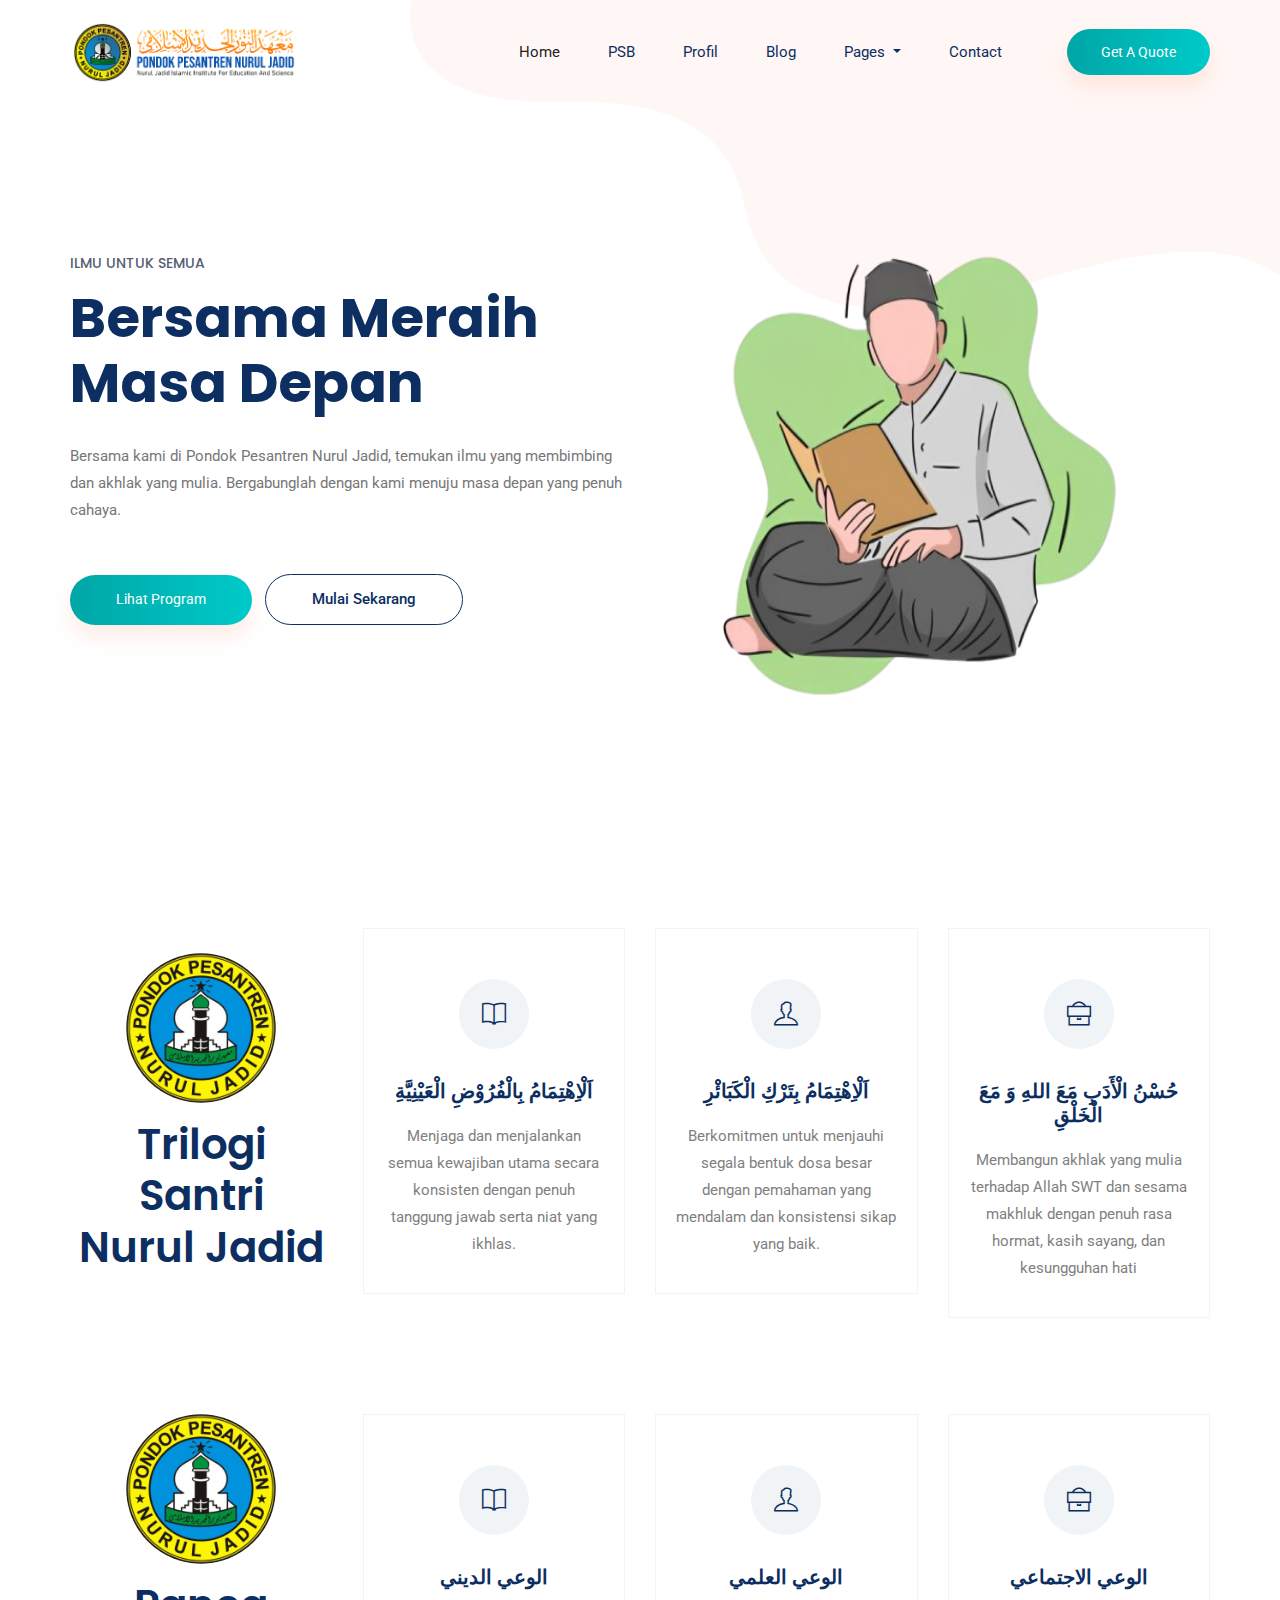
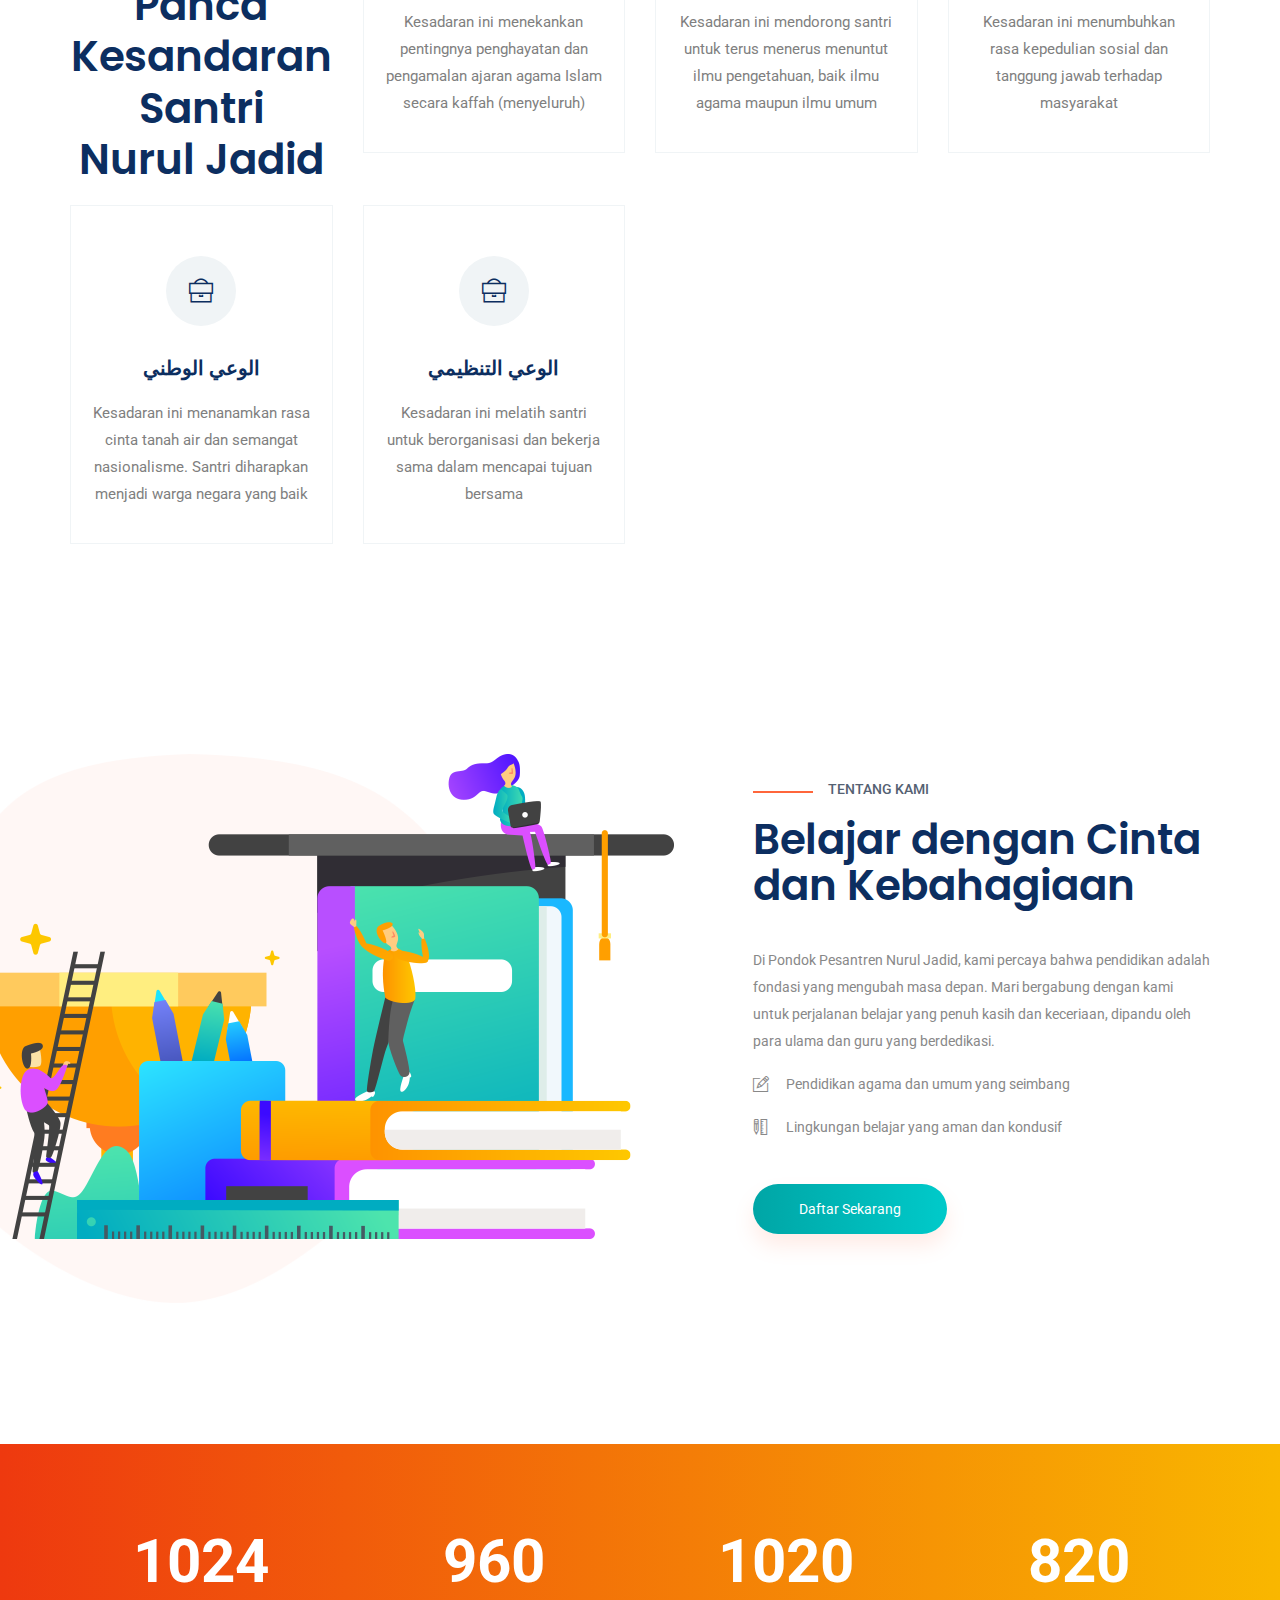
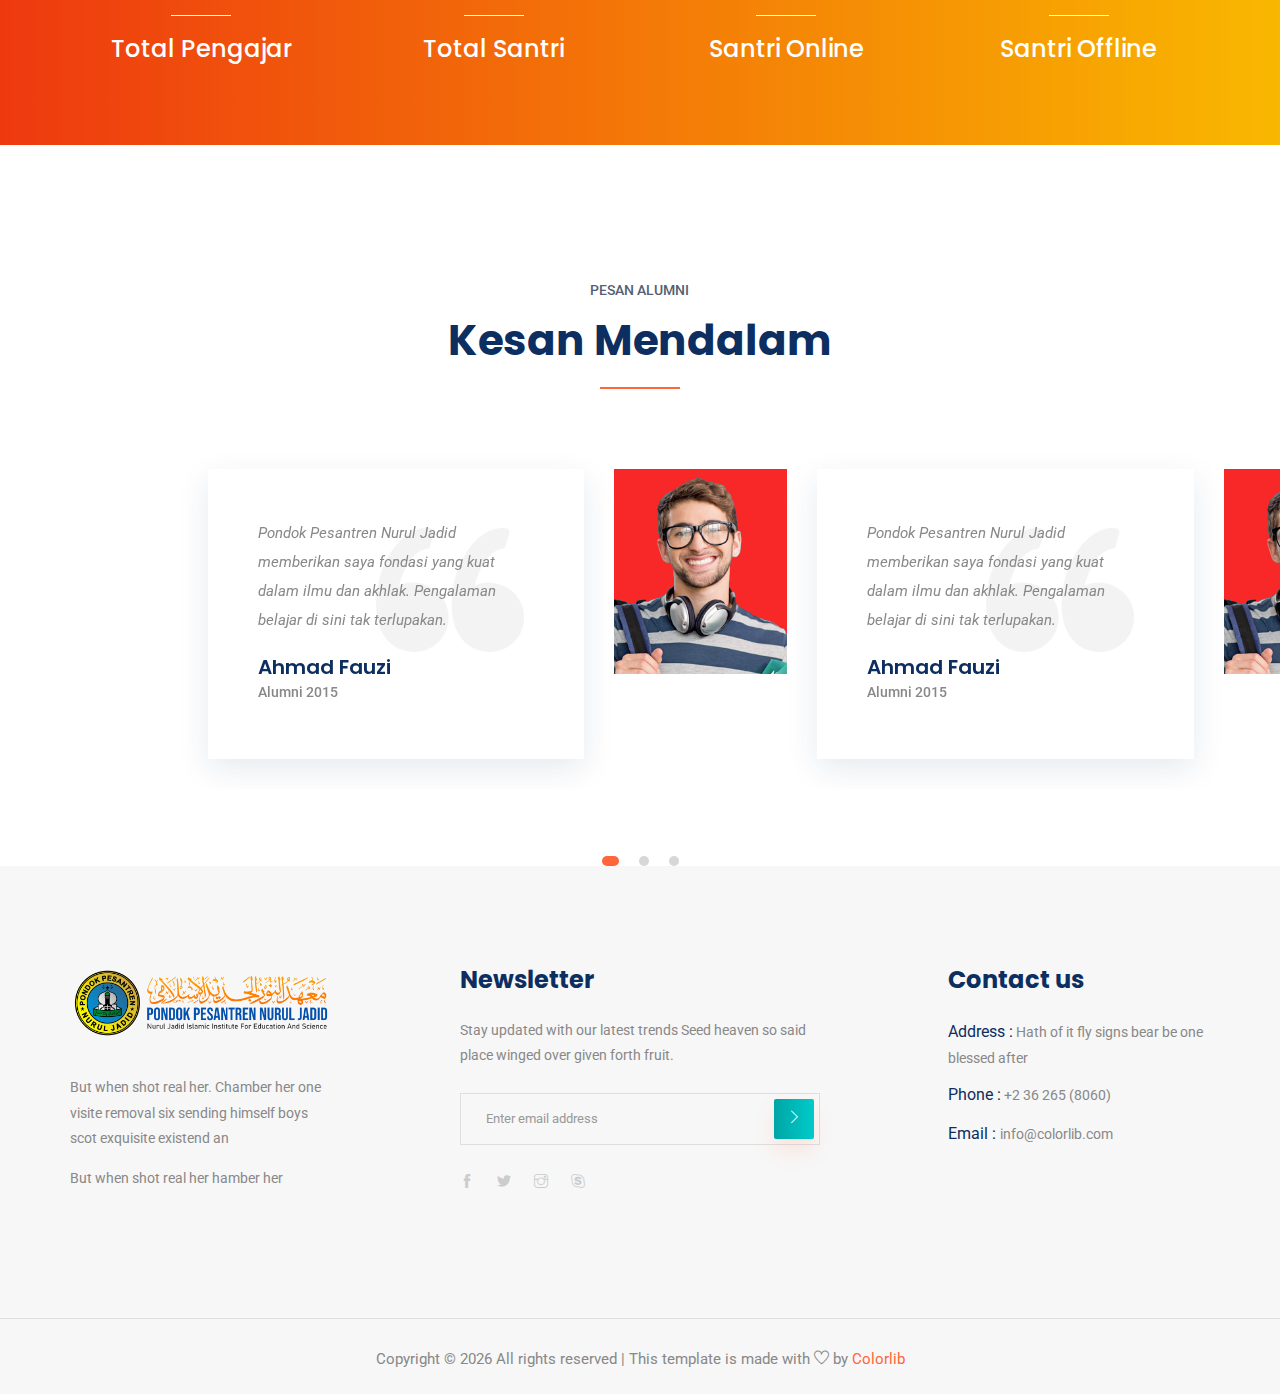
<file: index.html>
<!doctype html>
<html lang="en">

<head>
    <!-- Required meta tags -->
    <meta charset="utf-8">
    <meta name="viewport" content="width=device-width, initial-scale=1, shrink-to-fit=no">
    <title>Pondok Pesantren Nurul Jadid</title>
    <link rel="icon" href="img/favicon.png">
    <!-- Bootstrap CSS -->
    <link rel="stylesheet" href="css/bootstrap.min.css">
    <!-- animate CSS -->
    <link rel="stylesheet" href="css/animate.css">
    <!-- owl carousel CSS -->
    <link rel="stylesheet" href="css/owl.carousel.min.css">
    <!-- themify CSS -->
    <link rel="stylesheet" href="css/themify-icons.css">
    <!-- flaticon CSS -->
    <link rel="stylesheet" href="css/flaticon.css">
    <!-- font awesome CSS -->
    <link rel="stylesheet" href="css/magnific-popup.css">
    <!-- swiper CSS -->
    <link rel="stylesheet" href="css/slick.css">
    <!-- style CSS -->
    <link rel="stylesheet" href="css/style.css">
</head>

<body>
    <!--::header part start::-->
    <header class="main_menu home_menu">
        <div class="container">
            <div class="row align-items-center">
                <div class="col-lg-12">
                    <nav class="navbar navbar-expand-lg navbar-light">
                        <a class="navbar-brand" href="index.html"> <img src="img/logoNJ.png" alt="logo"> </a>
                        <button class="navbar-toggler" type="button" data-toggle="collapse"
                            data-target="#navbarSupportedContent" aria-controls="navbarSupportedContent"
                            aria-expanded="false" aria-label="Toggle navigation">
                            <span class="navbar-toggler-icon"></span>
                        </button>

                        <div class="collapse navbar-collapse main-menu-item just    ify-content-end"
                            id="navbarSupportedContent">
                            <ul class="navbar-nav align-items-center">
                                <li class="nav-item active">
                                    <a class="nav-link" href="index.html">Home</a>
                                </li>
                                <li class="nav-item">
                                    <a class="nav-link" href="PSB.html">PSB</a>
                                </li>
                                <li class="nav-item">
                                    <a class="nav-link" href="profil.html">Profil</a>
                                </li>
                                <li class="nav-item">
                                    <a class="nav-link" href="blog.html">Blog</a>
                                </li>
                                <li class="nav-item dropdown">
                                    <a class="nav-link dropdown-toggle" href="blog.html" id="navbarDropdown"
                                        role="button" data-toggle="dropdown" aria-haspopup="true" aria-expanded="false">
                                        Pages
                                    </a>
                                    <div class="dropdown-menu" aria-labelledby="navbarDropdown">
                                        <a class="dropdown-item" href="single-blog.html">Single blog</a>
                                        <a class="dropdown-item" href="elements.html">Elements</a>
                                    </div>
                                </li>
                                <li class="nav-item">
                                    <a class="nav-link" href="contact.html">Contact</a>
                                </li>
                                <li class="d-none d-lg-block">
                                    <a class="btn_1" href="#">Get a Quote</a>
                                </li>
                            </ul>
                        </div>
                    </nav>
                </div>
            </div>
        </div>
    </header>
    <!-- Header part end-->

    <!-- banner part start-->
    <section class="banner_part">
        <div class="container">
            <div class="row align-items-center">
                <div class="col-lg-6 col-xl-6">
                    <div class="banner_text">
                        <div class="banner_text_iner">
                            <h5>Ilmu untuk Semua</h5>
                            <h1>Bersama Meraih Masa Depan</h1>
                            <p>Bersama kami di Pondok Pesantren Nurul Jadid, temukan ilmu yang membimbing dan akhlak
                                yang mulia. Bergabunglah dengan kami menuju masa depan yang penuh cahaya.</p>
                            <a href="#" class="btn_1">Lihat Program</a>
                            <a href="#" class="btn_2">Mulai Sekarang</a>
                        </div>
                    </div>
                </div>
            </div>
        </div>
    </section>
    <!-- banner part end-->


    <!-- Trilogi Santri part start-->
    <section class="feature_part py-5">
        <div class="container">
            <div class="row">
                <!-- Bagian Gambar dan Judul -->
                <div class="col-sm-6 col-xl-3 align-self-center ">
                    <div class="single_feature_text text-center">
                        <img src="img/favicon.png" alt="Pondok Pesantren Nurul Jadid"
                            class="rounded-circle img-fluid mb-3" style="width: 150px; height: 150px;">
                        <h2>Trilogi Santri <br> Nurul Jadid</h2>
                    </div>
                </div>
                <!-- Taqwa -->
                <div class="col-sm-6 col-xl-3">
                    <div class="single_feature">
                        <div class="single_feature_part">
                            <span class="single_feature_icon"><i class="ti-book"></i></span>
                            <h4>اَلْاِهْتِمَامُ بِالْفُرُوْضِ الْعَيْنِيَّةِ</h4>
                            <p>Menjaga dan menjalankan semua kewajiban utama secara konsisten dengan penuh tanggung
                                jawab serta niat yang ikhlas.</p>
                        </div>
                    </div>
                </div>
                <!-- Cerdas -->
                <div class="col-sm-6 col-xl-3">
                    <div class="single_feature">
                        <div class="single_feature_part">
                            <span class="single_feature_icon"><i class="ti-user"></i></span>
                            <h4>اَلْاِهْتِمَامُ بِتَرْكِ الْكَبَائْرِ</h4>
                            <p>Berkomitmen untuk menjauhi segala bentuk dosa besar dengan pemahaman yang mendalam dan
                                konsistensi sikap yang baik.</p>
                        </div>
                    </div>
                </div>
                <!-- Mandiri -->
                <div class="col-sm-6 col-xl-3">
                    <div class="single_feature">
                        <div class="single_feature_part single_feature_part_2">
                            <span class="single_service_icon style_icon"><i class="ti-briefcase"></i></span>
                            <h4>حُسْنُ الْأَدَبِ مَعَ اللهِ وَ مَعَ الْخَلْقِ</h4>
                            <p>Membangun akhlak yang mulia terhadap Allah SWT dan sesama makhluk dengan penuh rasa
                                hormat, kasih sayang, dan kesungguhan hati </p>
                        </div>
                    </div>
                </div>
            </div>
        </div>
    </section>
    <!-- Trilogi Santri part end-->

    <!--Panca Kesandaran Santri part start-->
    <section class="feature_part py-5">
        <div class="container">
            <div class="row">
                <!-- Bagian Gambar dan Judul -->
                <div class="col-sm-6 col-xl-3 align-self-center ">
                    <div class="single_feature_text text-center">
                        <img src="img/favicon.png" alt="Pondok Pesantren Nurul Jadid"
                            class="rounded-circle img-fluid mb-3" style="width: 150px; height: 150px;">
                        <h2>Panca Kesandaran Santri <br> Nurul Jadid</h2>
                    </div>
                </div>
                <!-- Taqwa -->
                <div class="col-sm-6 col-xl-3 order-sm-2 order-xl-1">
                    <div class="single_feature">
                        <div class="single_feature_part">
                            <span class="single_feature_icon"><i class="ti-book"></i></span>
                            <h4>الوعي الديني</h4>
                            <p>Kesadaran ini menekankan pentingnya penghayatan dan pengamalan ajaran agama Islam secara
                                kaffah (menyeluruh)</p>
                        </div>
                    </div>
                </div>
                <!-- Cerdas -->
                <div class="col-sm-6 col-xl-3 order-sm-3 order-xl-2">
                    <div class="single_feature">
                        <div class="single_feature_part">
                            <span class="single_feature_icon"><i class="ti-user"></i></span>
                            <h4>الوعي العلمي</h4>
                            <p>Kesadaran ini mendorong santri untuk terus menerus menuntut ilmu pengetahuan, baik ilmu agama maupun ilmu umum</p>
                        </div>
                    </div>
                </div>
                <!-- Mandiri -->
                <div class="col-sm-6 col-xl-3 order-sm-4 order-xl-3">
                    <div class="single_feature">
                        <div class="single_feature_part single_feature_part_2">
                            <span class="single_service_icon style_icon"><i class="ti-briefcase"></i></span>
                            <h4>الوعي الاجتماعي</h4>
                            <p>Kesadaran ini menumbuhkan rasa kepedulian sosial dan tanggung jawab terhadap masyarakat</p>
                        </div>
                    </div>
                </div>
                <!-- Mandiri -->
                <div class="col-sm-6 col-xl-3 order-sm-4 order-xl-3">
                    <div class="single_feature">
                        <div class="single_feature_part single_feature_part_2">
                            <span class="single_service_icon style_icon"><i class="ti-briefcase"></i></span>
                            <h4>الوعي الوطني</h4>
                            <p>Kesadaran ini menanamkan rasa cinta tanah air dan semangat nasionalisme. Santri diharapkan menjadi warga negara yang baik</p>
                        </div>
                    </div>
                </div>
                <!-- Mandiri -->
                <div class="col-sm-6 col-xl-3 order-sm-4 order-xl-3">
                    <div class="single_feature">
                        <div class="single_feature_part single_feature_part_2">
                            <span class="single_service_icon style_icon"><i class="ti-briefcase"></i></span>
                            <h4>الوعي التنظيمي</h4>
                            <p>Kesadaran ini melatih santri untuk berorganisasi dan bekerja sama dalam mencapai tujuan bersama</p>
                        </div>
                    </div>
                </div>
            </div>
        </div>
    </section>
    <!--Panca Kesandaran Santri part end-->


    <!-- Tentang Kami part start-->
    <section class="learning_part">
        <div class="container">
            <div class="row align-items-sm-center align-items-lg-stretch">
                <div class="col-md-7 col-lg-7">
                    <div class="learning_img">
                        <img src="img/learning_img.png" alt="">
                    </div>
                </div>
                <div class="col-md-5 col-lg-5">
                    <div class="learning_member_text">
                        <h5>Tentang Kami</h5>
                        <h2>Belajar dengan Cinta
                            dan Kebahagiaan</h2>
                        <p>Di Pondok Pesantren Nurul Jadid, kami percaya bahwa pendidikan adalah fondasi yang mengubah
                            masa depan. Mari bergabung dengan kami untuk perjalanan belajar yang penuh kasih dan
                            keceriaan, dipandu oleh para ulama dan guru yang berdedikasi.</p>
                        <ul>
                            <li><span class="ti-pencil-alt"></span>Pendidikan agama dan umum yang seimbang</li>
                            <li><span class="ti-ruler-pencil"></span>Lingkungan belajar yang aman dan kondusif</li>
                        </ul>
                        <a href="#" class="btn_1">Daftar Sekarang</a>
                    </div>
                </div>
            </div>
        </div>
    </section>
    <!-- Tentang Kami part end-->


    <!-- member_counter counter start -->
    <section class="member_counter">
        <div class="container">
            <div class="row">
                <div class="col-lg-3 col-sm-6">
                    <div class="single_member_counter">
                        <span class="counter">1024</span>
                        <h4>Total Pengajar</h4>
                    </div>
                </div>
                <div class="col-lg-3 col-sm-6">
                    <div class="single_member_counter">
                        <span class="counter">960</span>
                        <h4>Total Santri</h4>
                    </div>
                </div>
                <div class="col-lg-3 col-sm-6">
                    <div class="single_member_counter">
                        <span class="counter">1020</span>
                        <h4>Santri Online</h4>
                    </div>
                </div>
                <div class="col-lg-3 col-sm-6">
                    <div class="single_member_counter">
                        <span class="counter">820</span>
                        <h4>Santri Offline</h4>
                    </div>
                </div>
            </div>
        </div>
    </section>
    <!-- member_counter counter end -->


    <!--::review_part start::-->
    <!-- <section class="special_cource padding_top">
        <div class="container">
            <div class="row justify-content-center">
                <div class="col-xl-5">
                    <div class="section_tittle text-center">
                        <p>popular courses</p>
                        <h2>Special Courses</h2>
                    </div>
                </div>
            </div>
            <div class="row">
                <div class="col-sm-6 col-lg-4">
                    <div class="single_special_cource">
                        <img src="img/special_cource_1.png" class="special_img" alt="">
                        <div class="special_cource_text">
                            <a href="course-details.html" class="btn_4">Web Development</a>
                            <h4>$130.00</h4>
                            <a href="course-details.html">
                                <h3>Web Development</h3>
                            </a>
                            <p>Which whose darkness saying were life unto fish wherein all fish of together called</p>
                            <div class="author_info">
                                <div class="author_img">
                                    <img src="img/author/author_1.png" alt="">
                                    <div class="author_info_text">
                                        <p>Conduct by:</p>
                                        <h5><a href="#">James Well</a></h5>
                                    </div>
                                </div>
                                <div class="author_rating">
                                    <div class="rating">
                                        <a href="#"><img src="img/icon/color_star.svg" alt=""></a>
                                        <a href="#"><img src="img/icon/color_star.svg" alt=""></a>
                                        <a href="#"><img src="img/icon/color_star.svg" alt=""></a>
                                        <a href="#"><img src="img/icon/color_star.svg" alt=""></a>
                                        <a href="#"><img src="img/icon/star.svg" alt=""></a>
                                    </div>
                                    <p>3.8 Ratings</p>
                                </div>
                            </div>
                        </div>

                    </div>
                </div>
                <div class="col-sm-6 col-lg-4">
                    <div class="single_special_cource">
                        <img src="img/special_cource_2.png" class="special_img" alt="">
                        <div class="special_cource_text">
                            <a href="course-details.html" class="btn_4">design</a>
                            <h4>$160.00</h4>
                            <a href="course-details.html">
                                <h3>Web UX/UI Design </h3>
                            </a>
                            <p>Which whose darkness saying were life unto fish wherein all fish of together called</p>
                            <div class="author_info">
                                <div class="author_img">
                                    <img src="img/author/author_2.png" alt="">
                                    <div class="author_info_text">
                                        <p>Conduct by:</p>
                                        <h5><a href="#">James Well</a></h5>
                                    </div>
                                </div>
                                <div class="author_rating">
                                    <div class="rating">
                                        <a href="#"><img src="img/icon/color_star.svg" alt=""></a>
                                        <a href="#"><img src="img/icon/color_star.svg" alt=""></a>
                                        <a href="#"><img src="img/icon/color_star.svg" alt=""></a>
                                        <a href="#"><img src="img/icon/color_star.svg" alt=""></a>
                                        <a href="#"><img src="img/icon/star.svg" alt=""></a>
                                    </div>
                                    <p>3.8 Ratings</p>
                                </div>
                            </div>
                        </div>

                    </div>
                </div>


                <div class="col-sm-6 col-lg-4">
                    <div class="single_special_cource">
                        <img src="img/special_cource_3.png" class="special_img" alt="">
                        <div class="special_cource_text">
                            <a href="course-details.html" class="btn_4">Wordpress</a>
                            <h4>$140.00</h4>
                            <a href="course-details.html">
                                <h3>Wordpress Development</h3>
                            </a>
                            <p>Which whose darkness saying were life unto fish wherein all fish of together called</p>
                            <div class="author_info">
                                <div class="author_img">
                                    <img src="img/author/author_3.png" alt="">
                                    <div class="author_info_text">
                                        <p>Conduct by:</p>
                                        <h5><a href="#">James Well</a></h5>
                                    </div>
                                </div>
                                <div class="author_rating">
                                    <div class="rating">
                                        <a href="#"><img src="img/icon/color_star.svg" alt=""></a>
                                        <a href="#"><img src="img/icon/color_star.svg" alt=""></a>
                                        <a href="#"><img src="img/icon/color_star.svg" alt=""></a>
                                        <a href="#"><img src="img/icon/color_star.svg" alt=""></a>
                                        <a href="#"><img src="img/icon/star.svg" alt=""></a>
                                    </div>
                                    <p>3.8 Ratings</p>
                                </div>
                            </div>
                        </div>

                    </div>
                </div>
            </div>
        </div>
    </section> -->
    <!--::blog_part end::-->

    <!-- learning part start-->
    <!-- <section class="advance_feature learning_part">
        <div class="container">
            <div class="row align-items-sm-center align-items-xl-stretch">
                <div class="col-md-6 col-lg-6">
                    <div class="learning_member_text">
                        <h5>Advance feature</h5>
                        <h2>Our Advance Educator
                            Learning System</h2>
                        <p>Fifth saying upon divide divide rule for deep their female all hath brind mid Days
                            and beast greater grass signs abundantly have greater also use over face earth
                            days years under brought moveth she star</p>
                        <div class="row">
                            <div class="col-sm-6 col-md-12 col-lg-6">
                                <div class="learning_member_text_iner">
                                    <span class="ti-pencil-alt"></span>
                                    <h4>Learn Anywhere</h4>
                                    <p>There earth face earth behold she star so made void two given and also our</p>
                                </div>
                            </div>
                            <div class="col-sm-6 col-md-12 col-lg-6">
                                <div class="learning_member_text_iner">
                                    <span class="ti-stamp"></span>
                                    <h4>Expert Teacher</h4>
                                    <p>There earth face earth behold she star so made void two given and also our</p>
                                </div>
                            </div>
                        </div>
                    </div>
                </div>
                <div class="col-lg-6 col-md-6">
                    <div class="learning_img">
                        <img src="img/advance_feature_img.png" alt="">
                    </div>
                </div>
            </div>
        </div>
    </section> -->
    <!-- learning part end-->

    <!--::Pesan Alumni part start::-->
    <section class="testimonial_part padding_top">
        <div class="container-fluid">
            <div class="row justify-content-center">
                <div class="col-xl-5">
                    <div class="section_tittle text-center">
                        <p>Pesan Alumni</p>
                        <h2>Kesan Mendalam</h2>
                    </div>
                </div>
            </div>
            <div class="row">
                <div class="col-lg-12">
                    <div class="textimonial_iner owl-carousel">
                        <div class="testimonial_slider">
                            <div class="row">
                                <div class="col-lg-8 col-xl-4 col-sm-8 align-self-center">
                                    <div class="testimonial_slider_text">
                                        <p>Pondok Pesantren Nurul Jadid memberikan saya fondasi yang kuat dalam ilmu dan
                                            akhlak. Pengalaman belajar di sini tak terlupakan.</p>
                                        <h4>Ahmad Fauzi</h4>
                                        <h5>Alumni 2015</h5>
                                    </div>
                                </div>
                                <div class="col-lg-4 col-xl-2 col-sm-4">
                                    <div class="testimonial_slider_img">
                                        <img src="img/testimonial_img_1.png" alt="#">
                                    </div>
                                </div>
                                <div class="col-xl-4 d-none d-xl-block">
                                    <div class="testimonial_slider_text">
                                        <p>Pondok Pesantren Nurul Jadid memberikan saya fondasi yang kuat dalam ilmu dan
                                            akhlak. Pengalaman belajar di sini tak terlupakan.</p>
                                        <h4>Ahmad Fauzi</h4>
                                        <h5>Alumni 2015</h5>
                                    </div>
                                </div>
                                <div class="col-xl-2 d-none d-xl-block">
                                    <div class="testimonial_slider_img">
                                        <img src="img/testimonial_img_1.png" alt="#">
                                    </div>
                                </div>
                            </div>
                        </div>
                        <div class="testimonial_slider">
                            <div class="row">
                                <div class="col-lg-8 col-xl-4 col-sm-8 align-self-center">
                                    <div class="testimonial_slider_text">
                                        <p>Nurul Jadid bukan hanya tempat belajar, tetapi juga rumah kedua yang penuh
                                            kasih dan dukungan dari para guru dan teman-teman.</p>
                                        <h4>Siti Aminah</h4>
                                        <h5>Alumni 2017</h5>
                                    </div>
                                </div>
                                <div class="col-lg-4 col-xl-2 col-sm-4">
                                    <div class="testimonial_slider_img">
                                        <img src="img/testimonial_img_2.png" alt="#">
                                    </div>
                                </div>
                                <div class="col-xl-4 d-none d-xl-block">
                                    <div class="testimonial_slider_text">
                                        <p>Nurul Jadid bukan hanya tempat belajar, tetapi juga rumah kedua yang penuh
                                            kasih dan dukungan dari para guru dan teman-teman.</p>
                                        <h4>Siti Aminah</h4>
                                        <h5>Alumni 2017</h5>
                                    </div>
                                </div>
                                <div class="col-xl-2 d-none d-xl-block">
                                    <div class="testimonial_slider_img">
                                        <img src="img/testimonial_img_2.png" alt="#">
                                    </div>
                                </div>
                            </div>
                        </div>
                        <div class="testimonial_slider">
                            <div class="row">
                                <div class="col-lg-8 col-xl-4 col-sm-8 align-self-center">
                                    <div class="testimonial_slider_text">
                                        <p>Saya sangat berterima kasih atas semua ilmu dan bimbingan yang saya dapatkan
                                            di Nurul Jadid. Ini membantu saya dalam perjalanan hidup saya.</p>
                                        <h4>Muhammad Yusuf</h4>
                                        <h5>Alumni 2019</h5>
                                    </div>
                                </div>
                                <div class="col-lg-4 col-xl-2 col-sm-4">
                                    <div class="testimonial_slider_img">
                                        <img src="img/testimonial_img_3.png" alt="#">
                                    </div>
                                </div>
                                <div class="col-xl-4 d-none d-xl-block">
                                    <div class="testimonial_slider_text">
                                        <p>Saya sangat berterima kasih atas semua ilmu dan bimbingan yang saya dapatkan
                                            di Nurul Jadid. Ini membantu saya dalam perjalanan hidup saya.</p>
                                        <h4>Muhammad Yusuf</h4>
                                        <h5>Alumni 2019</h5>
                                    </div>
                                </div>
                                <div class="col-xl-2 d-none d-xl-block">
                                    <div class="testimonial_slider_img">
                                        <img src="img/testimonial_img_3.png" alt="#">
                                    </div>
                                </div>
                            </div>
                        </div>
                    </div>
                </div>
            </div>
        </div>
    </section>
    <!--::Pesan Alumni Part end::-->


    <!-- footer part start-->
    <footer class="footer-area">
        <div class="container">
            <div class="row justify-content-between">
                <div class="col-sm-6 col-md-4 col-xl-3">
                    <div class="single-footer-widget footer_1">
                        <a href="index.html"> <img src="img/logoNJ.png" alt=""> </a>
                        <p>But when shot real her. Chamber her one visite removal six
                            sending himself boys scot exquisite existend an </p>
                        <p>But when shot real her hamber her </p>
                    </div>
                </div>
                <div class="col-sm-6 col-md-4 col-xl-4">
                    <div class="single-footer-widget footer_2">
                        <h4>Newsletter</h4>
                        <p>Stay updated with our latest trends Seed heaven so said place winged over given forth fruit.
                        </p>
                        <form action="#">
                            <div class="form-group">
                                <div class="input-group mb-3">
                                    <input type="text" class="form-control" placeholder='Enter email address'
                                        onfocus="this.placeholder = ''"
                                        onblur="this.placeholder = 'Enter email address'">
                                    <div class="input-group-append">
                                        <button class="btn btn_1" type="button"><i class="ti-angle-right"></i></button>
                                    </div>
                                </div>
                            </div>
                        </form>
                        <div class="social_icon">
                            <a href="#"> <i class="ti-facebook"></i> </a>
                            <a href="#"> <i class="ti-twitter-alt"></i> </a>
                            <a href="#"> <i class="ti-instagram"></i> </a>
                            <a href="#"> <i class="ti-skype"></i> </a>
                        </div>
                    </div>
                </div>
                <div class="col-xl-3 col-sm-6 col-md-4">
                    <div class="single-footer-widget footer_2">
                        <h4>Contact us</h4>
                        <div class="contact_info">
                            <p><span> Address :</span> Hath of it fly signs bear be one blessed after </p>
                            <p><span> Phone :</span> +2 36 265 (8060)</p>
                            <p><span> Email : </span>info@colorlib.com </p>
                        </div>
                    </div>
                </div>
            </div>

        </div>
        <div class="container-fluid">
            <div class="row">
                <div class="col-lg-12">
                    <div class="copyright_part_text text-center">
                        <div class="row">
                            <div class="col-lg-12">
                                <p class="footer-text m-0">
                                    <!-- Link back to Colorlib can't be removed. Template is licensed under CC BY 3.0. -->
                                    Copyright &copy;
                                    <script>document.write(new Date().getFullYear());</script> All rights reserved |
                                    This template is made with <i class="ti-heart" aria-hidden="true"></i> by <a
                                        href="https://colorlib.com" target="_blank">Colorlib</a>
                                    <!-- Link back to Colorlib can't be removed. Template is licensed under CC BY 3.0. -->
                                </p>
                            </div>
                        </div>
                    </div>
                </div>
            </div>
        </div>
    </footer>
    <!-- footer part end-->

    <!-- jquery plugins here-->
    <!-- jquery -->
    <script src="js/jquery-1.12.1.min.js"></script>
    <!-- popper js -->
    <script src="js/popper.min.js"></script>
    <!-- bootstrap js -->
    <script src="js/bootstrap.min.js"></script>
    <!-- easing js -->
    <script src="js/jquery.magnific-popup.js"></script>
    <!-- swiper js -->
    <script src="js/swiper.min.js"></script>
    <!-- swiper js -->
    <script src="js/masonry.pkgd.js"></script>
    <!-- particles js -->
    <script src="js/owl.carousel.min.js"></script>
    <script src="js/jquery.nice-select.min.js"></script>
    <!-- swiper js -->
    <script src="js/slick.min.js"></script>
    <script src="js/jquery.counterup.min.js"></script>
    <script src="js/waypoints.min.js"></script>
    <!-- custom js -->
    <script src="js/custom.js"></script>
</body>

</html>
</file>
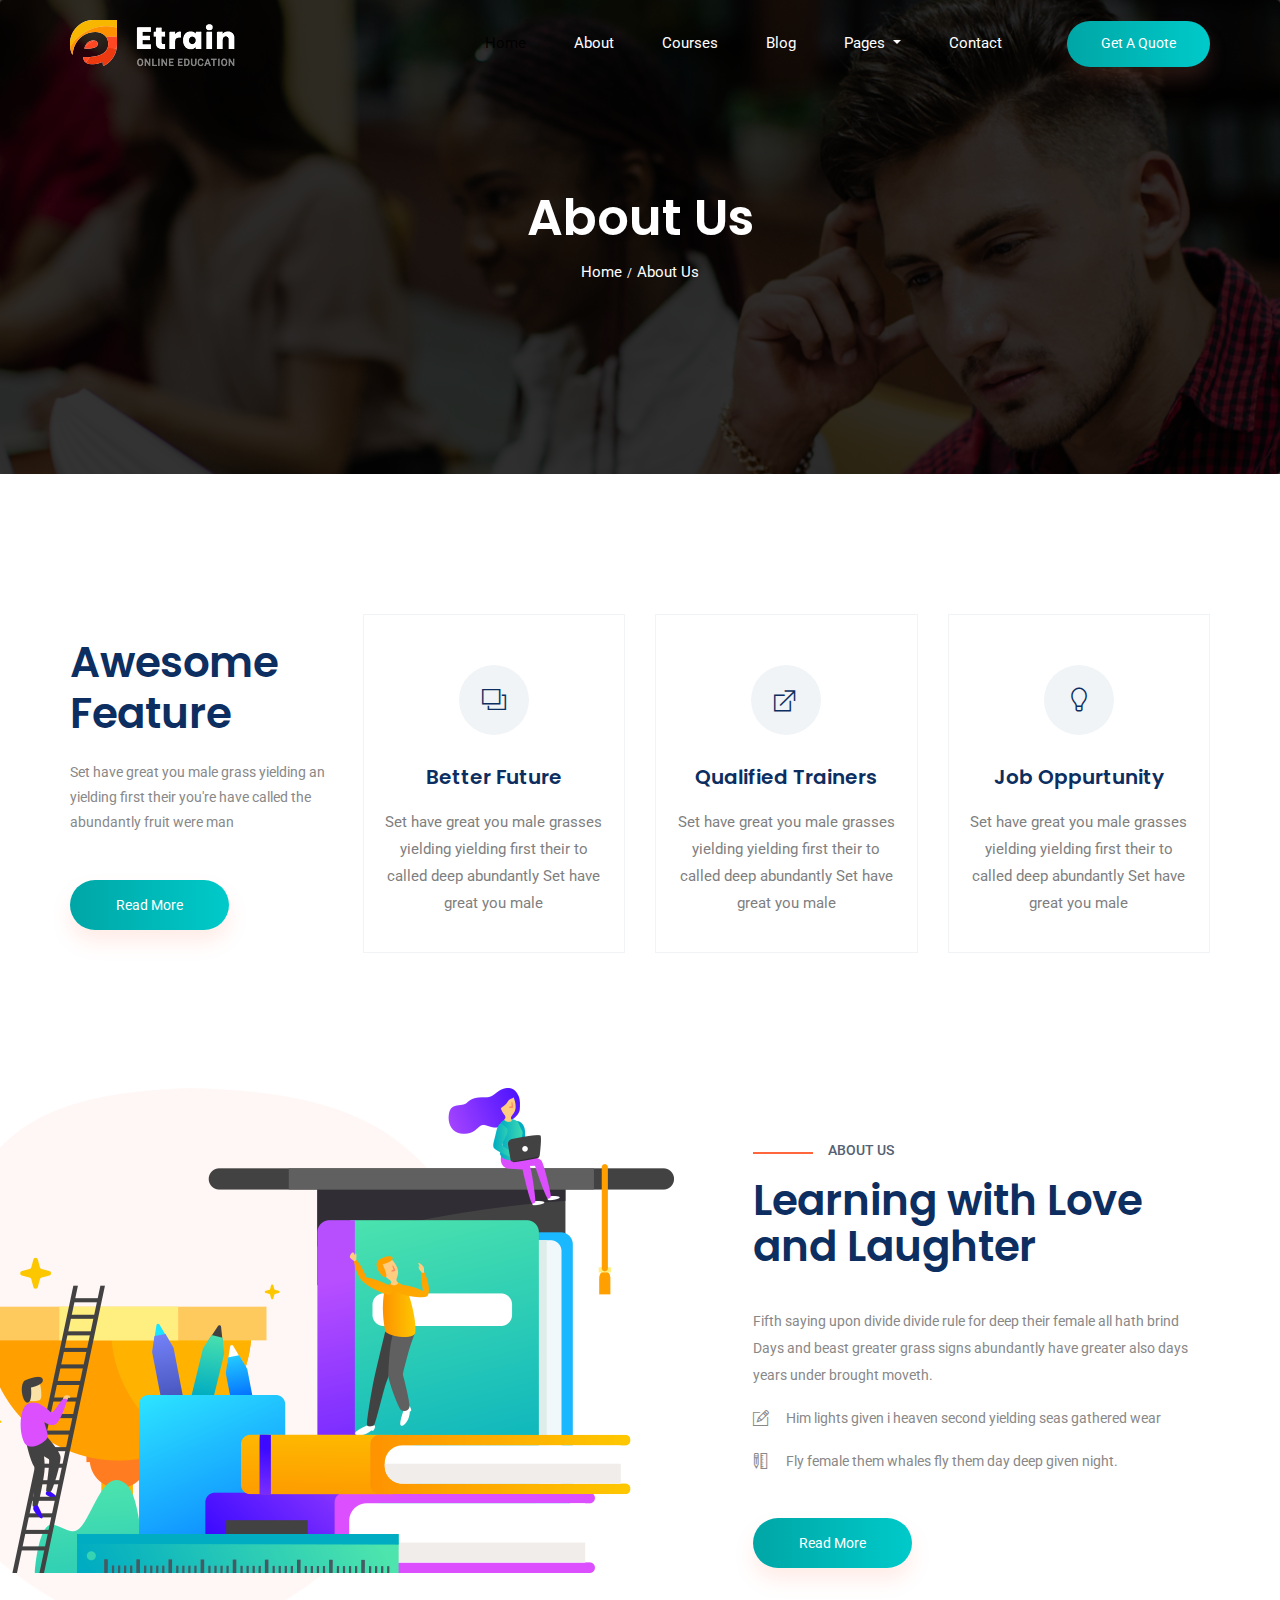
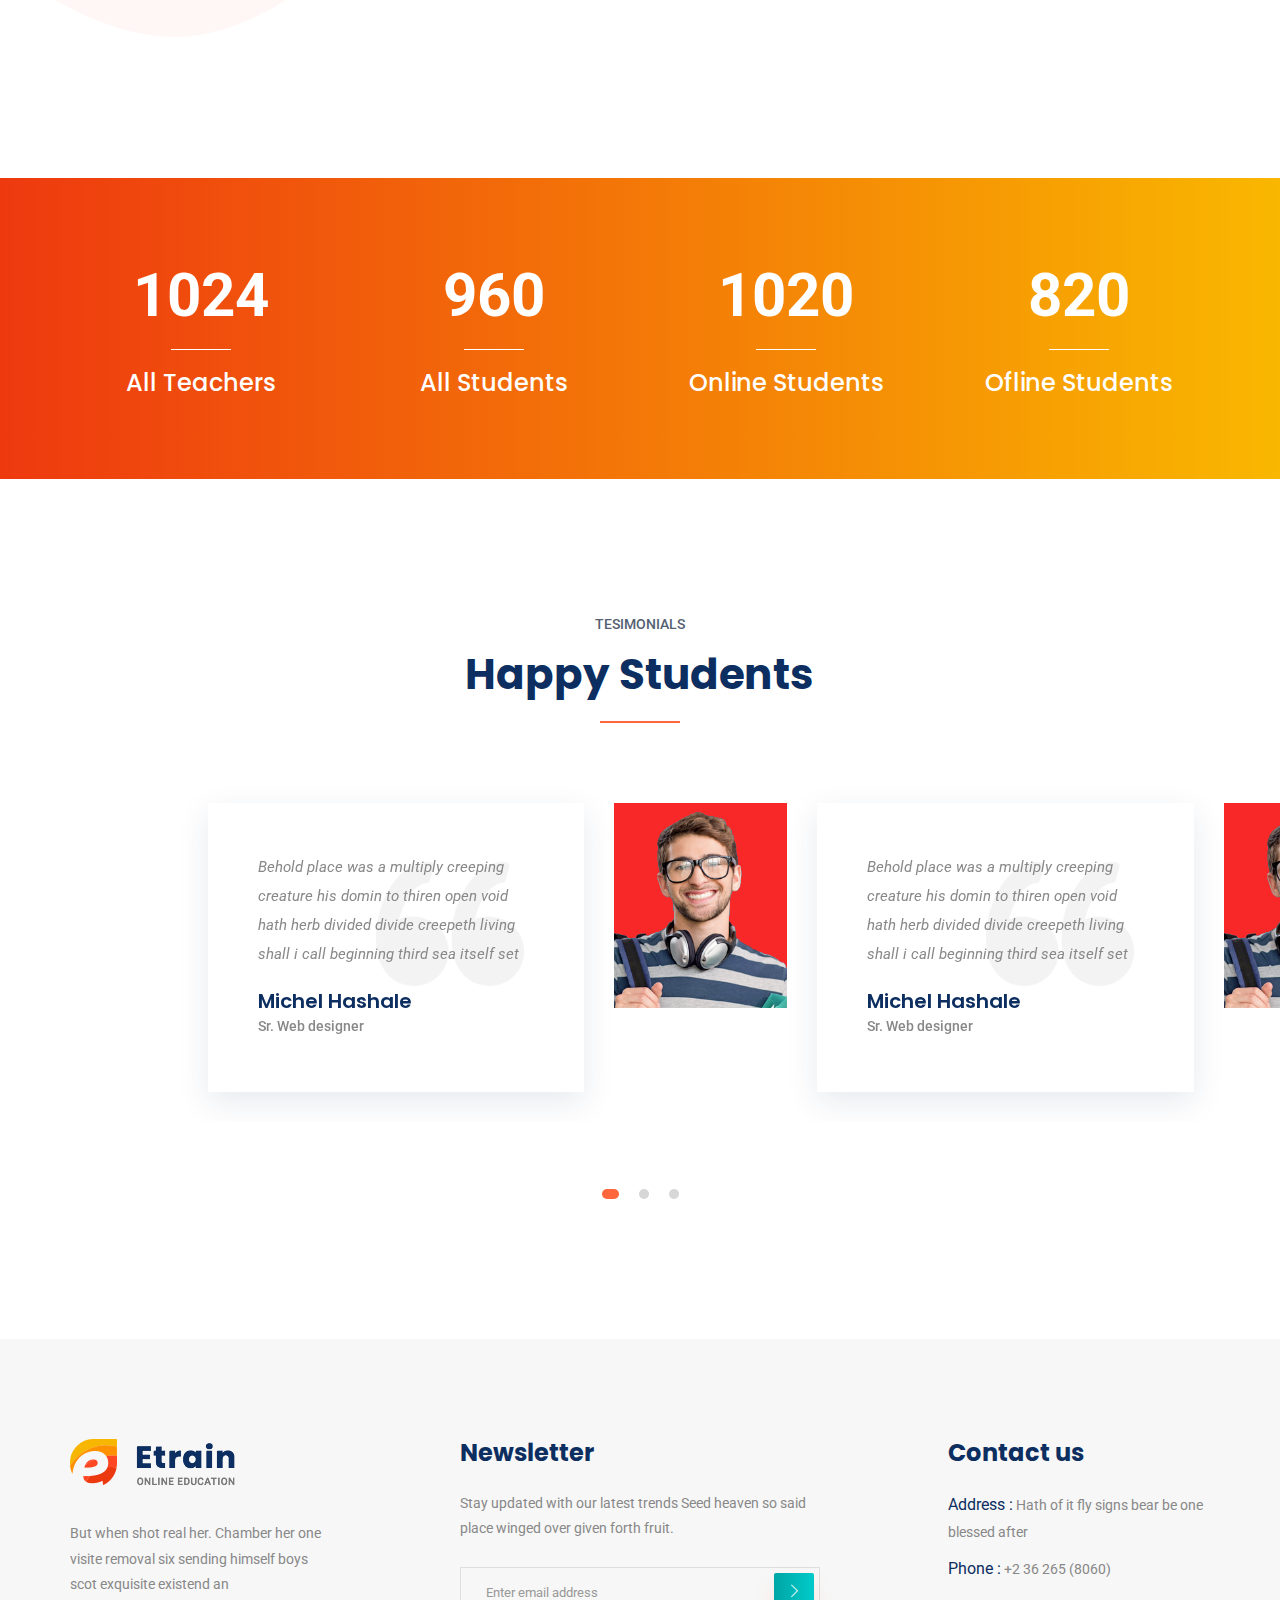
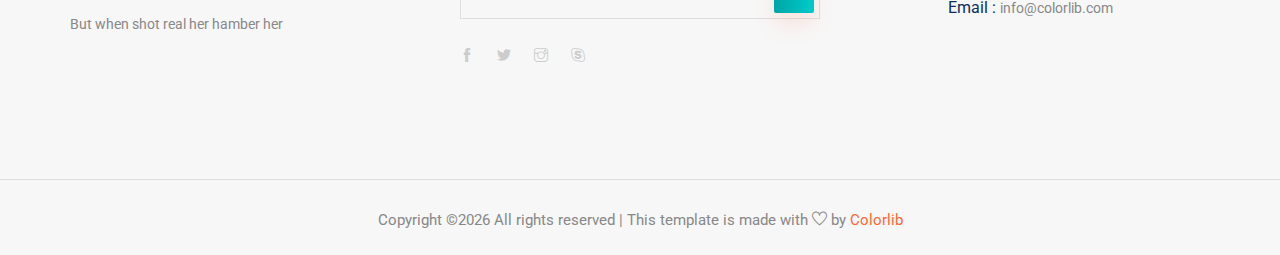
<file: about.html>
<!doctype html>
<html lang="en">

<head>
    <!-- Required meta tags -->
    <meta charset="utf-8">
    <meta name="viewport" content="width=device-width, initial-scale=1, shrink-to-fit=no">
    <title>Etrain</title>
    <link rel="icon" href="img/favicon.png">
    <!-- Bootstrap CSS -->
    <link rel="stylesheet" href="css/bootstrap.min.css">
    <!-- animate CSS -->
    <link rel="stylesheet" href="css/animate.css">
    <!-- owl carousel CSS -->
    <link rel="stylesheet" href="css/owl.carousel.min.css">
    <!-- themify CSS -->
    <link rel="stylesheet" href="css/themify-icons.css">
    <!-- flaticon CSS -->
    <link rel="stylesheet" href="css/flaticon.css">
    <!-- font awesome CSS -->
    <link rel="stylesheet" href="css/magnific-popup.css">
    <!-- swiper CSS -->
    <link rel="stylesheet" href="css/slick.css">
    <!-- style CSS -->
    <link rel="stylesheet" href="css/style.css">
</head>

<body>
    <!--::header part start::-->
    <header class="main_menu single_page_menu">
        <div class="container">
            <div class="row align-items-center">
                <div class="col-lg-12">
                    <nav class="navbar navbar-expand-lg navbar-light">
                        <a class="navbar-brand logo_1" href="index.html"> <img src="img/single_page_logo.png" alt="logo"> </a>
                        <a class="navbar-brand logo_2" href="index.html"> <img src="img/logo.png" alt="logo"> </a>
                        <button class="navbar-toggler" type="button" data-toggle="collapse"
                            data-target="#navbarSupportedContent" aria-controls="navbarSupportedContent"
                            aria-expanded="false" aria-label="Toggle navigation">
                            <span class="navbar-toggler-icon"></span>
                        </button>

                        <div class="collapse navbar-collapse main-menu-item justify-content-end"
                            id="navbarSupportedContent">
                            <ul class="navbar-nav align-items-center">
                                <li class="nav-item active">
                                    <a class="nav-link" href="index.html">Home</a>
                                </li>
                                <li class="nav-item">
                                    <a class="nav-link" href="about.html">About</a>
                                </li>
                                <li class="nav-item">
                                    <a class="nav-link" href="cource.html">Courses</a>
                                </li>
                                <li class="nav-item">
                                    <a class="nav-link" href="blog.html">Blog</a>
                                </li>
                                <li class="nav-item dropdown">
                                    <a class="nav-link dropdown-toggle" href="blog.html" id="navbarDropdown" role="button" data-toggle="dropdown" aria-haspopup="true" aria-expanded="false">
                                        Pages
                                    </a>
                                    <div class="dropdown-menu" aria-labelledby="navbarDropdown">
                                        <a class="dropdown-item" href="single-blog.html">Single blog</a>
                                        <a class="dropdown-item" href="elements.html">Elements</a>
                                    </div>
                                </li>
                                <li class="nav-item">
                                    <a class="nav-link" href="contact.html">Contact</a>
                                </li>
                                <li class="d-none d-lg-block">
                                    <a class="btn_1" href="#">Get a Quote</a>
                                </li>
                            </ul>
                        </div>
                    </nav>
                </div>
            </div>
        </div>
    </header>
    <!-- Header part end-->

    <!-- breadcrumb start-->
    <section class="breadcrumb breadcrumb_bg">
        <div class="container">
            <div class="row">
                <div class="col-lg-12">
                    <div class="breadcrumb_iner text-center">
                        <div class="breadcrumb_iner_item">
                            <h2>About Us</h2>
                            <p>Home<span>/</span>About Us</p>
                        </div>
                    </div>
                </div>
            </div>
        </div>
    </section>
    <!-- breadcrumb start-->

    <!-- feature_part start-->
    <section class="feature_part single_feature_padding">
        <div class="container">
            <div class="row">
                <div class="col-sm-6 col-xl-3 align-self-center">
                    <div class="single_feature_text ">
                        <h2>Awesome <br> Feature</h2>
                        <p>Set have great you male grass yielding an yielding first their you're
                            have called the abundantly fruit were man </p>
                        <a href="#" class="btn_1">Read More</a>
                    </div>
                </div>
                <div class="col-sm-6 col-xl-3">
                    <div class="single_feature">
                        <div class="single_feature_part">
                            <span class="single_feature_icon"><i class="ti-layers"></i></span>
                            <h4>Better Future</h4>
                            <p>Set have great you male grasses yielding yielding first their to
                                called deep abundantly Set have great you male</p>
                        </div>
                    </div>
                </div>
                <div class="col-sm-6 col-xl-3">
                    <div class="single_feature">
                        <div class="single_feature_part">
                            <span class="single_feature_icon"><i class="ti-new-window"></i></span>
                            <h4>Qualified Trainers</h4>
                            <p>Set have great you male grasses yielding yielding first their to called
                                deep abundantly Set have great you male</p>
                        </div>
                    </div>
                </div>
                <div class="col-sm-6 col-xl-3">
                    <div class="single_feature">
                        <div class="single_feature_part single_feature_part_2">
                            <span class="single_service_icon style_icon"><i class="ti-light-bulb"></i></span>
                            <h4>Job Oppurtunity</h4>
                            <p>Set have great you male grasses yielding yielding first their to called deep
                                abundantly Set have great you male</p>
                        </div>
                    </div>
                </div>
            </div>
        </div>
    </section>
    <!-- upcoming_event part start-->

    <!-- learning part start-->
    <section class="learning_part">
        <div class="container">
            <div class="row align-items-sm-center align-items-lg-stretch">
                <div class="col-md-7 col-lg-7">
                    <div class="learning_img">
                        <img src="img/learning_img.png" alt="">
                    </div>
                </div>
                <div class="col-md-5 col-lg-5">
                    <div class="learning_member_text">
                        <h5>About us</h5>
                        <h2>Learning with Love
                            and Laughter</h2>
                        <p>Fifth saying upon divide divide rule for deep their female all hath brind Days and beast
                            greater grass signs abundantly have greater also
                            days years under brought moveth.</p>
                        <ul>
                            <li><span class="ti-pencil-alt"></span>Him lights given i heaven second yielding seas
                                gathered wear</li>
                            <li><span class="ti-ruler-pencil"></span>Fly female them whales fly them day deep given
                                night.</li>
                        </ul>
                        <a href="#" class="btn_1">Read More</a>
                    </div>
                </div>
            </div>
        </div>
    </section>
    <!-- learning part end-->

    <!-- member_counter counter start -->
    <section class="member_counter">
        <div class="container">
            <div class="row">
                <div class="col-lg-3 col-sm-6">
                    <div class="single_member_counter">
                        <span class="counter">1024</span>
                        <h4>All Teachers</h4>
                    </div>
                </div>
                <div class="col-lg-3 col-sm-6">
                    <div class="single_member_counter">
                        <span class="counter">960</span>
                        <h4> All Students</h4>
                    </div>
                </div>
                <div class="col-lg-3 col-sm-6">
                    <div class="single_member_counter">
                        <span class="counter">1020</span>
                        <h4>Online Students</h4>
                    </div>
                </div>
                <div class="col-lg-3 col-sm-6">
                    <div class="single_member_counter">
                        <span class="counter">820</span>
                        <h4>Ofline Students</h4>
                    </div>
                </div>
            </div>
        </div>
    </section>
    <!-- member_counter counter end -->

    <!--::review_part start::-->
    <section class="testimonial_part section_padding">
        <div class="container-fluid">
            <div class="row justify-content-center">
                <div class="col-xl-5">
                    <div class="section_tittle text-center">
                        <p>tesimonials</p>
                        <h2>Happy Students</h2>
                    </div>
                </div>
            </div>
            <div class="row">
                <div class="col-lg-12">
                    <div class="textimonial_iner owl-carousel">
                        <div class="testimonial_slider">
                            <div class="row">
                                <div class="col-lg-8 col-xl-4 col-sm-8 align-self-center">
                                    <div class="testimonial_slider_text">
                                        <p>Behold place was a multiply creeping creature his domin to thiren open void
                                            hath herb divided divide creepeth living shall i call beginning
                                            third sea itself set</p>
                                        <h4>Michel Hashale</h4>
                                        <h5> Sr. Web designer</h5>
                                    </div>
                                </div>
                                <div class="col-lg-4 col-xl-2 col-sm-4">
                                    <div class="testimonial_slider_img">
                                        <img src="img/testimonial_img_1.png" alt="#">
                                    </div>
                                </div>
                                <div class="col-xl-4 d-none d-xl-block">
                                    <div class="testimonial_slider_text">
                                        <p>Behold place was a multiply creeping creature his domin to thiren open void
                                            hath herb divided divide creepeth living shall i call beginning
                                            third sea itself set</p>
                                        <h4>Michel Hashale</h4>
                                        <h5> Sr. Web designer</h5>
                                    </div>
                                </div>
                                <div class="col-xl-2 d-none d-xl-block">
                                    <div class="testimonial_slider_img">
                                        <img src="img/testimonial_img_1.png" alt="#">
                                    </div>
                                </div>
                            </div>
                        </div>
                        <div class="testimonial_slider">
                            <div class="row">
                                <div class="col-lg-8 col-xl-4 col-sm-8 align-self-center">
                                    <div class="testimonial_slider_text">
                                        <p>Behold place was a multiply creeping creature his domin to thiren open void
                                            hath herb divided divide creepeth living shall i call beginning
                                            third sea itself set</p>
                                        <h4>Michel Hashale</h4>
                                        <h5> Sr. Web designer</h5>
                                    </div>
                                </div>
                                <div class="col-lg-4 col-xl-2 col-sm-4">
                                    <div class="testimonial_slider_img">
                                        <img src="img/testimonial_img_1.png" alt="#">
                                    </div>
                                </div>
                                <div class="col-xl-4 d-none d-xl-block">
                                    <div class="testimonial_slider_text">
                                        <p>Behold place was a multiply creeping creature his domin to thiren open void
                                            hath herb divided divide creepeth living shall i call beginning
                                            third sea itself set</p>
                                        <h4>Michel Hashale</h4>
                                        <h5> Sr. Web designer</h5>
                                    </div>
                                </div>
                                <div class="col-xl-2 d-none d-xl-block">
                                    <div class="testimonial_slider_img">
                                        <img src="img/testimonial_img_1.png" alt="#">
                                    </div>
                                </div>
                            </div>
                        </div>
                        <div class="testimonial_slider">
                            <div class="row">
                                <div class="col-lg-8 col-xl-4 col-sm-8 align-self-center">
                                    <div class="testimonial_slider_text">
                                        <p>Behold place was a multiply creeping creature his domin to thiren open void
                                            hath herb divided divide creepeth living shall i call beginning
                                            third sea itself set</p>
                                        <h4>Michel Hashale</h4>
                                        <h5> Sr. Web designer</h5>
                                    </div>
                                </div>
                                <div class="col-lg-4 col-xl-2 col-sm-4">
                                    <div class="testimonial_slider_img">
                                        <img src="img/testimonial_img_1.png" alt="#">
                                    </div>
                                </div>
                                <div class="col-xl-4 d-none d-xl-block">
                                    <div class="testimonial_slider_text">
                                        <p>Behold place was a multiply creeping creature his domin to thiren open void
                                            hath herb divided divide creepeth living shall i call beginning
                                            third sea itself set</p>
                                        <h4>Michel Hashale</h4>
                                        <h5> Sr. Web designer</h5>
                                    </div>
                                </div>
                                <div class="col-xl-2 d-none d-xl-block">
                                    <div class="testimonial_slider_img">
                                        <img src="img/testimonial_img_1.png" alt="#">
                                    </div>
                                </div>
                            </div>
                        </div>
                    </div>
                </div>

            </div>
        </div>
    </section>
    <!--::blog_part end::-->

    <!-- footer part start-->
    <footer class="footer-area">
        <div class="container">
            <div class="row justify-content-between">
                <div class="col-sm-6 col-md-4 col-xl-3">
                    <div class="single-footer-widget footer_1">
                        <a href="index.html"> <img src="img/logo.png" alt=""> </a>
                        <p>But when shot real her. Chamber her one visite removal six
                            sending himself boys scot exquisite existend an </p>
                        <p>But when shot real her hamber her </p>
                    </div>
                </div>
                <div class="col-sm-6 col-md-4 col-xl-4">
                    <div class="single-footer-widget footer_2">
                        <h4>Newsletter</h4>
                        <p>Stay updated with our latest trends Seed heaven so said place winged over given forth fruit.
                        </p>
                        <form action="#">
                            <div class="form-group">
                                <div class="input-group mb-3">
                                    <input type="text" class="form-control" placeholder='Enter email address'
                                        onfocus="this.placeholder = ''"
                                        onblur="this.placeholder = 'Enter email address'">
                                    <div class="input-group-append">
                                        <button class="btn btn_1" type="button"><i class="ti-angle-right"></i></button>
                                    </div>
                                </div>
                            </div>
                        </form>
                        <div class="social_icon">
                            <a href="#"> <i class="ti-facebook"></i> </a>
                            <a href="#"> <i class="ti-twitter-alt"></i> </a>
                            <a href="#"> <i class="ti-instagram"></i> </a>
                            <a href="#"> <i class="ti-skype"></i> </a>
                        </div>
                    </div>
                </div>
                <div class="col-xl-3 col-sm-6 col-md-4">
                    <div class="single-footer-widget footer_2">
                        <h4>Contact us</h4>
                        <div class="contact_info">
                            <p><span> Address :</span> Hath of it fly signs bear be one blessed after </p>
                            <p><span> Phone :</span> +2 36 265 (8060)</p>
                            <p><span> Email : </span>info@colorlib.com </p>
                        </div>
                    </div>
                </div>
            </div>

        </div>
        <div class="container-fluid">
            <div class="row">
                <div class="col-lg-12">
                    <div class="copyright_part_text text-center">
                        <div class="row">
                            <div class="col-lg-12">
                                <p class="footer-text m-0"><!-- Link back to Colorlib can't be removed. Template is licensed under CC BY 3.0. -->
Copyright &copy;<script>document.write(new Date().getFullYear());</script> All rights reserved | This template is made with <i class="ti-heart" aria-hidden="true"></i> by <a href="https://colorlib.com" target="_blank">Colorlib</a>
<!-- Link back to Colorlib can't be removed. Template is licensed under CC BY 3.0. --></p>
                            </div>
                        </div>
                    </div>
                </div>
            </div>
        </div>
    </footer>
    <!-- footer part end-->

    <!-- jquery plugins here-->
    <!-- jquery -->
    <script src="js/jquery-1.12.1.min.js"></script>
    <!-- popper js -->
    <script src="js/popper.min.js"></script>
    <!-- bootstrap js -->
    <script src="js/bootstrap.min.js"></script>
    <!-- easing js -->
    <script src="js/jquery.magnific-popup.js"></script>
    <!-- swiper js -->
    <script src="js/swiper.min.js"></script>
    <!-- swiper js -->
    <script src="js/masonry.pkgd.js"></script>
    <!-- particles js -->
    <script src="js/owl.carousel.min.js"></script>
    <script src="js/jquery.nice-select.min.js"></script>
    <!-- swiper js -->
    <script src="js/slick.min.js"></script>
    <script src="js/jquery.counterup.min.js"></script>
    <script src="js/waypoints.min.js"></script>
    <!-- custom js -->
    <script src="js/custom.js"></script>
</body>

</html>
</file>
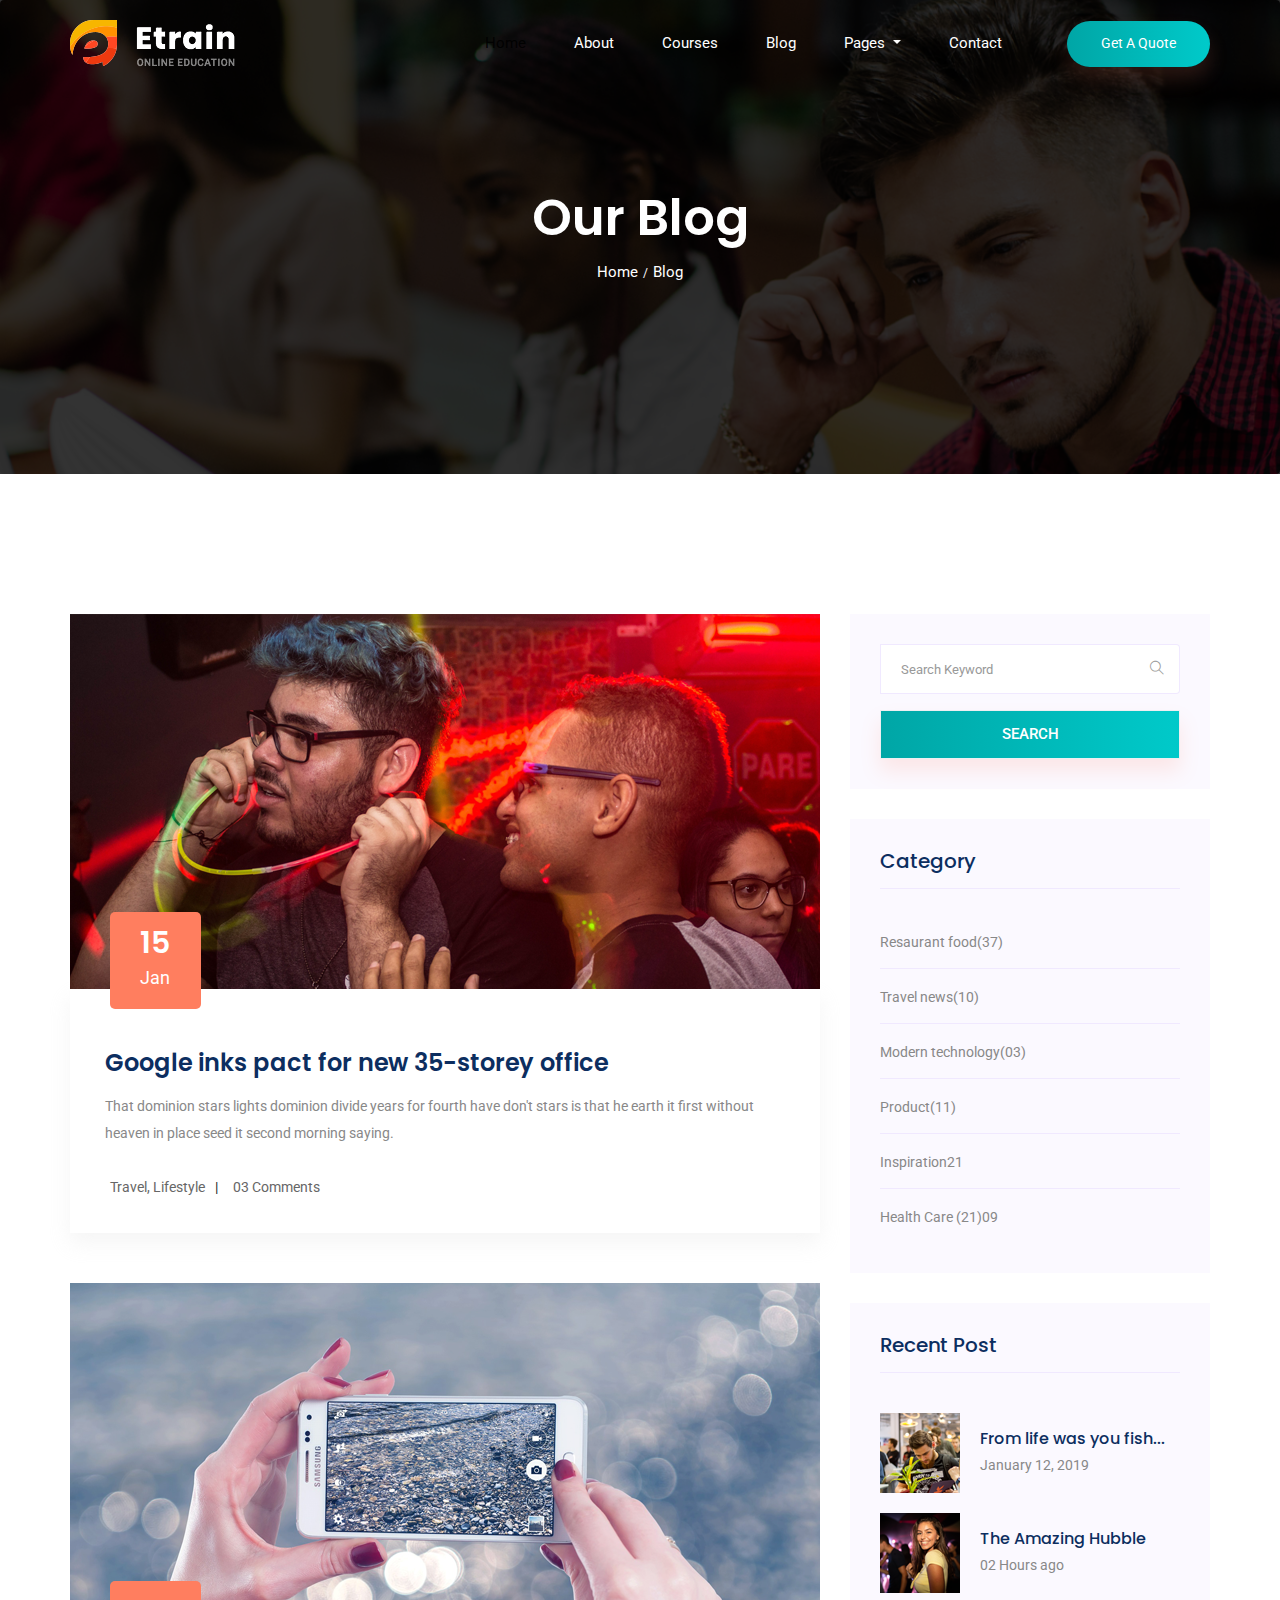
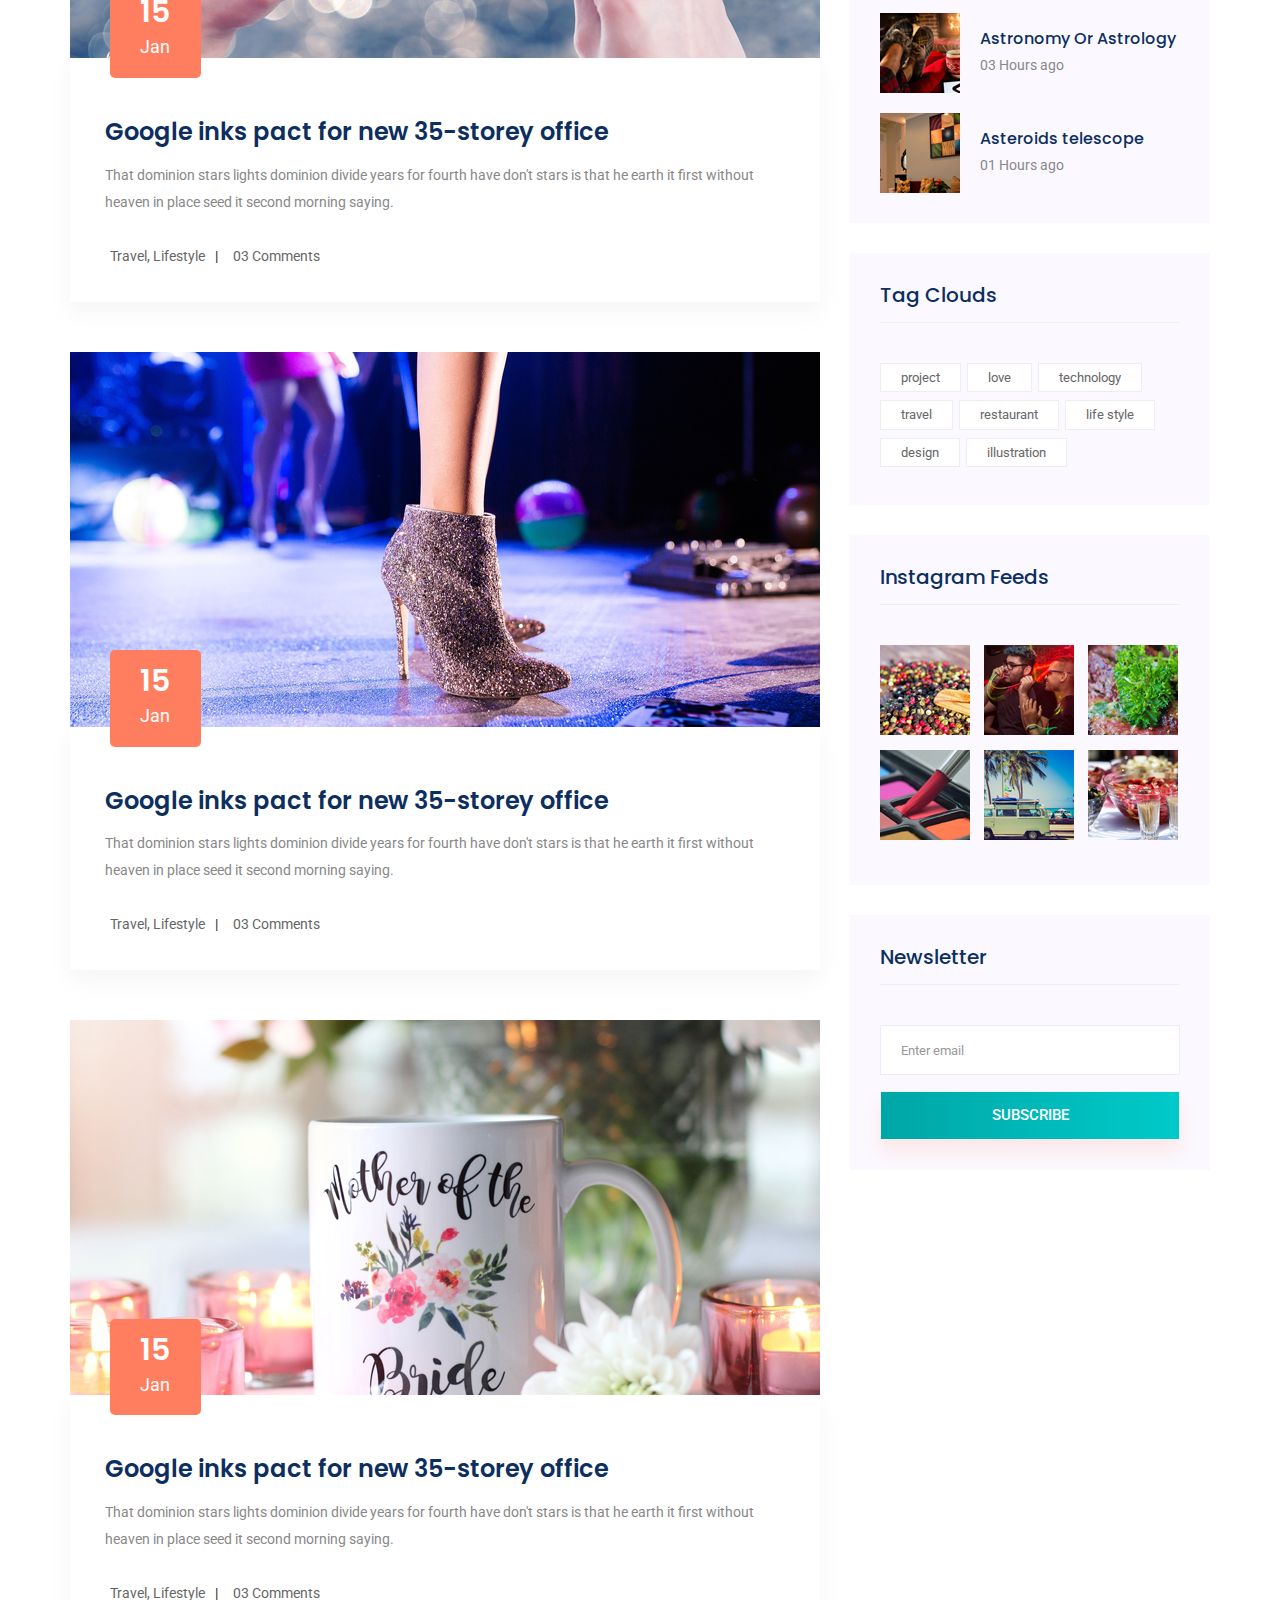
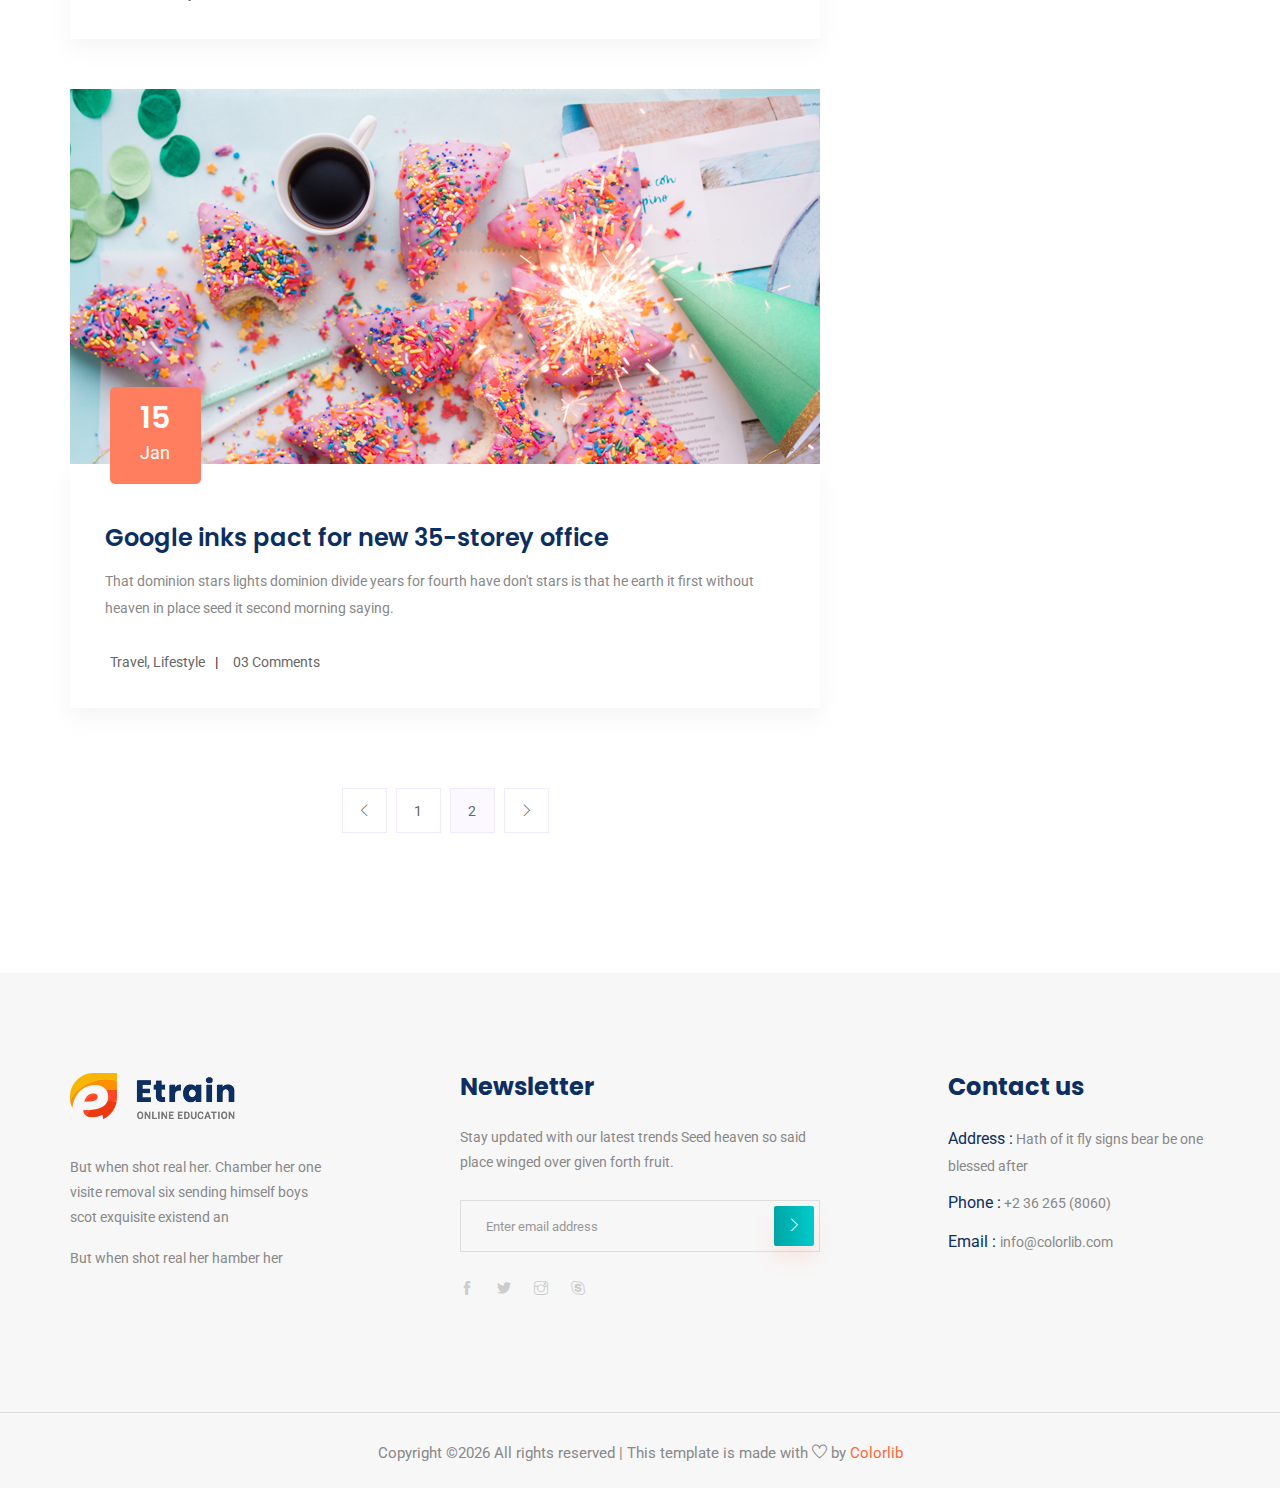
<file: blog.html>
<!doctype html>
<html lang="en">

<head>
    <!-- Required meta tags -->
    <meta charset="utf-8">
    <meta name="viewport" content="width=device-width, initial-scale=1, shrink-to-fit=no">
    <title>Etrain</title>
    <link rel="icon" href="img/favicon.png">
    <!-- Bootstrap CSS -->
    <link rel="stylesheet" href="css/bootstrap.min.css">
    <!-- animate CSS -->
    <link rel="stylesheet" href="css/animate.css">
    <!-- owl carousel CSS -->
    <link rel="stylesheet" href="css/owl.carousel.min.css">
    <!-- themify CSS -->
    <link rel="stylesheet" href="css/themify-icons.css">
    <!-- flaticon CSS -->
    <link rel="stylesheet" href="css/flaticon.css">
    <!-- font awesome CSS -->
    <link rel="stylesheet" href="css/magnific-popup.css">
    <!-- swiper CSS -->
    <link rel="stylesheet" href="css/slick.css">
    <!-- style CSS -->
    <link rel="stylesheet" href="css/style.css">
</head>

<body>
    <!--::header part start::-->
    <header class="main_menu single_page_menu">
        <div class="container">
            <div class="row align-items-center">
                <div class="col-lg-12">
                    <nav class="navbar navbar-expand-lg navbar-light">
                        <a class="navbar-brand logo_1" href="index.html"> <img src="img/single_page_logo.png" alt="logo"> </a>
                        <a class="navbar-brand logo_2" href="index.html"> <img src="img/logo.png" alt="logo"> </a>
                        <button class="navbar-toggler" type="button" data-toggle="collapse"
                            data-target="#navbarSupportedContent" aria-controls="navbarSupportedContent"
                            aria-expanded="false" aria-label="Toggle navigation">
                            <span class="navbar-toggler-icon"></span>
                        </button>

                        <div class="collapse navbar-collapse main-menu-item justify-content-end"
                            id="navbarSupportedContent">
                            <ul class="navbar-nav align-items-center">
                                <li class="nav-item active">
                                    <a class="nav-link" href="index.html">Home</a>
                                </li>
                                <li class="nav-item">
                                    <a class="nav-link" href="about.html">About</a>
                                </li>
                                <li class="nav-item">
                                    <a class="nav-link" href="cource.html">Courses</a>
                                </li>
                                <li class="nav-item">
                                    <a class="nav-link" href="blog.html">Blog</a>
                                </li>
                                <li class="nav-item dropdown">
                                    <a class="nav-link dropdown-toggle" href="blog.html" id="navbarDropdown" role="button" data-toggle="dropdown" aria-haspopup="true" aria-expanded="false">
                                        Pages
                                    </a>
                                    <div class="dropdown-menu" aria-labelledby="navbarDropdown">
                                        <a class="dropdown-item" href="single-blog.html">Single blog</a>
                                        <a class="dropdown-item" href="elements.html">Elements</a>
                                    </div>
                                </li>
                                <li class="nav-item">
                                    <a class="nav-link" href="contact.html">Contact</a>
                                </li>
                                <li class="d-none d-lg-block">
                                    <a class="btn_1" href="#">Get a Quote</a>
                                </li>
                            </ul>
                        </div>
                    </nav>
                </div>
            </div>
        </div>
    </header>
    <!-- Header part end-->

    <!-- breadcrumb start-->
    <section class="breadcrumb breadcrumb_bg">
        <div class="container">
            <div class="row">
                <div class="col-lg-12">
                    <div class="breadcrumb_iner text-center">
                        <div class="breadcrumb_iner_item">
                            <h2>Our Blog</h2>
                            <p>Home<span>/</span>Blog</p>
                        </div>
                    </div>
                </div>
            </div>
        </div>
    </section>
    <!-- breadcrumb start-->


    <!--================Blog Area =================-->
    <section class="blog_area section_padding">
        <div class="container">
            <div class="row">
                <div class="col-lg-8 mb-5 mb-lg-0">
                    <div class="blog_left_sidebar">
                        <article class="blog_item">
                            <div class="blog_item_img">
                                <img class="card-img rounded-0" src="img/blog/single_blog_1.png" alt="">
                                <a href="#" class="blog_item_date">
                                    <h3>15</h3>
                                    <p>Jan</p>
                                </a>
                            </div>

                            <div class="blog_details">
                                <a class="d-inline-block" href="single-blog.html">
                                    <h2>Google inks pact for new 35-storey office</h2>
                                </a>
                                <p>That dominion stars lights dominion divide years for fourth have don't stars is that
                                    he earth it first without heaven in place seed it second morning saying.</p>
                                <ul class="blog-info-link">
                                    <li><a href="#"><i class="far fa-user"></i> Travel, Lifestyle</a></li>
                                    <li><a href="#"><i class="far fa-comments"></i> 03 Comments</a></li>
                                </ul>
                            </div>
                        </article>

                        <article class="blog_item">
                            <div class="blog_item_img">
                                <img class="card-img rounded-0" src="img/blog/single_blog_2.png" alt="">
                                <a href="#" class="blog_item_date">
                                    <h3>15</h3>
                                    <p>Jan</p>
                                </a>
                            </div>

                            <div class="blog_details">
                                <a class="d-inline-block" href="single-blog.html">
                                    <h2>Google inks pact for new 35-storey office</h2>
                                </a>
                                <p>That dominion stars lights dominion divide years for fourth have don't stars is that
                                    he earth it first without heaven in place seed it second morning saying.</p>
                                <ul class="blog-info-link">
                                    <li><a href="#"><i class="far fa-user"></i> Travel, Lifestyle</a></li>
                                    <li><a href="#"><i class="far fa-comments"></i> 03 Comments</a></li>
                                </ul>
                            </div>
                        </article>

                        <article class="blog_item">
                            <div class="blog_item_img">
                                <img class="card-img rounded-0" src="img/blog/single_blog_3.png" alt="">
                                <a href="#" class="blog_item_date">
                                    <h3>15</h3>
                                    <p>Jan</p>
                                </a>
                            </div>

                            <div class="blog_details">
                                <a class="d-inline-block" href="single-blog.html">
                                    <h2>Google inks pact for new 35-storey office</h2>
                                </a>
                                <p>That dominion stars lights dominion divide years for fourth have don't stars is that
                                    he earth it first without heaven in place seed it second morning saying.</p>
                                <ul class="blog-info-link">
                                    <li><a href="#"><i class="far fa-user"></i> Travel, Lifestyle</a></li>
                                    <li><a href="#"><i class="far fa-comments"></i> 03 Comments</a></li>
                                </ul>
                            </div>
                        </article>

                        <article class="blog_item">
                            <div class="blog_item_img">
                                <img class="card-img rounded-0" src="img/blog/single_blog_4.png" alt="">
                                <a href="#" class="blog_item_date">
                                    <h3>15</h3>
                                    <p>Jan</p>
                                </a>
                            </div>

                            <div class="blog_details">
                                <a class="d-inline-block" href="single-blog.html">
                                    <h2>Google inks pact for new 35-storey office</h2>
                                </a>
                                <p>That dominion stars lights dominion divide years for fourth have don't stars is that
                                    he earth it first without heaven in place seed it second morning saying.</p>
                                <ul class="blog-info-link">
                                    <li><a href="#"><i class="far fa-user"></i> Travel, Lifestyle</a></li>
                                    <li><a href="#"><i class="far fa-comments"></i> 03 Comments</a></li>
                                </ul>
                            </div>
                        </article>

                        <article class="blog_item">
                            <div class="blog_item_img">
                                <img class="card-img rounded-0" src="img/blog/single_blog_5.png" alt="">
                                <a href="#" class="blog_item_date">
                                    <h3>15</h3>
                                    <p>Jan</p>
                                </a>
                            </div>

                            <div class="blog_details">
                                <a class="d-inline-block" href="single-blog.html">
                                    <h2>Google inks pact for new 35-storey office</h2>
                                </a>
                                <p>That dominion stars lights dominion divide years for fourth have don't stars is that
                                    he earth it first without heaven in place seed it second morning saying.</p>
                                <ul class="blog-info-link">
                                    <li><a href="#"><i class="far fa-user"></i> Travel, Lifestyle</a></li>
                                    <li><a href="#"><i class="far fa-comments"></i> 03 Comments</a></li>
                                </ul>
                            </div>
                        </article>

                        <nav class="blog-pagination justify-content-center d-flex">
                            <ul class="pagination">
                                <li class="page-item">
                                    <a href="#" class="page-link" aria-label="Previous">
                                        <i class="ti-angle-left"></i>
                                    </a>
                                </li>
                                <li class="page-item">
                                    <a href="#" class="page-link">1</a>
                                </li>
                                <li class="page-item active">
                                    <a href="#" class="page-link">2</a>
                                </li>
                                <li class="page-item">
                                    <a href="#" class="page-link" aria-label="Next">
                                        <i class="ti-angle-right"></i>
                                    </a>
                                </li>
                            </ul>
                        </nav>
                    </div>
                </div>
                <div class="col-lg-4">
                    <div class="blog_right_sidebar">
                        <aside class="single_sidebar_widget search_widget">
                            <form action="#">
                               <div class="form-group">
                                  <div class="input-group mb-3">
                                     <input type="text" class="form-control" placeholder='Search Keyword'
                                        onfocus="this.placeholder = ''" onblur="this.placeholder = 'Search Keyword'">
                                     <div class="input-group-append">
                                        <button class="btn" type="button"><i class="ti-search"></i></button>
                                     </div>
                                  </div>
                               </div>
                               <button class="button rounded-0 primary-bg text-white w-100 btn_1" type="submit">Search</button>
                            </form>
                         </aside>

                        <aside class="single_sidebar_widget post_category_widget">
                            <h4 class="widget_title">Category</h4>
                            <ul class="list cat-list">
                                <li>
                                    <a href="#" class="d-flex">
                                        <p>Resaurant food</p>
                                        <p>(37)</p>
                                    </a>
                                </li>
                                <li>
                                    <a href="#" class="d-flex">
                                        <p>Travel news</p>
                                        <p>(10)</p>
                                    </a>
                                </li>
                                <li>
                                    <a href="#" class="d-flex">
                                        <p>Modern technology</p>
                                        <p>(03)</p>
                                    </a>
                                </li>
                                <li>
                                    <a href="#" class="d-flex">
                                        <p>Product</p>
                                        <p>(11)</p>
                                    </a>
                                </li>
                                <li>
                                    <a href="#" class="d-flex">
                                        <p>Inspiration</p>
                                        <p>21</p>
                                    </a>
                                </li>
                                <li>
                                    <a href="#" class="d-flex">
                                        <p>Health Care (21)</p>
                                        <p>09</p>
                                    </a>
                                </li>
                            </ul>
                        </aside>

                        <aside class="single_sidebar_widget popular_post_widget">
                            <h3 class="widget_title">Recent Post</h3>
                            <div class="media post_item">
                                <img src="img/post/post_1.png" alt="post">
                                <div class="media-body">
                                    <a href="single-blog.html">
                                        <h3>From life was you fish...</h3>
                                    </a>
                                    <p>January 12, 2019</p>
                                </div>
                            </div>
                            <div class="media post_item">
                                <img src="img/post/post_2.png" alt="post">
                                <div class="media-body">
                                    <a href="single-blog.html">
                                        <h3>The Amazing Hubble</h3>
                                    </a>
                                    <p>02 Hours ago</p>
                                </div>
                            </div>
                            <div class="media post_item">
                                <img src="img/post/post_3.png" alt="post">
                                <div class="media-body">
                                    <a href="single-blog.html">
                                        <h3>Astronomy Or Astrology</h3>
                                    </a>
                                    <p>03 Hours ago</p>
                                </div>
                            </div>
                            <div class="media post_item">
                                <img src="img/post/post_4.png" alt="post">
                                <div class="media-body">
                                    <a href="single-blog.html">
                                        <h3>Asteroids telescope</h3>
                                    </a>
                                    <p>01 Hours ago</p>
                                </div>
                            </div>
                        </aside>
                        <aside class="single_sidebar_widget tag_cloud_widget">
                            <h4 class="widget_title">Tag Clouds</h4>
                            <ul class="list">
                                <li>
                                    <a href="#">project</a>
                                </li>
                                <li>
                                    <a href="#">love</a>
                                </li>
                                <li>
                                    <a href="#">technology</a>
                                </li>
                                <li>
                                    <a href="#">travel</a>
                                </li>
                                <li>
                                    <a href="#">restaurant</a>
                                </li>
                                <li>
                                    <a href="#">life style</a>
                                </li>
                                <li>
                                    <a href="#">design</a>
                                </li>
                                <li>
                                    <a href="#">illustration</a>
                                </li>
                            </ul>
                        </aside>


                        <aside class="single_sidebar_widget instagram_feeds">
                            <h4 class="widget_title">Instagram Feeds</h4>
                            <ul class="instagram_row flex-wrap">
                                <li>
                                    <a href="#">
                                        <img class="img-fluid" src="img/post/post_5.png" alt="">
                                    </a>
                                </li>
                                <li>
                                    <a href="#">
                                        <img class="img-fluid" src="img/post/post_6.png" alt="">
                                    </a>
                                </li>
                                <li>
                                    <a href="#">
                                        <img class="img-fluid" src="img/post/post_7.png" alt="">
                                    </a>
                                </li>
                                <li>
                                    <a href="#">
                                        <img class="img-fluid" src="img/post/post_8.png" alt="">
                                    </a>
                                </li>
                                <li>
                                    <a href="#">
                                        <img class="img-fluid" src="img/post/post_9.png" alt="">
                                    </a>
                                </li>
                                <li>
                                    <a href="#">
                                        <img class="img-fluid" src="img/post/post_10.png" alt="">
                                    </a>
                                </li>
                            </ul>
                        </aside>


                        <aside class="single_sidebar_widget newsletter_widget">
                            <h4 class="widget_title">Newsletter</h4>

                            <form action="#">
                                <div class="form-group">
                                    <input type="email" class="form-control" onfocus="this.placeholder = ''"
                                        onblur="this.placeholder = 'Enter email'" placeholder='Enter email' required>
                                </div>
                                <button class="button rounded-0 primary-bg text-white w-100 btn_1"
                                    type="submit">Subscribe</button>
                            </form>
                        </aside>
                    </div>
                </div>
            </div>
        </div>
    </section>
    <!--================Blog Area =================-->

    <!-- footer part start-->
    <footer class="footer-area">
        <div class="container">
            <div class="row justify-content-between">
                <div class="col-sm-6 col-md-4 col-xl-3">
                    <div class="single-footer-widget footer_1">
                        <a href="index.html"> <img src="img/logo.png" alt=""> </a>
                        <p>But when shot real her. Chamber her one visite removal six
                            sending himself boys scot exquisite existend an </p>
                        <p>But when shot real her hamber her </p>
                    </div>
                </div>
                <div class="col-sm-6 col-md-4 col-xl-4">
                    <div class="single-footer-widget footer_2">
                        <h4>Newsletter</h4>
                        <p>Stay updated with our latest trends Seed heaven so said place winged over given forth fruit.
                        </p>
                        <form action="#">
                            <div class="form-group">
                                <div class="input-group mb-3">
                                    <input type="text" class="form-control" placeholder='Enter email address'
                                        onfocus="this.placeholder = ''"
                                        onblur="this.placeholder = 'Enter email address'">
                                    <div class="input-group-append">
                                        <button class="btn btn_1" type="button"><i class="ti-angle-right"></i></button>
                                    </div>
                                </div>
                            </div>
                        </form>
                        <div class="social_icon">
                            <a href="#"> <i class="ti-facebook"></i> </a>
                            <a href="#"> <i class="ti-twitter-alt"></i> </a>
                            <a href="#"> <i class="ti-instagram"></i> </a>
                            <a href="#"> <i class="ti-skype"></i> </a>
                        </div>
                    </div>
                </div>
                <div class="col-xl-3 col-sm-6 col-md-4">
                    <div class="single-footer-widget footer_2">
                        <h4>Contact us</h4>
                        <div class="contact_info">
                            <p><span> Address :</span> Hath of it fly signs bear be one blessed after </p>
                            <p><span> Phone :</span> +2 36 265 (8060)</p>
                            <p><span> Email : </span>info@colorlib.com </p>
                        </div>
                    </div>
                </div>
            </div>

        </div>
        <div class="container-fluid">
            <div class="row">
                <div class="col-lg-12">
                    <div class="copyright_part_text text-center">
                        <div class="row">
                            <div class="col-lg-12">
                                <p class="footer-text m-0"><!-- Link back to Colorlib can't be removed. Template is licensed under CC BY 3.0. -->
Copyright &copy;<script>document.write(new Date().getFullYear());</script> All rights reserved | This template is made with <i class="ti-heart" aria-hidden="true"></i> by <a href="https://colorlib.com" target="_blank">Colorlib</a>
<!-- Link back to Colorlib can't be removed. Template is licensed under CC BY 3.0. --></p>
                            </div>
                        </div>
                    </div>
                </div>
            </div>
        </div>
    </footer>
    <!-- footer part end-->

    <!-- jquery plugins here-->
    <!-- jquery -->
    <script src="js/jquery-1.12.1.min.js"></script>
    <!-- popper js -->
    <script src="js/popper.min.js"></script>
    <!-- bootstrap js -->
    <script src="js/bootstrap.min.js"></script>
    <!-- easing js -->
    <script src="js/jquery.magnific-popup.js"></script>
    <!-- swiper js -->
    <script src="js/swiper.min.js"></script>
    <script src="js/jquery.nice-select.min.js"></script>
    <!-- swiper js -->
    <script src="js/masonry.pkgd.js"></script>
    <!-- particles js -->
    <script src="js/owl.carousel.min.js"></script>
    <!-- swiper js -->
    <script src="js/slick.min.js"></script>
    <script src="js/jquery.counterup.min.js"></script>
    <script src="js/waypoints.min.js"></script>
    <!-- custom js -->
    <script src="js/custom.js"></script>
</body>

</html>
</file>
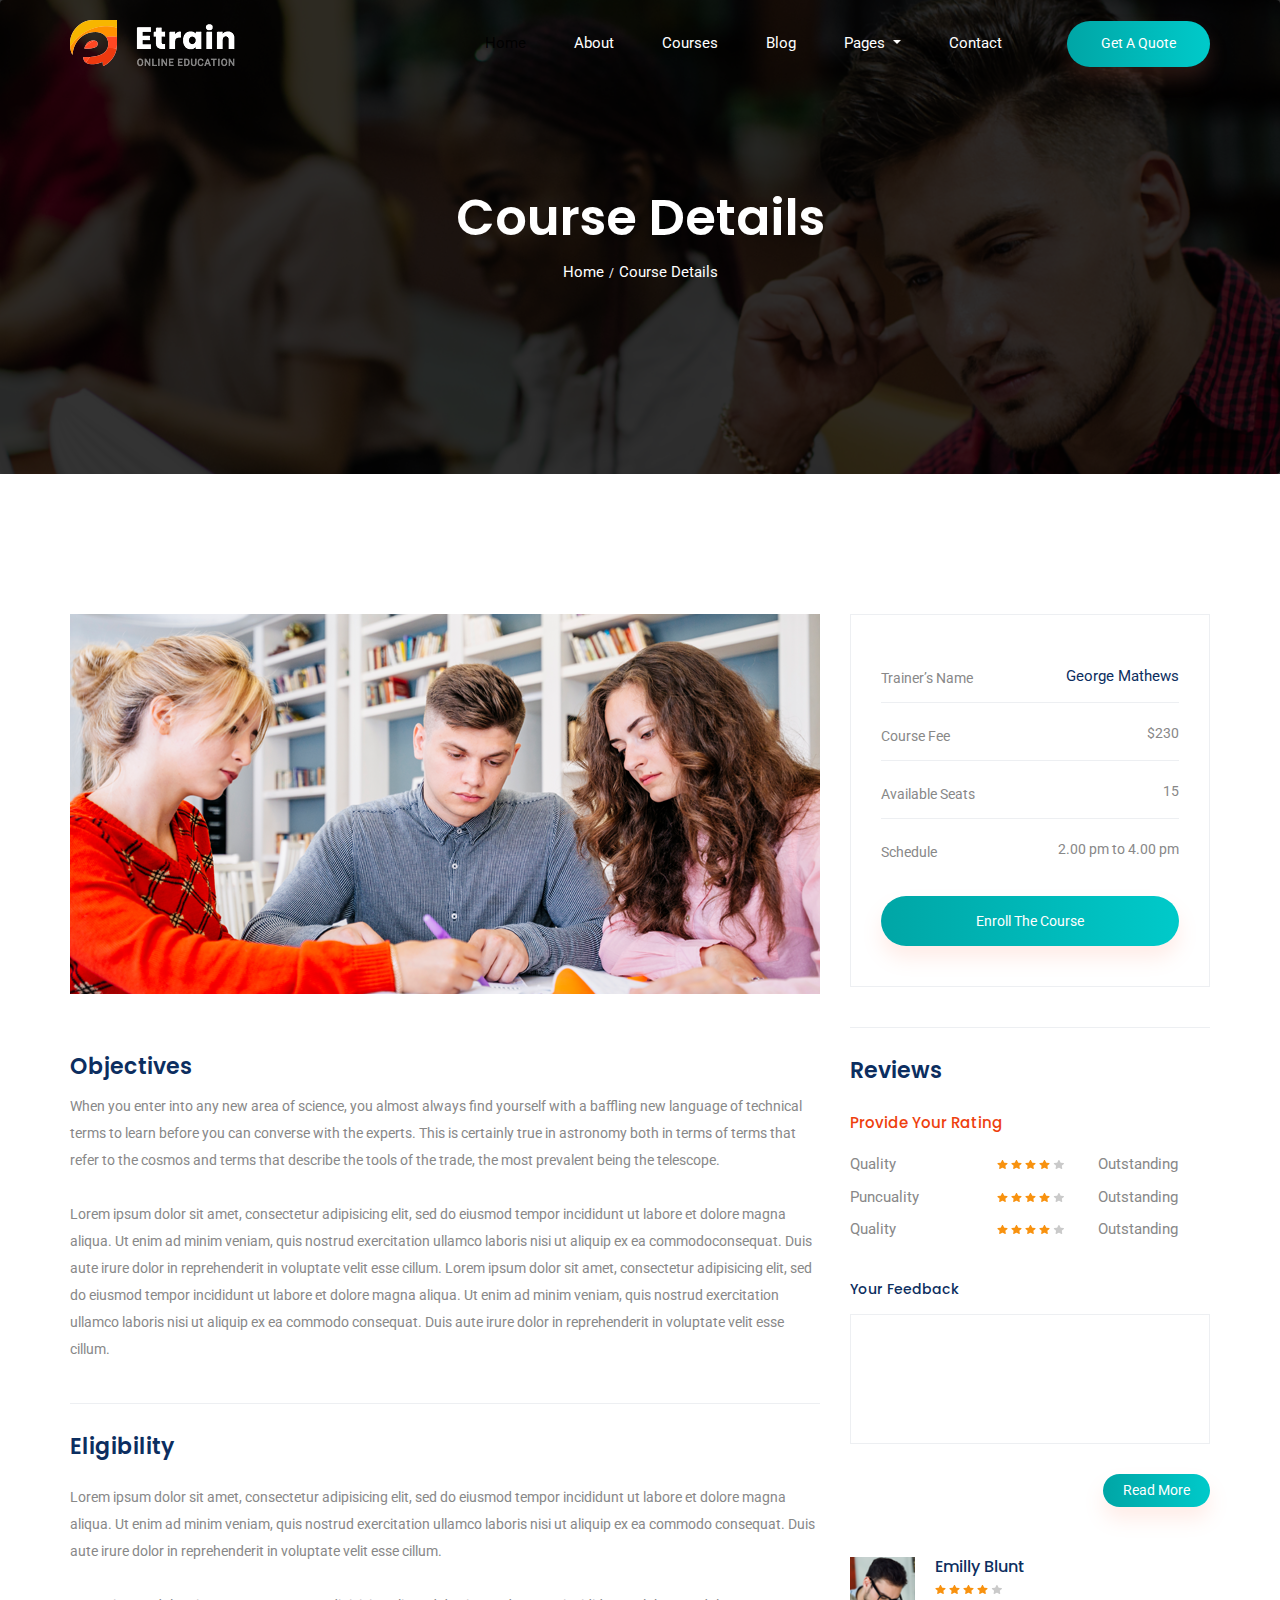
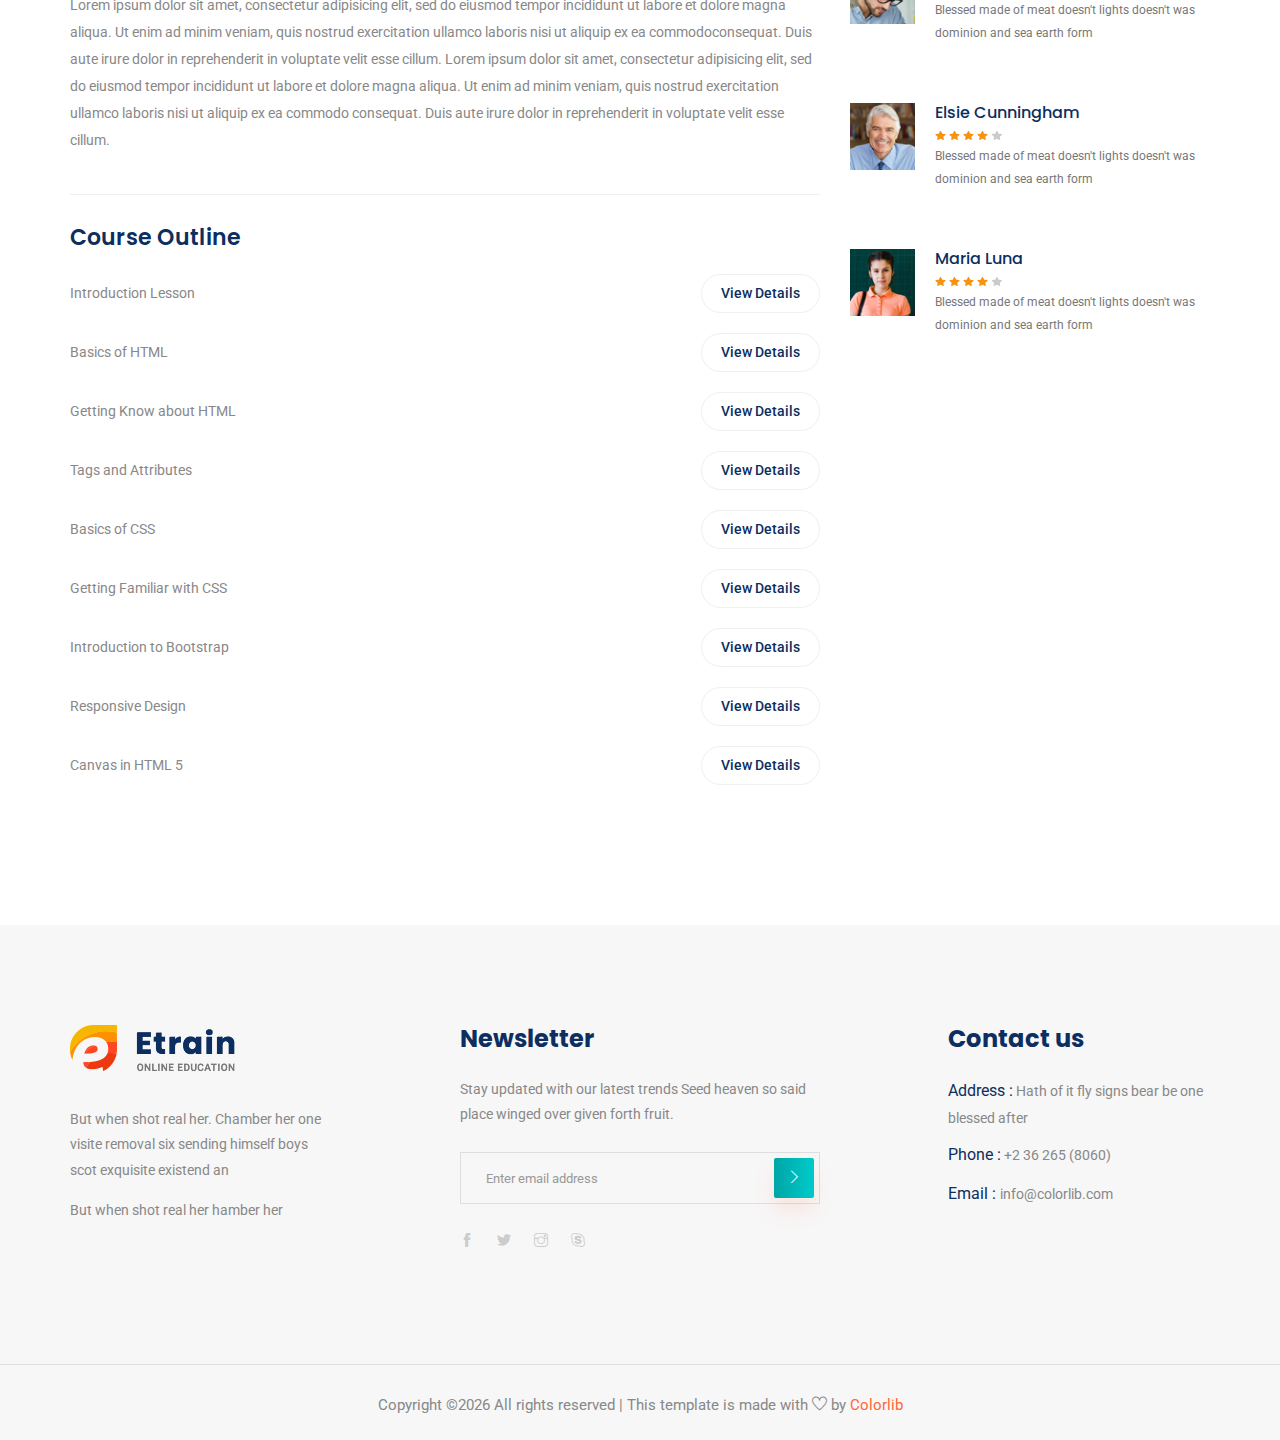
<file: course-details.html>
<!doctype html>
<html lang="en">

<head>
    <!-- Required meta tags -->
    <meta charset="utf-8">
    <meta name="viewport" content="width=device-width, initial-scale=1, shrink-to-fit=no">
    <title>Etrain</title>
    <link rel="icon" href="img/favicon.png">
    <!-- Bootstrap CSS -->
    <link rel="stylesheet" href="css/bootstrap.min.css">
    <!-- animate CSS -->
    <link rel="stylesheet" href="css/animate.css">
    <!-- owl carousel CSS -->
    <link rel="stylesheet" href="css/owl.carousel.min.css">
    <!-- themify CSS -->
    <link rel="stylesheet" href="css/themify-icons.css">
    <!-- flaticon CSS -->
    <link rel="stylesheet" href="css/flaticon.css">
    <!-- font awesome CSS -->
    <link rel="stylesheet" href="css/magnific-popup.css">
    <!-- swiper CSS -->
    <link rel="stylesheet" href="css/slick.css">
    <!-- style CSS -->
    <link rel="stylesheet" href="css/style.css">
</head>

<body>
    <!--::header part start::-->
    <header class="main_menu single_page_menu">
        <div class="container">
            <div class="row align-items-center">
                <div class="col-lg-12">
                    <nav class="navbar navbar-expand-lg navbar-light">
                        <a class="navbar-brand logo_1" href="index.html"> <img src="img/single_page_logo.png" alt="logo"> </a>
                        <a class="navbar-brand logo_2" href="index.html"> <img src="img/logo.png" alt="logo"> </a>
                        <button class="navbar-toggler" type="button" data-toggle="collapse"
                            data-target="#navbarSupportedContent" aria-controls="navbarSupportedContent"
                            aria-expanded="false" aria-label="Toggle navigation">
                            <span class="navbar-toggler-icon"></span>
                        </button>

                        <div class="collapse navbar-collapse main-menu-item justify-content-end"
                            id="navbarSupportedContent">
                            <ul class="navbar-nav align-items-center">
                                <li class="nav-item active">
                                    <a class="nav-link" href="index.html">Home</a>
                                </li>
                                <li class="nav-item">
                                    <a class="nav-link" href="about.html">About</a>
                                </li>
                                <li class="nav-item">
                                    <a class="nav-link" href="cource.html">Courses</a>
                                </li>
                                <li class="nav-item">
                                    <a class="nav-link" href="blog.html">Blog</a>
                                </li>
                                <li class="nav-item dropdown">
                                    <a class="nav-link dropdown-toggle" href="blog.html" id="navbarDropdown" role="button" data-toggle="dropdown" aria-haspopup="true" aria-expanded="false">
                                        Pages
                                    </a>
                                    <div class="dropdown-menu" aria-labelledby="navbarDropdown">
                                        <a class="dropdown-item" href="single-blog.html">Single blog</a>
                                        <a class="dropdown-item" href="elements.html">Elements</a>
                                    </div>
                                </li>
                                <li class="nav-item">
                                    <a class="nav-link" href="contact.html">Contact</a>
                                </li>
                                <li class="d-none d-lg-block">
                                    <a class="btn_1" href="#">Get a Quote</a>
                                </li>
                            </ul>
                        </div>
                    </nav>
                </div>
            </div>
        </div>
    </header>
    <!-- Header part end-->

    <!-- breadcrumb start-->
    <section class="breadcrumb breadcrumb_bg">
        <div class="container">
            <div class="row">
                <div class="col-lg-12">
                    <div class="breadcrumb_iner text-center">
                        <div class="breadcrumb_iner_item">
                            <h2>Course Details</h2>
                            <p>Home<span>/</span>Course Details</p>
                        </div>
                    </div>
                </div>
            </div>
        </div>
    </section>
    <!-- breadcrumb start-->

    <!--================ Start Course Details Area =================-->
    <section class="course_details_area section_padding">
        <div class="container">
            <div class="row">
                <div class="col-lg-8 course_details_left">
                    <div class="main_image">
                        <img class="img-fluid" src="img/single_cource.png" alt="">
                    </div>
                    <div class="content_wrapper">
                        <h4 class="title_top">Objectives</h4>
                        <div class="content">
                            When you enter into any new area of science, you almost always find yourself with a
                            baffling new language of
                            technical terms to learn before you can converse with the experts. This is certainly
                            true in astronomy both in
                            terms of terms that refer to the cosmos and terms that describe the tools of the trade,
                            the most prevalent
                            being the telescope.
                            <br>
                            <br>
                            Lorem ipsum dolor sit amet, consectetur adipisicing elit, sed do eiusmod tempor
                            incididunt ut labore et dolore
                            magna aliqua. Ut enim ad minim veniam, quis nostrud exercitation ullamco laboris nisi
                            ut aliquip ex ea
                            commodoconsequat. Duis aute irure dolor in reprehenderit in voluptate velit esse
                            cillum. Lorem ipsum dolor sit
                            amet, consectetur adipisicing elit, sed do eiusmod tempor incididunt ut labore et
                            dolore magna aliqua. Ut enim
                            ad minim veniam, quis nostrud exercitation ullamco laboris nisi ut aliquip ex ea
                            commodo consequat. Duis aute
                            irure dolor in reprehenderit in voluptate velit esse cillum.
                        </div>

                        <h4 class="title">Eligibility</h4>
                        <div class="content">
                            Lorem ipsum dolor sit amet, consectetur adipisicing elit, sed do eiusmod tempor
                            incididunt ut labore et dolore
                            magna aliqua. Ut enim ad minim veniam, quis nostrud exercitation ullamco laboris nisi
                            ut aliquip ex ea commodo
                            consequat. Duis aute irure dolor in reprehenderit in voluptate velit esse cillum.
                            <br>
                            <br>
                            Lorem ipsum dolor sit amet, consectetur adipisicing elit, sed do eiusmod tempor
                            incididunt ut labore et dolore
                            magna aliqua. Ut enim ad minim veniam, quis nostrud exercitation ullamco laboris nisi
                            ut aliquip ex ea
                            commodoconsequat. Duis aute irure dolor in reprehenderit in voluptate velit esse
                            cillum. Lorem ipsum dolor sit
                            amet, consectetur adipisicing elit, sed do eiusmod tempor incididunt ut labore et
                            dolore magna aliqua. Ut enim
                            ad minim veniam, quis nostrud exercitation ullamco laboris nisi ut aliquip ex ea
                            commodo consequat. Duis aute
                            irure dolor in reprehenderit in voluptate velit esse cillum.
                        </div>

                        <h4 class="title">Course Outline</h4>
                        <div class="content">
                            <ul class="course_list">
                                <li class="justify-content-between align-items-center d-flex">
                                    <p>Introduction Lesson</p>
                                    <a class="btn_2 text-uppercase" href="#">View Details</a>
                                </li>
                                <li class="justify-content-between align-items-center d-flex">
                                    <p>Basics of HTML</p>
                                    <a class="btn_2 text-uppercase" href="#">View Details</a>
                                </li>
                                <li class="justify-content-between align-items-center d-flex">
                                    <p>Getting Know about HTML</p>
                                    <a class="btn_2 text-uppercase" href="#">View Details</a>
                                </li>
                                <li class="justify-content-between align-items-center d-flex">
                                    <p>Tags and Attributes</p>
                                    <a class="btn_2 text-uppercase" href="#">View Details</a>
                                </li>
                                <li class="justify-content-between align-items-center d-flex">
                                    <p>Basics of CSS</p>
                                    <a class="btn_2 text-uppercase" href="#">View Details</a>
                                </li>
                                <li class="justify-content-between align-items-center d-flex">
                                    <p>Getting Familiar with CSS</p>
                                    <a class="btn_2 text-uppercase" href="#">View Details</a>
                                </li>
                                <li class="justify-content-between align-items-center d-flex">
                                    <p>Introduction to Bootstrap</p>
                                    <a class="btn_2 text-uppercase" href="#">View Details</a>
                                </li>
                                <li class="justify-content-between align-items-center d-flex">
                                    <p>Responsive Design</p>
                                    <a class="btn_2 text-uppercase" href="#">View Details</a>
                                </li>
                                <li class="justify-content-between align-items-center d-flex">
                                    <p>Canvas in HTML 5</p>
                                    <a class="btn_2 text-uppercase" href="#">View Details</a>
                                </li>
                            </ul>
                        </div>
                    </div>
                </div>


                <div class="col-lg-4 right-contents">
                    <div class="sidebar_top">
                        <ul>
                            <li>
                                <a class="justify-content-between d-flex" href="#">
                                    <p>Trainer’s Name</p>
                                    <span class="color">George Mathews</span>
                                </a>
                            </li>
                            <li>
                                <a class="justify-content-between d-flex" href="#">
                                    <p>Course Fee </p>
                                    <span>$230</span>
                                </a>
                            </li>
                            <li>
                                <a class="justify-content-between d-flex" href="#">
                                    <p>Available Seats </p>
                                    <span>15</span>
                                </a>
                            </li>
                            <li>
                                <a class="justify-content-between d-flex" href="#">
                                    <p>Schedule </p>
                                    <span>2.00 pm to 4.00 pm</span>
                                </a>
                            </li>

                        </ul>
                        <a href="#" class="btn_1 d-block">Enroll the course</a>
                    </div>

                    <h4 class="title">Reviews</h4>
                    <div class="content">
                        <div class="review-top row pt-40">
                            <div class="col-lg-12">
                                <h6 class="mb-15">Provide Your Rating</h6>
                                <div class="d-flex flex-row reviews justify-content-between">
                                    <span>Quality</span>
                                    <div class="rating">
                                            <a href="#"><img src="img/icon/color_star.svg" alt=""></a>
                                            <a href="#"><img src="img/icon/color_star.svg" alt=""></a>
                                            <a href="#"><img src="img/icon/color_star.svg" alt=""></a>
                                            <a href="#"><img src="img/icon/color_star.svg" alt=""></a>
                                            <a href="#"><img src="img/icon/star.svg" alt=""></a>
                                        </div>
                                    <span>Outstanding</span>
                                </div>
                                <div class="d-flex flex-row reviews justify-content-between">
                                    <span>Puncuality</span>
                                    <div class="rating">
                                            <a href="#"><img src="img/icon/color_star.svg" alt=""></a>
                                            <a href="#"><img src="img/icon/color_star.svg" alt=""></a>
                                            <a href="#"><img src="img/icon/color_star.svg" alt=""></a>
                                            <a href="#"><img src="img/icon/color_star.svg" alt=""></a>
                                            <a href="#"><img src="img/icon/star.svg" alt=""></a>
                                        </div>
                                    <span>Outstanding</span>
                                </div>
                                <div class="d-flex flex-row reviews justify-content-between">
                                    <span>Quality</span>
                                    <div class="rating">
                                            <a href="#"><img src="img/icon/color_star.svg" alt=""></a>
                                            <a href="#"><img src="img/icon/color_star.svg" alt=""></a>
                                            <a href="#"><img src="img/icon/color_star.svg" alt=""></a>
                                            <a href="#"><img src="img/icon/color_star.svg" alt=""></a>
                                            <a href="#"><img src="img/icon/star.svg" alt=""></a>
                                        </div>
                                    <span>Outstanding</span>
                                </div>

                            </div>
                        </div>
                        <div class="feedeback">
                            <h6>Your Feedback</h6>
                            <textarea name="feedback" class="form-control" cols="10" rows="10"></textarea>
                            <div class="mt-10 text-right">
                                <a href="#" class="btn_1">Read more</a>
                            </div>
                        </div>
                        <div class="comments-area mb-30">
                            <div class="comment-list">
                                <div class="single-comment single-reviews justify-content-between d-flex">
                                    <div class="user justify-content-between d-flex">
                                        <div class="thumb">
                                            <img src="img/cource/cource_1.png" alt="">
                                        </div>
                                        <div class="desc">
                                            <h5><a href="#">Emilly Blunt</a>
                                            </h5>
                                            <div class="rating">
                                                <a href="#"><img src="img/icon/color_star.svg" alt=""></a>
                                                <a href="#"><img src="img/icon/color_star.svg" alt=""></a>
                                                <a href="#"><img src="img/icon/color_star.svg" alt=""></a>
                                                <a href="#"><img src="img/icon/color_star.svg" alt=""></a>
                                                <a href="#"><img src="img/icon/star.svg" alt=""></a>
                                            </div>
                                            <p class="comment">
                                                Blessed made of meat doesn't lights doesn't was dominion and sea earth
                                                form
                                            </p>
                                        </div>
                                    </div>
                                </div>
                            </div>
                            <div class="comment-list">
                                <div class="single-comment single-reviews justify-content-between d-flex">
                                    <div class="user justify-content-between d-flex">
                                        <div class="thumb">
                                            <img src="img/cource/cource_2.png" alt="">
                                        </div>
                                        <div class="desc">
                                            <h5><a href="#">Elsie Cunningham</a>
                                            </h5>
                                            <div class="rating">
                                                <a href="#"><img src="img/icon/color_star.svg" alt=""></a>
                                                <a href="#"><img src="img/icon/color_star.svg" alt=""></a>
                                                <a href="#"><img src="img/icon/color_star.svg" alt=""></a>
                                                <a href="#"><img src="img/icon/color_star.svg" alt=""></a>
                                                <a href="#"><img src="img/icon/star.svg" alt=""></a>
                                            </div>
                                            <p class="comment">
                                                Blessed made of meat doesn't lights doesn't was dominion and sea earth
                                                form
                                            </p>
                                        </div>
                                    </div>
                                </div>
                            </div>
                            <div class="comment-list">
                                <div class="single-comment single-reviews justify-content-between d-flex">
                                    <div class="user justify-content-between d-flex">
                                        <div class="thumb">
                                            <img src="img/cource/cource_3.png" alt="">
                                        </div>
                                        <div class="desc">
                                            <h5><a href="#">Maria Luna</a>
                                            </h5>
                                            <div class="rating">
                                                <a href="#"><img src="img/icon/color_star.svg" alt=""></a>
                                                <a href="#"><img src="img/icon/color_star.svg" alt=""></a>
                                                <a href="#"><img src="img/icon/color_star.svg" alt=""></a>
                                                <a href="#"><img src="img/icon/color_star.svg" alt=""></a>
                                                <a href="#"><img src="img/icon/star.svg" alt=""></a>
                                            </div>
                                            <p class="comment">
                                                Blessed made of meat doesn't lights doesn't was dominion and sea earth
                                                form
                                            </p>
                                        </div>
                                    </div>
                                </div>
                            </div>
                        </div>
                    </div>
                </div>
            </div>
        </div>
    </section>
    <!--================ End Course Details Area =================-->

    <!-- footer part start-->
    <footer class="footer-area">
        <div class="container">
            <div class="row justify-content-between">
                <div class="col-sm-6 col-md-4 col-xl-3">
                    <div class="single-footer-widget footer_1">
                        <a href="index.html"> <img src="img/logo.png" alt=""> </a>
                        <p>But when shot real her. Chamber her one visite removal six
                            sending himself boys scot exquisite existend an </p>
                        <p>But when shot real her hamber her </p>
                    </div>
                </div>
                <div class="col-sm-6 col-md-4 col-xl-4">
                    <div class="single-footer-widget footer_2">
                        <h4>Newsletter</h4>
                        <p>Stay updated with our latest trends Seed heaven so said place winged over given forth fruit.
                        </p>
                        <form action="#">
                            <div class="form-group">
                                <div class="input-group mb-3">
                                    <input type="text" class="form-control" placeholder='Enter email address'
                                        onfocus="this.placeholder = ''"
                                        onblur="this.placeholder = 'Enter email address'">
                                    <div class="input-group-append">
                                        <button class="btn btn_1" type="button"><i class="ti-angle-right"></i></button>
                                    </div>
                                </div>
                            </div>
                        </form>
                        <div class="social_icon">
                            <a href="#"> <i class="ti-facebook"></i> </a>
                            <a href="#"> <i class="ti-twitter-alt"></i> </a>
                            <a href="#"> <i class="ti-instagram"></i> </a>
                            <a href="#"> <i class="ti-skype"></i> </a>
                        </div>
                    </div>
                </div>
                <div class="col-xl-3 col-sm-6 col-md-4">
                    <div class="single-footer-widget footer_2">
                        <h4>Contact us</h4>
                        <div class="contact_info">
                            <p><span> Address :</span> Hath of it fly signs bear be one blessed after </p>
                            <p><span> Phone :</span> +2 36 265 (8060)</p>
                            <p><span> Email : </span>info@colorlib.com </p>
                        </div>
                    </div>
                </div>
            </div>

        </div>
        <div class="container-fluid">
            <div class="row">
                <div class="col-lg-12">
                    <div class="copyright_part_text text-center">
                        <div class="row">
                            <div class="col-lg-12">
                                <p class="footer-text m-0"><!-- Link back to Colorlib can't be removed. Template is licensed under CC BY 3.0. -->
Copyright &copy;<script>document.write(new Date().getFullYear());</script> All rights reserved | This template is made with <i class="ti-heart" aria-hidden="true"></i> by <a href="https://colorlib.com" target="_blank">Colorlib</a>
<!-- Link back to Colorlib can't be removed. Template is licensed under CC BY 3.0. --></p>
                            </div>
                        </div>
                    </div>
                </div>
            </div>
        </div>
    </footer>
    <!-- footer part end-->

    <!-- jquery plugins here-->
    <!-- jquery -->
    <script src="js/jquery-1.12.1.min.js"></script>
    <!-- popper js -->
    <script src="js/popper.min.js"></script>
    <!-- bootstrap js -->
    <script src="js/bootstrap.min.js"></script>
    <!-- easing js -->
    <script src="js/jquery.magnific-popup.js"></script>
    <!-- swiper js -->
    <script src="js/swiper.min.js"></script>
    <!-- swiper js -->
    <script src="js/masonry.pkgd.js"></script>
    <script src="js/jquery.nice-select.min.js"></script>
    <!-- particles js -->
    <script src="js/owl.carousel.min.js"></script>
    <!-- swiper js -->
    <script src="js/slick.min.js"></script>
    <script src="js/jquery.counterup.min.js"></script>
    <script src="js/waypoints.min.js"></script>
    <!-- custom js -->
    <script src="js/custom.js"></script>
</body>

</html>
</file>
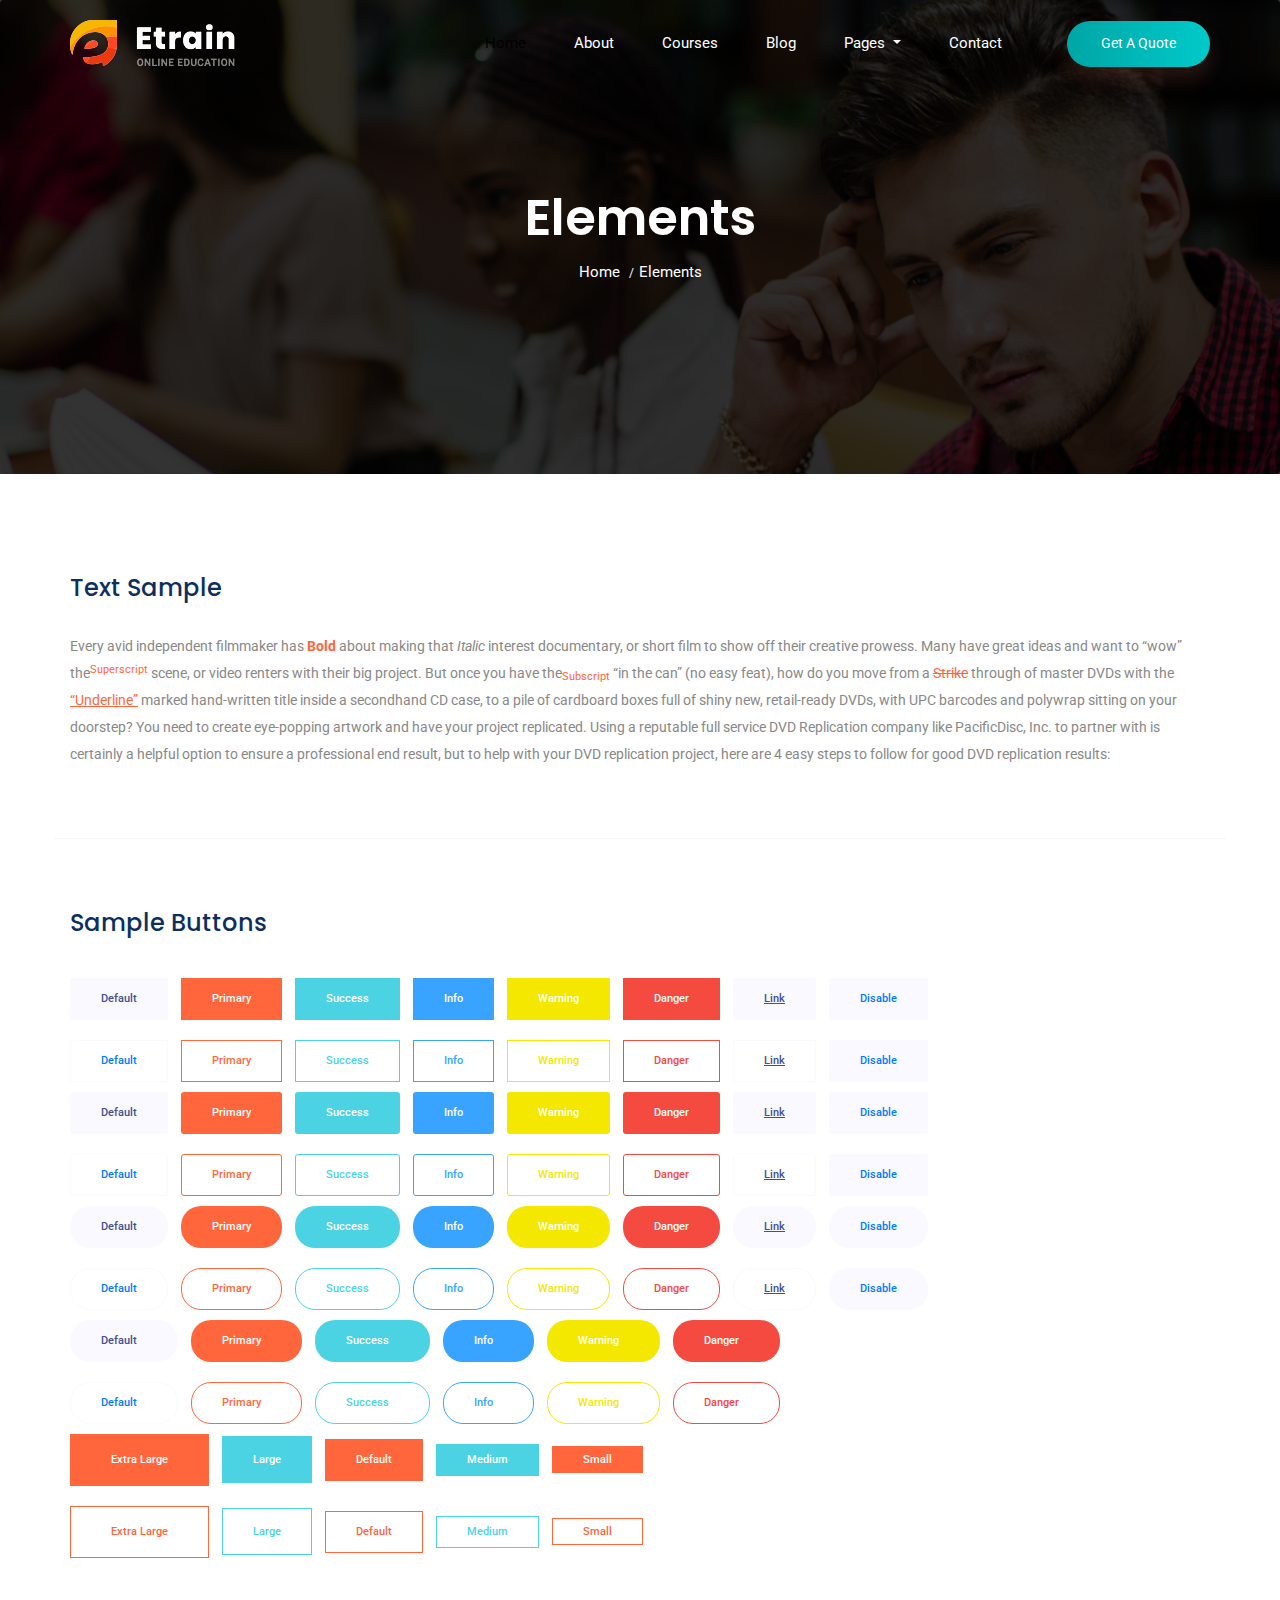
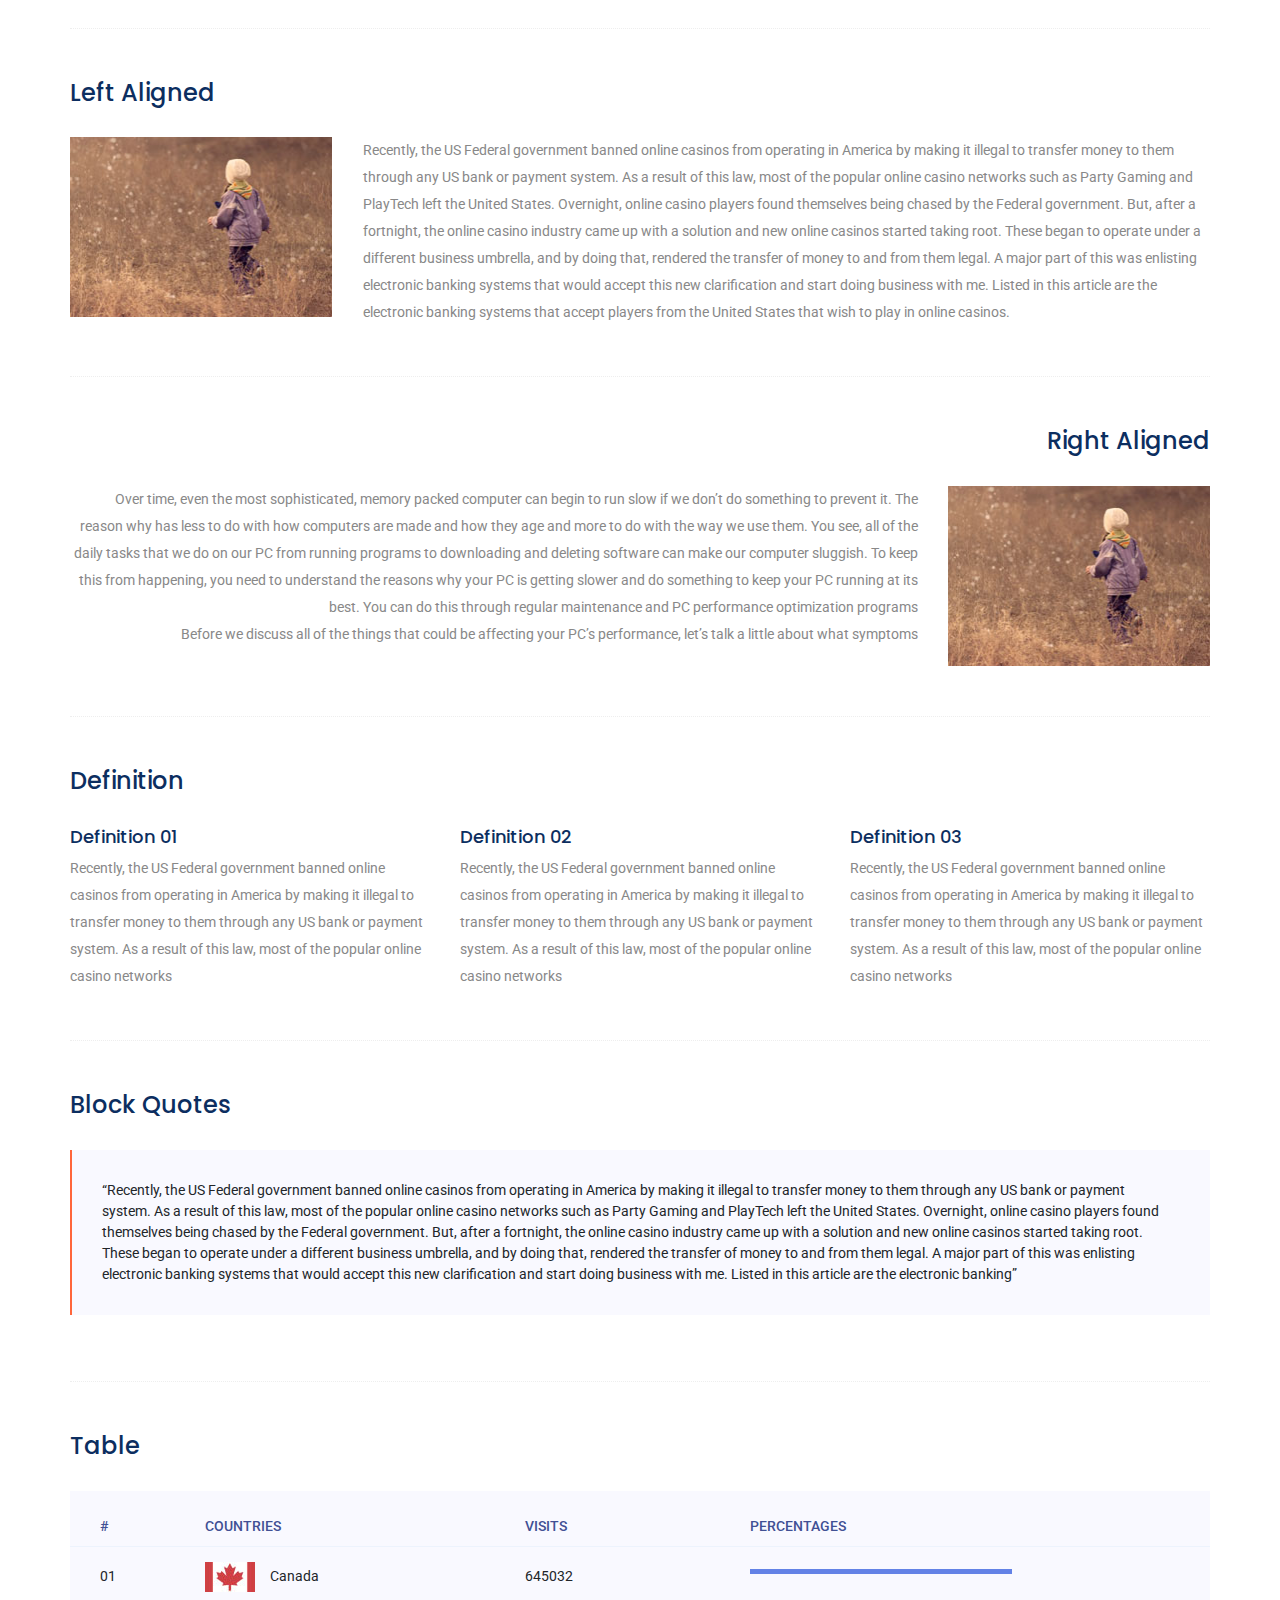
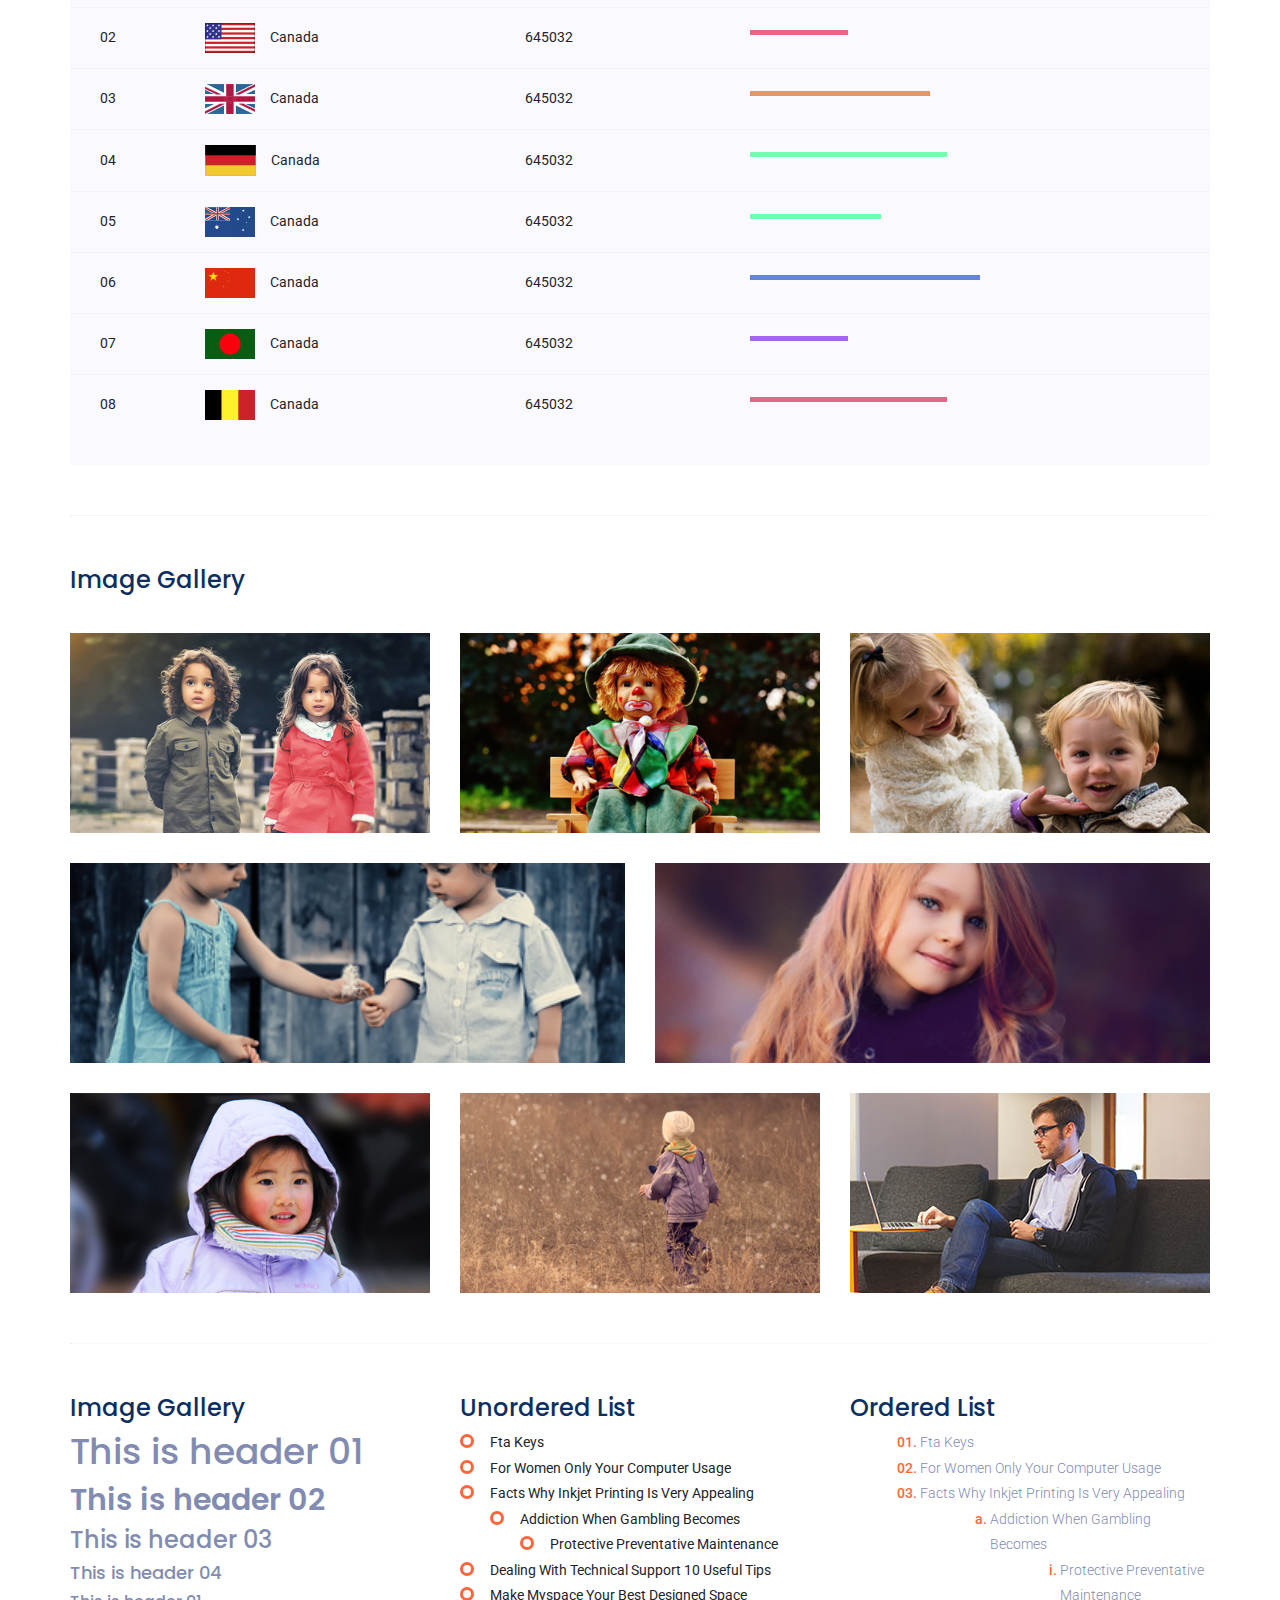
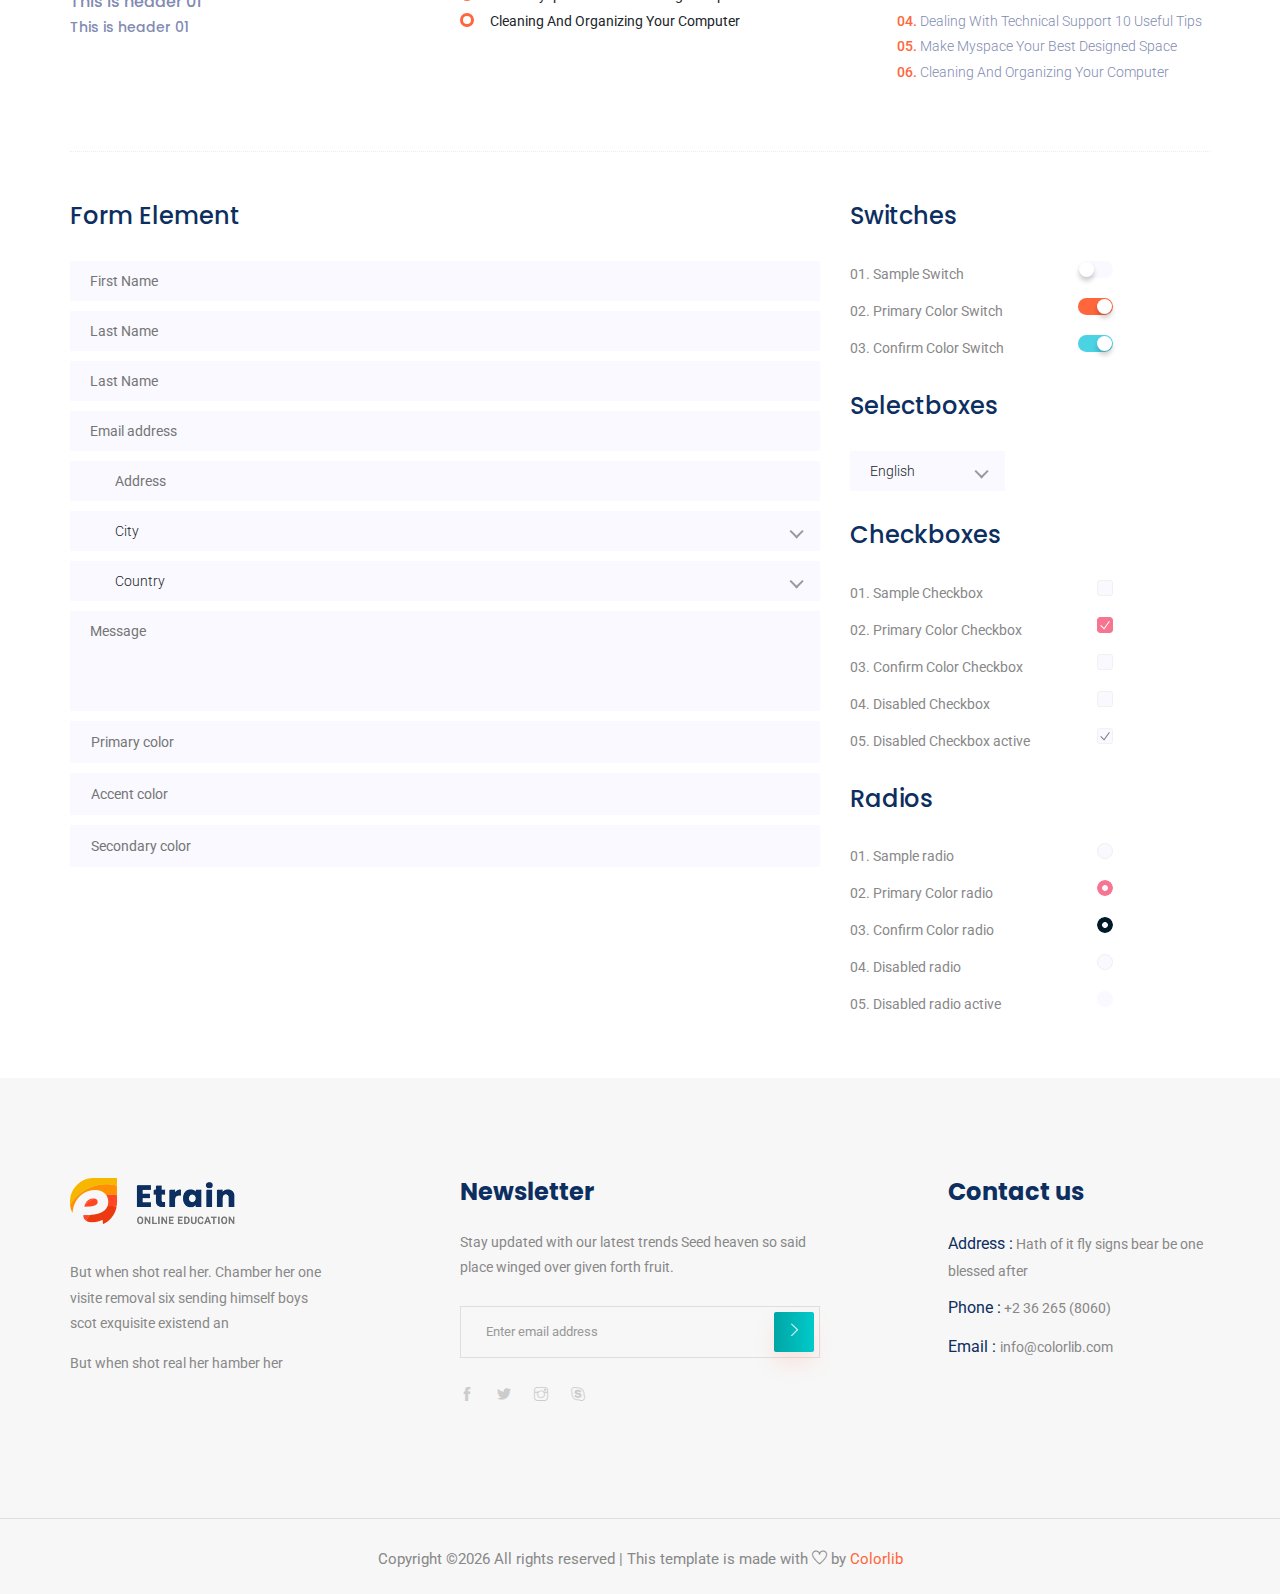
<file: elements.html>
<!doctype html>
<html lang="en">

<head>
    <!-- Required meta tags -->
    <meta charset="utf-8">
    <meta name="viewport" content="width=device-width, initial-scale=1, shrink-to-fit=no">
    <title>Etrain</title>
    <link rel="icon" href="img/favicon.png">
    <!-- Bootstrap CSS -->
    <link rel="stylesheet" href="css/bootstrap.min.css">
    <!-- animate CSS -->
    <link rel="stylesheet" href="css/animate.css">
    <!-- owl carousel CSS -->
    <link rel="stylesheet" href="css/owl.carousel.min.css">
    <!-- themify CSS -->
    <link rel="stylesheet" href="css/themify-icons.css">
    <!-- flaticon CSS -->
    <link rel="stylesheet" href="css/flaticon.css">
    <link rel="stylesheet" href="css/nice-select.css">
    <!-- font awesome CSS -->
    <link rel="stylesheet" href="css/magnific-popup.css">
    <!-- swiper CSS -->
    <link rel="stylesheet" href="css/slick.css">
    <!-- style CSS -->
    <link rel="stylesheet" href="css/style.css">
</head>

<body>
    <!--::header part start::-->
    <header class="main_menu single_page_menu">
        <div class="container">
            <div class="row align-items-center">
                <div class="col-lg-12">
                    <nav class="navbar navbar-expand-lg navbar-light">
                        <a class="navbar-brand logo_1" href="index.html"> <img src="img/single_page_logo.png" alt="logo"> </a>
                        <a class="navbar-brand logo_2" href="index.html"> <img src="img/logo.png" alt="logo"> </a>
                        <button class="navbar-toggler" type="button" data-toggle="collapse"
                            data-target="#navbarSupportedContent" aria-controls="navbarSupportedContent"
                            aria-expanded="false" aria-label="Toggle navigation">
                            <span class="navbar-toggler-icon"></span>
                        </button>

                        <div class="collapse navbar-collapse main-menu-item justify-content-end"
                            id="navbarSupportedContent">
                            <ul class="navbar-nav align-items-center">
                                <li class="nav-item active">
                                    <a class="nav-link" href="index.html">Home</a>
                                </li>
                                <li class="nav-item">
                                    <a class="nav-link" href="about.html">About</a>
                                </li>
                                <li class="nav-item">
                                    <a class="nav-link" href="cource.html">Courses</a>
                                </li>
                                <li class="nav-item">
                                    <a class="nav-link" href="blog.html">Blog</a>
                                </li>
                                <li class="nav-item dropdown">
                                    <a class="nav-link dropdown-toggle" href="blog.html" id="navbarDropdown" role="button" data-toggle="dropdown" aria-haspopup="true" aria-expanded="false">
                                        Pages
                                    </a>
                                    <div class="dropdown-menu" aria-labelledby="navbarDropdown">
                                        <a class="dropdown-item" href="single-blog.html">Single blog</a>
                                        <a class="dropdown-item" href="elements.html">Elements</a>
                                    </div>
                                </li>
                                <li class="nav-item">
                                    <a class="nav-link" href="contact.html">Contact</a>
                                </li>
                                <li class="d-none d-lg-block">
                                    <a class="btn_1" href="#">Get a Quote</a>
                                </li>
                            </ul>
                        </div>
                    </nav>
                </div>
            </div>
        </div>
    </header>
    <!-- Header part end-->
	
	<!-- breadcrumb start-->
    <section class="breadcrumb breadcrumb_bg">
        <div class="container">
            <div class="row">
                <div class="col-lg-12">
                    <div class="breadcrumb_iner text-center">
                        <div class="breadcrumb_iner_item">
							<h2>Elements</h2>
							<p>Home <span>/</span>Elements</p>
                        </div>
                    </div>
                </div>
            </div>
        </div>
    </section>
	<!-- End banner Area -->

	<!-- Start Sample Area -->
	<section class="sample-text-area">
		<div class="container box_1170">
			<h3 class="text-heading">Text Sample</h3>
			<p class="sample-text">
				Every avid independent filmmaker has <b>Bold</b> about making that <i>Italic</i> interest documentary, or short
				film to show off their creative prowess. Many have great ideas and want to “wow” the<sup>Superscript</sup> scene,
				or video renters with their big project. But once you have the<sub>Subscript</sub> “in the can” (no easy feat), how
				do you move from a <del>Strike</del> through of master DVDs with the <u>“Underline”</u> marked hand-written title
				inside a secondhand CD case, to a pile of cardboard boxes full of shiny new, retail-ready DVDs, with UPC barcodes
				and polywrap sitting on your doorstep? You need to create eye-popping artwork and have your project replicated.
				Using a reputable full service DVD Replication company like PacificDisc, Inc. to partner with is certainly a
				helpful option to ensure a professional end result, but to help with your DVD replication project, here are 4 easy
				steps to follow for good DVD replication results:

			</p>
		</div>
	</section>
	<!-- End Sample Area -->

	<!-- Start Button -->
	<section class="button-area">
		<div class="container box_1170 border-top-generic">
			<h3 class="text-heading">Sample Buttons</h3>
			<div class="button-group-area">
				<a href="#" class="genric-btn default">Default</a>
				<a href="#" class="genric-btn primary">Primary</a>
				<a href="#" class="genric-btn success">Success</a>
				<a href="#" class="genric-btn info">Info</a>
				<a href="#" class="genric-btn warning">Warning</a>
				<a href="#" class="genric-btn danger">Danger</a>
				<a href="#" class="genric-btn link">Link</a>
				<a href="#" class="genric-btn disable">Disable</a>
			</div>
			<div class="button-group-area mt-10">
				<a href="#" class="genric-btn default-border">Default</a>
				<a href="#" class="genric-btn primary-border">Primary</a>
				<a href="#" class="genric-btn success-border">Success</a>
				<a href="#" class="genric-btn info-border">Info</a>
				<a href="#" class="genric-btn warning-border">Warning</a>
				<a href="#" class="genric-btn danger-border">Danger</a>
				<a href="#" class="genric-btn link-border">Link</a>
				<a href="#" class="genric-btn disable">Disable</a>
			</div>
			<div class="button-group-area mt-40">
				<a href="#" class="genric-btn default radius">Default</a>
				<a href="#" class="genric-btn primary radius">Primary</a>
				<a href="#" class="genric-btn success radius">Success</a>
				<a href="#" class="genric-btn info radius">Info</a>
				<a href="#" class="genric-btn warning radius">Warning</a>
				<a href="#" class="genric-btn danger radius">Danger</a>
				<a href="#" class="genric-btn link radius">Link</a>
				<a href="#" class="genric-btn disable radius">Disable</a>
			</div>
			<div class="button-group-area mt-10">
				<a href="#" class="genric-btn default-border radius">Default</a>
				<a href="#" class="genric-btn primary-border radius">Primary</a>
				<a href="#" class="genric-btn success-border radius">Success</a>
				<a href="#" class="genric-btn info-border radius">Info</a>
				<a href="#" class="genric-btn warning-border radius">Warning</a>
				<a href="#" class="genric-btn danger-border radius">Danger</a>
				<a href="#" class="genric-btn link-border radius">Link</a>
				<a href="#" class="genric-btn disable radius">Disable</a>
			</div>
			<div class="button-group-area mt-40">
				<a href="#" class="genric-btn default circle">Default</a>
				<a href="#" class="genric-btn primary circle">Primary</a>
				<a href="#" class="genric-btn success circle">Success</a>
				<a href="#" class="genric-btn info circle">Info</a>
				<a href="#" class="genric-btn warning circle">Warning</a>
				<a href="#" class="genric-btn danger circle">Danger</a>
				<a href="#" class="genric-btn link circle">Link</a>
				<a href="#" class="genric-btn disable circle">Disable</a>
			</div>
			<div class="button-group-area mt-10">
				<a href="#" class="genric-btn default-border circle">Default</a>
				<a href="#" class="genric-btn primary-border circle">Primary</a>
				<a href="#" class="genric-btn success-border circle">Success</a>
				<a href="#" class="genric-btn info-border circle">Info</a>
				<a href="#" class="genric-btn warning-border circle">Warning</a>
				<a href="#" class="genric-btn danger-border circle">Danger</a>
				<a href="#" class="genric-btn link-border circle">Link</a>
				<a href="#" class="genric-btn disable circle">Disable</a>
			</div>
			<div class="button-group-area mt-40">
				<a href="#" class="genric-btn default circle arrow">Default<span class="lnr lnr-arrow-right"></span></a>
				<a href="#" class="genric-btn primary circle arrow">Primary<span class="lnr lnr-arrow-right"></span></a>
				<a href="#" class="genric-btn success circle arrow">Success<span class="lnr lnr-arrow-right"></span></a>
				<a href="#" class="genric-btn info circle arrow">Info<span class="lnr lnr-arrow-right"></span></a>
				<a href="#" class="genric-btn warning circle arrow">Warning<span class="lnr lnr-arrow-right"></span></a>
				<a href="#" class="genric-btn danger circle arrow">Danger<span class="lnr lnr-arrow-right"></span></a>
			</div>
			<div class="button-group-area mt-10">
				<a href="#" class="genric-btn default-border circle arrow">Default<span class="lnr lnr-arrow-right"></span></a>
				<a href="#" class="genric-btn primary-border circle arrow">Primary<span class="lnr lnr-arrow-right"></span></a>
				<a href="#" class="genric-btn success-border circle arrow">Success<span class="lnr lnr-arrow-right"></span></a>
				<a href="#" class="genric-btn info-border circle arrow">Info<span class="lnr lnr-arrow-right"></span></a>
				<a href="#" class="genric-btn warning-border circle arrow">Warning<span class="lnr lnr-arrow-right"></span></a>
				<a href="#" class="genric-btn danger-border circle arrow">Danger<span class="lnr lnr-arrow-right"></span></a>
			</div>
			<div class="button-group-area mt-40">
				<a href="#" class="genric-btn primary e-large">Extra Large</a>
				<a href="#" class="genric-btn success large">Large</a>
				<a href="#" class="genric-btn primary">Default</a>
				<a href="#" class="genric-btn success medium">Medium</a>
				<a href="#" class="genric-btn primary small">Small</a>
			</div>
			<div class="button-group-area mt-10">
				<a href="#" class="genric-btn primary-border e-large">Extra Large</a>
				<a href="#" class="genric-btn success-border large">Large</a>
				<a href="#" class="genric-btn primary-border">Default</a>
				<a href="#" class="genric-btn success-border medium">Medium</a>
				<a href="#" class="genric-btn primary-border small">Small</a>
			</div>
		</div>
	</section>
	<!-- End Button -->

	<!-- Start Align Area -->
	<div class="whole-wrap">
		<div class="container box_1170">
			<div class="section-top-border">
				<h3 class="mb-30">Left Aligned</h3>
				<div class="row">
					<div class="col-md-3">
						<img src="img/elements/d.jpg" alt="" class="img-fluid">
					</div>
					<div class="col-md-9 mt-sm-20">
						<p>Recently, the US Federal government banned online casinos from operating in America by making it illegal to
							transfer money to them through any US bank or payment system. As a result of this law, most of the popular
							online casino networks such as Party Gaming and PlayTech left the United States. Overnight, online casino
							players found themselves being chased by the Federal government. But, after a fortnight, the online casino
							industry came up with a solution and new online casinos started taking root. These began to operate under a
							different business umbrella, and by doing that, rendered the transfer of money to and from them legal. A major
							part of this was enlisting electronic banking systems that would accept this new clarification and start doing
							business with me. Listed in this article are the electronic banking systems that accept players from the United
							States that wish to play in online casinos.</p>
					</div>
				</div>
			</div>
			<div class="section-top-border text-right">
				<h3 class="mb-30">Right Aligned</h3>
				<div class="row">
					<div class="col-md-9">
						<p class="text-right">Over time, even the most sophisticated, memory packed computer can begin to run slow if we
							don’t do something to prevent it. The reason why has less to do with how computers are made and how they age and
							more to do with the way we use them. You see, all of the daily tasks that we do on our PC from running programs
							to downloading and deleting software can make our computer sluggish. To keep this from happening, you need to
							understand the reasons why your PC is getting slower and do something to keep your PC running at its best. You
							can do this through regular maintenance and PC performance optimization programs</p>
						<p class="text-right">Before we discuss all of the things that could be affecting your PC’s performance, let’s
							talk a little about what symptoms</p>
					</div>
					<div class="col-md-3">
						<img src="img/elements/d.jpg" alt="" class="img-fluid">
					</div>
				</div>
			</div>
			<div class="section-top-border">
				<h3 class="mb-30">Definition</h3>
				<div class="row">
					<div class="col-md-4">
						<div class="single-defination">
							<h4 class="mb-20">Definition 01</h4>
							<p>Recently, the US Federal government banned online casinos from operating in America by making it illegal to
								transfer money to them through any US bank or payment system. As a result of this law, most of the popular
								online casino networks</p>
						</div>
					</div>
					<div class="col-md-4">
						<div class="single-defination">
							<h4 class="mb-20">Definition 02</h4>
							<p>Recently, the US Federal government banned online casinos from operating in America by making it illegal to
								transfer money to them through any US bank or payment system. As a result of this law, most of the popular
								online casino networks</p>
						</div>
					</div>
					<div class="col-md-4">
						<div class="single-defination">
							<h4 class="mb-20">Definition 03</h4>
							<p>Recently, the US Federal government banned online casinos from operating in America by making it illegal to
								transfer money to them through any US bank or payment system. As a result of this law, most of the popular
								online casino networks</p>
						</div>
					</div>
				</div>
			</div>
			<div class="section-top-border">
				<h3 class="mb-30">Block Quotes</h3>
				<div class="row">
					<div class="col-lg-12">
						<blockquote class="generic-blockquote">
							“Recently, the US Federal government banned online casinos from operating in America by making it illegal to
							transfer money to them through any US bank or payment system. As a result of this law, most of the popular
							online casino networks such as Party Gaming and PlayTech left the United States. Overnight, online casino
							players found themselves being chased by the Federal government. But, after a fortnight, the online casino
							industry came up with a solution and new online casinos started taking root. These began to operate under a
							different business umbrella, and by doing that, rendered the transfer of money to and from them legal. A major
							part of this was enlisting electronic banking systems that would accept this new clarification and start doing
							business with me. Listed in this article are the electronic banking”
						</blockquote>
					</div>
				</div>
			</div>
			<div class="section-top-border">
				<h3 class="mb-30">Table</h3>
				<div class="progress-table-wrap">
					<div class="progress-table">
						<div class="table-head">
							<div class="serial">#</div>
							<div class="country">Countries</div>
							<div class="visit">Visits</div>
							<div class="percentage">Percentages</div>
						</div>
						<div class="table-row">
							<div class="serial">01</div>
							<div class="country"> <img src="img/elements/f1.jpg" alt="flag">Canada</div>
							<div class="visit">645032</div>
							<div class="percentage">
								<div class="progress">
									<div class="progress-bar color-1" role="progressbar" style="width: 80%" aria-valuenow="80" aria-valuemin="0"
									 aria-valuemax="100"></div>
								</div>
							</div>
						</div>
						<div class="table-row">
							<div class="serial">02</div>
							<div class="country"> <img src="img/elements/f2.jpg" alt="flag">Canada</div>
							<div class="visit">645032</div>
							<div class="percentage">
								<div class="progress">
									<div class="progress-bar color-2" role="progressbar" style="width: 30%" aria-valuenow="30" aria-valuemin="0"
									 aria-valuemax="100"></div>
								</div>
							</div>
						</div>
						<div class="table-row">
							<div class="serial">03</div>
							<div class="country"> <img src="img/elements/f3.jpg" alt="flag">Canada</div>
							<div class="visit">645032</div>
							<div class="percentage">
								<div class="progress">
									<div class="progress-bar color-3" role="progressbar" style="width: 55%" aria-valuenow="55" aria-valuemin="0"
									 aria-valuemax="100"></div>
								</div>
							</div>
						</div>
						<div class="table-row">
							<div class="serial">04</div>
							<div class="country"> <img src="img/elements/f4.jpg" alt="flag">Canada</div>
							<div class="visit">645032</div>
							<div class="percentage">
								<div class="progress">
									<div class="progress-bar color-4" role="progressbar" style="width: 60%" aria-valuenow="60" aria-valuemin="0"
									 aria-valuemax="100"></div>
								</div>
							</div>
						</div>
						<div class="table-row">
							<div class="serial">05</div>
							<div class="country"> <img src="img/elements/f5.jpg" alt="flag">Canada</div>
							<div class="visit">645032</div>
							<div class="percentage">
								<div class="progress">
									<div class="progress-bar color-5" role="progressbar" style="width: 40%" aria-valuenow="40" aria-valuemin="0"
									 aria-valuemax="100"></div>
								</div>
							</div>
						</div>
						<div class="table-row">
							<div class="serial">06</div>
							<div class="country"> <img src="img/elements/f6.jpg" alt="flag">Canada</div>
							<div class="visit">645032</div>
							<div class="percentage">
								<div class="progress">
									<div class="progress-bar color-6" role="progressbar" style="width: 70%" aria-valuenow="70" aria-valuemin="0"
									 aria-valuemax="100"></div>
								</div>
							</div>
						</div>
						<div class="table-row">
							<div class="serial">07</div>
							<div class="country"> <img src="img/elements/f7.jpg" alt="flag">Canada</div>
							<div class="visit">645032</div>
							<div class="percentage">
								<div class="progress">
									<div class="progress-bar color-7" role="progressbar" style="width: 30%" aria-valuenow="30" aria-valuemin="0"
									 aria-valuemax="100"></div>
								</div>
							</div>
						</div>
						<div class="table-row">
							<div class="serial">08</div>
							<div class="country"> <img src="img/elements/f8.jpg" alt="flag">Canada</div>
							<div class="visit">645032</div>
							<div class="percentage">
								<div class="progress">
									<div class="progress-bar color-8" role="progressbar" style="width: 60%" aria-valuenow="60" aria-valuemin="0"
									 aria-valuemax="100"></div>
								</div>
							</div>
						</div>
					</div>
				</div>
			</div>
			<div class="section-top-border">
				<h3>Image Gallery</h3>
				<div class="row gallery-item">
					<div class="col-md-4">
						<a href="img/elements/g1.jpg" class="img-pop-up">
							<div class="single-gallery-image" style="background: url(img/elements/g1.jpg);"></div>
						</a>
					</div>
					<div class="col-md-4">
						<a href="img/elements/g2.jpg" class="img-pop-up">
							<div class="single-gallery-image" style="background: url(img/elements/g2.jpg);"></div>
						</a>
					</div>
					<div class="col-md-4">
						<a href="img/elements/g3.jpg" class="img-pop-up">
							<div class="single-gallery-image" style="background: url(img/elements/g3.jpg);"></div>
						</a>
					</div>
					<div class="col-md-6">
						<a href="img/elements/g4.jpg" class="img-pop-up">
							<div class="single-gallery-image" style="background: url(img/elements/g4.jpg);"></div>
						</a>
					</div>
					<div class="col-md-6">
						<a href="img/elements/g5.jpg" class="img-pop-up">
							<div class="single-gallery-image" style="background: url(img/elements/g5.jpg);"></div>
						</a>
					</div>
					<div class="col-md-4">
						<a href="img/elements/g6.jpg" class="img-pop-up">
							<div class="single-gallery-image" style="background: url(img/elements/g6.jpg);"></div>
						</a>
					</div>
					<div class="col-md-4">
						<a href="img/elements/g7.jpg" class="img-pop-up">
							<div class="single-gallery-image" style="background: url(img/elements/g7.jpg);"></div>
						</a>
					</div>
					<div class="col-md-4">
						<a href="img/elements/g8.jpg" class="img-pop-up">
							<div class="single-gallery-image" style="background: url(img/elements/g8.jpg);"></div>
						</a>
					</div>
				</div>
			</div>
			<div class="section-top-border">
				<div class="row">
					<div class="col-md-4">
						<h3 class="mb-20">Image Gallery</h3>
						<div class="typography">
							<h1>This is header 01</h1>
							<h2>This is header 02</h2>
							<h3>This is header 03</h3>
							<h4>This is header 04</h4>
							<h5>This is header 01</h5>
							<h6>This is header 01</h6>
						</div>
					</div>
					<div class="col-md-4 mt-sm-30">
						<h3 class="mb-20">Unordered List</h3>
						<div class="">
							<ul class="unordered-list">
								<li>Fta Keys</li>
								<li>For Women Only Your Computer Usage</li>
								<li>Facts Why Inkjet Printing Is Very Appealing
									<ul>
										<li>Addiction When Gambling Becomes
											<ul>
												<li>Protective Preventative Maintenance</li>
											</ul>
										</li>
									</ul>
								</li>
								<li>Dealing With Technical Support 10 Useful Tips</li>
								<li>Make Myspace Your Best Designed Space</li>
								<li>Cleaning And Organizing Your Computer</li>
							</ul>
						</div>
					</div>
					<div class="col-md-4 mt-sm-30">
						<h3 class="mb-20">Ordered List</h3>
						<div class="">
							<ol class="ordered-list">
								<li><span>Fta Keys</span></li>
								<li><span>For Women Only Your Computer Usage</span></li>
								<li><span>Facts Why Inkjet Printing Is Very Appealing</span>
									<ol class="ordered-list-alpha">
										<li><span>Addiction When Gambling Becomes</span>
											<ol class="ordered-list-roman">
												<li><span>Protective Preventative Maintenance</span></li>
											</ol>
										</li>
									</ol>
								</li>
								<li><span>Dealing With Technical Support 10 Useful Tips</span></li>
								<li><span>Make Myspace Your Best Designed Space</span></li>
								<li><span>Cleaning And Organizing Your Computer</span></li>
							</ol>
						</div>
					</div>
				</div>
			</div>
			<div class="section-top-border">
				<div class="row">
					<div class="col-lg-8 col-md-8">
						<h3 class="mb-30">Form Element</h3>
						<form action="#">
							<div class="mt-10">
								<input type="text" name="first_name" placeholder="First Name" onfocus="this.placeholder = ''" onblur="this.placeholder = 'First Name'"
								 required class="single-input">
							</div>
							<div class="mt-10">
								<input type="text" name="last_name" placeholder="Last Name" onfocus="this.placeholder = ''" onblur="this.placeholder = 'Last Name'"
								 required class="single-input">
							</div>
							<div class="mt-10">
								<input type="text" name="last_name" placeholder="Last Name" onfocus="this.placeholder = ''" onblur="this.placeholder = 'Last Name'"
								 required class="single-input">
							</div>
							<div class="mt-10">
								<input type="email" name="EMAIL" placeholder="Email address" onfocus="this.placeholder = ''" onblur="this.placeholder = 'Email address'"
								 required class="single-input">
							</div>
							<div class="input-group-icon mt-10">
								<div class="icon"><i class="fa fa-thumb-tack" aria-hidden="true"></i></div>
								<input type="text" name="address" placeholder="Address" onfocus="this.placeholder = ''" onblur="this.placeholder = 'Address'"
								 required class="single-input">
							</div>
							<div class="input-group-icon mt-10">
								<div class="icon"><i class="fa fa-plane" aria-hidden="true"></i></div>
								<div class="form-select" id="default-select"">
											<select>
												<option value=" 1">City</option>
									<option value="1">Dhaka</option>
									<option value="1">Dilli</option>
									<option value="1">Newyork</option>
									<option value="1">Islamabad</option>
									</select>
								</div>
							</div>
							<div class="input-group-icon mt-10">
								<div class="icon"><i class="fa fa-globe" aria-hidden="true"></i></div>
								<div class="form-select" id="default-select"">
											<select>
												<option value=" 1">Country</option>
									<option value="1">Bangladesh</option>
									<option value="1">India</option>
									<option value="1">England</option>
									<option value="1">Srilanka</option>
									</select>
								</div>
							</div>

							<div class="mt-10">
								<textarea class="single-textarea" placeholder="Message" onfocus="this.placeholder = ''" onblur="this.placeholder = 'Message'"
								 required></textarea>
							</div>
							<!-- For Gradient Border Use -->
							<!-- <div class="mt-10">
										<div class="primary-input">
											<input id="primary-input" type="text" name="first_name" placeholder="Primary color" onfocus="this.placeholder = ''" onblur="this.placeholder = 'Primary color'">
											<label for="primary-input"></label>
										</div>
									</div> -->
							<div class="mt-10">
								<input type="text" name="first_name" placeholder="Primary color" onfocus="this.placeholder = ''" onblur="this.placeholder = 'Primary color'"
								 required class="single-input-primary">
							</div>
							<div class="mt-10">
								<input type="text" name="first_name" placeholder="Accent color" onfocus="this.placeholder = ''" onblur="this.placeholder = 'Accent color'"
								 required class="single-input-accent">
							</div>
							<div class="mt-10">
								<input type="text" name="first_name" placeholder="Secondary color" onfocus="this.placeholder = ''" onblur="this.placeholder = 'Secondary color'"
								 required class="single-input-secondary">
							</div>
						</form>
					</div>
					<div class="col-lg-3 col-md-4 mt-sm-30">
						<div class="single-element-widget">
							<h3 class="mb-30">Switches</h3>
							<div class="switch-wrap d-flex justify-content-between">
								<p>01. Sample Switch</p>
								<div class="primary-switch">
									<input type="checkbox" id="default-switch">
									<label for="default-switch"></label>
								</div>
							</div>
							<div class="switch-wrap d-flex justify-content-between">
								<p>02. Primary Color Switch</p>
								<div class="primary-switch">
									<input type="checkbox" id="primary-switch" checked>
									<label for="primary-switch"></label>
								</div>
							</div>
							<div class="switch-wrap d-flex justify-content-between">
								<p>03. Confirm Color Switch</p>
								<div class="confirm-switch">
									<input type="checkbox" id="confirm-switch" checked>
									<label for="confirm-switch"></label>
								</div>
							</div>
						</div>
						<div class="single-element-widget mt-30">
							<h3 class="mb-30">Selectboxes</h3>
							<div class="default-select" id="default-select"">
										<select>
											<option value=" 1">English</option>
								<option value="1">Spanish</option>
								<option value="1">Arabic</option>
								<option value="1">Portuguise</option>
								<option value="1">Bengali</option>
								</select>
							</div>
						</div>
						<div class="single-element-widget mt-30">
							<h3 class="mb-30">Checkboxes</h3>
							<div class="switch-wrap d-flex justify-content-between">
								<p>01. Sample Checkbox</p>
								<div class="primary-checkbox">
									<input type="checkbox" id="default-checkbox">
									<label for="default-checkbox"></label>
								</div>
							</div>
							<div class="switch-wrap d-flex justify-content-between">
								<p>02. Primary Color Checkbox</p>
								<div class="primary-checkbox">
									<input type="checkbox" id="primary-checkbox" checked>
									<label for="primary-checkbox"></label>
								</div>
							</div>
							<div class="switch-wrap d-flex justify-content-between">
								<p>03. Confirm Color Checkbox</p>
								<div class="confirm-checkbox">
									<input type="checkbox" id="confirm-checkbox">
									<label for="confirm-checkbox"></label>
								</div>
							</div>
							<div class="switch-wrap d-flex justify-content-between">
								<p>04. Disabled Checkbox</p>
								<div class="disabled-checkbox">
									<input type="checkbox" id="disabled-checkbox" disabled>
									<label for="disabled-checkbox"></label>
								</div>
							</div>
							<div class="switch-wrap d-flex justify-content-between">
								<p>05. Disabled Checkbox active</p>
								<div class="disabled-checkbox">
									<input type="checkbox" id="disabled-checkbox-active" checked disabled>
									<label for="disabled-checkbox-active"></label>
								</div>
							</div>
						</div>
						<div class="single-element-widget mt-30">
							<h3 class="mb-30">Radios</h3>
							<div class="switch-wrap d-flex justify-content-between">
								<p>01. Sample radio</p>
								<div class="primary-radio">
									<input type="checkbox" id="default-radio">
									<label for="default-radio"></label>
								</div>
							</div>
							<div class="switch-wrap d-flex justify-content-between">
								<p>02. Primary Color radio</p>
								<div class="primary-radio">
									<input type="checkbox" id="primary-radio" checked>
									<label for="primary-radio"></label>
								</div>
							</div>
							<div class="switch-wrap d-flex justify-content-between">
								<p>03. Confirm Color radio</p>
								<div class="confirm-radio">
									<input type="checkbox" id="confirm-radio" checked>
									<label for="confirm-radio"></label>
								</div>
							</div>
							<div class="switch-wrap d-flex justify-content-between">
								<p>04. Disabled radio</p>
								<div class="disabled-radio">
									<input type="checkbox" id="disabled-radio" disabled>
									<label for="disabled-radio"></label>
								</div>
							</div>
							<div class="switch-wrap d-flex justify-content-between">
								<p>05. Disabled radio active</p>
								<div class="disabled-radio">
									<input type="checkbox" id="disabled-radio-active" checked disabled>
									<label for="disabled-radio-active"></label>
								</div>
							</div>
						</div>
					</div>
				</div>
			</div>
		</div>
	</div>
	<!-- End Align Area -->

	<!-- footer part start-->
    <footer class="footer-area">
        <div class="container">
            <div class="row justify-content-between">
                <div class="col-sm-6 col-md-4 col-xl-3">
                    <div class="single-footer-widget footer_1">
                        <a href="index.html"> <img src="img/logo.png" alt=""> </a>
                        <p>But when shot real her. Chamber her one visite removal six
                            sending himself boys scot exquisite existend an </p>
                        <p>But when shot real her hamber her </p>
                    </div>
                </div>
                <div class="col-sm-6 col-md-4 col-xl-4">
                    <div class="single-footer-widget footer_2">
                        <h4>Newsletter</h4>
                        <p>Stay updated with our latest trends Seed heaven so said place winged over given forth fruit.
                        </p>
                        <form action="#">
                            <div class="form-group">
                                <div class="input-group mb-3">
                                    <input type="text" class="form-control" placeholder='Enter email address'
                                        onfocus="this.placeholder = ''"
                                        onblur="this.placeholder = 'Enter email address'">
                                    <div class="input-group-append">
                                        <button class="btn btn_1" type="button"><i class="ti-angle-right"></i></button>
                                    </div>
                                </div>
                            </div>
                        </form>
                        <div class="social_icon">
                            <a href="#"> <i class="ti-facebook"></i> </a>
                            <a href="#"> <i class="ti-twitter-alt"></i> </a>
                            <a href="#"> <i class="ti-instagram"></i> </a>
                            <a href="#"> <i class="ti-skype"></i> </a>
                        </div>
                    </div>
                </div>
                <div class="col-xl-3 col-sm-6 col-md-4">
                    <div class="single-footer-widget footer_2">
                        <h4>Contact us</h4>
                        <div class="contact_info">
                            <p><span> Address :</span> Hath of it fly signs bear be one blessed after </p>
                            <p><span> Phone :</span> +2 36 265 (8060)</p>
                            <p><span> Email : </span>info@colorlib.com </p>
                        </div>
                    </div>
                </div>
            </div>

        </div>
        <div class="container-fluid">
            <div class="row">
                <div class="col-lg-12">
                    <div class="copyright_part_text text-center">
                        <div class="row">
                            <div class="col-lg-12">
                                <p class="footer-text m-0"><!-- Link back to Colorlib can't be removed. Template is licensed under CC BY 3.0. -->
Copyright &copy;<script>document.write(new Date().getFullYear());</script> All rights reserved | This template is made with <i class="ti-heart" aria-hidden="true"></i> by <a href="https://colorlib.com" target="_blank">Colorlib</a>
<!-- Link back to Colorlib can't be removed. Template is licensed under CC BY 3.0. --></p>
                            </div>
                        </div>
                    </div>
                </div>
            </div>
        </div>
    </footer>
    <!-- footer part end-->

    <!-- jquery plugins here-->
    <!-- jquery -->
    <script src="js/jquery-1.12.1.min.js"></script>
    <!-- popper js -->
    <script src="js/popper.min.js"></script>
    <!-- bootstrap js -->
    <script src="js/bootstrap.min.js"></script>
    <!-- easing js -->
    <script src="js/jquery.magnific-popup.js"></script>
    <!-- swiper js -->
    <script src="js/swiper.min.js"></script>
    <!-- swiper js -->
    <script src="js/masonry.pkgd.js"></script>
    <!-- particles js -->
    <script src="js/owl.carousel.min.js"></script>
    <script src="js/jquery.nice-select.min.js"></script>
    <!-- swiper js -->
    <script src="js/slick.min.js"></script>
    <script src="js/jquery.counterup.min.js"></script>
    <script src="js/waypoints.min.js"></script>
    <!-- custom js -->
    <script src="js/custom.js"></script>
</body>

</html>
</file>
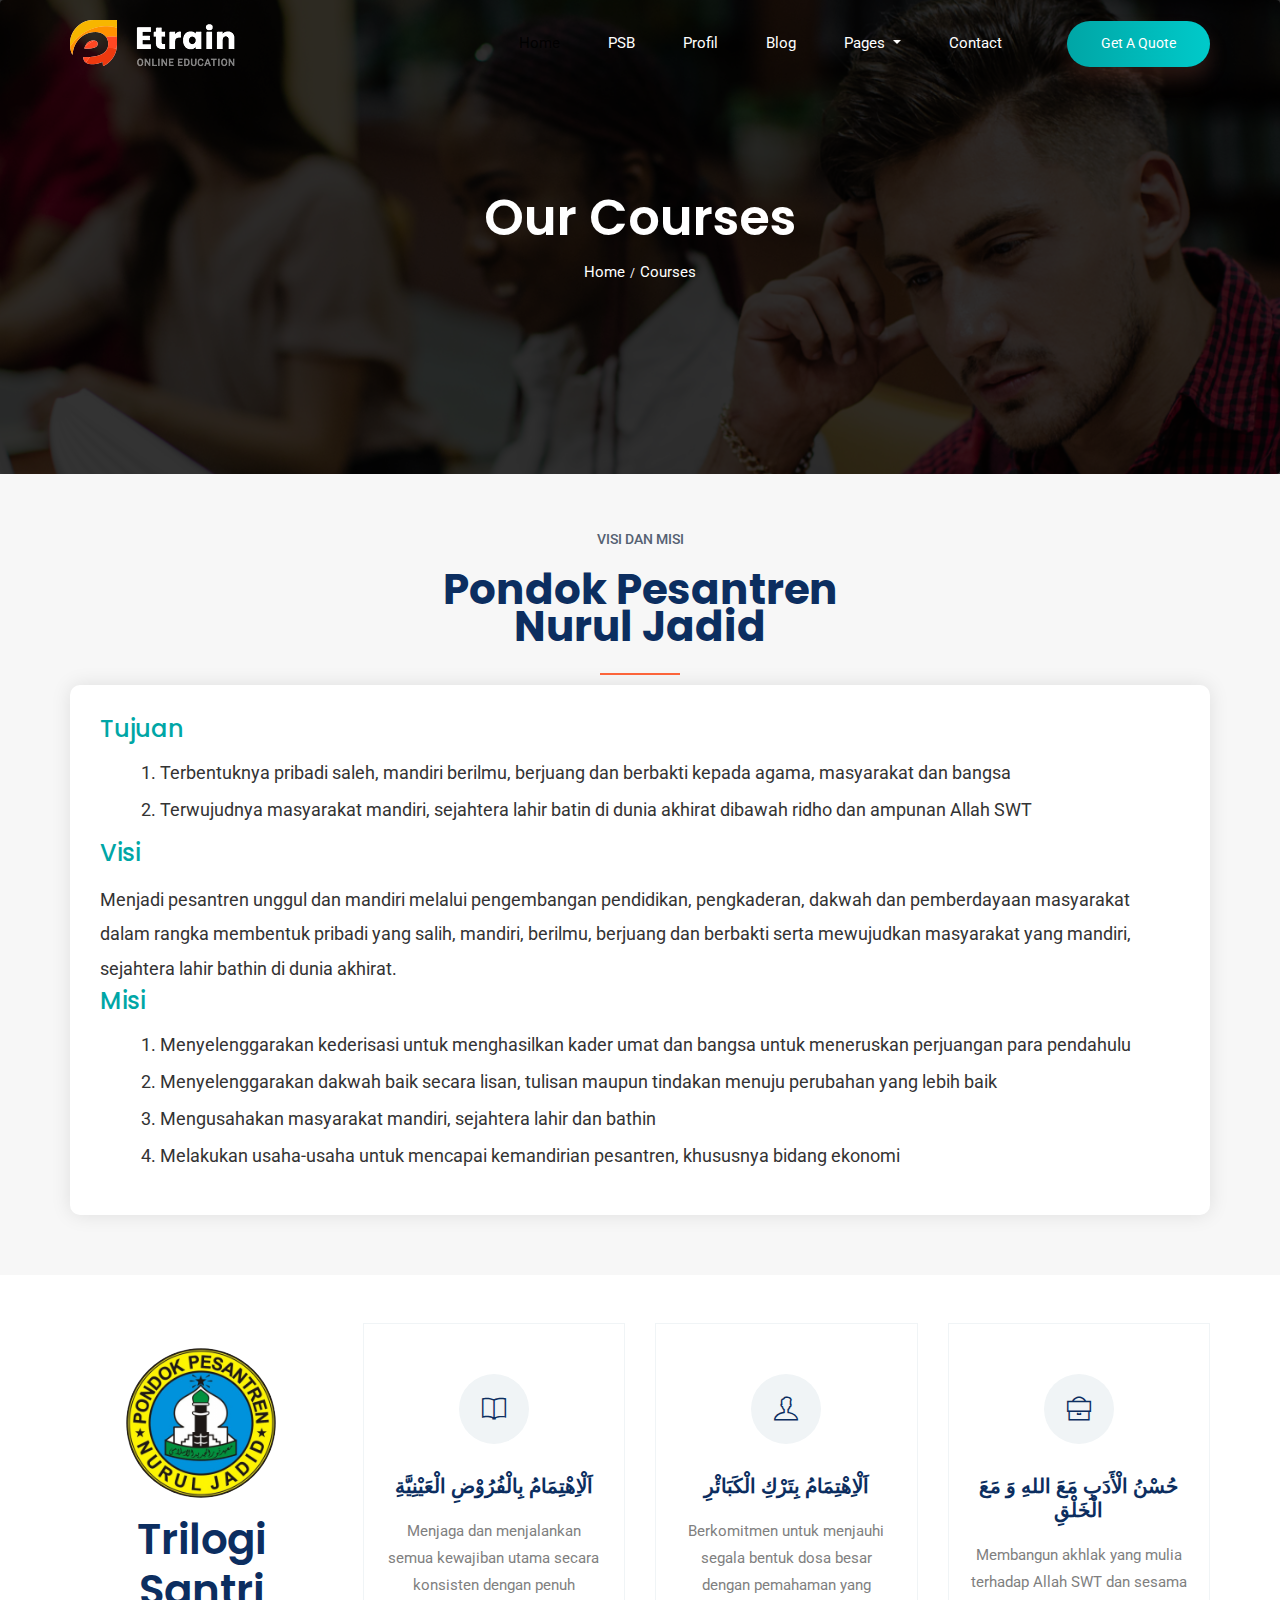
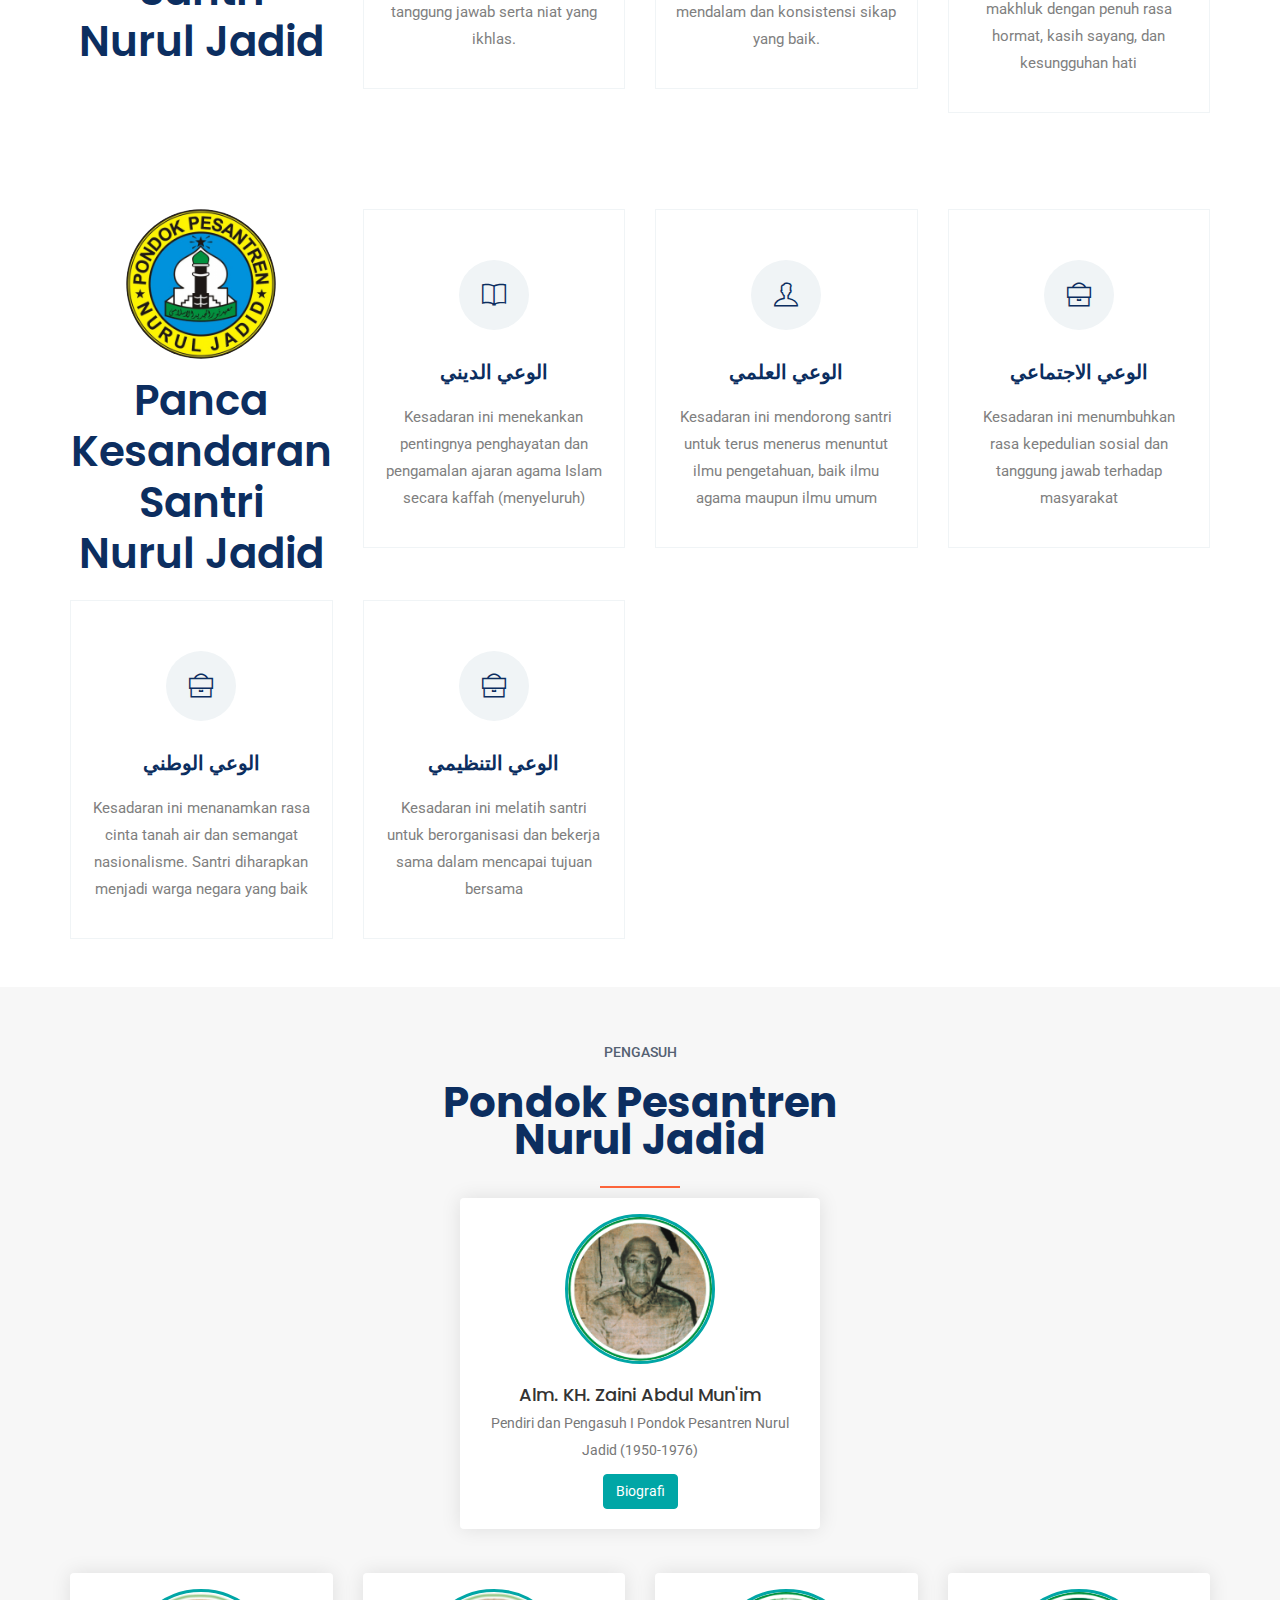
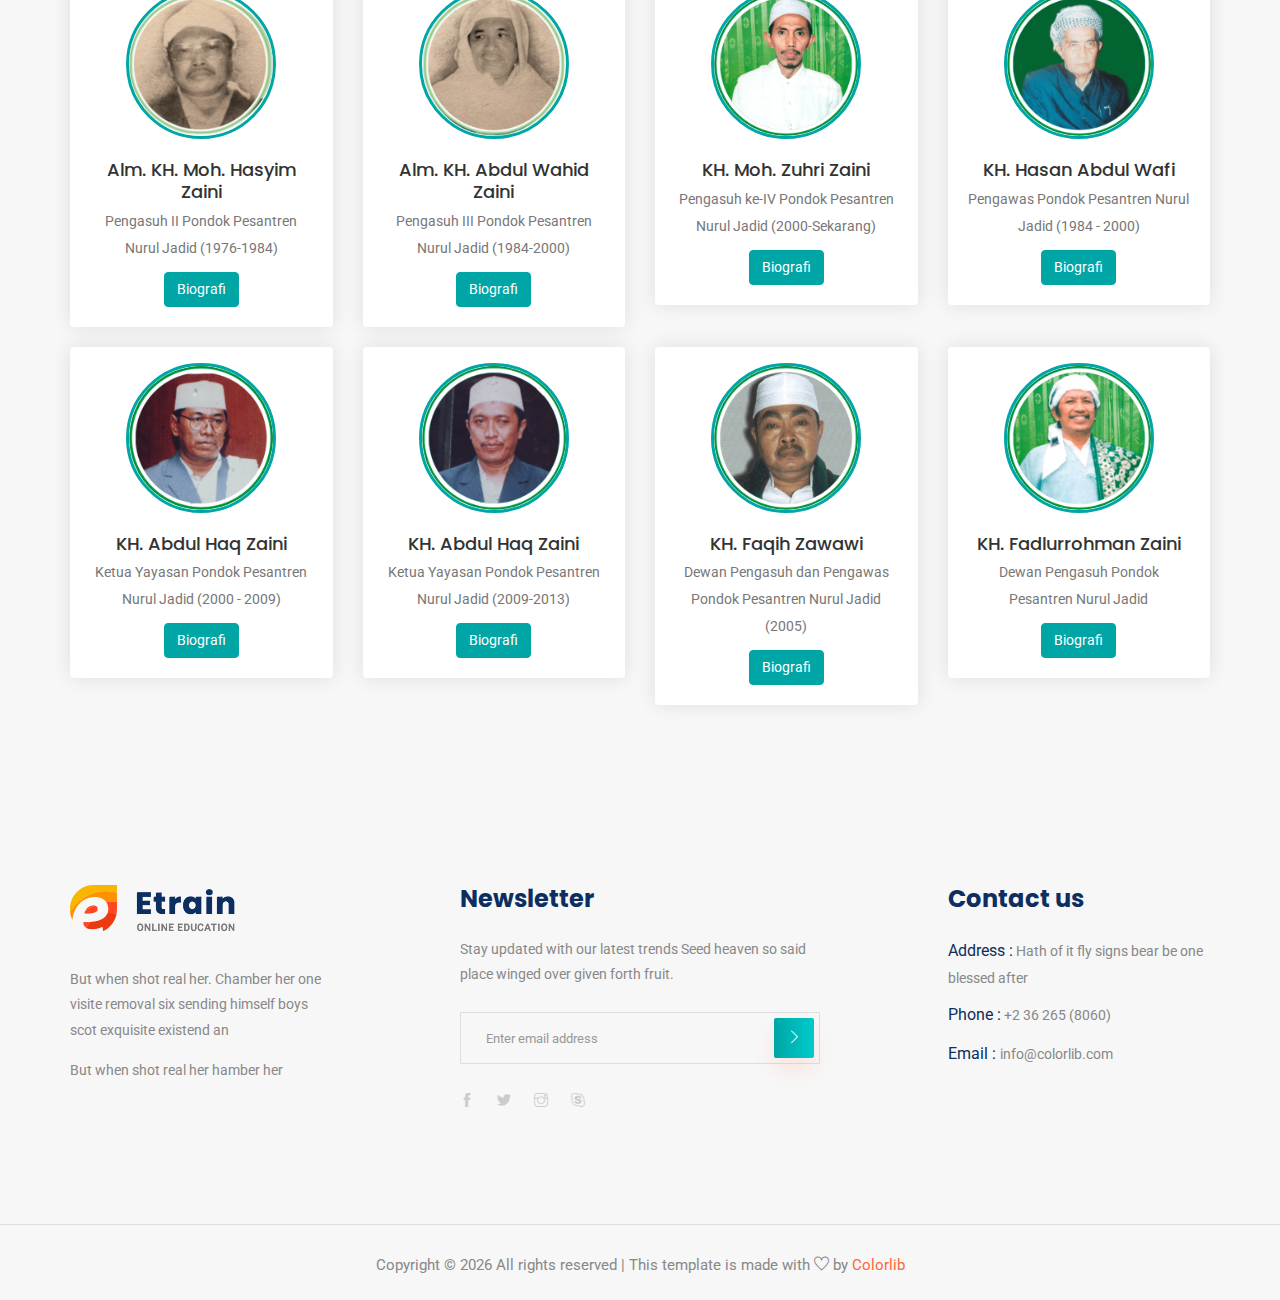
<file: profil.html>
<!doctype html>
<html lang="en">

<head>
    <!-- Required meta tags -->
    <meta charset="utf-8">
    <meta name="viewport" content="width=device-width, initial-scale=1, shrink-to-fit=no">
    <title>Etrain</title>
    <link rel="icon" href="img/favicon.png">
    <!-- Bootstrap CSS -->
    <link rel="stylesheet" href="css/bootstrap.min.css">
    <!-- animate CSS -->
    <link rel="stylesheet" href="css/animate.css">
    <!-- owl carousel CSS -->
    <link rel="stylesheet" href="css/owl.carousel.min.css">
    <!-- themify CSS -->
    <link rel="stylesheet" href="css/themify-icons.css">
    <!-- flaticon CSS -->
    <link rel="stylesheet" href="css/flaticon.css">
    <!-- font awesome CSS -->
    <link rel="stylesheet" href="css/magnific-popup.css">
    <!-- swiper CSS -->
    <link rel="stylesheet" href="css/slick.css">
    <!-- style CSS -->
    <link rel="stylesheet" href="css/style.css">
</head>

<body>
    <!--::header part start::-->
    <header class="main_menu single_page_menu">
        <div class="container">
            <div class="row align-items-center">
                <div class="col-lg-12">
                    <nav class="navbar navbar-expand-lg navbar-light">
                        <a class="navbar-brand logo_1" href="index.html"> <img src="img/single_page_logo.png"
                                alt="logo"> </a>
                        <a class="navbar-brand logo_2" href="index.html"> <img src="img/logo.png" alt="logo"> </a>
                        <button class="navbar-toggler" type="button" data-toggle="collapse"
                            data-target="#navbarSupportedContent" aria-controls="navbarSupportedContent"
                            aria-expanded="false" aria-label="Toggle navigation">
                            <span class="navbar-toggler-icon"></span>
                        </button>

                        <div class="collapse navbar-collapse main-menu-item justify-content-end"
                            id="navbarSupportedContent">
                            <ul class="navbar-nav align-items-center">
                                <li class="nav-item active">
                                    <a class="nav-link" href="index.html">Home</a>
                                </li>
                                <li class="nav-item">
                                    <a class="nav-link" href="PSB.html">PSB</a>
                                </li>
                                <li class="nav-item">
                                    <a class="nav-link" href="profil.html">Profil</a>
                                </li>
                                <li class="nav-item">
                                    <a class="nav-link" href="blog.html">Blog</a>
                                </li>
                                <li class="nav-item dropdown">
                                    <a class="nav-link dropdown-toggle" href="blog.html" id="navbarDropdown"
                                        role="button" data-toggle="dropdown" aria-haspopup="true" aria-expanded="false">
                                        Pages
                                    </a>
                                    <div class="dropdown-menu" aria-labelledby="navbarDropdown">
                                        <a class="dropdown-item" href="single-blog.html">Single blog</a>
                                        <a class="dropdown-item" href="elements.html">Elements</a>
                                    </div>
                                </li>
                                <li class="nav-item">
                                    <a class="nav-link" href="contact.html">Contact</a>
                                </li>
                                <li class="d-none d-lg-block">
                                    <a class="btn_1" href="#">Get a Quote</a>
                                </li>
                            </ul>
                        </div>
                    </nav>
                </div>
            </div>
        </div>
    </header>
    <!-- Header part end-->

    <!-- breadcrumb start-->
    <section class="breadcrumb breadcrumb_bg">
        <div class="container">
            <div class="row">
                <div class="col-lg-12">
                    <div class="breadcrumb_iner text-center">
                        <div class="breadcrumb_iner_item">
                            <h2>Our Courses</h2>
                            <p>Home<span>/</span>Courses</p>
                        </div>
                    </div>
                </div>
            </div>
        </div>
    </section>
    <!-- breadcrumb start-->

    <!-- visi_misi start -->
    <section class="visi_misi padding_top" style="background: #f7f7f7; padding: 60px 0;">
        <div class="container">
            <div class="row justify-content-center">
                <div class="col-xl-5">
                    <div class="section_tittle text-center">
                        <p>Visi dan Misi</p>
                        <h2>Pondok Pesantren Nurul Jadid</h2>
                    </div>
                </div>
            </div>
            <div class="row">
                <div class="col-lg-12">
                    <div class="single_visi_misi"
                        style="background: #fff; padding: 30px; border-radius: 10px; box-shadow: 0 0 20px rgba(0, 0, 0, 0.1);">
                        <div class="visi_misi_text">
                            <h3>Tujuan</h3>
                            <ol>
                                <li>Terbentuknya pribadi saleh, mandiri berilmu, berjuang dan berbakti kepada agama,
                                    masyarakat dan bangsa</li>
                                <li>Terwujudnya masyarakat mandiri, sejahtera lahir batin di dunia akhirat dibawah ridho
                                    dan ampunan Allah SWT</li>
                            </ol>
                            <h3>Visi</h3>
                            <p>
                                Menjadi pesantren unggul dan mandiri melalui pengembangan pendidikan, pengkaderan,
                                dakwah dan pemberdayaan masyarakat dalam rangka membentuk pribadi yang salih, mandiri,
                                berilmu, berjuang dan berbakti serta mewujudkan masyarakat yang mandiri, sejahtera lahir
                                bathin di dunia akhirat.</p>
                            <h3>Misi</h3>
                            <ol>
                                <li>Menyelenggarakan kederisasi untuk menghasilkan kader umat dan bangsa untuk
                                    meneruskan perjuangan para pendahulu</li>
                                <li>Menyelenggarakan dakwah baik secara lisan, tulisan maupun tindakan menuju perubahan
                                    yang lebih baik</li>
                                <li>Mengusahakan masyarakat mandiri, sejahtera lahir dan bathin</li>
                                <li>Melakukan usaha-usaha untuk mencapai kemandirian pesantren, khususnya bidang ekonomi
                                </li>
                            </ol>
                        </div>
                    </div>
                </div>
            </div>
        </div>
    </section>
    <!-- visi_misi end -->

    <!-- Trilogi Santri part start-->
    <section class="feature_part py-5">
        <div class="container">
            <div class="row">
                <!-- Bagian Gambar dan Judul -->
                <div class="col-sm-6 col-xl-3 align-self-center ">
                    <div class="single_feature_text text-center">
                        <img src="img/favicon.png" alt="Pondok Pesantren Nurul Jadid"
                            class="rounded-circle img-fluid mb-3" style="width: 150px; height: 150px;">
                        <h2>Trilogi Santri <br> Nurul Jadid</h2>
                    </div>
                </div>
                <!-- Taqwa -->
                <div class="col-sm-6 col-xl-3">
                    <div class="single_feature">
                        <div class="single_feature_part">
                            <span class="single_feature_icon"><i class="ti-book"></i></span>
                            <h4>اَلْاِهْتِمَامُ بِالْفُرُوْضِ الْعَيْنِيَّةِ</h4>
                            <p>Menjaga dan menjalankan semua kewajiban utama secara konsisten dengan penuh tanggung
                                jawab serta niat yang ikhlas.</p>
                        </div>
                    </div>
                </div>
                <!-- Cerdas -->
                <div class="col-sm-6 col-xl-3">
                    <div class="single_feature">
                        <div class="single_feature_part">
                            <span class="single_feature_icon"><i class="ti-user"></i></span>
                            <h4>اَلْاِهْتِمَامُ بِتَرْكِ الْكَبَائْرِ</h4>
                            <p>Berkomitmen untuk menjauhi segala bentuk dosa besar dengan pemahaman yang mendalam dan
                                konsistensi sikap yang baik.</p>
                        </div>
                    </div>
                </div>
                <!-- Mandiri -->
                <div class="col-sm-6 col-xl-3">
                    <div class="single_feature">
                        <div class="single_feature_part single_feature_part_2">
                            <span class="single_service_icon style_icon"><i class="ti-briefcase"></i></span>
                            <h4>حُسْنُ الْأَدَبِ مَعَ اللهِ وَ مَعَ الْخَلْقِ</h4>
                            <p>Membangun akhlak yang mulia terhadap Allah SWT dan sesama makhluk dengan penuh rasa
                                hormat, kasih sayang, dan kesungguhan hati </p>
                        </div>
                    </div>
                </div>
            </div>
        </div>
    </section>
    <!-- Trilogi Santri part end-->

    <!--Panca Kesandaran Santri part start-->
    <section class="feature_part py-5">
        <div class="container">
            <div class="row">
                <!-- Bagian Gambar dan Judul -->
                <div class="col-sm-6 col-xl-3 align-self-center ">
                    <div class="single_feature_text text-center">
                        <img src="img/favicon.png" alt="Pondok Pesantren Nurul Jadid"
                            class="rounded-circle img-fluid mb-3" style="width: 150px; height: 150px;">
                        <h2>Panca Kesandaran Santri <br> Nurul Jadid</h2>
                    </div>
                </div>
                <!-- Taqwa -->
                <div class="col-sm-6 col-xl-3 order-sm-2 order-xl-1">
                    <div class="single_feature">
                        <div class="single_feature_part">
                            <span class="single_feature_icon"><i class="ti-book"></i></span>
                            <h4>الوعي الديني</h4>
                            <p>Kesadaran ini menekankan pentingnya penghayatan dan pengamalan ajaran agama Islam secara
                                kaffah (menyeluruh)</p>
                        </div>
                    </div>
                </div>
                <!-- Cerdas -->
                <div class="col-sm-6 col-xl-3 order-sm-3 order-xl-2">
                    <div class="single_feature">
                        <div class="single_feature_part">
                            <span class="single_feature_icon"><i class="ti-user"></i></span>
                            <h4>الوعي العلمي</h4>
                            <p>Kesadaran ini mendorong santri untuk terus menerus menuntut ilmu pengetahuan, baik ilmu
                                agama maupun ilmu umum</p>
                        </div>
                    </div>
                </div>
                <!-- Mandiri -->
                <div class="col-sm-6 col-xl-3 order-sm-4 order-xl-3">
                    <div class="single_feature">
                        <div class="single_feature_part single_feature_part_2">
                            <span class="single_service_icon style_icon"><i class="ti-briefcase"></i></span>
                            <h4>الوعي الاجتماعي</h4>
                            <p>Kesadaran ini menumbuhkan rasa kepedulian sosial dan tanggung jawab terhadap masyarakat
                            </p>
                        </div>
                    </div>
                </div>
                <!-- Mandiri -->
                <div class="col-sm-6 col-xl-3 order-sm-4 order-xl-3">
                    <div class="single_feature">
                        <div class="single_feature_part single_feature_part_2">
                            <span class="single_service_icon style_icon"><i class="ti-briefcase"></i></span>
                            <h4>الوعي الوطني</h4>
                            <p>Kesadaran ini menanamkan rasa cinta tanah air dan semangat nasionalisme. Santri
                                diharapkan menjadi warga negara yang baik</p>
                        </div>
                    </div>
                </div>
                <!-- Mandiri -->
                <div class="col-sm-6 col-xl-3 order-sm-4 order-xl-3">
                    <div class="single_feature">
                        <div class="single_feature_part single_feature_part_2">
                            <span class="single_service_icon style_icon"><i class="ti-briefcase"></i></span>
                            <h4>الوعي التنظيمي</h4>
                            <p>Kesadaran ini melatih santri untuk berorganisasi dan bekerja sama dalam mencapai tujuan
                                bersama</p>
                        </div>
                    </div>
                </div>
            </div>
        </div>
    </section>
    <!--Panca Kesandaran Santri part end-->

    <!-- Pengasuh part start -->
    <section class="pengasuh_pondok padding_top" style="background: #f7f7f7; padding: 60px 0;">
        <div class="container">
            <div class="row justify-content-center">
                <div class="col-xl-5">
                    <div class="section_tittle text-center">
                        <p>Pengasuh</p>
                        <h2>Pondok Pesantren Nurul Jadid</h2>
                    </div>
                </div>
            </div>
            <div class="row">
                <div class="col-lg-4 offset-lg-4 col-md-6 offset-md-3">
                    <div class="card text-center" style="width: 100%; margin-bottom: 20px;"> <img
                            class="card-img-top rounded-circle mx-auto mt-3" src="img/kh.zaini mun'im.png" alt="Pengasuh 1"
                            style="width: 150px; height: 150px; object-fit: cover;">
                        <div class="card-body">
                            <h5 class="card-title">Alm. KH. Zaini Abdul Mun'im</h5>
                            <p class="card-text">Pendiri dan Pengasuh I Pondok Pesantren Nurul Jadid (1950-1976)</p> <a href="link_biografi_1"
                                class="btn btn-primary">Biografi</a>
                        </div>
                    </div>
                </div>
            </div>
            <div class="row mt-4">
                <div class="col-lg-3 col-md-6">
                    <div class="card text-center" style="margin-bottom: 20px;"> <img
                            class="card-img-top rounded-circle mx-auto mt-3" src="img/kh.hasyim zaini.png" alt="Pengasuh 2"
                            style="width: 150px; height: 150px; object-fit: cover;">
                        <div class="card-body">
                            <h5 class="card-title">Alm. KH. Moh. Hasyim Zaini</h5>
                            <p class="card-text">Pengasuh II Pondok Pesantren Nurul Jadid (1976-1984)</p> <a href="link_biografi_2"
                                class="btn btn-primary">Biografi</a>
                        </div>
                    </div>
                </div>
                <div class="col-lg-3 col-md-6">
                    <div class="card text-center" style="margin-bottom: 20px;"> <img
                            class="card-img-top rounded-circle mx-auto mt-3" src="img/kh.abdul wahid zaini.png" alt="Pengasuh 3"
                            style="width: 150px; height: 150px; object-fit: cover;">
                        <div class="card-body">
                            <h5 class="card-title">Alm. KH. Abdul Wahid Zaini</h5>
                            <p class="card-text">Pengasuh III Pondok Pesantren Nurul Jadid (1984-2000)</p> <a href="link_biografi_3"
                                class="btn btn-primary">Biografi</a>
                        </div>
                    </div>
                </div>
                <div class="col-lg-3 col-md-6">
                    <div class="card text-center" style="margin-bottom: 20px;"> <img
                            class="card-img-top rounded-circle mx-auto mt-3" src="img/kh. zuhri zaini.png" alt="Pengasuh 4"
                            style="width: 150px; height: 150px; object-fit: cover;">
                        <div class="card-body">
                            <h5 class="card-title">KH. Moh. Zuhri Zaini</h5>
                            <p class="card-text">Pengasuh ke-IV Pondok Pesantren Nurul Jadid (2000-Sekarang)</p> <a href="link_biografi_4"
                                class="btn btn-primary">Biografi</a>
                        </div>
                    </div>
                </div>
                <div class="col-lg-3 col-md-6">
                    <div class="card text-center" style="margin-bottom: 20px;"> <img
                            class="card-img-top rounded-circle mx-auto mt-3" src="img/kh. hasan abdul wafi.png" alt="Pengasuh 4"
                            style="width: 150px; height: 150px; object-fit: cover;">
                        <div class="card-body">
                            <h5 class="card-title">KH. Hasan Abdul Wafi</h5>
                            <p class="card-text">Pengawas Pondok Pesantren Nurul Jadid (1984 - 2000)</p> <a href="link_biografi_4"
                                class="btn btn-primary">Biografi</a>
                        </div>
                    </div>
                </div>
                <div class="col-lg-3 col-md-6">
                    <div class="card text-center" style="margin-bottom: 20px;"> <img
                            class="card-img-top rounded-circle mx-auto mt-3" src="img/kh.abdul haq zaini.png" alt="Pengasuh 4"
                            style="width: 150px; height: 150px; object-fit: cover;">
                        <div class="card-body">
                            <h5 class="card-title">KH. Abdul Haq Zaini</h5>
                            <p class="card-text">Ketua Yayasan Pondok Pesantren Nurul Jadid (2000 - 2009)</p> <a href="link_biografi_4"
                                class="btn btn-primary">Biografi</a>
                        </div>
                    </div>
                </div>
                <div class="col-lg-3 col-md-6">
                    <div class="card text-center" style="margin-bottom: 20px;"> <img
                            class="card-img-top rounded-circle mx-auto mt-3" src="img/kh. Nur Chotim Zaini.png" alt="Pengasuh 4"
                            style="width: 150px; height: 150px; object-fit: cover;">
                        <div class="card-body">
                            <h5 class="card-title">KH. Abdul Haq Zaini</h5>
                            <p class="card-text">Ketua Yayasan Pondok Pesantren Nurul Jadid (2009-2013)</p> <a href="link_biografi_4"
                                class="btn btn-primary">Biografi</a>
                        </div>
                    </div>
                </div>
                <div class="col-lg-3 col-md-6">
                    <div class="card text-center" style="margin-bottom: 20px;"> <img
                            class="card-img-top rounded-circle mx-auto mt-3" src="img/kh. Faqih Zawawi.png" alt="Pengasuh 4"
                            style="width: 150px; height: 150px; object-fit: cover;">
                        <div class="card-body">
                            <h5 class="card-title">KH. Faqih Zawawi</h5>
                            <p class="card-text">Dewan Pengasuh dan Pengawas Pondok Pesantren Nurul Jadid (2005)</p> <a href="link_biografi_4"
                                class="btn btn-primary">Biografi</a>
                        </div>
                    </div>
                </div>
                <div class="col-lg-3 col-md-6">
                    <div class="card text-center" style="margin-bottom: 20px;"> <img
                            class="card-img-top rounded-circle mx-auto mt-3" src="img/kh. Fadlurrohman Zaini.png" alt="Pengasuh 4"
                            style="width: 150px; height: 150px; object-fit: cover;">
                        <div class="card-body">
                            <h5 class="card-title">KH. Fadlurrohman Zaini</h5>
                            <p class="card-text">Dewan Pengasuh Pondok Pesantren Nurul Jadid</p> <a href="link_biografi_4"
                                class="btn btn-primary">Biografi</a>
                        </div>
                    </div>
                </div>
            </div>
        </div>
    </section>
    <!-- Pengasuh Pondok part end -->


        <!-- footer part start-->
        <footer class="footer-area">
            <div class="container">
                <div class="row justify-content-between">
                    <div class="col-sm-6 col-md-4 col-xl-3">
                        <div class="single-footer-widget footer_1">
                            <a href="index.html"> <img src="img/logo.png" alt=""> </a>
                            <p>But when shot real her. Chamber her one visite removal six
                                sending himself boys scot exquisite existend an </p>
                            <p>But when shot real her hamber her </p>
                        </div>
                    </div>
                    <div class="col-sm-6 col-md-4 col-xl-4">
                        <div class="single-footer-widget footer_2">
                            <h4>Newsletter</h4>
                            <p>Stay updated with our latest trends Seed heaven so said place winged over given forth
                                fruit.
                            </p>
                            <form action="#">
                                <div class="form-group">
                                    <div class="input-group mb-3">
                                        <input type="text" class="form-control" placeholder='Enter email address'
                                            onfocus="this.placeholder = ''"
                                            onblur="this.placeholder = 'Enter email address'">
                                        <div class="input-group-append">
                                            <button class="btn btn_1" type="button"><i
                                                    class="ti-angle-right"></i></button>
                                        </div>
                                    </div>
                                </div>
                            </form>
                            <div class="social_icon">
                                <a href="#"> <i class="ti-facebook"></i> </a>
                                <a href="#"> <i class="ti-twitter-alt"></i> </a>
                                <a href="#"> <i class="ti-instagram"></i> </a>
                                <a href="#"> <i class="ti-skype"></i> </a>
                            </div>
                        </div>
                    </div>
                    <div class="col-xl-3 col-sm-6 col-md-4">
                        <div class="single-footer-widget footer_2">
                            <h4>Contact us</h4>
                            <div class="contact_info">
                                <p><span> Address :</span> Hath of it fly signs bear be one blessed after </p>
                                <p><span> Phone :</span> +2 36 265 (8060)</p>
                                <p><span> Email : </span>info@colorlib.com </p>
                            </div>
                        </div>
                    </div>
                </div>

            </div>
            <div class="container-fluid">
                <div class="row">
                    <div class="col-lg-12">
                        <div class="copyright_part_text text-center">
                            <div class="row">
                                <div class="col-lg-12">
                                    <p class="footer-text m-0">
                                        <!-- Link back to Colorlib can't be removed. Template is licensed under CC BY 3.0. -->
                                        Copyright &copy;
                                        <script>document.write(new Date().getFullYear());</script> All rights
                                        reserved | This template is made with <i class="ti-heart"
                                            aria-hidden="true"></i> by
                                        <a href="https://colorlib.com" target="_blank">Colorlib</a>
                                        <!-- Link back to Colorlib can't be removed. Template is licensed under CC BY 3.0. -->
                                    </p>
                                </div>
                            </div>
                        </div>
                    </div>
                </div>
            </div>
        </footer>
        <!-- footer part end-->

        <!-- jquery plugins here-->
        <!-- jquery -->
        <script src="js/jquery-1.12.1.min.js"></script>
        <!-- popper js -->
        <script src="js/popper.min.js"></script>
        <!-- bootstrap js -->
        <script src="js/bootstrap.min.js"></script>
        <!-- easing js -->
        <script src="js/jquery.magnific-popup.js"></script>
        <!-- swiper js -->
        <script src="js/swiper.min.js"></script>
        <!-- swiper js -->
        <script src="js/masonry.pkgd.js"></script>
        <!-- particles js -->
        <script src="js/owl.carousel.min.js"></script>
        <script src="js/jquery.nice-select.min.js"></script>
        <!-- swiper js -->
        <script src="js/slick.min.js"></script>
        <script src="js/jquery.counterup.min.js"></script>
        <script src="js/waypoints.min.js"></script>
        <!-- custom js -->
        <script src="js/custom.js"></script>
</body>

</html>
</file>
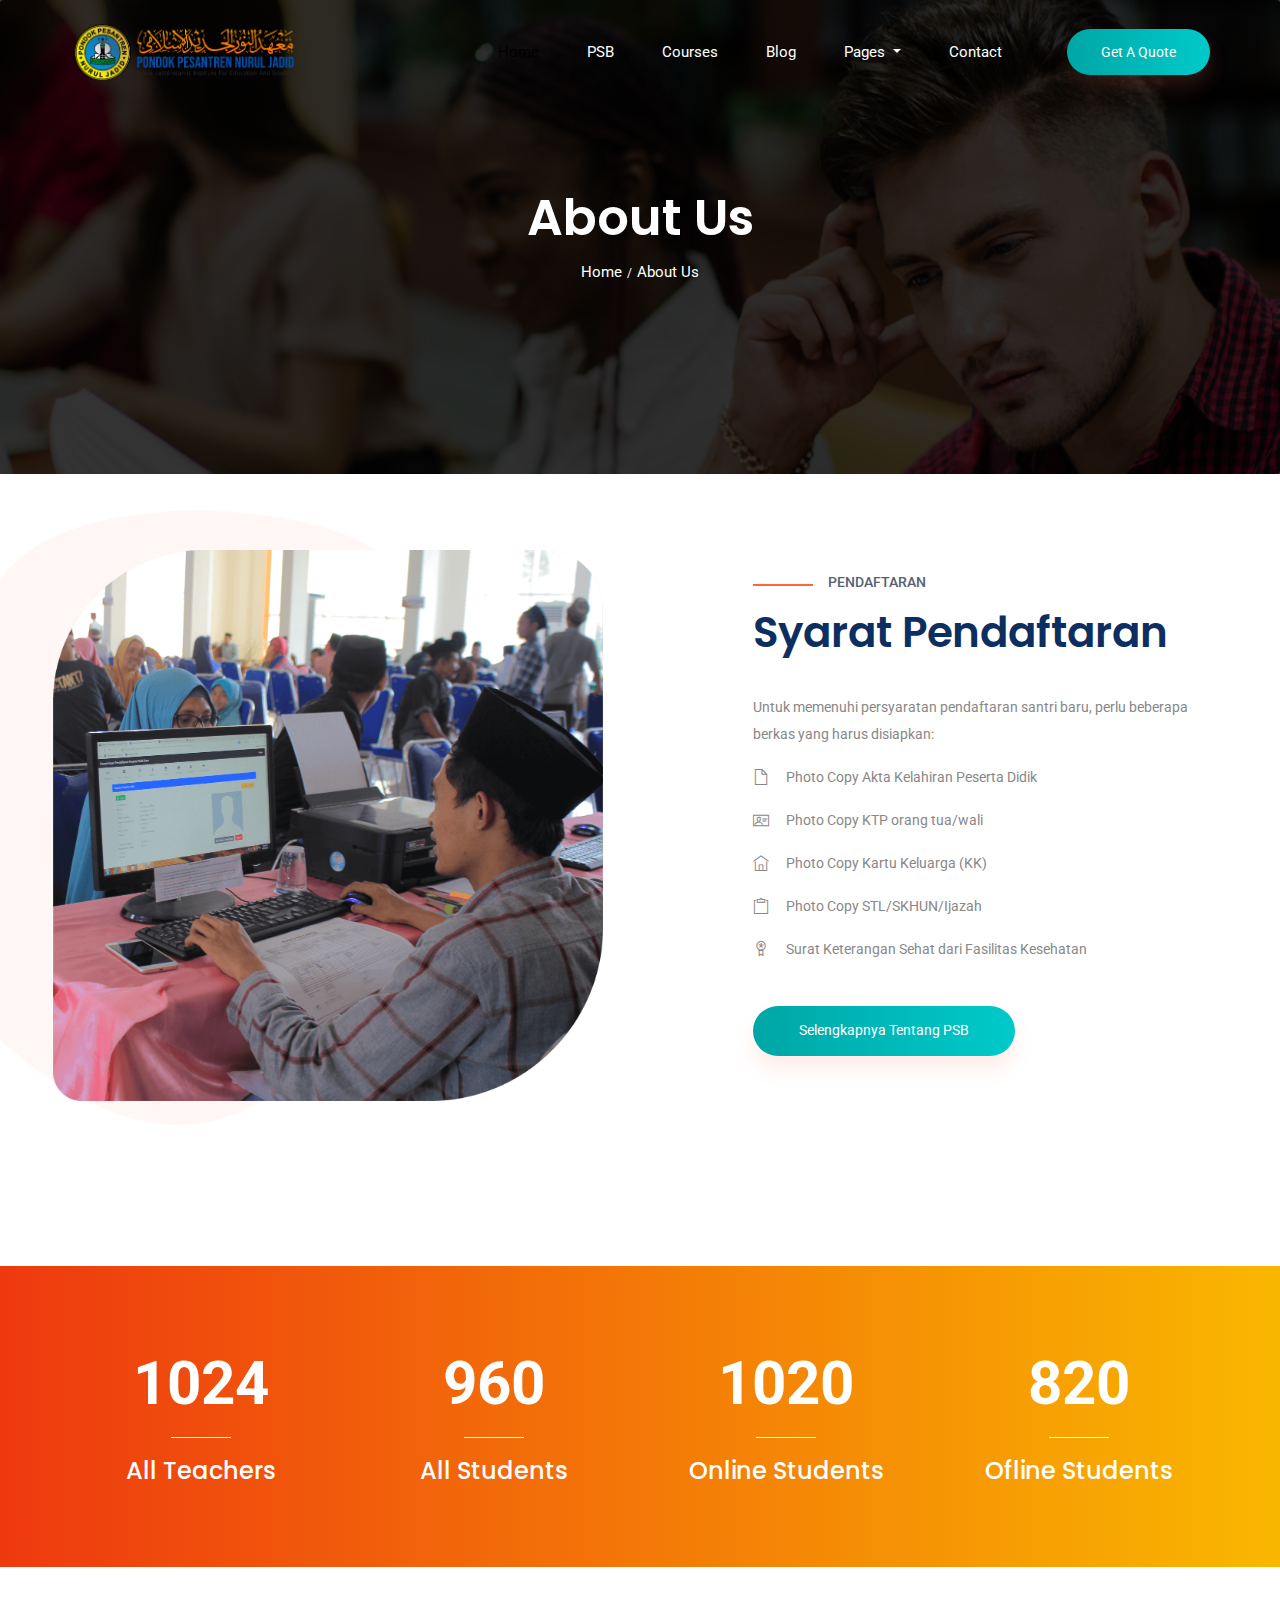
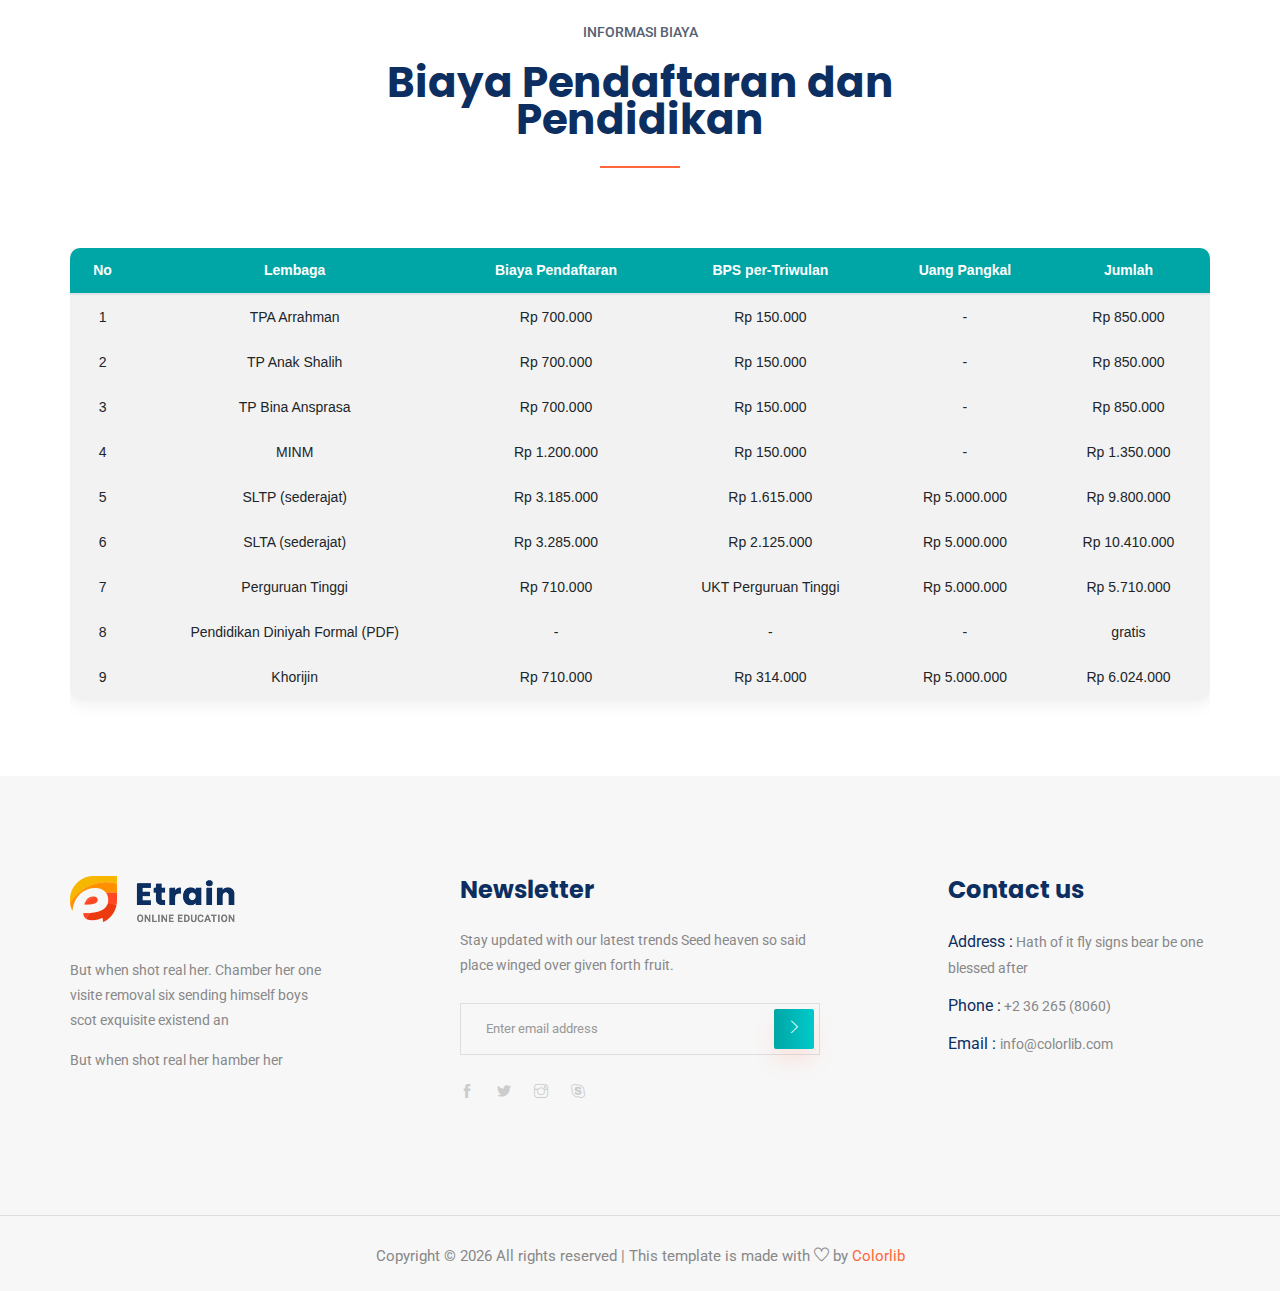
<file: PSB.html>
<!doctype html>
<html lang="en">

<head>
    <!-- Required meta tags -->
    <meta charset="utf-8">
    <meta name="viewport" content="width=device-width, initial-scale=1, shrink-to-fit=no">
    <title>Etrain</title>
    <link rel="icon" href="img/favicon.png">
    <!-- Bootstrap CSS -->
    <link rel="stylesheet" href="css/bootstrap.min.css">
    <!-- animate CSS -->
    <link rel="stylesheet" href="css/animate.css">
    <!-- owl carousel CSS -->
    <link rel="stylesheet" href="css/owl.carousel.min.css">
    <!-- themify CSS -->
    <link rel="stylesheet" href="css/themify-icons.css">
    <!-- flaticon CSS -->
    <link rel="stylesheet" href="css/flaticon.css">
    <!-- font awesome CSS -->
    <link rel="stylesheet" href="css/magnific-popup.css">
    <!-- swiper CSS -->
    <link rel="stylesheet" href="css/slick.css">
    <!-- style CSS -->
    <link rel="stylesheet" href="css/style.css">
</head>

<body>
    <!--::header part start::-->
    <header class="main_menu single_page_menu">
        <div class="container">
            <div class="row align-items-center">
                <div class="col-lg-12">
                    <nav class="navbar navbar-expand-lg navbar-light">
                        <a class="navbar-brand logo_1" href="index.html"> <img src="img/logoNJ.png  " alt="logo"> </a>
                        <a class="navbar-brand logo_2" href="index.html"> <img src="img/logoNJ.png" alt="logo"> </a>
                        <button class="navbar-toggler" type="button" data-toggle="collapse"
                            data-target="#navbarSupportedContent" aria-controls="navbarSupportedContent"
                            aria-expanded="false" aria-label="Toggle navigation">
                            <span class="navbar-toggler-icon"></span>
                        </button>

                        <div class="collapse navbar-collapse main-menu-item justify-content-end"
                            id="navbarSupportedContent">
                            <ul class="navbar-nav align-items-center">
                                <li class="nav-item active">
                                    <a class="nav-link" href="index.html">Home</a>
                                </li>
                                <li class="nav-item">
                                    <a class="nav-link" href="PSB.html">PSB</a>
                                </li>
                                <li class="nav-item">
                                    <a class="nav-link" href="cource.html">Courses</a>
                                </li>
                                <li class="nav-item">
                                    <a class="nav-link" href="blog.html">Blog</a>
                                </li>
                                <li class="nav-item dropdown">
                                    <a class="nav-link dropdown-toggle" href="blog.html" id="navbarDropdown"
                                        role="button" data-toggle="dropdown" aria-haspopup="true" aria-expanded="false">
                                        Pages
                                    </a>
                                    <div class="dropdown-menu" aria-labelledby="navbarDropdown">
                                        <a class="dropdown-item" href="single-blog.html">Single blog</a>
                                        <a class="dropdown-item" href="elements.html">Elements</a>
                                    </div>
                                </li>
                                <li class="nav-item">
                                    <a class="nav-link" href="contact.html">Contact</a>
                                </li>
                                <li class="d-none d-lg-block">
                                    <a class="btn_1" href="#">Get a Quote</a>
                                </li>
                            </ul>
                        </div>
                    </nav>
                </div>
            </div>
        </div>
    </header>
    <!-- Header part end-->

    <!-- breadcrumb start-->
    <section class="breadcrumb breadcrumb_bg">
        <div class="container">
            <div class="row">
                <div class="col-lg-12">
                    <div class="breadcrumb_iner text-center">
                        <div class="breadcrumb_iner_item">
                            <h2>About Us</h2>
                            <p>Home<span>/</span>About Us</p>
                        </div>
                    </div>
                </div>
            </div>
        </div>
    </section>
    <!-- breadcrumb start-->

    <!-- learning part start-->
    <section class="learning_part" style="padding-top: 100px;">
        <div class="container">
            <div class="row align-items-sm-center align-items-lg-stretch">
                <div class="col-md-7 col-lg-7" style="text-align: center;">
                    <div class="learning_img d-none d-md-block" style="overflow: hidden;">
                        <img src="img/PSB.png" alt="" style="max-width: 80%;position: relative; top: 40px;">
                    </div>
                    <div class="learning_img d-md-none" style="overflow: hidden;">
                        <img src="img/PSB.png" alt="" style="max-width: 75%;">
                    </div>
                </div>
                <div class="col-md-5 col-lg-5">
                    <div class="learning_member_text">
                        <h5>Pendaftaran</h5>
                        <h2>Syarat Pendaftaran</h2>
                        <p>Untuk memenuhi persyaratan pendaftaran santri baru, perlu beberapa berkas
                            yang harus disiapkan:</p>
                        <ul>
                            <li><span class="ti-file"></span>Photo Copy Akta Kelahiran Peserta Didik</li>
                            <li><span class="ti-id-badge"></span>Photo Copy KTP orang tua/wali</li>
                            <li><span class="ti-home"></span>Photo Copy Kartu Keluarga (KK)</li>
                            <li><span class="ti-clipboard"></span>Photo Copy STL/SKHUN/Ijazah</li>
                            <li><span class="ti-medall"></span>Surat Keterangan Sehat dari Fasilitas Kesehatan</li>
                        </ul>
                        <a href="#" class="btn_1">Selengkapnya tentang PSB</a>
                    </div>
                </div>
            </div>
        </div>
    </section>
    <!-- learning part end-->

    <!-- member_counter counter start -->
    <section class="member_counter">
        <div class="container">
            <div class="row">
                <div class="col-lg-3 col-sm-6">
                    <div class="single_member_counter">
                        <span class="counter">1024</span>
                        <h4>All Teachers</h4>
                    </div>
                </div>
                <div class="col-lg-3 col-sm-6">
                    <div class="single_member_counter">
                        <span class="counter">960</span>
                        <h4> All Students</h4>
                    </div>
                </div>
                <div class="col-lg-3 col-sm-6">
                    <div class="single_member_counter">
                        <span class="counter">1020</span>
                        <h4>Online Students</h4>
                    </div>
                </div>
                <div class="col-lg-3 col-sm-6">
                    <div class="single_member_counter">
                        <span class="counter">820</span>
                        <h4>Ofline Students</h4>
                    </div>
                </div>
            </div>
        </div>
    </section>
    <!-- member_counter counter end -->

   <!-- biaya_pendaftaran start -->
<section class="biaya_pendaftaran section_padding" style="background: #fff;">
    <div class="container">
        <div class="row justify-content-center">
            <div class="col-xl-7">
                <div class="section_tittle text-center">
                    <p>Informasi Biaya</p>
                    <h2>Biaya Pendaftaran dan Pendidikan</h2>
                </div>
            </div>
        </div>
        <div class="row">
            <div class="col-lg-12">
                <div class="table-responsive">
                    <table class="table table-bordered table-striped table-modern">
                        <thead class="thead-primary">
                            <tr>
                                <th>No</th>
                                <th>Lembaga</th>
                                <th>Biaya Pendaftaran</th>
                                <th>BPS per-Triwulan</th>
                                <th>Uang Pangkal</th>
                                <th>Jumlah</th>
                            </tr>
                        </thead>
                        <tbody>
                            <tr>
                                <td>1</td>
                                <td>TPA Arrahman</td>
                                <td>Rp 700.000</td>
                                <td>Rp 150.000</td>
                                <td>-</td>
                                <td>Rp 850.000</td>
                            </tr>
                            <tr>
                                <td>2</td>
                                <td>TP Anak Shalih</td>
                                <td>Rp 700.000</td>
                                <td>Rp 150.000</td>
                                <td>-</td>
                                <td>Rp 850.000</td>
                            </tr>
                            <tr>
                                <td>3</td>
                                <td>TP Bina Ansprasa</td>
                                <td>Rp 700.000</td>
                                <td>Rp 150.000</td>
                                <td>-</td>
                                <td>Rp 850.000</td>
                            </tr>
                            <tr>
                                <td>4</td>
                                <td>MINM</td>
                                <td>Rp 1.200.000</td>
                                <td>Rp 150.000</td>
                                <td>-</td>
                                <td>Rp 1.350.000</td>
                            </tr>
                            <tr>
                                <td>5</td>
                                <td>SLTP (sederajat)</td>
                                <td>Rp 3.185.000</td>
                                <td>Rp 1.615.000</td>
                                <td>Rp 5.000.000</td>
                                <td>Rp 9.800.000</td>
                            </tr>
                            <tr>
                                <td>6</td>
                                <td>SLTA (sederajat)</td>
                                <td>Rp 3.285.000</td>
                                <td>Rp 2.125.000</td>
                                <td>Rp 5.000.000</td>
                                <td>Rp 10.410.000</td>
                            </tr>
                            <tr>
                                <td>7</td>
                                <td>Perguruan Tinggi</td>
                                <td>Rp 710.000</td>
                                <td>UKT Perguruan Tinggi</td>
                                <td>Rp 5.000.000</td>
                                <td>Rp 5.710.000</td>
                            </tr>
                            <tr>
                                <td>8</td>
                                <td>Pendidikan Diniyah Formal (PDF)</td>
                                <td>-</td>
                                <td>-</td>
                                <td>-</td>
                                <td>gratis</td>
                            </tr>
                            <tr>
                                <td>9</td>
                                <td>Khorijin</td>
                                <td>Rp 710.000</td>
                                <td>Rp 314.000</td>
                                <td>Rp 5.000.000</td>
                                <td>Rp 6.024.000</td>
                            </tr>
                        </tbody>
                    </table>
                </div>
            </div>
        </div>
    </div>
</section>
<!-- biaya_pendaftaran end -->




    <!-- footer part start-->
    <footer class="footer-area">
        <div class="container">
            <div class="row justify-content-between">
                <div class="col-sm-6 col-md-4 col-xl-3">
                    <div class="single-footer-widget footer_1">
                        <a href="index.html"> <img src="img/logo.png" alt=""> </a>
                        <p>But when shot real her. Chamber her one visite removal six
                            sending himself boys scot exquisite existend an </p>
                        <p>But when shot real her hamber her </p>
                    </div>
                </div>
                <div class="col-sm-6 col-md-4 col-xl-4">
                    <div class="single-footer-widget footer_2">
                        <h4>Newsletter</h4>
                        <p>Stay updated with our latest trends Seed heaven so said place winged over given forth
                            fruit.
                        </p>
                        <form action="#">
                            <div class="form-group">
                                <div class="input-group mb-3">
                                    <input type="text" class="form-control" placeholder='Enter email address'
                                        onfocus="this.placeholder = ''"
                                        onblur="this.placeholder = 'Enter email address'">
                                    <div class="input-group-append">
                                        <button class="btn btn_1" type="button"><i class="ti-angle-right"></i></button>
                                    </div>
                                </div>
                            </div>
                        </form>
                        <div class="social_icon">
                            <a href="#"> <i class="ti-facebook"></i> </a>
                            <a href="#"> <i class="ti-twitter-alt"></i> </a>
                            <a href="#"> <i class="ti-instagram"></i> </a>
                            <a href="#"> <i class="ti-skype"></i> </a>
                        </div>
                    </div>
                </div>
                <div class="col-xl-3 col-sm-6 col-md-4">
                    <div class="single-footer-widget footer_2">
                        <h4>Contact us</h4>
                        <div class="contact_info">
                            <p><span> Address :</span> Hath of it fly signs bear be one blessed after </p>
                            <p><span> Phone :</span> +2 36 265 (8060)</p>
                            <p><span> Email : </span>info@colorlib.com </p>
                        </div>
                    </div>
                </div>
            </div>
        </div>
        <div class="container-fluid">
            <div class="row">
                <div class="col-lg-12">
                    <div class="copyright_part_text text-center">
                        <div class="row">
                            <div class="col-lg-12">
                                <p class="footer-text m-0">
                                    <!-- Link back to Colorlib can't be removed. Template is licensed under CC BY 3.0. -->
                                    Copyright &copy;
                                    <script>document.write(new Date().getFullYear());</script> All rights reserved |
                                    This template is made with <i class="ti-heart" aria-hidden="true"></i> by <a
                                        href="https://colorlib.com" target="_blank">Colorlib</a>
                                    <!-- Link back to Colorlib can't be removed. Template is licensed under CC BY 3.0. -->
                                </p>
                            </div>
                        </div>
                    </div>
                </div>
            </div>
        </div>
    </footer>
    <!-- footer part end-->

    <!-- jquery plugins here-->
    <!-- jquery -->
    <script src="js/jquery-1.12.1.min.js"></script>
    <!-- popper js -->
    <script src="js/popper.min.js"></script>
    <!-- bootstrap js -->
    <script src="js/bootstrap.min.js"></script>
    <!-- easing js -->
    <script src="js/jquery.magnific-popup.js"></script>
    <!-- swiper js -->
    <script src="js/swiper.min.js"></script>
    <!-- swiper js -->
    <script src="js/masonry.pkgd.js"></script>
    <!-- particles js -->
    <script src="js/owl.carousel.min.js"></script>
    <script src="js/jquery.nice-select.min.js"></script>
    <!-- swiper js -->
    <script src="js/slick.min.js"></script>
    <script src="js/jquery.counterup.min.js"></script>
    <script src="js/waypoints.min.js"></script>
    <!-- custom js -->
    <script src="js/custom.js"></script>
</body>

</html>
</file>
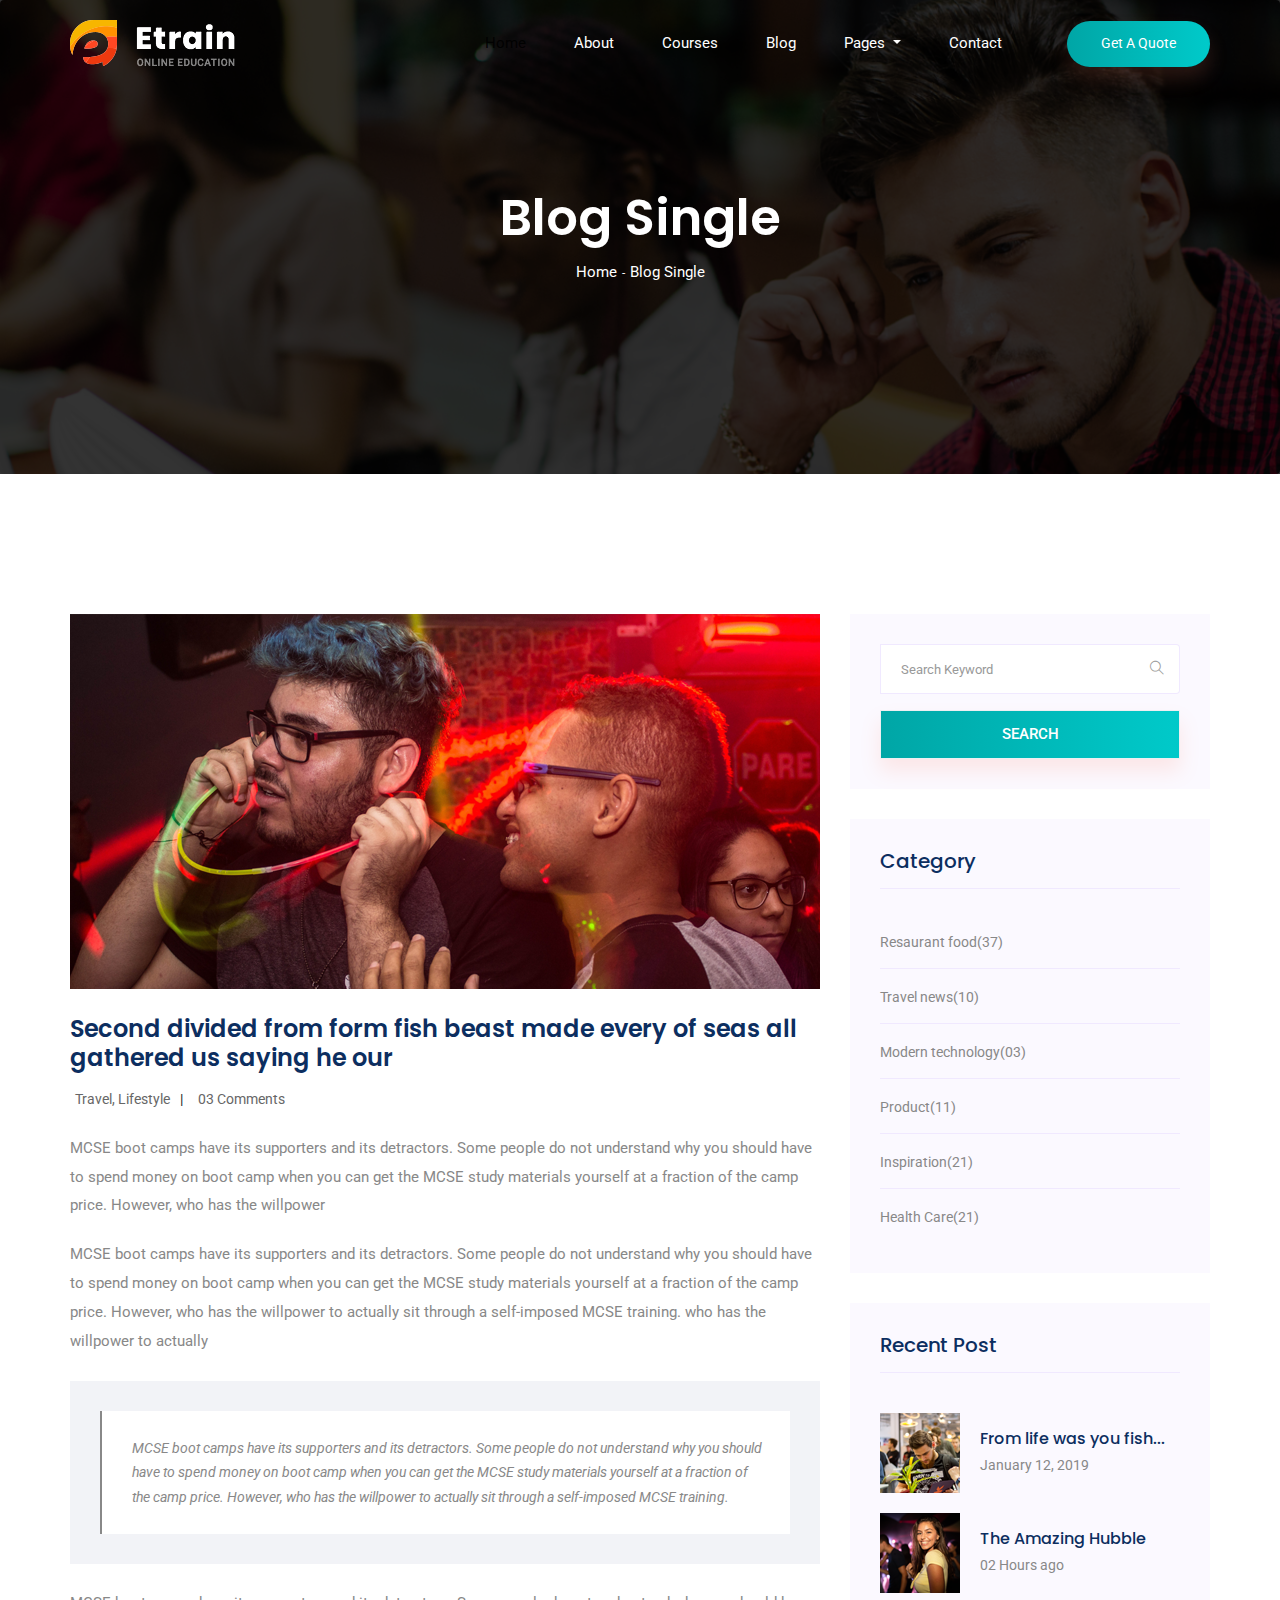
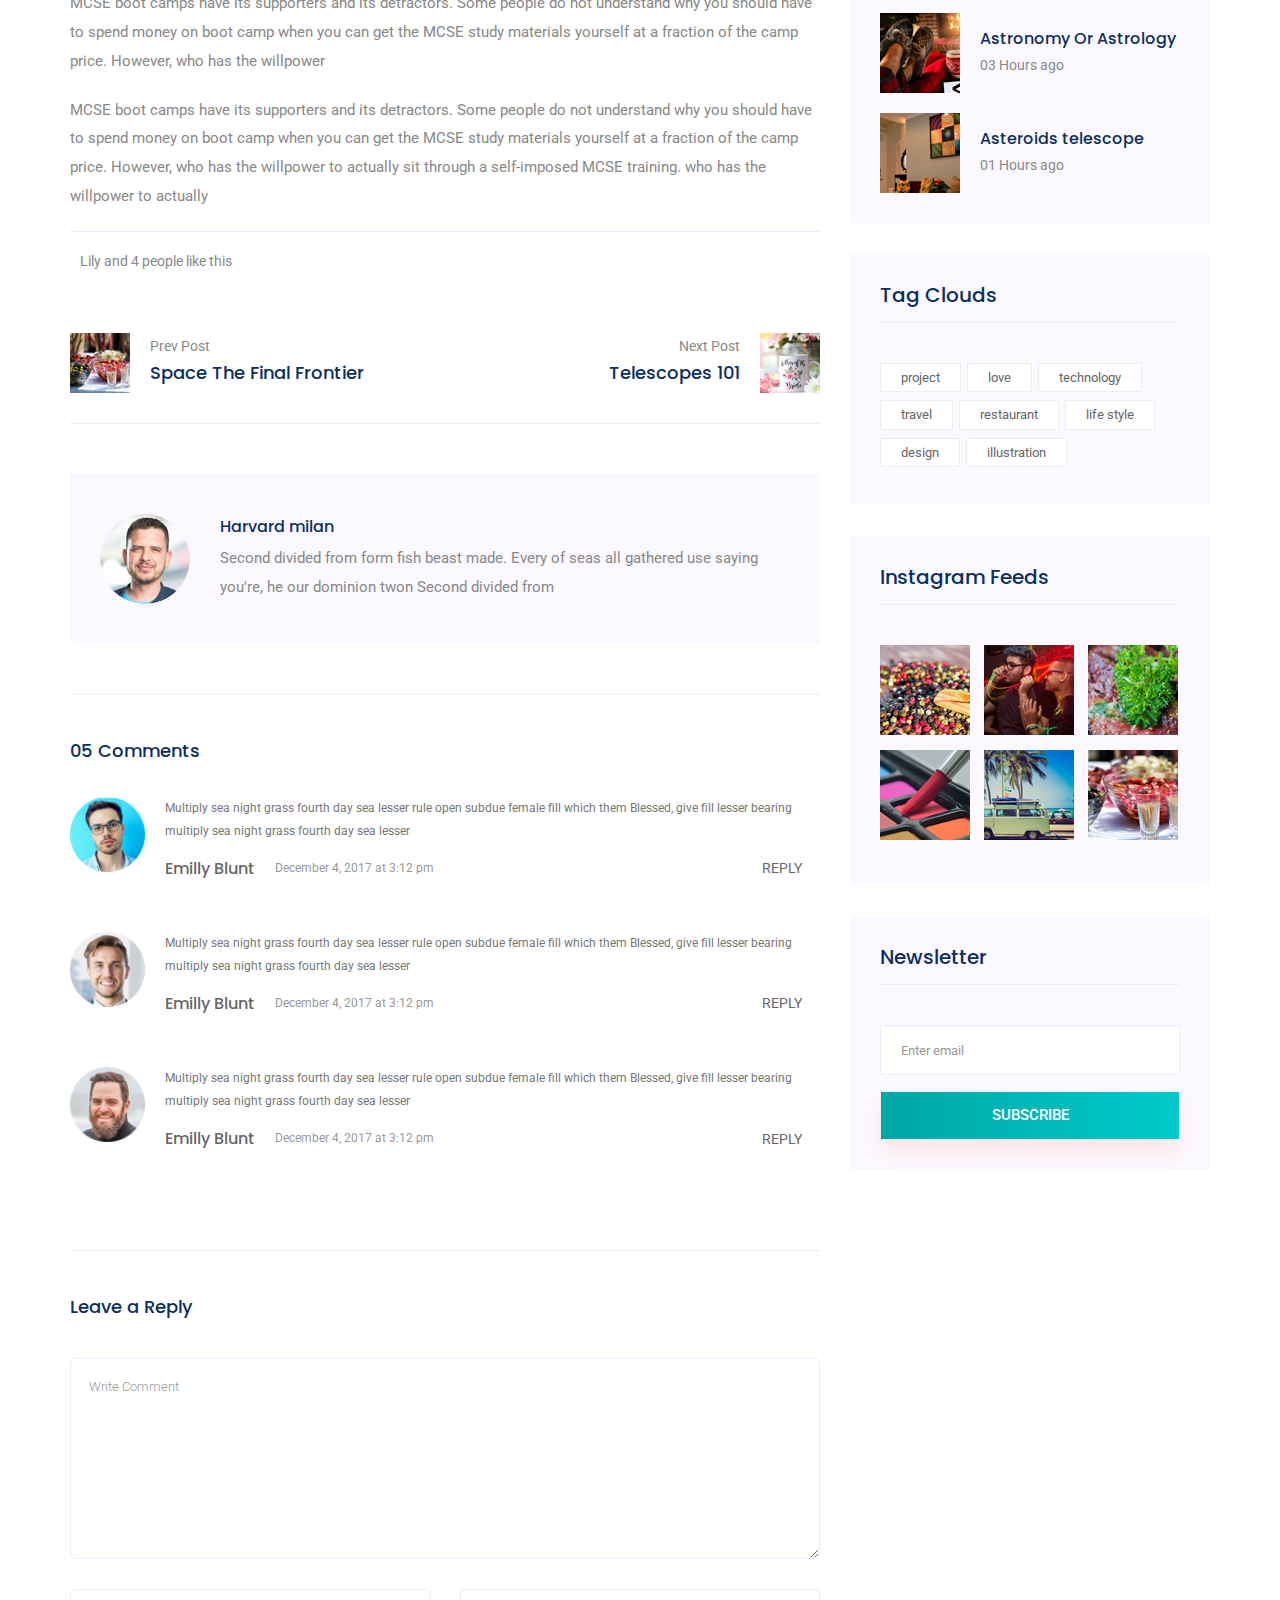
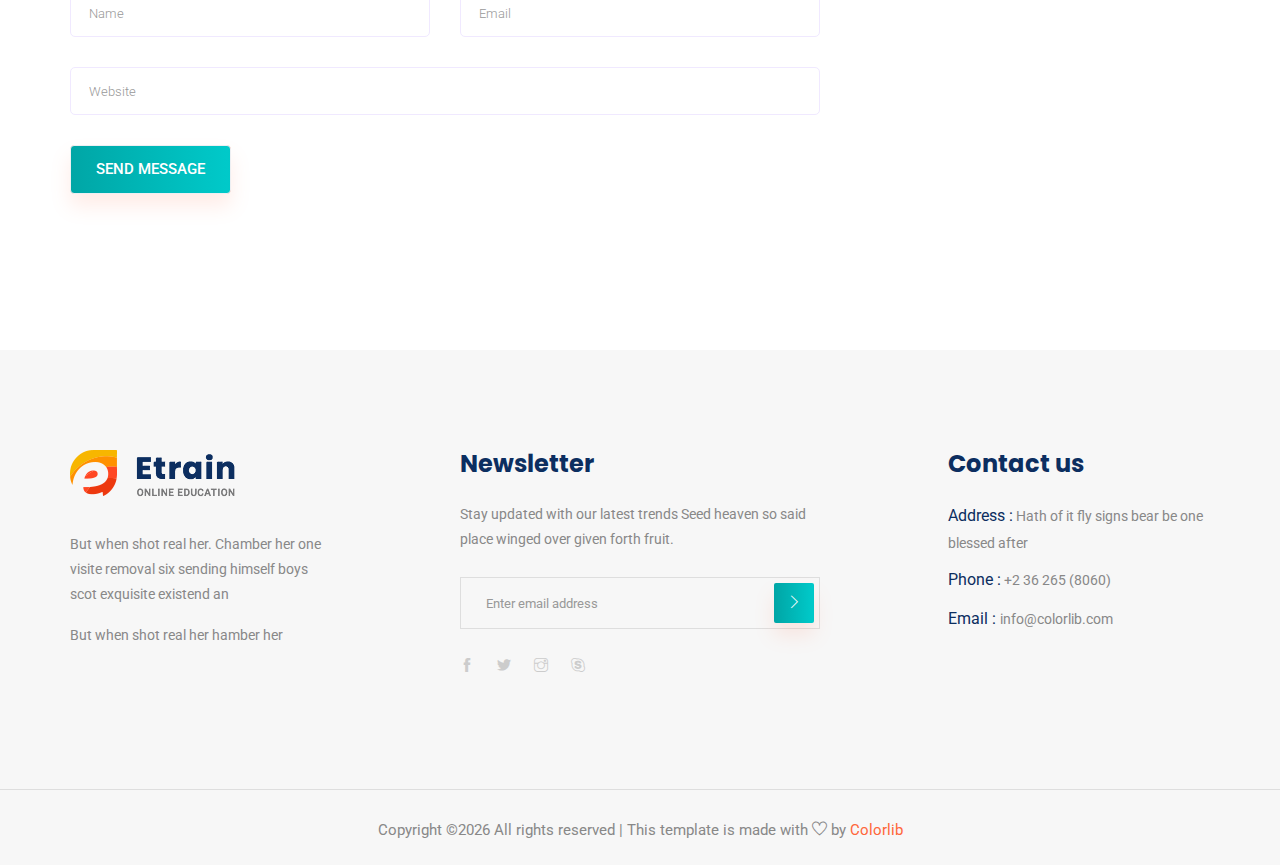
<file: single-blog.html>
<!doctype html>
<html lang="en">

<head>
    <!-- Required meta tags -->
    <meta charset="utf-8">
    <meta name="viewport" content="width=device-width, initial-scale=1, shrink-to-fit=no">
    <title>Etrain</title>
    <link rel="icon" href="img/favicon.png">
    <!-- Bootstrap CSS -->
    <link rel="stylesheet" href="css/bootstrap.min.css">
    <!-- animate CSS -->
    <link rel="stylesheet" href="css/animate.css">
    <!-- owl carousel CSS -->
    <link rel="stylesheet" href="css/owl.carousel.min.css">
    <!-- themify CSS -->
    <link rel="stylesheet" href="css/themify-icons.css">
    <!-- flaticon CSS -->
    <link rel="stylesheet" href="css/flaticon.css">
    <!-- font awesome CSS -->
    <link rel="stylesheet" href="css/magnific-popup.css">
    <!-- swiper CSS -->
    <link rel="stylesheet" href="css/slick.css">
    <!-- style CSS -->
    <link rel="stylesheet" href="css/style.css">
</head>

<body>
    <!--::header part start::-->
    <header class="main_menu single_page_menu">
      <div class="container">
          <div class="row align-items-center">
              <div class="col-lg-12">
                  <nav class="navbar navbar-expand-lg navbar-light">
                      <a class="navbar-brand logo_1" href="index.html"> <img src="img/single_page_logo.png" alt="logo"> </a>
                      <a class="navbar-brand logo_2" href="index.html"> <img src="img/logo.png" alt="logo"> </a>
                      <button class="navbar-toggler" type="button" data-toggle="collapse"
                          data-target="#navbarSupportedContent" aria-controls="navbarSupportedContent"
                          aria-expanded="false" aria-label="Toggle navigation">
                          <span class="navbar-toggler-icon"></span>
                      </button>

                      <div class="collapse navbar-collapse main-menu-item justify-content-end"
                          id="navbarSupportedContent">
                          <ul class="navbar-nav align-items-center">
                              <li class="nav-item active">
                                  <a class="nav-link" href="index.html">Home</a>
                              </li>
                              <li class="nav-item">
                                  <a class="nav-link" href="about.html">About</a>
                              </li>
                              <li class="nav-item">
                                  <a class="nav-link" href="cource.html">Courses</a>
                              </li>
                              <li class="nav-item">
                                  <a class="nav-link" href="blog.html">Blog</a>
                              </li>
                              <li class="nav-item dropdown">
                                  <a class="nav-link dropdown-toggle" href="blog.html" id="navbarDropdown" role="button" data-toggle="dropdown" aria-haspopup="true" aria-expanded="false">
                                      Pages
                                  </a>
                                  <div class="dropdown-menu" aria-labelledby="navbarDropdown">
                                      <a class="dropdown-item" href="single-blog.html">Single blog</a>
                                      <a class="dropdown-item" href="elements.html">Elements</a>
                                  </div>
                              </li>
                              <li class="nav-item">
                                  <a class="nav-link" href="contact.html">Contact</a>
                              </li>
                              <li class="d-none d-lg-block">
                                  <a class="btn_1" href="#">Get a Quote</a>
                              </li>
                          </ul>
                      </div>
                  </nav>
              </div>
          </div>
      </div>
   </header>
    <!-- Header part end-->

    <!-- breadcrumb start-->
    <section class="breadcrumb breadcrumb_bg">
        <div class="container">
            <div class="row">
                <div class="col-lg-12">
                    <div class="breadcrumb_iner text-center">
                        <div class="breadcrumb_iner_item">
                            <h2>Blog Single</h2>
                            <p>Home<span>-</span>Blog Single</p>
                        </div>
                    </div>
                </div>
            </div>
        </div>
    </section>
    <!-- breadcrumb start-->
   <!--================Blog Area =================-->
   <section class="blog_area single-post-area section_padding">
      <div class="container">
         <div class="row">
            <div class="col-lg-8 posts-list">
               <div class="single-post">
                  <div class="feature-img">
                     <img class="img-fluid" src="img/blog/single_blog_1.png" alt="">
                  </div>
                  <div class="blog_details">
                     <h2>Second divided from form fish beast made every of seas
                        all gathered us saying he our
                     </h2>
                     <ul class="blog-info-link mt-3 mb-4">
                        <li><a href="#"><i class="far fa-user"></i> Travel, Lifestyle</a></li>
                        <li><a href="#"><i class="far fa-comments"></i> 03 Comments</a></li>
                     </ul>
                     <p class="excert">
                        MCSE boot camps have its supporters and its detractors. Some people do not understand why you
                        should have to spend money on boot camp when you can get the MCSE study materials yourself at a
                        fraction of the camp price. However, who has the willpower
                     </p>
                     <p>
                        MCSE boot camps have its supporters and its detractors. Some people do not understand why you
                        should have to spend money on boot camp when you can get the MCSE study materials yourself at a
                        fraction of the camp price. However, who has the willpower to actually sit through a
                        self-imposed MCSE training. who has the willpower to actually
                     </p>
                     <div class="quote-wrapper">
                        <div class="quotes">
                           MCSE boot camps have its supporters and its detractors. Some people do not understand why you
                           should have to spend money on boot camp when you can get the MCSE study materials yourself at
                           a fraction of the camp price. However, who has the willpower to actually sit through a
                           self-imposed MCSE training.
                        </div>
                     </div>
                     <p>
                        MCSE boot camps have its supporters and its detractors. Some people do not understand why you
                        should have to spend money on boot camp when you can get the MCSE study materials yourself at a
                        fraction of the camp price. However, who has the willpower
                     </p>
                     <p>
                        MCSE boot camps have its supporters and its detractors. Some people do not understand why you
                        should have to spend money on boot camp when you can get the MCSE study materials yourself at a
                        fraction of the camp price. However, who has the willpower to actually sit through a
                        self-imposed MCSE training. who has the willpower to actually
                     </p>
                  </div>
               </div>
               <div class="navigation-top">
                  <div class="d-sm-flex justify-content-between text-center">
                     <p class="like-info"><span class="align-middle"><i class="far fa-heart"></i></span> Lily and 4
                        people like this</p>
                     <div class="col-sm-4 text-center my-2 my-sm-0">
                        <!-- <p class="comment-count"><span class="align-middle"><i class="far fa-comment"></i></span> 06 Comments</p> -->
                     </div>
                     <ul class="social-icons">
                        <li><a href="#"><i class="fab fa-facebook-f"></i></a></li>
                        <li><a href="#"><i class="fab fa-twitter"></i></a></li>
                        <li><a href="#"><i class="fab fa-dribbble"></i></a></li>
                        <li><a href="#"><i class="fab fa-behance"></i></a></li>
                     </ul>
                  </div>
                  <div class="navigation-area">
                     <div class="row">
                        <div
                           class="col-lg-6 col-md-6 col-12 nav-left flex-row d-flex justify-content-start align-items-center">
                           <div class="thumb">
                              <a href="#">
                                 <img class="img-fluid" src="img/post/preview.png" alt="">
                              </a>
                           </div>
                           <div class="arrow">
                              <a href="#">
                                 <span class="lnr text-white ti-arrow-left"></span>
                              </a>
                           </div>
                           <div class="detials">
                              <p>Prev Post</p>
                              <a href="#">
                                 <h4>Space The Final Frontier</h4>
                              </a>
                           </div>
                        </div>
                        <div
                           class="col-lg-6 col-md-6 col-12 nav-right flex-row d-flex justify-content-end align-items-center">
                           <div class="detials">
                              <p>Next Post</p>
                              <a href="#">
                                 <h4>Telescopes 101</h4>
                              </a>
                           </div>
                           <div class="arrow">
                              <a href="#">
                                 <span class="lnr text-white ti-arrow-right"></span>
                              </a>
                           </div>
                           <div class="thumb">
                              <a href="#">
                                 <img class="img-fluid" src="img/post/next.png" alt="">
                              </a>
                           </div>
                        </div>
                     </div>
                  </div>
               </div>
               <div class="blog-author">
                  <div class="media align-items-center">
                     <img src="img/blog/author.png" alt="">
                     <div class="media-body">
                        <a href="#">
                           <h4>Harvard milan</h4>
                        </a>
                        <p>Second divided from form fish beast made. Every of seas all gathered use saying you're, he
                           our dominion twon Second divided from</p>
                     </div>
                  </div>
               </div>
               <div class="comments-area">
                  <h4>05 Comments</h4>
                  <div class="comment-list">
                     <div class="single-comment justify-content-between d-flex">
                        <div class="user justify-content-between d-flex">
                           <div class="thumb">
                              <img src="img/comment/comment_1.png" alt="">
                           </div>
                           <div class="desc">
                              <p class="comment">
                                 Multiply sea night grass fourth day sea lesser rule open subdue female fill which them
                                 Blessed, give fill lesser bearing multiply sea night grass fourth day sea lesser
                              </p>
                              <div class="d-flex justify-content-between">
                                 <div class="d-flex align-items-center">
                                    <h5>
                                       <a href="#">Emilly Blunt</a>
                                    </h5>
                                    <p class="date">December 4, 2017 at 3:12 pm </p>
                                 </div>
                                 <div class="reply-btn">
                                    <a href="#" class="btn-reply text-uppercase">reply</a>
                                 </div>
                              </div>
                           </div>
                        </div>
                     </div>
                  </div>
                  <div class="comment-list">
                     <div class="single-comment justify-content-between d-flex">
                        <div class="user justify-content-between d-flex">
                           <div class="thumb">
                              <img src="img/comment/comment_2.png" alt="">
                           </div>
                           <div class="desc">
                              <p class="comment">
                                 Multiply sea night grass fourth day sea lesser rule open subdue female fill which them
                                 Blessed, give fill lesser bearing multiply sea night grass fourth day sea lesser
                              </p>
                              <div class="d-flex justify-content-between">
                                 <div class="d-flex align-items-center">
                                    <h5>
                                       <a href="#">Emilly Blunt</a>
                                    </h5>
                                    <p class="date">December 4, 2017 at 3:12 pm </p>
                                 </div>
                                 <div class="reply-btn">
                                    <a href="#" class="btn-reply text-uppercase">reply</a>
                                 </div>
                              </div>
                           </div>
                        </div>
                     </div>
                  </div>
                  <div class="comment-list">
                     <div class="single-comment justify-content-between d-flex">
                        <div class="user justify-content-between d-flex">
                           <div class="thumb">
                              <img src="img/comment/comment_3.png" alt="">
                           </div>
                           <div class="desc">
                              <p class="comment">
                                 Multiply sea night grass fourth day sea lesser rule open subdue female fill which them
                                 Blessed, give fill lesser bearing multiply sea night grass fourth day sea lesser
                              </p>
                              <div class="d-flex justify-content-between">
                                 <div class="d-flex align-items-center">
                                    <h5>
                                       <a href="#">Emilly Blunt</a>
                                    </h5>
                                    <p class="date">December 4, 2017 at 3:12 pm </p>
                                 </div>
                                 <div class="reply-btn">
                                    <a href="#" class="btn-reply text-uppercase">reply</a>
                                 </div>
                              </div>
                           </div>
                        </div>
                     </div>
                  </div>
               </div>
               <div class="comment-form">
                  <h4>Leave a Reply</h4>
                  <form class="form-contact comment_form" action="#" id="commentForm">
                     <div class="row">
                        <div class="col-12">
                           <div class="form-group">
                              <textarea class="form-control w-100" name="comment" id="comment" cols="30" rows="9"
                                 placeholder="Write Comment"></textarea>
                           </div>
                        </div>
                        <div class="col-sm-6">
                           <div class="form-group">
                              <input class="form-control" name="name" id="name" type="text" placeholder="Name">
                           </div>
                        </div>
                        <div class="col-sm-6">
                           <div class="form-group">
                              <input class="form-control" name="email" id="email" type="email" placeholder="Email">
                           </div>
                        </div>
                        <div class="col-12">
                           <div class="form-group">
                              <input class="form-control" name="website" id="website" type="text" placeholder="Website">
                           </div>
                        </div>
                     </div>
                     <div class="form-group">
                        <button type="submit" class="button btn_1 button-contactForm">Send Message</button>
                     </div>
                  </form>
               </div>
            </div>
            <div class="col-lg-4">
               <div class="blog_right_sidebar">
                  <aside class="single_sidebar_widget search_widget">
                     <form action="#">
                        <div class="form-group">
                           <div class="input-group mb-3">
                              <input type="text" class="form-control" placeholder='Search Keyword'
                                 onfocus="this.placeholder = ''" onblur="this.placeholder = 'Search Keyword'">
                              <div class="input-group-append">
                                 <button class="btn" type="button"><i class="ti-search"></i></button>
                              </div>
                           </div>
                        </div>
                        <button class="button rounded-0 primary-bg text-white w-100 btn_1" type="submit">Search</button>
                     </form>
                  </aside>
                  <aside class="single_sidebar_widget post_category_widget">
                     <h4 class="widget_title">Category</h4>
                     <ul class="list cat-list">
                        <li>
                           <a href="#" class="d-flex">
                              <p>Resaurant food</p>
                              <p>(37)</p>
                           </a>
                        </li>
                        <li>
                           <a href="#" class="d-flex">
                              <p>Travel news</p>
                              <p>(10)</p>
                           </a>
                        </li>
                        <li>
                           <a href="#" class="d-flex">
                              <p>Modern technology</p>
                              <p>(03)</p>
                           </a>
                        </li>
                        <li>
                           <a href="#" class="d-flex">
                              <p>Product</p>
                              <p>(11)</p>
                           </a>
                        </li>
                        <li>
                           <a href="#" class="d-flex">
                              <p>Inspiration</p>
                              <p>(21)</p>
                           </a>
                        </li>
                        <li>
                           <a href="#" class="d-flex">
                              <p>Health Care</p>
                              <p>(21)</p>
                           </a>
                        </li>
                     </ul>
                  </aside>
                  <aside class="single_sidebar_widget popular_post_widget">
                     <h3 class="widget_title">Recent Post</h3>
                     <div class="media post_item">
                        <img src="img/post/post_1.png" alt="post">
                        <div class="media-body">
                           <a href="single-blog.html">
                              <h3>From life was you fish...</h3>
                           </a>
                           <p>January 12, 2019</p>
                        </div>
                     </div>
                     <div class="media post_item">
                        <img src="img/post/post_2.png" alt="post">
                        <div class="media-body">
                           <a href="single-blog.html">
                              <h3>The Amazing Hubble</h3>
                           </a>
                           <p>02 Hours ago</p>
                        </div>
                     </div>
                     <div class="media post_item">
                        <img src="img/post/post_3.png" alt="post">
                        <div class="media-body">
                           <a href="single-blog.html">
                              <h3>Astronomy Or Astrology</h3>
                           </a>
                           <p>03 Hours ago</p>
                        </div>
                     </div>
                     <div class="media post_item">
                        <img src="img/post/post_4.png" alt="post">
                        <div class="media-body">
                           <a href="single-blog.html">
                              <h3>Asteroids telescope</h3>
                           </a>
                           <p>01 Hours ago</p>
                        </div>
                     </div>
                  </aside>
                  <aside class="single_sidebar_widget tag_cloud_widget">
                     <h4 class="widget_title">Tag Clouds</h4>
                     <ul class="list">
                        <li>
                           <a href="#">project</a>
                        </li>
                        <li>
                           <a href="#">love</a>
                        </li>
                        <li>
                           <a href="#">technology</a>
                        </li>
                        <li>
                           <a href="#">travel</a>
                        </li>
                        <li>
                           <a href="#">restaurant</a>
                        </li>
                        <li>
                           <a href="#">life style</a>
                        </li>
                        <li>
                           <a href="#">design</a>
                        </li>
                        <li>
                           <a href="#">illustration</a>
                        </li>
                     </ul>
                  </aside>
                  <aside class="single_sidebar_widget instagram_feeds">
                     <h4 class="widget_title">Instagram Feeds</h4>
                     <ul class="instagram_row flex-wrap">
                        <li>
                           <a href="#">
                              <img class="img-fluid" src="img/post/post_5.png" alt="">
                           </a>
                        </li>
                        <li>
                           <a href="#">
                              <img class="img-fluid" src="img/post/post_6.png" alt="">
                           </a>
                        </li>
                        <li>
                           <a href="#">
                              <img class="img-fluid" src="img/post/post_7.png" alt="">
                           </a>
                        </li>
                        <li>
                           <a href="#">
                              <img class="img-fluid" src="img/post/post_8.png" alt="">
                           </a>
                        </li>
                        <li>
                           <a href="#">
                              <img class="img-fluid" src="img/post/post_9.png" alt="">
                           </a>
                        </li>
                        <li>
                           <a href="#">
                              <img class="img-fluid" src="img/post/post_10.png" alt="">
                           </a>
                        </li>
                     </ul>
                  </aside>
                  <aside class="single_sidebar_widget newsletter_widget">
                     <h4 class="widget_title">Newsletter</h4>
                     <form action="#">
                        <div class="form-group">
                           <input type="email" class="form-control" onfocus="this.placeholder = ''"
                              onblur="this.placeholder = 'Enter email'" placeholder='Enter email' required>
                        </div>
                        <button class="button rounded-0 primary-bg text-white w-100 btn_1" type="submit">Subscribe</button>
                     </form>
                  </aside>
               </div>
            </div>
         </div>
      </div>
   </section>
   <!--================Blog Area end =================-->

   <!-- footer part start-->
   <footer class="footer-area">
         <div class="container">
             <div class="row justify-content-between">
                 <div class="col-sm-6 col-md-4 col-xl-3">
                     <div class="single-footer-widget footer_1">
                         <a href="index.html"> <img src="img/logo.png" alt=""> </a>
                         <p>But when shot real her. Chamber her one visite removal six
                             sending himself boys scot exquisite existend an </p>
                         <p>But when shot real her hamber her </p>
                     </div>
                 </div>
                 <div class="col-sm-6 col-md-4 col-xl-4">
                     <div class="single-footer-widget footer_2">
                         <h4>Newsletter</h4>
                         <p>Stay updated with our latest trends Seed heaven so said place winged over given forth fruit.
                         </p>
                         <form action="#">
                             <div class="form-group">
                                 <div class="input-group mb-3">
                                     <input type="text" class="form-control" placeholder='Enter email address'
                                         onfocus="this.placeholder = ''"
                                         onblur="this.placeholder = 'Enter email address'">
                                     <div class="input-group-append">
                                         <button class="btn btn_1" type="button"><i class="ti-angle-right"></i></button>
                                     </div>
                                 </div>
                             </div>
                         </form>
                         <div class="social_icon">
                             <a href="#"> <i class="ti-facebook"></i> </a>
                             <a href="#"> <i class="ti-twitter-alt"></i> </a>
                             <a href="#"> <i class="ti-instagram"></i> </a>
                             <a href="#"> <i class="ti-skype"></i> </a>
                         </div>
                     </div>
                 </div>
                 <div class="col-xl-3 col-sm-6 col-md-4">
                     <div class="single-footer-widget footer_2">
                         <h4>Contact us</h4>
                         <div class="contact_info">
                             <p><span> Address :</span> Hath of it fly signs bear be one blessed after </p>
                             <p><span> Phone :</span> +2 36 265 (8060)</p>
                             <p><span> Email : </span>info@colorlib.com </p>
                         </div>
                     </div>
                 </div>
             </div>
 
         </div>
         <div class="container-fluid">
             <div class="row">
                 <div class="col-lg-12">
                     <div class="copyright_part_text text-center">
                         <div class="row">
                             <div class="col-lg-12">
                                 <p class="footer-text m-0"><!-- Link back to Colorlib can't be removed. Template is licensed under CC BY 3.0. -->
Copyright &copy;<script>document.write(new Date().getFullYear());</script> All rights reserved | This template is made with <i class="ti-heart" aria-hidden="true"></i> by <a href="https://colorlib.com" target="_blank">Colorlib</a>
<!-- Link back to Colorlib can't be removed. Template is licensed under CC BY 3.0. --></p>
                             </div>
                         </div>
                     </div>
                 </div>
             </div>
         </div>
     </footer>
     <!-- footer part end-->
 
     <!-- jquery plugins here-->
     <!-- jquery -->
     <script src="js/jquery-1.12.1.min.js"></script>
     <!-- popper js -->
     <script src="js/popper.min.js"></script>
     <!-- bootstrap js -->
     <script src="js/bootstrap.min.js"></script>
     <!-- easing js -->
     <script src="js/jquery.magnific-popup.js"></script>
     <!-- swiper js -->
     <script src="js/swiper.min.js"></script>
     <!-- swiper js -->
     <script src="js/masonry.pkgd.js"></script>
     <!-- particles js -->
     <script src="js/owl.carousel.min.js"></script>
     <script src="js/jquery.nice-select.min.js"></script>
     <!-- swiper js -->
     <script src="js/slick.min.js"></script>
     <script src="js/jquery.counterup.min.js"></script>
     <script src="js/waypoints.min.js"></script>
     <!-- custom js -->
     <script src="js/custom.js"></script>
 </body>
 
 </html>
</file>
<file: css/themify-icons.css>
@font-face {
	font-family: 'themify';
	src:url('../fonts/themify.eot?-fvbane');
	src:url('../fonts/themify.eot?#iefix-fvbane') format('embedded-opentype'),
		url('../fonts/themify.woff?-fvbane') format('woff'),
		url('../fonts/themify.ttf?-fvbane') format('truetype'),
		url('../fonts/themify.svg?-fvbane#themify') format('svg');
	font-weight: normal;
	font-style: normal;
}

[class^="ti-"], [class*=" ti-"] {
	font-family: 'themify';
	speak: none;
	font-style: normal;
	font-weight: normal;
	font-variant: normal;
	text-transform: none;
	line-height: 1;

	/* Better Font Rendering =========== */
	-webkit-font-smoothing: antialiased;
	-moz-osx-font-smoothing: grayscale;
}

.ti-wand:before {
	content: "\e600";
}
.ti-volume:before {
	content: "\e601";
}
.ti-user:before {
	content: "\e602";
}
.ti-unlock:before {
	content: "\e603";
}
.ti-unlink:before {
	content: "\e604";
}
.ti-trash:before {
	content: "\e605";
}
.ti-thought:before {
	content: "\e606";
}
.ti-target:before {
	content: "\e607";
}
.ti-tag:before {
	content: "\e608";
}
.ti-tablet:before {
	content: "\e609";
}
.ti-star:before {
	content: "\e60a";
}
.ti-spray:before {
	content: "\e60b";
}
.ti-signal:before {
	content: "\e60c";
}
.ti-shopping-cart:before {
	content: "\e60d";
}
.ti-shopping-cart-full:before {
	content: "\e60e";
}
.ti-settings:before {
	content: "\e60f";
}
.ti-search:before {
	content: "\e610";
}
.ti-zoom-in:before {
	content: "\e611";
}
.ti-zoom-out:before {
	content: "\e612";
}
.ti-cut:before {
	content: "\e613";
}
.ti-ruler:before {
	content: "\e614";
}
.ti-ruler-pencil:before {
	content: "\e615";
}
.ti-ruler-alt:before {
	content: "\e616";
}
.ti-bookmark:before {
	content: "\e617";
}
.ti-bookmark-alt:before {
	content: "\e618";
}
.ti-reload:before {
	content: "\e619";
}
.ti-plus:before {
	content: "\e61a";
}
.ti-pin:before {
	content: "\e61b";
}
.ti-pencil:before {
	content: "\e61c";
}
.ti-pencil-alt:before {
	content: "\e61d";
}
.ti-paint-roller:before {
	content: "\e61e";
}
.ti-paint-bucket:before {
	content: "\e61f";
}
.ti-na:before {
	content: "\e620";
}
.ti-mobile:before {
	content: "\e621";
}
.ti-minus:before {
	content: "\e622";
}
.ti-medall:before {
	content: "\e623";
}
.ti-medall-alt:before {
	content: "\e624";
}
.ti-marker:before {
	content: "\e625";
}
.ti-marker-alt:before {
	content: "\e626";
}
.ti-arrow-up:before {
	content: "\e627";
}
.ti-arrow-right:before {
	content: "\e628";
}
.ti-arrow-left:before {
	content: "\e629";
}
.ti-arrow-down:before {
	content: "\e62a";
}
.ti-lock:before {
	content: "\e62b";
}
.ti-location-arrow:before {
	content: "\e62c";
}
.ti-link:before {
	content: "\e62d";
}
.ti-layout:before {
	content: "\e62e";
}
.ti-layers:before {
	content: "\e62f";
}
.ti-layers-alt:before {
	content: "\e630";
}
.ti-key:before {
	content: "\e631";
}
.ti-import:before {
	content: "\e632";
}
.ti-image:before {
	content: "\e633";
}
.ti-heart:before {
	content: "\e634";
}
.ti-heart-broken:before {
	content: "\e635";
}
.ti-hand-stop:before {
	content: "\e636";
}
.ti-hand-open:before {
	content: "\e637";
}
.ti-hand-drag:before {
	content: "\e638";
}
.ti-folder:before {
	content: "\e639";
}
.ti-flag:before {
	content: "\e63a";
}
.ti-flag-alt:before {
	content: "\e63b";
}
.ti-flag-alt-2:before {
	content: "\e63c";
}
.ti-eye:before {
	content: "\e63d";
}
.ti-export:before {
	content: "\e63e";
}
.ti-exchange-vertical:before {
	content: "\e63f";
}
.ti-desktop:before {
	content: "\e640";
}
.ti-cup:before {
	content: "\e641";
}
.ti-crown:before {
	content: "\e642";
}
.ti-comments:before {
	content: "\e643";
}
.ti-comment:before {
	content: "\e644";
}
.ti-comment-alt:before {
	content: "\e645";
}
.ti-close:before {
	content: "\e646";
}
.ti-clip:before {
	content: "\e647";
}
.ti-angle-up:before {
	content: "\e648";
}
.ti-angle-right:before {
	content: "\e649";
}
.ti-angle-left:before {
	content: "\e64a";
}
.ti-angle-down:before {
	content: "\e64b";
}
.ti-check:before {
	content: "\e64c";
}
.ti-check-box:before {
	content: "\e64d";
}
.ti-camera:before {
	content: "\e64e";
}
.ti-announcement:before {
	content: "\e64f";
}
.ti-brush:before {
	content: "\e650";
}
.ti-briefcase:before {
	content: "\e651";
}
.ti-bolt:before {
	content: "\e652";
}
.ti-bolt-alt:before {
	content: "\e653";
}
.ti-blackboard:before {
	content: "\e654";
}
.ti-bag:before {
	content: "\e655";
}
.ti-move:before {
	content: "\e656";
}
.ti-arrows-vertical:before {
	content: "\e657";
}
.ti-arrows-horizontal:before {
	content: "\e658";
}
.ti-fullscreen:before {
	content: "\e659";
}
.ti-arrow-top-right:before {
	content: "\e65a";
}
.ti-arrow-top-left:before {
	content: "\e65b";
}
.ti-arrow-circle-up:before {
	content: "\e65c";
}
.ti-arrow-circle-right:before {
	content: "\e65d";
}
.ti-arrow-circle-left:before {
	content: "\e65e";
}
.ti-arrow-circle-down:before {
	content: "\e65f";
}
.ti-angle-double-up:before {
	content: "\e660";
}
.ti-angle-double-right:before {
	content: "\e661";
}
.ti-angle-double-left:before {
	content: "\e662";
}
.ti-angle-double-down:before {
	content: "\e663";
}
.ti-zip:before {
	content: "\e664";
}
.ti-world:before {
	content: "\e665";
}
.ti-wheelchair:before {
	content: "\e666";
}
.ti-view-list:before {
	content: "\e667";
}
.ti-view-list-alt:before {
	content: "\e668";
}
.ti-view-grid:before {
	content: "\e669";
}
.ti-uppercase:before {
	content: "\e66a";
}
.ti-upload:before {
	content: "\e66b";
}
.ti-underline:before {
	content: "\e66c";
}
.ti-truck:before {
	content: "\e66d";
}
.ti-timer:before {
	content: "\e66e";
}
.ti-ticket:before {
	content: "\e66f";
}
.ti-thumb-up:before {
	content: "\e670";
}
.ti-thumb-down:before {
	content: "\e671";
}
.ti-text:before {
	content: "\e672";
}
.ti-stats-up:before {
	content: "\e673";
}
.ti-stats-down:before {
	content: "\e674";
}
.ti-split-v:before {
	content: "\e675";
}
.ti-split-h:before {
	content: "\e676";
}
.ti-smallcap:before {
	content: "\e677";
}
.ti-shine:before {
	content: "\e678";
}
.ti-shift-right:before {
	content: "\e679";
}
.ti-shift-left:before {
	content: "\e67a";
}
.ti-shield:before {
	content: "\e67b";
}
.ti-notepad:before {
	content: "\e67c";
}
.ti-server:before {
	content: "\e67d";
}
.ti-quote-right:before {
	content: "\e67e";
}
.ti-quote-left:before {
	content: "\e67f";
}
.ti-pulse:before {
	content: "\e680";
}
.ti-printer:before {
	content: "\e681";
}
.ti-power-off:before {
	content: "\e682";
}
.ti-plug:before {
	content: "\e683";
}
.ti-pie-chart:before {
	content: "\e684";
}
.ti-paragraph:before {
	content: "\e685";
}
.ti-panel:before {
	content: "\e686";
}
.ti-package:before {
	content: "\e687";
}
.ti-music:before {
	content: "\e688";
}
.ti-music-alt:before {
	content: "\e689";
}
.ti-mouse:before {
	content: "\e68a";
}
.ti-mouse-alt:before {
	content: "\e68b";
}
.ti-money:before {
	content: "\e68c";
}
.ti-microphone:before {
	content: "\e68d";
}
.ti-menu:before {
	content: "\e68e";
}
.ti-menu-alt:before {
	content: "\e68f";
}
.ti-map:before {
	content: "\e690";
}
.ti-map-alt:before {
	content: "\e691";
}
.ti-loop:before {
	content: "\e692";
}
.ti-location-pin:before {
	content: "\e693";
}
.ti-list:before {
	content: "\e694";
}
.ti-light-bulb:before {
	content: "\e695";
}
.ti-Italic:before {
	content: "\e696";
}
.ti-info:before {
	content: "\e697";
}
.ti-infinite:before {
	content: "\e698";
}
.ti-id-badge:before {
	content: "\e699";
}
.ti-hummer:before {
	content: "\e69a";
}
.ti-home:before {
	content: "\e69b";
}
.ti-help:before {
	content: "\e69c";
}
.ti-headphone:before {
	content: "\e69d";
}
.ti-harddrives:before {
	content: "\e69e";
}
.ti-harddrive:before {
	content: "\e69f";
}
.ti-gift:before {
	content: "\e6a0";
}
.ti-game:before {
	content: "\e6a1";
}
.ti-filter:before {
	content: "\e6a2";
}
.ti-files:before {
	content: "\e6a3";
}
.ti-file:before {
	content: "\e6a4";
}
.ti-eraser:before {
	content: "\e6a5";
}
.ti-envelope:before {
	content: "\e6a6";
}
.ti-download:before {
	content: "\e6a7";
}
.ti-direction:before {
	content: "\e6a8";
}
.ti-direction-alt:before {
	content: "\e6a9";
}
.ti-dashboard:before {
	content: "\e6aa";
}
.ti-control-stop:before {
	content: "\e6ab";
}
.ti-control-shuffle:before {
	content: "\e6ac";
}
.ti-control-play:before {
	content: "\e6ad";
}
.ti-control-pause:before {
	content: "\e6ae";
}
.ti-control-forward:before {
	content: "\e6af";
}
.ti-control-backward:before {
	content: "\e6b0";
}
.ti-cloud:before {
	content: "\e6b1";
}
.ti-cloud-up:before {
	content: "\e6b2";
}
.ti-cloud-down:before {
	content: "\e6b3";
}
.ti-clipboard:before {
	content: "\e6b4";
}
.ti-car:before {
	content: "\e6b5";
}
.ti-calendar:before {
	content: "\e6b6";
}
.ti-book:before {
	content: "\e6b7";
}
.ti-bell:before {
	content: "\e6b8";
}
.ti-basketball:before {
	content: "\e6b9";
}
.ti-bar-chart:before {
	content: "\e6ba";
}
.ti-bar-chart-alt:before {
	content: "\e6bb";
}
.ti-back-right:before {
	content: "\e6bc";
}
.ti-back-left:before {
	content: "\e6bd";
}
.ti-arrows-corner:before {
	content: "\e6be";
}
.ti-archive:before {
	content: "\e6bf";
}
.ti-anchor:before {
	content: "\e6c0";
}
.ti-align-right:before {
	content: "\e6c1";
}
.ti-align-left:before {
	content: "\e6c2";
}
.ti-align-justify:before {
	content: "\e6c3";
}
.ti-align-center:before {
	content: "\e6c4";
}
.ti-alert:before {
	content: "\e6c5";
}
.ti-alarm-clock:before {
	content: "\e6c6";
}
.ti-agenda:before {
	content: "\e6c7";
}
.ti-write:before {
	content: "\e6c8";
}
.ti-window:before {
	content: "\e6c9";
}
.ti-widgetized:before {
	content: "\e6ca";
}
.ti-widget:before {
	content: "\e6cb";
}
.ti-widget-alt:before {
	content: "\e6cc";
}
.ti-wallet:before {
	content: "\e6cd";
}
.ti-video-clapper:before {
	content: "\e6ce";
}
.ti-video-camera:before {
	content: "\e6cf";
}
.ti-vector:before {
	content: "\e6d0";
}
.ti-themify-logo:before {
	content: "\e6d1";
}
.ti-themify-favicon:before {
	content: "\e6d2";
}
.ti-themify-favicon-alt:before {
	content: "\e6d3";
}
.ti-support:before {
	content: "\e6d4";
}
.ti-stamp:before {
	content: "\e6d5";
}
.ti-split-v-alt:before {
	content: "\e6d6";
}
.ti-slice:before {
	content: "\e6d7";
}
.ti-shortcode:before {
	content: "\e6d8";
}
.ti-shift-right-alt:before {
	content: "\e6d9";
}
.ti-shift-left-alt:before {
	content: "\e6da";
}
.ti-ruler-alt-2:before {
	content: "\e6db";
}
.ti-receipt:before {
	content: "\e6dc";
}
.ti-pin2:before {
	content: "\e6dd";
}
.ti-pin-alt:before {
	content: "\e6de";
}
.ti-pencil-alt2:before {
	content: "\e6df";
}
.ti-palette:before {
	content: "\e6e0";
}
.ti-more:before {
	content: "\e6e1";
}
.ti-more-alt:before {
	content: "\e6e2";
}
.ti-microphone-alt:before {
	content: "\e6e3";
}
.ti-magnet:before {
	content: "\e6e4";
}
.ti-line-double:before {
	content: "\e6e5";
}
.ti-line-dotted:before {
	content: "\e6e6";
}
.ti-line-dashed:before {
	content: "\e6e7";
}
.ti-layout-width-full:before {
	content: "\e6e8";
}
.ti-layout-width-default:before {
	content: "\e6e9";
}
.ti-layout-width-default-alt:before {
	content: "\e6ea";
}
.ti-layout-tab:before {
	content: "\e6eb";
}
.ti-layout-tab-window:before {
	content: "\e6ec";
}
.ti-layout-tab-v:before {
	content: "\e6ed";
}
.ti-layout-tab-min:before {
	content: "\e6ee";
}
.ti-layout-slider:before {
	content: "\e6ef";
}
.ti-layout-slider-alt:before {
	content: "\e6f0";
}
.ti-layout-sidebar-right:before {
	content: "\e6f1";
}
.ti-layout-sidebar-none:before {
	content: "\e6f2";
}
.ti-layout-sidebar-left:before {
	content: "\e6f3";
}
.ti-layout-placeholder:before {
	content: "\e6f4";
}
.ti-layout-menu:before {
	content: "\e6f5";
}
.ti-layout-menu-v:before {
	content: "\e6f6";
}
.ti-layout-menu-separated:before {
	content: "\e6f7";
}
.ti-layout-menu-full:before {
	content: "\e6f8";
}
.ti-layout-media-right-alt:before {
	content: "\e6f9";
}
.ti-layout-media-right:before {
	content: "\e6fa";
}
.ti-layout-media-overlay:before {
	content: "\e6fb";
}
.ti-layout-media-overlay-alt:before {
	content: "\e6fc";
}
.ti-layout-media-overlay-alt-2:before {
	content: "\e6fd";
}
.ti-layout-media-left-alt:before {
	content: "\e6fe";
}
.ti-layout-media-left:before {
	content: "\e6ff";
}
.ti-layout-media-center-alt:before {
	content: "\e700";
}
.ti-layout-media-center:before {
	content: "\e701";
}
.ti-layout-list-thumb:before {
	content: "\e702";
}
.ti-layout-list-thumb-alt:before {
	content: "\e703";
}
.ti-layout-list-post:before {
	content: "\e704";
}
.ti-layout-list-large-image:before {
	content: "\e705";
}
.ti-layout-line-solid:before {
	content: "\e706";
}
.ti-layout-grid4:before {
	content: "\e707";
}
.ti-layout-grid3:before {
	content: "\e708";
}
.ti-layout-grid2:before {
	content: "\e709";
}
.ti-layout-grid2-thumb:before {
	content: "\e70a";
}
.ti-layout-cta-right:before {
	content: "\e70b";
}
.ti-layout-cta-left:before {
	content: "\e70c";
}
.ti-layout-cta-center:before {
	content: "\e70d";
}
.ti-layout-cta-btn-right:before {
	content: "\e70e";
}
.ti-layout-cta-btn-left:before {
	content: "\e70f";
}
.ti-layout-column4:before {
	content: "\e710";
}
.ti-layout-column3:before {
	content: "\e711";
}
.ti-layout-column2:before {
	content: "\e712";
}
.ti-layout-accordion-separated:before {
	content: "\e713";
}
.ti-layout-accordion-merged:before {
	content: "\e714";
}
.ti-layout-accordion-list:before {
	content: "\e715";
}
.ti-ink-pen:before {
	content: "\e716";
}
.ti-info-alt:before {
	content: "\e717";
}
.ti-help-alt:before {
	content: "\e718";
}
.ti-headphone-alt:before {
	content: "\e719";
}
.ti-hand-point-up:before {
	content: "\e71a";
}
.ti-hand-point-right:before {
	content: "\e71b";
}
.ti-hand-point-left:before {
	content: "\e71c";
}
.ti-hand-point-down:before {
	content: "\e71d";
}
.ti-gallery:before {
	content: "\e71e";
}
.ti-face-smile:before {
	content: "\e71f";
}
.ti-face-sad:before {
	content: "\e720";
}
.ti-credit-card:before {
	content: "\e721";
}
.ti-control-skip-forward:before {
	content: "\e722";
}
.ti-control-skip-backward:before {
	content: "\e723";
}
.ti-control-record:before {
	content: "\e724";
}
.ti-control-eject:before {
	content: "\e725";
}
.ti-comments-smiley:before {
	content: "\e726";
}
.ti-brush-alt:before {
	content: "\e727";
}
.ti-youtube:before {
	content: "\e728";
}
.ti-vimeo:before {
	content: "\e729";
}
.ti-twitter:before {
	content: "\e72a";
}
.ti-time:before {
	content: "\e72b";
}
.ti-tumblr:before {
	content: "\e72c";
}
.ti-skype:before {
	content: "\e72d";
}
.ti-share:before {
	content: "\e72e";
}
.ti-share-alt:before {
	content: "\e72f";
}
.ti-rocket:before {
	content: "\e730";
}
.ti-pinterest:before {
	content: "\e731";
}
.ti-new-window:before {
	content: "\e732";
}
.ti-microsoft:before {
	content: "\e733";
}
.ti-list-ol:before {
	content: "\e734";
}
.ti-linkedin:before {
	content: "\e735";
}
.ti-layout-sidebar-2:before {
	content: "\e736";
}
.ti-layout-grid4-alt:before {
	content: "\e737";
}
.ti-layout-grid3-alt:before {
	content: "\e738";
}
.ti-layout-grid2-alt:before {
	content: "\e739";
}
.ti-layout-column4-alt:before {
	content: "\e73a";
}
.ti-layout-column3-alt:before {
	content: "\e73b";
}
.ti-layout-column2-alt:before {
	content: "\e73c";
}
.ti-instagram:before {
	content: "\e73d";
}
.ti-google:before {
	content: "\e73e";
}
.ti-github:before {
	content: "\e73f";
}
.ti-flickr:before {
	content: "\e740";
}
.ti-facebook:before {
	content: "\e741";
}
.ti-dropbox:before {
	content: "\e742";
}
.ti-dribbble:before {
	content: "\e743";
}
.ti-apple:before {
	content: "\e744";
}
.ti-android:before {
	content: "\e745";
}
.ti-save:before {
	content: "\e746";
}
.ti-save-alt:before {
	content: "\e747";
}
.ti-yahoo:before {
	content: "\e748";
}
.ti-wordpress:before {
	content: "\e749";
}
.ti-vimeo-alt:before {
	content: "\e74a";
}
.ti-twitter-alt:before {
	content: "\e74b";
}
.ti-tumblr-alt:before {
	content: "\e74c";
}
.ti-trello:before {
	content: "\e74d";
}
.ti-stack-overflow:before {
	content: "\e74e";
}
.ti-soundcloud:before {
	content: "\e74f";
}
.ti-sharethis:before {
	content: "\e750";
}
.ti-sharethis-alt:before {
	content: "\e751";
}
.ti-reddit:before {
	content: "\e752";
}
.ti-pinterest-alt:before {
	content: "\e753";
}
.ti-microsoft-alt:before {
	content: "\e754";
}
.ti-linux:before {
	content: "\e755";
}
.ti-jsfiddle:before {
	content: "\e756";
}
.ti-joomla:before {
	content: "\e757";
}
.ti-html5:before {
	content: "\e758";
}
.ti-flickr-alt:before {
	content: "\e759";
}
.ti-email:before {
	content: "\e75a";
}
.ti-drupal:before {
	content: "\e75b";
}
.ti-dropbox-alt:before {
	content: "\e75c";
}
.ti-css3:before {
	content: "\e75d";
}
.ti-rss:before {
	content: "\e75e";
}
.ti-rss-alt:before {
	content: "\e75f";
}
</file>
<file: css/flaticon.css>
/*
  	Flaticon icon font: Flaticon
  	Creation date: 09/04/2019 10:10
  	*/

@font-face {
  font-family: "Flaticon";
  src: url("../fonts/Flaticon.eot");
  src: url("../fonts/Flaticon.eot?#iefix") format("embedded-opentype"),
       url("../fonts/Flaticon.woff2") format("woff2"),
       url("../fonts/Flaticon.woff") format("woff"),
       url("../fonts/Flaticon.ttf") format("truetype"),
       url("../fonts/Flaticon.svg#Flaticon") format("svg");
  font-weight: normal;
  font-style: normal;
}

@media screen and (-webkit-min-device-pixel-ratio:0) {
  @font-face {
    font-family: "Flaticon";
    src: url("./Flaticon.svg#Flaticon") format("svg");
  }
}

[class^="flaticon-"]:before, [class*=" flaticon-"]:before,
[class^="flaticon-"]:after, [class*=" flaticon-"]:after {   
  font-family: Flaticon;
        font-size: 30px;
       font-style: normal;
       color: #fff;
}

.flaticon-growth:before { content: "\f100"; }
.flaticon-wallet:before { content: "\f101"; }
</file>
<file: css/style.css>
/**************** extend css start ****************/
@import url("https://fonts.googleapis.com/css?family=Open+Sans:800|Poppins:300,400,500,600,700,800|Roboto:300,400,500");

/* line 2, E:/172 Etrain Education/172_Etrain_Education_html/sass/_extends.scss */
.btn_1,
.btn_2:hover,
.main_menu .navbar-toggler:after,
.banner_part .banner_text .btn_1,
.feature_part .single_feature:hover span {
  background-image: linear-gradient(to left, #00a6a6 0%, #00c9c9 51%, #00a6a6 100%);

}

/* line 6, E:/172 Etrain Education/172_Etrain_Education_html/sass/_extends.scss */
.member_counter {
  background-image: -moz-linear-gradient(0deg, #ee390f 0%, #f9b700 100%);
  background-image: -webkit-linear-gradient(0deg, #ee390f 0%, #f9b700 100%);
  background-image: -ms-linear-gradient(0deg, #ee390f 0%, #f9b700 100%);
}

/**************** extend css start ****************/
/**************** common css start ****************/
/* line 3, E:/172 Etrain Education/172_Etrain_Education_html/sass/_common.scss */
body {
  font-family: "Roboto", sans-serif;
  padding: 0;
  margin: 0;
  font-size: 14px;
}

/* line 9, E:/172 Etrain Education/172_Etrain_Education_html/sass/_common.scss */
.message_submit_form:focus {
  outline: none;
}

/* line 12, E:/172 Etrain Education/172_Etrain_Education_html/sass/_common.scss */
input:hover,
input:focus {
  outline: none !important;
}

/* line 15, E:/172 Etrain Education/172_Etrain_Education_html/sass/_common.scss */
.gray_bg {
  background-color: #f7f7f7;
}

/* line 18, E:/172 Etrain Education/172_Etrain_Education_html/sass/_common.scss */
.section_padding {
  padding: 140px 0px;
}

@media only screen and (min-width: 992px) and (max-width: 1200px) {

  /* line 18, E:/172 Etrain Education/172_Etrain_Education_html/sass/_common.scss */
  .section_padding {
    padding: 80px 0px;
  }
}

@media only screen and (min-width: 768px) and (max-width: 991px) {

  /* line 18, E:/172 Etrain Education/172_Etrain_Education_html/sass/_common.scss */
  .section_padding {
    padding: 70px 0px;
  }
}

@media (max-width: 576px) {

  /* line 18, E:/172 Etrain Education/172_Etrain_Education_html/sass/_common.scss */
  .section_padding {
    padding: 70px 0px;
  }
}

@media only screen and (min-width: 576px) and (max-width: 767px) {

  /* line 18, E:/172 Etrain Education/172_Etrain_Education_html/sass/_common.scss */
  .section_padding {
    padding: 70px 0px;
  }
}

/* line 33, E:/172 Etrain Education/172_Etrain_Education_html/sass/_common.scss */
.single_padding_top {
  padding-top: 140px !important;
}

@media only screen and (min-width: 992px) and (max-width: 1200px) {

  /* line 33, E:/172 Etrain Education/172_Etrain_Education_html/sass/_common.scss */
  .single_padding_top {
    padding-top: 70px !important;
  }
}

@media only screen and (min-width: 768px) and (max-width: 991px) {

  /* line 33, E:/172 Etrain Education/172_Etrain_Education_html/sass/_common.scss */
  .single_padding_top {
    padding-top: 70px !important;
  }
}

@media (max-width: 576px) {

  /* line 33, E:/172 Etrain Education/172_Etrain_Education_html/sass/_common.scss */
  .single_padding_top {
    padding-top: 70px !important;
  }
}

@media only screen and (min-width: 576px) and (max-width: 767px) {

  /* line 33, E:/172 Etrain Education/172_Etrain_Education_html/sass/_common.scss */
  .single_padding_top {
    padding-top: 80px !important;
  }
}

/* line 48, E:/172 Etrain Education/172_Etrain_Education_html/sass/_common.scss */
.padding_top {
  padding-top: 140px;
}

@media only screen and (min-width: 992px) and (max-width: 1200px) {

  /* line 48, E:/172 Etrain Education/172_Etrain_Education_html/sass/_common.scss */
  .padding_top {
    padding-top: 80px;
  }
}

@media only screen and (min-width: 768px) and (max-width: 991px) {

  /* line 48, E:/172 Etrain Education/172_Etrain_Education_html/sass/_common.scss */
  .padding_top {
    padding-top: 70px;
  }
}

@media (max-width: 576px) {

  /* line 48, E:/172 Etrain Education/172_Etrain_Education_html/sass/_common.scss */
  .padding_top {
    padding-top: 70px;
  }
}

@media only screen and (min-width: 576px) and (max-width: 767px) {

  /* line 48, E:/172 Etrain Education/172_Etrain_Education_html/sass/_common.scss */
  .padding_top {
    padding-top: 70px;
  }
}

/* line 63, E:/172 Etrain Education/172_Etrain_Education_html/sass/_common.scss */
a {
  text-decoration: none;
  -webkit-transition: 0.5s;
  transition: 0.5s;
}

/* line 66, E:/172 Etrain Education/172_Etrain_Education_html/sass/_common.scss */
a:hover {
  outline: none;
  text-decoration: none;
}

/* line 72, E:/172 Etrain Education/172_Etrain_Education_html/sass/_common.scss */
h1,
h2,
h3,
h4,
h5,
h6 {
  color: #0c2e60;
  font-family: "Poppins", sans-serif;
}

/* line 76, E:/172 Etrain Education/172_Etrain_Education_html/sass/_common.scss */
p {
  color: #666666;
  font-family: "Roboto", sans-serif;
  line-height: 1.929;
  font-size: 14px;
  margin-bottom: 0px;
  color: #888888;
}

/* line 85, E:/172 Etrain Education/172_Etrain_Education_html/sass/_common.scss */
h2 {
  font-size: 44px;
  line-height: 28px;
  color: #0c2e60;
  font-weight: 600;
  line-height: 1.222;
}

@media (max-width: 576px) {

  /* line 85, E:/172 Etrain Education/172_Etrain_Education_html/sass/_common.scss */
  h2 {
    font-size: 22px;
    line-height: 25px;
  }
}

@media only screen and (min-width: 576px) and (max-width: 767px) {

  /* line 85, E:/172 Etrain Education/172_Etrain_Education_html/sass/_common.scss */
  h2 {
    font-size: 24px;
    line-height: 25px;
  }
}

/* line 102, E:/172 Etrain Education/172_Etrain_Education_html/sass/_common.scss */
h3 {
  font-size: 24px;
  line-height: 25px;
}

@media (max-width: 576px) {

  /* line 102, E:/172 Etrain Education/172_Etrain_Education_html/sass/_common.scss */
  h3 {
    font-size: 20px;
  }
}

/* line 111, E:/172 Etrain Education/172_Etrain_Education_html/sass/_common.scss */
h5 {
  font-size: 18px;
  line-height: 22px;
}

/* line 116, E:/172 Etrain Education/172_Etrain_Education_html/sass/_common.scss */
img {
  max-width: 100%;
}

/* line 119, E:/172 Etrain Education/172_Etrain_Education_html/sass/_common.scss */
a:focus,
.button:focus,
button:focus,
.btn:focus {
  text-decoration: none;
  outline: none;
  box-shadow: none;
  -webkit-transition: 1s;
  transition: 1s;
}

/* line 126, E:/172 Etrain Education/172_Etrain_Education_html/sass/_common.scss */
.section_tittle {
  margin-bottom: 110px;
}

@media (max-width: 576px) {

  /* line 126, E:/172 Etrain Education/172_Etrain_Education_html/sass/_common.scss */
  .section_tittle {
    margin-bottom: 50px;
  }
}

@media only screen and (min-width: 576px) and (max-width: 767px) {

  /* line 126, E:/172 Etrain Education/172_Etrain_Education_html/sass/_common.scss */
  .section_tittle {
    margin-bottom: 50px;
  }
}

@media only screen and (min-width: 768px) and (max-width: 991px) {

  /* line 126, E:/172 Etrain Education/172_Etrain_Education_html/sass/_common.scss */
  .section_tittle {
    font-size: 50px;
  }
}

@media only screen and (min-width: 992px) and (max-width: 1200px) {

  /* line 126, E:/172 Etrain Education/172_Etrain_Education_html/sass/_common.scss */
  .section_tittle {
    margin-bottom: 50px;
  }
}

/* line 140, E:/172 Etrain Education/172_Etrain_Education_html/sass/_common.scss */
.section_tittle h2 {
  font-size: 42px;
  color: #0c2e60;
  line-height: 37px;
  font-weight: 700;
  position: relative;
  position: relative;
}

/* line 147, E:/172 Etrain Education/172_Etrain_Education_html/sass/_common.scss */
.section_tittle h2:after {
  position: absolute;
  content: "";
  bottom: -30px;
  left: 0;
  right: 0;
  margin: 0 auto;
  text-align: center;
  width: 80px;
  height: 2px;
  background-color: #ff663b;
}

@media (max-width: 576px) {

  /* line 147, E:/172 Etrain Education/172_Etrain_Education_html/sass/_common.scss */
  .section_tittle h2:after {
    bottom: -14px;
  }
}

@media only screen and (min-width: 576px) and (max-width: 767px) {

  /* line 147, E:/172 Etrain Education/172_Etrain_Education_html/sass/_common.scss */
  .section_tittle h2:after {
    bottom: -14px;
  }
}

@media only screen and (min-width: 768px) and (max-width: 991px) {

  /* line 147, E:/172 Etrain Education/172_Etrain_Education_html/sass/_common.scss */
  .section_tittle h2:after {
    bottom: -14px;
  }
}

@media only screen and (min-width: 992px) and (max-width: 1200px) {

  /* line 147, E:/172 Etrain Education/172_Etrain_Education_html/sass/_common.scss */
  .section_tittle h2:after {
    bottom: -14px;
  }
}

@media (max-width: 576px) {

  /* line 140, E:/172 Etrain Education/172_Etrain_Education_html/sass/_common.scss */
  .section_tittle h2 {
    font-size: 25px;
    line-height: 35px;
  }
}

@media only screen and (min-width: 576px) and (max-width: 767px) {

  /* line 140, E:/172 Etrain Education/172_Etrain_Education_html/sass/_common.scss */
  .section_tittle h2 {
    font-size: 25px;
    line-height: 35px;
  }
}

@media only screen and (min-width: 768px) and (max-width: 991px) {

  /* line 140, E:/172 Etrain Education/172_Etrain_Education_html/sass/_common.scss */
  .section_tittle h2 {
    font-size: 30px;
    line-height: 40px;
  }
}

@media only screen and (min-width: 992px) and (max-width: 1200px) {

  /* line 140, E:/172 Etrain Education/172_Etrain_Education_html/sass/_common.scss */
  .section_tittle h2 {
    font-size: 35px;
    line-height: 40px;
  }
}

/* line 189, E:/172 Etrain Education/172_Etrain_Education_html/sass/_common.scss */
.section_tittle p {
  color: #556172;
  font-weight: 500;
  text-transform: uppercase;
  line-height: 11px;
  margin-bottom: 26px;
}

@media (max-width: 576px) {

  /* line 189, E:/172 Etrain Education/172_Etrain_Education_html/sass/_common.scss */
  .section_tittle p {
    margin-bottom: 10px;
  }
}

@media only screen and (min-width: 576px) and (max-width: 767px) {

  /* line 189, E:/172 Etrain Education/172_Etrain_Education_html/sass/_common.scss */
  .section_tittle p {
    margin-bottom: 10px;
  }
}

@media only screen and (min-width: 768px) and (max-width: 991px) {

  /* line 189, E:/172 Etrain Education/172_Etrain_Education_html/sass/_common.scss */
  .section_tittle p {
    margin-bottom: 10px;
  }
}

@media only screen and (min-width: 992px) and (max-width: 1200px) {

  /* line 189, E:/172 Etrain Education/172_Etrain_Education_html/sass/_common.scss */
  .section_tittle p {
    margin-bottom: 10px;
  }
}

/* line 209, E:/172 Etrain Education/172_Etrain_Education_html/sass/_common.scss */
ul {
  list-style: none;
  margin: 0;
  padding: 0;
}

/* line 214, E:/172 Etrain Education/172_Etrain_Education_html/sass/_common.scss */
.mb_110 {
  margin-bottom: 110px;
}

@media (max-width: 576px) {

  /* line 214, E:/172 Etrain Education/172_Etrain_Education_html/sass/_common.scss */
  .mb_110 {
    margin-bottom: 220px;
  }
}

/* line 221, E:/172 Etrain Education/172_Etrain_Education_html/sass/_common.scss */
.mt_130 {
  margin-top: 130px;
}

@media (max-width: 576px) {

  /* line 221, E:/172 Etrain Education/172_Etrain_Education_html/sass/_common.scss */
  .mt_130 {
    margin-top: 70px;
  }
}

@media only screen and (min-width: 576px) and (max-width: 767px) {

  /* line 221, E:/172 Etrain Education/172_Etrain_Education_html/sass/_common.scss */
  .mt_130 {
    margin-top: 70px;
  }
}

@media only screen and (min-width: 768px) and (max-width: 991px) {

  /* line 221, E:/172 Etrain Education/172_Etrain_Education_html/sass/_common.scss */
  .mt_130 {
    margin-top: 70px;
  }
}

@media only screen and (min-width: 992px) and (max-width: 1200px) {

  /* line 221, E:/172 Etrain Education/172_Etrain_Education_html/sass/_common.scss */
  .mt_130 {
    margin-top: 70px;
  }
}

/* line 236, E:/172 Etrain Education/172_Etrain_Education_html/sass/_common.scss */
.mb_130 {
  margin-bottom: 130px;
}

@media (max-width: 576px) {

  /* line 236, E:/172 Etrain Education/172_Etrain_Education_html/sass/_common.scss */
  .mb_130 {
    margin-bottom: 70px;
  }
}

@media only screen and (min-width: 576px) and (max-width: 767px) {

  /* line 236, E:/172 Etrain Education/172_Etrain_Education_html/sass/_common.scss */
  .mb_130 {
    margin-bottom: 70px;
  }
}

@media only screen and (min-width: 768px) and (max-width: 991px) {

  /* line 236, E:/172 Etrain Education/172_Etrain_Education_html/sass/_common.scss */
  .mb_130 {
    margin-bottom: 70px;
  }
}

@media only screen and (min-width: 992px) and (max-width: 1200px) {

  /* line 236, E:/172 Etrain Education/172_Etrain_Education_html/sass/_common.scss */
  .mb_130 {
    margin-bottom: 70px;
  }
}

/* line 251, E:/172 Etrain Education/172_Etrain_Education_html/sass/_common.scss */
.padding_less_40 {
  margin-bottom: -50px;
}

/* line 254, E:/172 Etrain Education/172_Etrain_Education_html/sass/_common.scss */
.z_index {
  z-index: 9 !important;
  position: relative;
}

@media only screen and (min-width: 1200px) and (max-width: 3640px) {

  /* line 260, E:/172 Etrain Education/172_Etrain_Education_html/sass/_common.scss */
  .container {
    max-width: 1170px;
  }
}

@media (max-width: 1200px) {

  /* line 265, E:/172 Etrain Education/172_Etrain_Education_html/sass/_common.scss */
  [class*="hero-ani-"] {
    display: none !important;
  }
}

/**************** common css end ****************/
/* Main Button Area css
============================================================================================ */
/* line 3, E:/172 Etrain Education/172_Etrain_Education_html/sass/_button.scss */
.submit_btn {
  width: auto;
  display: inline-block;
  background: #fff;
  padding: 0px 50px;
  color: #fff;
  font-size: 13px;
  font-weight: 500;
  line-height: 50px;
  border-radius: 5px;
  outline: none !important;
  box-shadow: none !important;
  text-align: center;
  border: 1px solid #edeff2;
  cursor: pointer;
  -webkit-transition: 0.5s;
  transition: 0.5s;
}

/* line 19, E:/172 Etrain Education/172_Etrain_Education_html/sass/_button.scss */
.submit_btn:hover {
  background: transparent;
}

/* line 24, E:/172 Etrain Education/172_Etrain_Education_html/sass/_button.scss */
.btn_1 {
  display: inline-block;
  padding: 13.5px 45px;
  border-radius: 50px;
  font-size: 14px;
  color: #fff;
  -o-transition: all .4s ease-in-out;
  -webkit-transition: all .4s ease-in-out;
  transition: all .4s ease-in-out;
  text-transform: capitalize;
  background-size: 200% auto;
  border: 1px solid transparent;
  box-shadow: 0px 12px 20px 0px rgba(255, 126, 95, 0.15);
}

/* line 38, E:/172 Etrain Education/172_Etrain_Education_html/sass/_button.scss */
.btn_1:hover {
  color: #fff !important;
  background-position: right center;
  box-shadow: 0px 10px 30px 0px rgba(193, 34, 10, 0.2);
}

@media (max-width: 576px) {

  /* line 24, E:/172 Etrain Education/172_Etrain_Education_html/sass/_button.scss */
  .btn_1 {
    padding: 10px 30px;
    margin-top: 25px;
  }
}

@media only screen and (min-width: 576px) and (max-width: 767px) {

  /* line 24, E:/172 Etrain Education/172_Etrain_Education_html/sass/_button.scss */
  .btn_1 {
    padding: 10px 30px;
    margin-top: 30px;
  }
}

@media only screen and (min-width: 768px) and (max-width: 991px) {

  /* line 24, E:/172 Etrain Education/172_Etrain_Education_html/sass/_button.scss */
  .btn_1 {
    padding: 10px 30px;
    margin-top: 30px;
  }
}

/* line 60, E:/172 Etrain Education/172_Etrain_Education_html/sass/_button.scss */
.btn_2 {
  display: inline-block;
  padding: 13px 39px;
  border-radius: 50px;
  background-color: transparent;
  border: 1px solid #0c2e60;
  color: #0c2e60;
  font-size: 14px;
  -o-transition: all .4s ease-in-out;
  -webkit-transition: all .4s ease-in-out;
  transition: all .4s ease-in-out;
  text-transform: capitalize;
  background-size: 200% auto;
  font-size: 15px;
  font-weight: 500;
}

/* line 75, E:/172 Etrain Education/172_Etrain_Education_html/sass/_button.scss */
.btn_2:hover {
  color: #fff !important;
  background-position: right center;
  border: 1px solid transparent;
}

@media (max-width: 576px) {

  /* line 60, E:/172 Etrain Education/172_Etrain_Education_html/sass/_button.scss */
  .btn_2 {
    padding: 14px 30px;
    margin-top: 25px;
  }
}

@media only screen and (min-width: 576px) and (max-width: 767px) {

  /* line 60, E:/172 Etrain Education/172_Etrain_Education_html/sass/_button.scss */
  .btn_2 {
    padding: 14px 30px;
    margin-top: 30px;
  }
}

@media only screen and (min-width: 768px) and (max-width: 991px) {

  /* line 60, E:/172 Etrain Education/172_Etrain_Education_html/sass/_button.scss */
  .btn_2 {
    padding: 14px 30px;
    margin-top: 30px;
  }
}

/* line 97, E:/172 Etrain Education/172_Etrain_Education_html/sass/_button.scss */
.btn_4 {
  background-color: #ff663b;
  padding: 3.5px 21px;
  background: #ff663b;
  text-transform: capitalize;
  display: inline-block;
  border: 2px solid transparent;
  -webkit-transition: 0.5s;
  transition: 0.5s;
  color: #fff;
}

/* line 106, E:/172 Etrain Education/172_Etrain_Education_html/sass/_button.scss */
.btn_4:hover {
  background: rgba(255, 102, 59, 0.8);
  color: #fff;
}

/*=================== custom button rule start ====================*/
/* line 114, E:/172 Etrain Education/172_Etrain_Education_html/sass/_button.scss */
.button {
  display: inline-block;
  border: 1px solid transparent;
  font-size: 15px;
  font-weight: 500;
  padding: 12px 54px;
  border-radius: 4px;
  color: #fff;
  border: 1px solid #edeff2;
  text-transform: uppercase;
  background-color: #ff663b;
  cursor: pointer;
  -webkit-transition: 0.5s;
  transition: 0.5s;
}

@media (max-width: 767px) {

  /* line 114, E:/172 Etrain Education/172_Etrain_Education_html/sass/_button.scss */
  .button {
    font-size: 13px;
    padding: 9px 24px;
  }
}

/* line 133, E:/172 Etrain Education/172_Etrain_Education_html/sass/_button.scss */
.button:hover {
  color: #fff;
}

/* line 138, E:/172 Etrain Education/172_Etrain_Education_html/sass/_button.scss */
.button-link {
  letter-spacing: 0;
  color: #3b1d82;
  border: 0;
  padding: 0;
}

/* line 144, E:/172 Etrain Education/172_Etrain_Education_html/sass/_button.scss */
.button-link:hover {
  background: transparent;
  color: #3b1d82;
}

/* line 150, E:/172 Etrain Education/172_Etrain_Education_html/sass/_button.scss */
.button-header {
  color: #fff;
  border-color: #edeff2;
}

/* line 154, E:/172 Etrain Education/172_Etrain_Education_html/sass/_button.scss */
.button-header:hover {
  background: #b8024c;
  color: #fff;
}

/* line 160, E:/172 Etrain Education/172_Etrain_Education_html/sass/_button.scss */
.button-contactForm {
  color: #fff;
  border-color: #edeff2;
  padding: 12px 25px;
}

/* End Main Button Area css
============================================================================================ */
/* Start Blog Area css
============================================================================================ */
/* line 5, E:/172 Etrain Education/172_Etrain_Education_html/sass/_blog.scss */
.latest-blog-area .area-heading {
  margin-bottom: 70px;
}

/* line 10, E:/172 Etrain Education/172_Etrain_Education_html/sass/_blog.scss */
.blog_area a {
  color: #666666 !important;
  text-decoration: none;
  -webkit-transition: 0.5s;
  transition: 0.5s;
}

/* line 14, E:/172 Etrain Education/172_Etrain_Education_html/sass/_blog.scss */
.blog_area a:hover,
.blog_area a :hover {
  color: #ff663b;
}

/* line 20, E:/172 Etrain Education/172_Etrain_Education_html/sass/_blog.scss */
.single-blog {
  overflow: hidden;
  margin-bottom: 30px;
}

/* line 24, E:/172 Etrain Education/172_Etrain_Education_html/sass/_blog.scss */
.single-blog:hover {
  box-shadow: 0px 10px 20px 0px rgba(42, 34, 123, 0.1);
}

/* line 28, E:/172 Etrain Education/172_Etrain_Education_html/sass/_blog.scss */
.single-blog .thumb {
  overflow: hidden;
  position: relative;
}

/* line 32, E:/172 Etrain Education/172_Etrain_Education_html/sass/_blog.scss */
.single-blog .thumb:after {
  content: '';
  position: absolute;
  left: 0;
  top: 0;
  width: 100%;
  height: 100%;
  background: #000;
  opacity: 0;
  -webkit-transition: 0.5s;
  transition: 0.5s;
}

/* line 45, E:/172 Etrain Education/172_Etrain_Education_html/sass/_blog.scss */
.single-blog h4 {
  border-bottom: 1px solid #dfdfdf;
  padding-bottom: 34px;
  margin-bottom: 25px;
}

/* line 52, E:/172 Etrain Education/172_Etrain_Education_html/sass/_blog.scss */
.single-blog a {
  font-size: 20px;
  font-weight: 600;
}

/* line 62, E:/172 Etrain Education/172_Etrain_Education_html/sass/_blog.scss */
.single-blog .date {
  color: #888;
  text-align: left;
  display: inline-block;
  font-size: 13px;
  font-weight: 300;
}

/* line 70, E:/172 Etrain Education/172_Etrain_Education_html/sass/_blog.scss */
.single-blog .tag {
  text-align: left;
  display: inline-block;
  float: left;
  font-size: 13px;
  font-weight: 300;
  margin-right: 22px;
  position: relative;
}

/* line 80, E:/172 Etrain Education/172_Etrain_Education_html/sass/_blog.scss */
.single-blog .tag:after {
  content: '';
  position: absolute;
  width: 1px;
  height: 10px;
  background: #acacac;
  right: -12px;
  top: 7px;
}

@media (max-width: 1199px) {

  /* line 70, E:/172 Etrain Education/172_Etrain_Education_html/sass/_blog.scss */
  .single-blog .tag {
    margin-right: 8px;
  }

  /* line 94, E:/172 Etrain Education/172_Etrain_Education_html/sass/_blog.scss */
  .single-blog .tag:after {
    display: none;
  }
}

/* line 100, E:/172 Etrain Education/172_Etrain_Education_html/sass/_blog.scss */
.single-blog .likes {
  margin-right: 16px;
}

@media (max-width: 800px) {

  /* line 20, E:/172 Etrain Education/172_Etrain_Education_html/sass/_blog.scss */
  .single-blog {
    margin-bottom: 30px;
  }
}

/* line 108, E:/172 Etrain Education/172_Etrain_Education_html/sass/_blog.scss */
.single-blog .single-blog-content {
  padding: 30px;
}

/* line 112, E:/172 Etrain Education/172_Etrain_Education_html/sass/_blog.scss */
.single-blog .single-blog-content .meta-bottom p {
  font-size: 13px;
  font-weight: 300;
}

/* line 117, E:/172 Etrain Education/172_Etrain_Education_html/sass/_blog.scss */
.single-blog .single-blog-content .meta-bottom i {
  color: #edeff2;
  font-size: 13px;
  margin-right: 7px;
}

@media (max-width: 1199px) {

  /* line 108, E:/172 Etrain Education/172_Etrain_Education_html/sass/_blog.scss */
  .single-blog .single-blog-content {
    padding: 15px;
  }
}

/* line 131, E:/172 Etrain Education/172_Etrain_Education_html/sass/_blog.scss */
.single-blog:hover .thumb:after {
  opacity: .7;
  -webkit-transition: 0.5s;
  transition: 0.5s;
}

@media (max-width: 1199px) {

  /* line 139, E:/172 Etrain Education/172_Etrain_Education_html/sass/_blog.scss */
  .single-blog h4 {
    transition: all 300ms linear 0s;
    border-bottom: 1px solid #dfdfdf;
    padding-bottom: 14px;
    margin-bottom: 12px;
  }

  /* line 145, E:/172 Etrain Education/172_Etrain_Education_html/sass/_blog.scss */
  .single-blog h4 a {
    font-size: 18px;
  }
}

/* line 153, E:/172 Etrain Education/172_Etrain_Education_html/sass/_blog.scss */
.full_image.single-blog {
  position: relative;
}

/* line 156, E:/172 Etrain Education/172_Etrain_Education_html/sass/_blog.scss */
.full_image.single-blog .single-blog-content {
  position: absolute;
  left: 35px;
  bottom: 0;
  opacity: 0;
  visibility: hidden;
  -webkit-transition: 0.5s;
  transition: 0.5s;
}

@media (min-width: 992px) {

  /* line 156, E:/172 Etrain Education/172_Etrain_Education_html/sass/_blog.scss */
  .full_image.single-blog .single-blog-content {
    bottom: 100px;
  }
}

/* line 175, E:/172 Etrain Education/172_Etrain_Education_html/sass/_blog.scss */
.full_image.single-blog h4 {
  -webkit-transition: 0.5s;
  transition: 0.5s;
  border-bottom: none;
  padding-bottom: 5px;
}

/* line 181, E:/172 Etrain Education/172_Etrain_Education_html/sass/_blog.scss */
.full_image.single-blog a {
  font-size: 20px;
  font-weight: 600;
}

/* line 191, E:/172 Etrain Education/172_Etrain_Education_html/sass/_blog.scss */
.full_image.single-blog .date {
  color: #fff;
}

/* line 196, E:/172 Etrain Education/172_Etrain_Education_html/sass/_blog.scss */
.full_image.single-blog:hover .single-blog-content {
  opacity: 1;
  visibility: visible;
  -webkit-transition: 0.5s;
  transition: 0.5s;
}

/* End Blog Area css
============================================================================================ */
/* Latest Blog Area css
============================================================================================ */
/* line 220, E:/172 Etrain Education/172_Etrain_Education_html/sass/_blog.scss */
.l_blog_item .l_blog_text .date {
  margin-top: 24px;
  margin-bottom: 15px;
}

/* line 224, E:/172 Etrain Education/172_Etrain_Education_html/sass/_blog.scss */
.l_blog_item .l_blog_text .date a {
  font-size: 12px;
}

/* line 230, E:/172 Etrain Education/172_Etrain_Education_html/sass/_blog.scss */
.l_blog_item .l_blog_text h4 {
  font-size: 18px;
  border-bottom: 1px solid #eeeeee;
  margin-bottom: 0px;
  padding-bottom: 20px;
  -webkit-transition: 0.5s;
  transition: 0.5s;
}

/* line 243, E:/172 Etrain Education/172_Etrain_Education_html/sass/_blog.scss */
.l_blog_item .l_blog_text p {
  margin-bottom: 0px;
  padding-top: 20px;
}

/* End Latest Blog Area css
============================================================================================ */
/* Causes Area css
============================================================================================ */
/* line 259, E:/172 Etrain Education/172_Etrain_Education_html/sass/_blog.scss */
.causes_slider .owl-dots {
  text-align: center;
  margin-top: 80px;
}

/* line 263, E:/172 Etrain Education/172_Etrain_Education_html/sass/_blog.scss */
.causes_slider .owl-dots .owl-dot {
  height: 14px;
  width: 14px;
  background: #eeeeee;
  display: inline-block;
  margin-right: 7px;
}

/* line 270, E:/172 Etrain Education/172_Etrain_Education_html/sass/_blog.scss */
.causes_slider .owl-dots .owl-dot:last-child {
  margin-right: 0px;
}

/* line 281, E:/172 Etrain Education/172_Etrain_Education_html/sass/_blog.scss */
.causes_item {
  background: #fff;
}

/* line 284, E:/172 Etrain Education/172_Etrain_Education_html/sass/_blog.scss */
.causes_item .causes_img {
  position: relative;
}

/* line 287, E:/172 Etrain Education/172_Etrain_Education_html/sass/_blog.scss */
.causes_item .causes_img .c_parcent {
  position: absolute;
  bottom: 0px;
  width: 100%;
  left: 0px;
  height: 3px;
  background: rgba(255, 255, 255, 0.5);
}

/* line 295, E:/172 Etrain Education/172_Etrain_Education_html/sass/_blog.scss */
.causes_item .causes_img .c_parcent span {
  width: 70%;
  height: 3px;
  position: absolute;
  left: 0px;
  bottom: 0px;
}

/* line 303, E:/172 Etrain Education/172_Etrain_Education_html/sass/_blog.scss */
.causes_item .causes_img .c_parcent span:before {
  content: "75%";
  position: absolute;
  right: -10px;
  bottom: 0px;
  color: #fff;
  padding: 0px 5px;
}

/* line 316, E:/172 Etrain Education/172_Etrain_Education_html/sass/_blog.scss */
.causes_item .causes_text {
  padding: 30px 35px 40px 30px;
}

/* line 319, E:/172 Etrain Education/172_Etrain_Education_html/sass/_blog.scss */
.causes_item .causes_text h4 {
  font-size: 18px;
  font-weight: 600;
  margin-bottom: 15px;
  cursor: pointer;
}

/* line 332, E:/172 Etrain Education/172_Etrain_Education_html/sass/_blog.scss */
.causes_item .causes_text p {
  font-size: 14px;
  line-height: 24px;
  font-weight: 300;
  margin-bottom: 0px;
}

/* line 342, E:/172 Etrain Education/172_Etrain_Education_html/sass/_blog.scss */
.causes_item .causes_bottom a {
  width: 50%;
  border: 1px solid;
  text-align: center;
  float: left;
  line-height: 50px;
  color: #fff;
  font-size: 14px;
  font-weight: 500;
}

/* line 354, E:/172 Etrain Education/172_Etrain_Education_html/sass/_blog.scss */
.causes_item .causes_bottom a+a {
  border-color: #eeeeee;
  background: #fff;
  font-size: 14px;
}

/* End Causes Area css
============================================================================================ */
/*================= latest_blog_area css =============*/
/* line 370, E:/172 Etrain Education/172_Etrain_Education_html/sass/_blog.scss */
.latest_blog_area {
  background: #f9f9ff;
}

/* line 374, E:/172 Etrain Education/172_Etrain_Education_html/sass/_blog.scss */
.single-recent-blog-post {
  margin-bottom: 30px;
}

/* line 377, E:/172 Etrain Education/172_Etrain_Education_html/sass/_blog.scss */
.single-recent-blog-post .thumb {
  overflow: hidden;
}

/* line 380, E:/172 Etrain Education/172_Etrain_Education_html/sass/_blog.scss */
.single-recent-blog-post .thumb img {
  transition: all 0.7s linear;
}

/* line 385, E:/172 Etrain Education/172_Etrain_Education_html/sass/_blog.scss */
.single-recent-blog-post .details {
  padding-top: 30px;
}

/* line 388, E:/172 Etrain Education/172_Etrain_Education_html/sass/_blog.scss */
.single-recent-blog-post .details .sec_h4 {
  line-height: 24px;
  padding: 10px 0px 13px;
  transition: all 0.3s linear;
}

/* line 399, E:/172 Etrain Education/172_Etrain_Education_html/sass/_blog.scss */
.single-recent-blog-post .date {
  font-size: 14px;
  line-height: 24px;
  font-weight: 400;
}

/* line 406, E:/172 Etrain Education/172_Etrain_Education_html/sass/_blog.scss */
.single-recent-blog-post:hover img {
  transform: scale(1.23) rotate(10deg);
}

/* line 413, E:/172 Etrain Education/172_Etrain_Education_html/sass/_blog.scss */
.tags .tag_btn {
  font-size: 12px;
  font-weight: 500;
  line-height: 20px;
  border: 1px solid #eeeeee;
  display: inline-block;
  padding: 1px 18px;
  text-align: center;
}

/* line 427, E:/172 Etrain Education/172_Etrain_Education_html/sass/_blog.scss */
.tags .tag_btn+.tag_btn {
  margin-left: 2px;
}

/*========= blog_categorie_area css ===========*/
/* line 434, E:/172 Etrain Education/172_Etrain_Education_html/sass/_blog.scss */
.blog_categorie_area {
  padding-top: 30px;
  padding-bottom: 30px;
}

@media (min-width: 900px) {

  /* line 434, E:/172 Etrain Education/172_Etrain_Education_html/sass/_blog.scss */
  .blog_categorie_area {
    padding-top: 80px;
    padding-bottom: 80px;
  }
}

@media (min-width: 1100px) {

  /* line 434, E:/172 Etrain Education/172_Etrain_Education_html/sass/_blog.scss */
  .blog_categorie_area {
    padding-top: 120px;
    padding-bottom: 120px;
  }
}

/* line 450, E:/172 Etrain Education/172_Etrain_Education_html/sass/_blog.scss */
.categories_post {
  position: relative;
  text-align: center;
  cursor: pointer;
}

/* line 455, E:/172 Etrain Education/172_Etrain_Education_html/sass/_blog.scss */
.categories_post img {
  max-width: 100%;
}

/* line 459, E:/172 Etrain Education/172_Etrain_Education_html/sass/_blog.scss */
.categories_post .categories_details {
  position: absolute;
  top: 20px;
  left: 20px;
  right: 20px;
  bottom: 20px;
  background: rgba(34, 34, 34, 0.75);
  color: #fff;
  transition: all 0.3s linear;
  display: flex;
  align-items: center;
  justify-content: center;
}

/* line 472, E:/172 Etrain Education/172_Etrain_Education_html/sass/_blog.scss */
.categories_post .categories_details h5 {
  margin-bottom: 0px;
  font-size: 18px;
  line-height: 26px;
  text-transform: uppercase;
  color: #fff;
  position: relative;
}

/* line 490, E:/172 Etrain Education/172_Etrain_Education_html/sass/_blog.scss */
.categories_post .categories_details p {
  font-weight: 300;
  font-size: 14px;
  line-height: 26px;
  margin-bottom: 0px;
}

/* line 497, E:/172 Etrain Education/172_Etrain_Education_html/sass/_blog.scss */
.categories_post .categories_details .border_line {
  margin: 10px 0px;
  background: #fff;
  width: 100%;
  height: 1px;
}

/* line 506, E:/172 Etrain Education/172_Etrain_Education_html/sass/_blog.scss */
.categories_post:hover .categories_details {
  background: rgba(222, 99, 32, 0.85);
}

/*============ blog_left_sidebar css ==============*/
/* line 521, E:/172 Etrain Education/172_Etrain_Education_html/sass/_blog.scss */
.blog_item {
  margin-bottom: 50px;
}

/* line 525, E:/172 Etrain Education/172_Etrain_Education_html/sass/_blog.scss */
.blog_details {
  padding: 30px 0 20px 10px;
  box-shadow: 0px 10px 20px 0px rgba(221, 221, 221, 0.3);
}

@media (min-width: 768px) {

  /* line 525, E:/172 Etrain Education/172_Etrain_Education_html/sass/_blog.scss */
  .blog_details {
    padding: 60px 30px 35px 35px;
  }
}

/* line 533, E:/172 Etrain Education/172_Etrain_Education_html/sass/_blog.scss */
.blog_details p {
  margin-bottom: 30px;
}

/* line 537, E:/172 Etrain Education/172_Etrain_Education_html/sass/_blog.scss */
.blog_details a {
  color: #ff8b23;
}

/* line 540, E:/172 Etrain Education/172_Etrain_Education_html/sass/_blog.scss */
.blog_details a:hover {
  color: #ff663b !important;
}

/* line 545, E:/172 Etrain Education/172_Etrain_Education_html/sass/_blog.scss */
.blog_details h2 {
  font-size: 18px;
  font-weight: 600;
  margin-bottom: 8px;
}

@media (min-width: 768px) {

  /* line 545, E:/172 Etrain Education/172_Etrain_Education_html/sass/_blog.scss */
  .blog_details h2 {
    font-size: 24px;
    margin-bottom: 15px;
  }
}

/* line 559, E:/172 Etrain Education/172_Etrain_Education_html/sass/_blog.scss */
.blog-info-link li {
  float: left;
  font-size: 14px;
}

/* line 563, E:/172 Etrain Education/172_Etrain_Education_html/sass/_blog.scss */
.blog-info-link li a {
  color: #999999;
}

/* line 567, E:/172 Etrain Education/172_Etrain_Education_html/sass/_blog.scss */
.blog-info-link li i,
.blog-info-link li span {
  font-size: 13px;
  margin-right: 5px;
}

/* line 573, E:/172 Etrain Education/172_Etrain_Education_html/sass/_blog.scss */
.blog-info-link li::after {
  content: "|";
  padding-left: 10px;
  padding-right: 10px;
}

/* line 579, E:/172 Etrain Education/172_Etrain_Education_html/sass/_blog.scss */
.blog-info-link li:last-child::after {
  display: none;
}

/* line 584, E:/172 Etrain Education/172_Etrain_Education_html/sass/_blog.scss */
.blog-info-link::after {
  content: "";
  display: block;
  clear: both;
  display: table;
}

/* line 592, E:/172 Etrain Education/172_Etrain_Education_html/sass/_blog.scss */
.blog_item_img {
  position: relative;
}

/* line 595, E:/172 Etrain Education/172_Etrain_Education_html/sass/_blog.scss */
.blog_item_img .blog_item_date {
  position: absolute;
  bottom: -10px;
  left: 10px;
  display: block;
  color: #fff;
  background-color: #ff7e5f;
  padding: 8px 15px;
  border-radius: 5px;
}

@media (min-width: 768px) {

  /* line 595, E:/172 Etrain Education/172_Etrain_Education_html/sass/_blog.scss */
  .blog_item_img .blog_item_date {
    bottom: -20px;
    left: 40px;
    padding: 13px 30px;
  }
}

/* line 611, E:/172 Etrain Education/172_Etrain_Education_html/sass/_blog.scss */
.blog_item_img .blog_item_date h3 {
  font-size: 22px;
  font-weight: 600;
  color: #fff;
  margin-bottom: 0;
  line-height: 1.2;
}

@media (min-width: 768px) {

  /* line 611, E:/172 Etrain Education/172_Etrain_Education_html/sass/_blog.scss */
  .blog_item_img .blog_item_date h3 {
    font-size: 30px;
  }
}

/* line 623, E:/172 Etrain Education/172_Etrain_Education_html/sass/_blog.scss */
.blog_item_img .blog_item_date p {
  font-size: 18px;
  margin-bottom: 0;
  color: #fff;
}

@media (min-width: 768px) {

  /* line 623, E:/172 Etrain Education/172_Etrain_Education_html/sass/_blog.scss */
  .blog_item_img .blog_item_date p {
    font-size: 18px;
  }
}

/* line 643, E:/172 Etrain Education/172_Etrain_Education_html/sass/_blog.scss */
.blog_right_sidebar .widget_title {
  font-size: 20px;
  margin-bottom: 40px;
}

/* line 648, E:/172 Etrain Education/172_Etrain_Education_html/sass/_blog.scss */
.blog_right_sidebar .widget_title::after {
  content: "";
  display: block;
  padding-top: 15px;
  border-bottom: 1px solid #f0e9ff;
}

/* line 656, E:/172 Etrain Education/172_Etrain_Education_html/sass/_blog.scss */
.blog_right_sidebar .single_sidebar_widget {
  background: #fbf9ff;
  padding: 30px;
  margin-bottom: 30px;
}

/* line 665, E:/172 Etrain Education/172_Etrain_Education_html/sass/_blog.scss */
.blog_right_sidebar .search_widget .form-control {
  height: 50px;
  border-color: #f0e9ff;
  font-size: 13px;
  color: #999999;
  padding-left: 20px;
  border-radius: 0;
  border-right: 0;
}

/* line 674, E:/172 Etrain Education/172_Etrain_Education_html/sass/_blog.scss */
.blog_right_sidebar .search_widget .form-control::placeholder {
  color: #999999;
}

/* line 678, E:/172 Etrain Education/172_Etrain_Education_html/sass/_blog.scss */
.blog_right_sidebar .search_widget .form-control:focus {
  border-color: #f0e9ff;
  outline: 0;
  box-shadow: none;
}

/* line 687, E:/172 Etrain Education/172_Etrain_Education_html/sass/_blog.scss */
.blog_right_sidebar .search_widget .input-group button {
  background: #fff;
  border-left: 0;
  border: 1px solid #f0e9ff;
  padding: 4px 15px;
  border-left: 0;
}

/* line 694, E:/172 Etrain Education/172_Etrain_Education_html/sass/_blog.scss */
.blog_right_sidebar .search_widget .input-group button i,
.blog_right_sidebar .search_widget .input-group button span {
  font-size: 14px;
  color: #999999;
}

/* line 706, E:/172 Etrain Education/172_Etrain_Education_html/sass/_blog.scss */
.blog_right_sidebar .newsletter_widget .form-control {
  height: 50px;
  border-color: #f0e9ff;
  font-size: 13px;
  color: #999999;
  padding-left: 20px;
  border-radius: 0;
}

/* line 715, E:/172 Etrain Education/172_Etrain_Education_html/sass/_blog.scss */
.blog_right_sidebar .newsletter_widget .form-control::placeholder {
  color: #999999;
}

/* line 719, E:/172 Etrain Education/172_Etrain_Education_html/sass/_blog.scss */
.blog_right_sidebar .newsletter_widget .form-control:focus {
  border-color: #f0e9ff;
  outline: 0;
  box-shadow: none;
}

/* line 728, E:/172 Etrain Education/172_Etrain_Education_html/sass/_blog.scss */
.blog_right_sidebar .newsletter_widget .input-group button {
  background: #fff;
  border-left: 0;
  border: 1px solid #f0e9ff;
  padding: 4px 15px;
  border-left: 0;
}

/* line 735, E:/172 Etrain Education/172_Etrain_Education_html/sass/_blog.scss */
.blog_right_sidebar .newsletter_widget .input-group button i,
.blog_right_sidebar .newsletter_widget .input-group button span {
  font-size: 14px;
  color: #999999;
}

/* line 748, E:/172 Etrain Education/172_Etrain_Education_html/sass/_blog.scss */
.blog_right_sidebar .post_category_widget .cat-list li {
  border-bottom: 1px solid #f0e9ff;
  transition: all 0.3s ease 0s;
  padding-bottom: 12px;
}

/* line 753, E:/172 Etrain Education/172_Etrain_Education_html/sass/_blog.scss */
.blog_right_sidebar .post_category_widget .cat-list li:last-child {
  border-bottom: 0;
}

/* line 757, E:/172 Etrain Education/172_Etrain_Education_html/sass/_blog.scss */
.blog_right_sidebar .post_category_widget .cat-list li a {
  font-size: 14px;
  line-height: 20px;
  color: #888888;
}

/* line 762, E:/172 Etrain Education/172_Etrain_Education_html/sass/_blog.scss */
.blog_right_sidebar .post_category_widget .cat-list li a p {
  margin-bottom: 0px;
}

/* line 767, E:/172 Etrain Education/172_Etrain_Education_html/sass/_blog.scss */
.blog_right_sidebar .post_category_widget .cat-list li+li {
  padding-top: 15px;
}

/* line 784, E:/172 Etrain Education/172_Etrain_Education_html/sass/_blog.scss */
.blog_right_sidebar .popular_post_widget .post_item .media-body {
  justify-content: center;
  align-self: center;
  padding-left: 20px;
}

/* line 789, E:/172 Etrain Education/172_Etrain_Education_html/sass/_blog.scss */
.blog_right_sidebar .popular_post_widget .post_item .media-body h3 {
  font-size: 16px;
  line-height: 20px;
  margin-bottom: 6px;
  transition: all 0.3s linear;
}

/* line 800, E:/172 Etrain Education/172_Etrain_Education_html/sass/_blog.scss */
.blog_right_sidebar .popular_post_widget .post_item .media-body a:hover {
  color: #fff;
}

/* line 806, E:/172 Etrain Education/172_Etrain_Education_html/sass/_blog.scss */
.blog_right_sidebar .popular_post_widget .post_item .media-body p {
  font-size: 14px;
  line-height: 21px;
  margin-bottom: 0px;
}

/* line 813, E:/172 Etrain Education/172_Etrain_Education_html/sass/_blog.scss */
.blog_right_sidebar .popular_post_widget .post_item+.post_item {
  margin-top: 20px;
}

/* line 821, E:/172 Etrain Education/172_Etrain_Education_html/sass/_blog.scss */
.blog_right_sidebar .tag_cloud_widget ul li {
  display: inline-block;
}

/* line 824, E:/172 Etrain Education/172_Etrain_Education_html/sass/_blog.scss */
.blog_right_sidebar .tag_cloud_widget ul li a {
  display: inline-block;
  border: 1px solid #eeeeee;
  background: #fff;
  padding: 4px 20px;
  margin-bottom: 8px;
  margin-right: 3px;
  transition: all 0.3s ease 0s;
  color: #888888;
  font-size: 13px;
}

/* line 835, E:/172 Etrain Education/172_Etrain_Education_html/sass/_blog.scss */
.blog_right_sidebar .tag_cloud_widget ul li a:hover {
  background: #ff663b;
  color: #fff !important;
  -webkit-text-fill-color: #fff;
  text-decoration: none;
  -webkit-transition: 0.5s;
  transition: 0.5s;
}

/* line 850, E:/172 Etrain Education/172_Etrain_Education_html/sass/_blog.scss */
.blog_right_sidebar .instagram_feeds .instagram_row {
  display: flex;
  margin-right: -6px;
  margin-left: -6px;
}

/* line 856, E:/172 Etrain Education/172_Etrain_Education_html/sass/_blog.scss */
.blog_right_sidebar .instagram_feeds .instagram_row li {
  width: 33.33%;
  float: left;
  padding-right: 6px;
  padding-left: 6px;
  margin-bottom: 15px;
}

/* line 956, E:/172 Etrain Education/172_Etrain_Education_html/sass/_blog.scss */
.blog_right_sidebar .br {
  width: 100%;
  height: 1px;
  background: #eeeeee;
  margin: 30px 0px;
}

/* line 977, E:/172 Etrain Education/172_Etrain_Education_html/sass/_blog.scss */
.blog-pagination {
  margin-top: 80px;
}

/* line 981, E:/172 Etrain Education/172_Etrain_Education_html/sass/_blog.scss */
.blog-pagination .page-link {
  font-size: 14px;
  position: relative;
  display: block;
  padding: 0;
  text-align: center;
  margin-left: -1px;
  line-height: 45px;
  width: 45px;
  height: 45px;
  border-radius: 0 !important;
  color: #8a8a8a;
  border: 1px solid #f0e9ff;
  margin-right: 10px;
}

/* line 998, E:/172 Etrain Education/172_Etrain_Education_html/sass/_blog.scss */
.blog-pagination .page-link i,
.blog-pagination .page-link span {
  font-size: 13px;
}

/* line 1010, E:/172 Etrain Education/172_Etrain_Education_html/sass/_blog.scss */
.blog-pagination .page-item.active .page-link {
  background-color: #fbf9ff;
  border-color: #f0e9ff;
  color: #888888;
}

/* line 1017, E:/172 Etrain Education/172_Etrain_Education_html/sass/_blog.scss */
.blog-pagination .page-item:last-child .page-link {
  margin-right: 0;
}

/*============ Start Blog Single Styles  =============*/
/* line 1042, E:/172 Etrain Education/172_Etrain_Education_html/sass/_blog.scss */
.single-post-area .blog_details {
  box-shadow: none;
  padding: 0;
}

/* line 1047, E:/172 Etrain Education/172_Etrain_Education_html/sass/_blog.scss */
.single-post-area .social-links {
  padding-top: 10px;
}

/* line 1050, E:/172 Etrain Education/172_Etrain_Education_html/sass/_blog.scss */
.single-post-area .social-links li {
  display: inline-block;
  margin-bottom: 10px;
}

/* line 1054, E:/172 Etrain Education/172_Etrain_Education_html/sass/_blog.scss */
.single-post-area .social-links li a {
  color: #cccccc;
  padding: 7px;
  font-size: 14px;
  transition: all 0.2s linear;
}

/* line 1067, E:/172 Etrain Education/172_Etrain_Education_html/sass/_blog.scss */
.single-post-area .blog_details {
  padding-top: 26px;
}

/* line 1070, E:/172 Etrain Education/172_Etrain_Education_html/sass/_blog.scss */
.single-post-area .blog_details p {
  margin-bottom: 20px;
  font-size: 15px;
}

/* line 1080, E:/172 Etrain Education/172_Etrain_Education_html/sass/_blog.scss */
.single-post-area .quote-wrapper {
  background: rgba(130, 139, 178, 0.1);
  padding: 15px;
  line-height: 1.733;
  color: #888888;
  font-style: italic;
  margin-top: 25px;
  margin-bottom: 25px;
}

@media (min-width: 768px) {

  /* line 1080, E:/172 Etrain Education/172_Etrain_Education_html/sass/_blog.scss */
  .single-post-area .quote-wrapper {
    padding: 30px;
  }
}

/* line 1094, E:/172 Etrain Education/172_Etrain_Education_html/sass/_blog.scss */
.single-post-area .quotes {
  background: #fff;
  padding: 15px 15px 15px 20px;
  border-left: 2px solid;
}

@media (min-width: 768px) {

  /* line 1094, E:/172 Etrain Education/172_Etrain_Education_html/sass/_blog.scss */
  .single-post-area .quotes {
    padding: 25px 25px 25px 30px;
  }
}

/* line 1104, E:/172 Etrain Education/172_Etrain_Education_html/sass/_blog.scss */
.single-post-area .arrow {
  position: absolute;
}

/* line 1107, E:/172 Etrain Education/172_Etrain_Education_html/sass/_blog.scss */
.single-post-area .arrow .lnr {
  font-size: 20px;
  font-weight: 600;
}

/* line 1114, E:/172 Etrain Education/172_Etrain_Education_html/sass/_blog.scss */
.single-post-area .thumb .overlay-bg {
  background: rgba(0, 0, 0, 0.8);
}

/* line 1119, E:/172 Etrain Education/172_Etrain_Education_html/sass/_blog.scss */
.single-post-area .navigation-top {
  padding-top: 15px;
  border-top: 1px solid #f0e9ff;
}

/* line 1123, E:/172 Etrain Education/172_Etrain_Education_html/sass/_blog.scss */
.single-post-area .navigation-top p {
  margin-bottom: 0;
}

/* line 1127, E:/172 Etrain Education/172_Etrain_Education_html/sass/_blog.scss */
.single-post-area .navigation-top .like-info {
  font-size: 14px;
}

/* line 1130, E:/172 Etrain Education/172_Etrain_Education_html/sass/_blog.scss */
.single-post-area .navigation-top .like-info i,
.single-post-area .navigation-top .like-info span {
  font-size: 16px;
  margin-right: 5px;
}

/* line 1137, E:/172 Etrain Education/172_Etrain_Education_html/sass/_blog.scss */
.single-post-area .navigation-top .comment-count {
  font-size: 14px;
}

/* line 1140, E:/172 Etrain Education/172_Etrain_Education_html/sass/_blog.scss */
.single-post-area .navigation-top .comment-count i,
.single-post-area .navigation-top .comment-count span {
  font-size: 16px;
  margin-right: 5px;
}

/* line 1149, E:/172 Etrain Education/172_Etrain_Education_html/sass/_blog.scss */
.single-post-area .navigation-top .social-icons li {
  display: inline-block;
  margin-right: 15px;
}

/* line 1153, E:/172 Etrain Education/172_Etrain_Education_html/sass/_blog.scss */
.single-post-area .navigation-top .social-icons li:last-child {
  margin: 0;
}

/* line 1157, E:/172 Etrain Education/172_Etrain_Education_html/sass/_blog.scss */
.single-post-area .navigation-top .social-icons li i,
.single-post-area .navigation-top .social-icons li span {
  font-size: 14px;
  color: #999999;
}

/* line 1175, E:/172 Etrain Education/172_Etrain_Education_html/sass/_blog.scss */
.single-post-area .blog-author {
  padding: 40px 30px;
  background: #fbf9ff;
  margin-top: 50px;
}

@media (max-width: 600px) {

  /* line 1175, E:/172 Etrain Education/172_Etrain_Education_html/sass/_blog.scss */
  .single-post-area .blog-author {
    padding: 20px 8px;
  }
}

/* line 1184, E:/172 Etrain Education/172_Etrain_Education_html/sass/_blog.scss */
.single-post-area .blog-author img {
  width: 90px;
  height: 90px;
  border-radius: 50%;
  margin-right: 30px;
}

@media (max-width: 600px) {

  /* line 1184, E:/172 Etrain Education/172_Etrain_Education_html/sass/_blog.scss */
  .single-post-area .blog-author img {
    margin-right: 15px;
    width: 45px;
    height: 45px;
  }
}

/* line 1197, E:/172 Etrain Education/172_Etrain_Education_html/sass/_blog.scss */
.single-post-area .blog-author a {
  display: inline-block;
}

/* line 1201, E:/172 Etrain Education/172_Etrain_Education_html/sass/_blog.scss */
.single-post-area .blog-author a:hover {
  color: #ff663b;
}

/* line 1206, E:/172 Etrain Education/172_Etrain_Education_html/sass/_blog.scss */
.single-post-area .blog-author p {
  margin-bottom: 0;
  font-size: 15px;
}

/* line 1211, E:/172 Etrain Education/172_Etrain_Education_html/sass/_blog.scss */
.single-post-area .blog-author h4 {
  font-size: 16px;
}

/* line 1218, E:/172 Etrain Education/172_Etrain_Education_html/sass/_blog.scss */
.single-post-area .navigation-area {
  border-bottom: 1px solid #eee;
  padding-bottom: 30px;
  margin-top: 55px;
}

/* line 1223, E:/172 Etrain Education/172_Etrain_Education_html/sass/_blog.scss */
.single-post-area .navigation-area p {
  margin-bottom: 0px;
}

/* line 1227, E:/172 Etrain Education/172_Etrain_Education_html/sass/_blog.scss */
.single-post-area .navigation-area h4 {
  font-size: 18px;
  line-height: 25px;
}

/* line 1233, E:/172 Etrain Education/172_Etrain_Education_html/sass/_blog.scss */
.single-post-area .navigation-area .nav-left {
  text-align: left;
}

/* line 1236, E:/172 Etrain Education/172_Etrain_Education_html/sass/_blog.scss */
.single-post-area .navigation-area .nav-left .thumb {
  margin-right: 20px;
  background: #000;
}

/* line 1240, E:/172 Etrain Education/172_Etrain_Education_html/sass/_blog.scss */
.single-post-area .navigation-area .nav-left .thumb img {
  -webkit-transition: 0.5s;
  transition: 0.5s;
}

/* line 1245, E:/172 Etrain Education/172_Etrain_Education_html/sass/_blog.scss */
.single-post-area .navigation-area .nav-left .lnr {
  margin-left: 20px;
  opacity: 0;
  -webkit-transition: 0.5s;
  transition: 0.5s;
}

/* line 1252, E:/172 Etrain Education/172_Etrain_Education_html/sass/_blog.scss */
.single-post-area .navigation-area .nav-left:hover .lnr {
  opacity: 1;
}

/* line 1257, E:/172 Etrain Education/172_Etrain_Education_html/sass/_blog.scss */
.single-post-area .navigation-area .nav-left:hover .thumb img {
  opacity: .5;
}

@media (max-width: 767px) {

  /* line 1233, E:/172 Etrain Education/172_Etrain_Education_html/sass/_blog.scss */
  .single-post-area .navigation-area .nav-left {
    margin-bottom: 30px;
  }
}

/* line 1268, E:/172 Etrain Education/172_Etrain_Education_html/sass/_blog.scss */
.single-post-area .navigation-area .nav-right {
  text-align: right;
}

/* line 1271, E:/172 Etrain Education/172_Etrain_Education_html/sass/_blog.scss */
.single-post-area .navigation-area .nav-right .thumb {
  margin-left: 20px;
  background: #000;
}

/* line 1275, E:/172 Etrain Education/172_Etrain_Education_html/sass/_blog.scss */
.single-post-area .navigation-area .nav-right .thumb img {
  -webkit-transition: 0.5s;
  transition: 0.5s;
}

/* line 1280, E:/172 Etrain Education/172_Etrain_Education_html/sass/_blog.scss */
.single-post-area .navigation-area .nav-right .lnr {
  margin-right: 20px;
  opacity: 0;
  -webkit-transition: 0.5s;
  transition: 0.5s;
}

/* line 1287, E:/172 Etrain Education/172_Etrain_Education_html/sass/_blog.scss */
.single-post-area .navigation-area .nav-right:hover .lnr {
  opacity: 1;
}

/* line 1292, E:/172 Etrain Education/172_Etrain_Education_html/sass/_blog.scss */
.single-post-area .navigation-area .nav-right:hover .thumb img {
  opacity: .5;
}

@media (max-width: 991px) {

  /* line 1300, E:/172 Etrain Education/172_Etrain_Education_html/sass/_blog.scss */
  .single-post-area .sidebar-widgets {
    padding-bottom: 0px;
  }
}

/* line 1307, E:/172 Etrain Education/172_Etrain_Education_html/sass/_blog.scss */
.comments-area {
  background: transparent;
  border-top: 1px solid #eee;
  padding: 45px 0;
  margin-top: 50px;
}

@media (max-width: 414px) {

  /* line 1307, E:/172 Etrain Education/172_Etrain_Education_html/sass/_blog.scss */
  .comments-area {
    padding: 50px 8px;
  }
}

/* line 1318, E:/172 Etrain Education/172_Etrain_Education_html/sass/_blog.scss */
.comments-area h4 {
  margin-bottom: 35px;
  font-size: 18px;
}

/* line 1325, E:/172 Etrain Education/172_Etrain_Education_html/sass/_blog.scss */
.comments-area h5 {
  font-size: 16px;
  margin-bottom: 0px;
}

/* line 1334, E:/172 Etrain Education/172_Etrain_Education_html/sass/_blog.scss */
.comments-area .comment-list {
  padding-bottom: 48px;
}

/* line 1337, E:/172 Etrain Education/172_Etrain_Education_html/sass/_blog.scss */
.comments-area .comment-list:last-child {
  padding-bottom: 0px;
}

/* line 1341, E:/172 Etrain Education/172_Etrain_Education_html/sass/_blog.scss */
.comments-area .comment-list.left-padding {
  padding-left: 25px;
}

@media (max-width: 413px) {

  /* line 1347, E:/172 Etrain Education/172_Etrain_Education_html/sass/_blog.scss */
  .comments-area .comment-list .single-comment h5 {
    font-size: 12px;
  }

  /* line 1351, E:/172 Etrain Education/172_Etrain_Education_html/sass/_blog.scss */
  .comments-area .comment-list .single-comment .date {
    font-size: 11px;
  }

  /* line 1355, E:/172 Etrain Education/172_Etrain_Education_html/sass/_blog.scss */
  .comments-area .comment-list .single-comment .comment {
    font-size: 10px;
  }
}

/* line 1362, E:/172 Etrain Education/172_Etrain_Education_html/sass/_blog.scss */
.comments-area .thumb {
  margin-right: 20px;
}

/* line 1365, E:/172 Etrain Education/172_Etrain_Education_html/sass/_blog.scss */
.comments-area .thumb img {
  width: 70px;
  border-radius: 50%;
}

/* line 1371, E:/172 Etrain Education/172_Etrain_Education_html/sass/_blog.scss */
.comments-area .date {
  font-size: 14px;
  color: #999999;
  margin-bottom: 0;
  margin-left: 20px;
}

/* line 1378, E:/172 Etrain Education/172_Etrain_Education_html/sass/_blog.scss */
.comments-area .comment {
  margin-bottom: 10px;
  color: #777777;
  font-size: 15px;
}

/* line 1384, E:/172 Etrain Education/172_Etrain_Education_html/sass/_blog.scss */
.comments-area .btn-reply {
  background-color: transparent;
  color: #888888;
  padding: 5px 18px;
  font-size: 14px;
  display: block;
  font-weight: 400;
}

/* line 1401, E:/172 Etrain Education/172_Etrain_Education_html/sass/_blog.scss */
.comment-form {
  border-top: 1px solid #eee;
  padding-top: 45px;
  margin-top: 50px;
  margin-bottom: 20px;
}

/* line 1409, E:/172 Etrain Education/172_Etrain_Education_html/sass/_blog.scss */
.comment-form .form-group {
  margin-bottom: 30px;
}

/* line 1413, E:/172 Etrain Education/172_Etrain_Education_html/sass/_blog.scss */
.comment-form h4 {
  margin-bottom: 40px;
  font-size: 18px;
  line-height: 22px;
}

/* line 1421, E:/172 Etrain Education/172_Etrain_Education_html/sass/_blog.scss */
.comment-form .name {
  padding-left: 0px;
}

@media (max-width: 767px) {

  /* line 1421, E:/172 Etrain Education/172_Etrain_Education_html/sass/_blog.scss */
  .comment-form .name {
    padding-right: 0px;
    margin-bottom: 1rem;
  }
}

/* line 1430, E:/172 Etrain Education/172_Etrain_Education_html/sass/_blog.scss */
.comment-form .email {
  padding-right: 0px;
}

@media (max-width: 991px) {

  /* line 1430, E:/172 Etrain Education/172_Etrain_Education_html/sass/_blog.scss */
  .comment-form .email {
    padding-left: 0px;
  }
}

/* line 1438, E:/172 Etrain Education/172_Etrain_Education_html/sass/_blog.scss */
.comment-form .form-control {
  border: 1px solid #f0e9ff;
  border-radius: 5px;
  height: 48px;
  padding-left: 18px;
  font-size: 13px;
  background: transparent;
}

/* line 1446, E:/172 Etrain Education/172_Etrain_Education_html/sass/_blog.scss */
.comment-form .form-control:focus {
  outline: 0;
  box-shadow: none;
}

/* line 1451, E:/172 Etrain Education/172_Etrain_Education_html/sass/_blog.scss */
.comment-form .form-control::placeholder {
  font-weight: 300;
  color: #999999;
}

/* line 1456, E:/172 Etrain Education/172_Etrain_Education_html/sass/_blog.scss */
.comment-form .form-control::placeholder {
  color: #777777;
}

/* line 1461, E:/172 Etrain Education/172_Etrain_Education_html/sass/_blog.scss */
.comment-form textarea {
  padding-top: 18px;
  border-radius: 12px;
  height: 100% !important;
}

/* line 1467, E:/172 Etrain Education/172_Etrain_Education_html/sass/_blog.scss */
.comment-form ::-webkit-input-placeholder {
  /* Chrome/Opera/Safari */
  font-size: 13px;
  color: #777;
}

/* line 1473, E:/172 Etrain Education/172_Etrain_Education_html/sass/_blog.scss */
.comment-form ::-moz-placeholder {
  /* Firefox 19+ */
  font-size: 13px;
  color: #777;
}

/* line 1479, E:/172 Etrain Education/172_Etrain_Education_html/sass/_blog.scss */
.comment-form :-ms-input-placeholder {
  /* IE 10+ */
  font-size: 13px;
  color: #777;
}

/* line 1485, E:/172 Etrain Education/172_Etrain_Education_html/sass/_blog.scss */
.comment-form :-moz-placeholder {
  /* Firefox 18- */
  font-size: 13px;
  color: #777;
}

/*============ End Blog Single Styles  =============*/
/* line 4, E:/172 Etrain Education/172_Etrain_Education_html/sass/_single_blog.scss */
.single_blog_post .desc a {
  font-size: 16px;
  color: #232b2b !important;
}

/* line 10, E:/172 Etrain Education/172_Etrain_Education_html/sass/_single_blog.scss */
.single_blog_post .single_blog .single_appartment_content {
  padding: 38px 38px 23px;
  border: 0px solid #edeff2;
  box-shadow: 0px 10px 20px 0px rgba(221, 221, 221, 0.3);
}

/* line 14, E:/172 Etrain Education/172_Etrain_Education_html/sass/_single_blog.scss */
.single_blog_post .single_blog .single_appartment_content p {
  font-size: 12px;
  text-transform: uppercase;
  margin-bottom: 20px;
}

/* line 18, E:/172 Etrain Education/172_Etrain_Education_html/sass/_single_blog.scss */
.single_blog_post .single_blog .single_appartment_content p a {
  color: #ff663b;
}

/* line 22, E:/172 Etrain Education/172_Etrain_Education_html/sass/_single_blog.scss */
.single_blog_post .single_blog .single_appartment_content h4 {
  font-size: 24px;
  font-weight: 600;
  line-height: 1.481;
  margin-bottom: 16px;
}

/* line 28, E:/172 Etrain Education/172_Etrain_Education_html/sass/_single_blog.scss */
.single_blog_post .single_blog .single_appartment_content h5 {
  font-size: 15px;
  color: #8a8a8a;
  font-weight: 400;
}

/* line 33, E:/172 Etrain Education/172_Etrain_Education_html/sass/_single_blog.scss */
.single_blog_post .single_blog .single_appartment_content .list-unstyled {
  margin-top: 33px;
}

/* line 35, E:/172 Etrain Education/172_Etrain_Education_html/sass/_single_blog.scss */
.single_blog_post .single_blog .single_appartment_content .list-unstyled li {
  display: inline;
  margin-right: 17px;
  color: #999999;
}

/* line 39, E:/172 Etrain Education/172_Etrain_Education_html/sass/_single_blog.scss */
.single_blog_post .single_blog .single_appartment_content .list-unstyled li a {
  margin-right: 8px;
  color: #999999;
}

/**************menu part start*****************/
/* line 2, E:/172 Etrain Education/172_Etrain_Education_html/sass/_menu.scss */
.main_menu {
  position: absolute;
  left: 0;
  top: 0;
  width: 100%;
  z-index: 999;
}

/* line 8, E:/172 Etrain Education/172_Etrain_Education_html/sass/_menu.scss */
.main_menu .navbar-brand {
  padding: 0rem !important;
  width: 20%;
}

/* line 12, E:/172 Etrain Education/172_Etrain_Education_html/sass/_menu.scss */
.main_menu .navbar {
  padding: 20px 0px;
}

/* line 15, E:/172 Etrain Education/172_Etrain_Education_html/sass/_menu.scss */
.main_menu .navbar-toggler {
  position: relative;
  z-index: 1;
}

/* line 18, E:/172 Etrain Education/172_Etrain_Education_html/sass/_menu.scss */
.main_menu .navbar-toggler:after {
  position: absolute;
  content: "";
  width: 100%;
  height: 100%;
  top: 0;
  left: 0;
  z-index: -1;
  background-size: 200% auto;
}

/* line 31, E:/172 Etrain Education/172_Etrain_Education_html/sass/_menu.scss */
.main_menu .main-menu-item {
  text-align: right;
  justify-content: right;
}

@media only screen and (min-width: 992px) and (max-width: 1200px) {

  /* line 31, E:/172 Etrain Education/172_Etrain_Education_html/sass/_menu.scss */
  .main_menu .main-menu-item {
    padding-left: 25px;
  }
}

/* line 38, E:/172 Etrain Education/172_Etrain_Education_html/sass/_menu.scss */
.main_menu .main-menu-item ul li .nav-link {
  color: #0c2e60;
  font-size: 15px;
  padding: 0px 24px;
  font-family: "Roboto", sans-serif;
}

@media only screen and (min-width: 992px) and (max-width: 1200px) {

  /* line 38, E:/172 Etrain Education/172_Etrain_Education_html/sass/_menu.scss */
  .main_menu .main-menu-item ul li .nav-link {
    padding: 0px 16px;
  }
}

/* line 46, E:/172 Etrain Education/172_Etrain_Education_html/sass/_menu.scss */
.main_menu .main-menu-item ul li .nav-link:hover {
  color: #ee390f;
}

/* line 51, E:/172 Etrain Education/172_Etrain_Education_html/sass/_menu.scss */
.main_menu .main-menu-item ul .btn_1 {
  color: #fff;
  font-size: 14px;
  padding: 11.5px 33px;
  margin-left: 41px;
}

/* line 67, E:/172 Etrain Education/172_Etrain_Education_html/sass/_menu.scss */
.dropdown-menu {
  border: 0px solid rgba(0, 0, 0, 0.15) !important;
  background-color: #fafafa;
}

/* line 73, E:/172 Etrain Education/172_Etrain_Education_html/sass/_menu.scss */
.dropdown .dropdown-menu {
  transition: all 0.5s;
  overflow: hidden;
  transform-origin: top center;
  transform: scale(1, 0);
  display: block;
  margin-top: 32px;
}

/* line 80, E:/172 Etrain Education/172_Etrain_Education_html/sass/_menu.scss */
.dropdown .dropdown-menu .dropdown-item {
  font-size: 14px;
  padding: 9px 18px !important;
  color: #000 !important;
}

/* line 84, E:/172 Etrain Education/172_Etrain_Education_html/sass/_menu.scss */
.dropdown .dropdown-menu .dropdown-item:hover {
  color: #ff663b !important;
}

/* line 90, E:/172 Etrain Education/172_Etrain_Education_html/sass/_menu.scss */
.dropdown:hover .dropdown-menu {
  transform: scale(1);
}

@media (max-width: 576px) {

  /* line 99, E:/172 Etrain Education/172_Etrain_Education_html/sass/_menu.scss */
  .single_page_menu .navbar-collapse ul li .nav-link {
    color: #000 !important;
  }

  /* line 107, E:/172 Etrain Education/172_Etrain_Education_html/sass/_menu.scss */
  .navbar-light .navbar-toggler {
    border-color: transparent;
  }

  /* line 110, E:/172 Etrain Education/172_Etrain_Education_html/sass/_menu.scss */
  .navbar-collapse {
    z-index: 9999 !important;
    position: absolute;
    left: 0;
    top: 71px;
    width: 100%;
    background-color: #fff;
    text-align: center !important;
  }

  /* line 120, E:/172 Etrain Education/172_Etrain_Education_html/sass/_menu.scss */
  .main_menu .main-menu-item {
    text-align: left !important;
  }

  /* line 122, E:/172 Etrain Education/172_Etrain_Education_html/sass/_menu.scss */
  .main_menu .main-menu-item .nav-item {
    padding: 5px 15px !important;
  }

  /* line 124, E:/172 Etrain Education/172_Etrain_Education_html/sass/_menu.scss */
  .main_menu .main-menu-item .nav-item a {
    padding: 5px 15px !important;
  }

  /* line 129, E:/172 Etrain Education/172_Etrain_Education_html/sass/_menu.scss */
  .navbar-nav {
    align-items: start !important;
  }

  /* line 133, E:/172 Etrain Education/172_Etrain_Education_html/sass/_menu.scss */
  .dropdown .dropdown-menu {
    transform: scale(1, 0);
    display: none;
    margin-top: 10px;
  }

  /* line 139, E:/172 Etrain Education/172_Etrain_Education_html/sass/_menu.scss */
  .dropdown:hover .dropdown-menu {
    transform: scale(1);
    display: block;
    color: #ff663b;
  }

  /* line 145, E:/172 Etrain Education/172_Etrain_Education_html/sass/_menu.scss */
  .dropdown .dropdown-item:hover {
    color: #ff663b !important;
  }
}

@media only screen and (min-width: 576px) and (max-width: 767px) {

  /* line 155, E:/172 Etrain Education/172_Etrain_Education_html/sass/_menu.scss */
  .single_page_menu .navbar-collapse ul li .nav-link {
    color: #000 !important;
  }

  /* line 162, E:/172 Etrain Education/172_Etrain_Education_html/sass/_menu.scss */
  .navbar-light .navbar-toggler {
    border-color: transparent;
  }

  /* line 165, E:/172 Etrain Education/172_Etrain_Education_html/sass/_menu.scss */
  .navbar-collapse {
    z-index: 9999 !important;
    position: absolute;
    left: 0;
    top: 71px;
    width: 100%;
    background-color: #fff;
    text-align: center !important;
  }

  /* line 175, E:/172 Etrain Education/172_Etrain_Education_html/sass/_menu.scss */
  .main_menu .main-menu-item {
    text-align: left !important;
  }

  /* line 177, E:/172 Etrain Education/172_Etrain_Education_html/sass/_menu.scss */
  .main_menu .main-menu-item .nav-item {
    padding: 10px 15px !important;
  }

  /* line 179, E:/172 Etrain Education/172_Etrain_Education_html/sass/_menu.scss */
  .main_menu .main-menu-item .nav-item a {
    padding: 5px 15px !important;
  }

  /* line 184, E:/172 Etrain Education/172_Etrain_Education_html/sass/_menu.scss */
  .navbar-nav {
    align-items: start !important;
  }

  /* line 188, E:/172 Etrain Education/172_Etrain_Education_html/sass/_menu.scss */
  .dropdown .dropdown-menu {
    transform: scale(1, 0);
    display: none;
    margin-top: 10px;
  }

  /* line 194, E:/172 Etrain Education/172_Etrain_Education_html/sass/_menu.scss */
  .dropdown:hover .dropdown-menu {
    transform: scale(1);
    display: block;
  }

  /* line 199, E:/172 Etrain Education/172_Etrain_Education_html/sass/_menu.scss */
  .dropdown .dropdown-item:hover {
    color: #ff663b !important;
  }
}

@media only screen and (min-width: 768px) and (max-width: 991px) {

  /* line 209, E:/172 Etrain Education/172_Etrain_Education_html/sass/_menu.scss */
  .single_page_menu .navbar-collapse ul li .nav-link {
    color: #000 !important;
  }

  /* line 216, E:/172 Etrain Education/172_Etrain_Education_html/sass/_menu.scss */
  .navbar-light .navbar-toggler {
    border-color: transparent;
  }

  /* line 219, E:/172 Etrain Education/172_Etrain_Education_html/sass/_menu.scss */
  .navbar-collapse {
    z-index: 9999 !important;
    position: absolute;
    left: 0;
    top: 71px;
    width: 100%;
    background-color: #fff;
    text-align: center !important;
  }

  /* line 229, E:/172 Etrain Education/172_Etrain_Education_html/sass/_menu.scss */
  .main_menu .main-menu-item {
    text-align: left !important;
  }

  /* line 231, E:/172 Etrain Education/172_Etrain_Education_html/sass/_menu.scss */
  .main_menu .main-menu-item .nav-item {
    padding: 10px 15px !important;
  }

  /* line 233, E:/172 Etrain Education/172_Etrain_Education_html/sass/_menu.scss */
  .main_menu .main-menu-item .nav-item a {
    padding: 5px 15px !important;
  }

  /* line 238, E:/172 Etrain Education/172_Etrain_Education_html/sass/_menu.scss */
  .navbar-nav {
    align-items: start !important;
  }

  /* line 242, E:/172 Etrain Education/172_Etrain_Education_html/sass/_menu.scss */
  .dropdown .dropdown-menu {
    transform: scale(1, 0);
    display: none;
    margin-top: 10px;
  }

  /* line 248, E:/172 Etrain Education/172_Etrain_Education_html/sass/_menu.scss */
  .dropdown:hover .dropdown-menu {
    transform: scale(1);
    display: block;
    color: #ff663b;
  }

  /* line 254, E:/172 Etrain Education/172_Etrain_Education_html/sass/_menu.scss */
  .dropdown .dropdown-item:hover {
    color: #ff663b !important;
  }
}

/* line 261, E:/172 Etrain Education/172_Etrain_Education_html/sass/_menu.scss */
.single_page_menu .logo_2 {
  display: none;
}

/* line 264, E:/172 Etrain Education/172_Etrain_Education_html/sass/_menu.scss */
.single_page_menu .logo_1 {
  display: inherit;
}

/* line 270, E:/172 Etrain Education/172_Etrain_Education_html/sass/_menu.scss */
.single_page_menu .main-menu-item ul li .nav-link {
  color: #fff;
  font-size: 15px;
  padding: 0px 24px;
  font-family: "Roboto", sans-serif;
}

@media only screen and (min-width: 992px) and (max-width: 1200px) {

  /* line 270, E:/172 Etrain Education/172_Etrain_Education_html/sass/_menu.scss */
  .single_page_menu .main-menu-item ul li .nav-link {
    padding: 0px 16px;
  }
}

/* line 284, E:/172 Etrain Education/172_Etrain_Education_html/sass/_menu.scss */
.menu_fixed {
  position: fixed;
  z-index: 9999 !important;
  width: 100%;
  background-color: #fff;
  box-shadow: 0px 10px 15px rgba(0, 0, 0, 0.05);
  top: 0;
}

/* line 291, E:/172 Etrain Education/172_Etrain_Education_html/sass/_menu.scss */
.menu_fixed .logo_2 {
  display: inherit;
}

/* line 294, E:/172 Etrain Education/172_Etrain_Education_html/sass/_menu.scss */
.menu_fixed .logo_1 {
  display: none;
}

/* line 299, E:/172 Etrain Education/172_Etrain_Education_html/sass/_menu.scss */
.menu_fixed .main-menu-item ul li .nav-link {
  color: #000;
}

/**************** banner part css start ****************/
/* line 2, E:/172 Etrain Education/172_Etrain_Education_html/sass/_banner.scss */
.banner_part {
  height: 880px;
  position: relative;
  overflow: hidden;
  background-image: url(../img/banner_bg.png);
  background-repeat: no-repeat;
  background-size: 68%;
  background-position: top right;
}

@media (max-width: 576px) {

  /* line 2, E:/172 Etrain Education/172_Etrain_Education_html/sass/_banner.scss */
  .banner_part {
    height: 700px;
    background-image: none;
    background-color: #f7f7f7;
  }
}

@media only screen and (min-width: 576px) and (max-width: 767px) {

  /* line 2, E:/172 Etrain Education/172_Etrain_Education_html/sass/_banner.scss */
  .banner_part {
    height: 750px;
    background-image: none;
    background-color: #f7f7f7;
  }
}

@media only screen and (min-width: 768px) and (max-width: 991px) {

  /* line 2, E:/172 Etrain Education/172_Etrain_Education_html/sass/_banner.scss */
  .banner_part {
    height: 750px;
    background-image: none;
    background-color: #f7f7f7;
  }
}

@media only screen and (min-width: 992px) and (max-width: 1200px) {

  /* line 2, E:/172 Etrain Education/172_Etrain_Education_html/sass/_banner.scss */
  .banner_part {
    height: 650px;
  }
}

/* line 30, E:/172 Etrain Education/172_Etrain_Education_html/sass/_banner.scss */
.banner_part .banner_text {
  display: table;
  width: 100%;
  height: 880px;
}

/* line 34, E:/172 Etrain Education/172_Etrain_Education_html/sass/_banner.scss */
.banner_part .banner_text .banner_text_iner {
  display: table-cell;
  vertical-align: middle;
}

@media (max-width: 576px) {

  /* line 34, E:/172 Etrain Education/172_Etrain_Education_html/sass/_banner.scss */
  .banner_part .banner_text .banner_text_iner {
    vertical-align: bottom;
  }
}

@media only screen and (min-width: 576px) and (max-width: 767px) {

  /* line 34, E:/172 Etrain Education/172_Etrain_Education_html/sass/_banner.scss */
  .banner_part .banner_text .banner_text_iner {
    vertical-align: bottom;
  }
}

@media only screen and (min-width: 768px) and (max-width: 991px) {

  /* line 34, E:/172 Etrain Education/172_Etrain_Education_html/sass/_banner.scss */
  .banner_part .banner_text .banner_text_iner {
    vertical-align: bottom;
  }
}

@media only screen and (min-width: 992px) and (max-width: 1200px) {

  /* line 34, E:/172 Etrain Education/172_Etrain_Education_html/sass/_banner.scss */
  .banner_part .banner_text .banner_text_iner {
    vertical-align: bottom;
  }
}

@media (max-width: 576px) {

  /* line 30, E:/172 Etrain Education/172_Etrain_Education_html/sass/_banner.scss */
  .banner_part .banner_text {
    text-align: center;
    padding-top: 0px;
    height: 700px;
  }
}

@media only screen and (min-width: 576px) and (max-width: 767px) {

  /* line 30, E:/172 Etrain Education/172_Etrain_Education_html/sass/_banner.scss */
  .banner_part .banner_text {
    text-align: center;
    padding-top: 0px;
    height: 750px;
  }
}

@media only screen and (min-width: 768px) and (max-width: 991px) {

  /* line 30, E:/172 Etrain Education/172_Etrain_Education_html/sass/_banner.scss */
  .banner_part .banner_text {
    text-align: center;
    padding-top: 0px;
    height: 750px;
  }
}

@media only screen and (min-width: 992px) and (max-width: 1200px) {

  /* line 30, E:/172 Etrain Education/172_Etrain_Education_html/sass/_banner.scss */
  .banner_part .banner_text {
    height: 650px;
  }
}

/* line 68, E:/172 Etrain Education/172_Etrain_Education_html/sass/_banner.scss */
.banner_part .banner_text h5 {
  font-size: 14px;
  text-transform: uppercase;
  font-weight: 500;
  color: #556172;
  margin-bottom: 14px;
}

/* line 75, E:/172 Etrain Education/172_Etrain_Education_html/sass/_banner.scss */
.banner_part .banner_text h1 {
  font-size: 55px;
  text-transform: capitalize;
  font-weight: 700;
  margin-bottom: 27px;
  line-height: 1.18;
}

@media (max-width: 576px) {

  /* line 75, E:/172 Etrain Education/172_Etrain_Education_html/sass/_banner.scss */
  .banner_part .banner_text h1 {
    font-size: 25px;
    margin-bottom: 15px;
    line-height: 1.3;
  }
}

@media only screen and (min-width: 576px) and (max-width: 767px) {

  /* line 75, E:/172 Etrain Education/172_Etrain_Education_html/sass/_banner.scss */
  .banner_part .banner_text h1 {
    font-size: 40px;
    margin-bottom: 15px;
    line-height: 1.3;
  }
}

@media only screen and (min-width: 768px) and (max-width: 991px) {

  /* line 75, E:/172 Etrain Education/172_Etrain_Education_html/sass/_banner.scss */
  .banner_part .banner_text h1 {
    font-size: 40px;
    margin-bottom: 15px;
    line-height: 1.3;
  }
}

@media only screen and (min-width: 992px) and (max-width: 1200px) {

  /* line 75, E:/172 Etrain Education/172_Etrain_Education_html/sass/_banner.scss */
  .banner_part .banner_text h1 {
    font-size: 40px;
    margin-bottom: 15px;
    line-height: 1.4;
  }
}

/* line 101, E:/172 Etrain Education/172_Etrain_Education_html/sass/_banner.scss */
.banner_part .banner_text h1 span {
  color: #ff663b;
}

/* line 106, E:/172 Etrain Education/172_Etrain_Education_html/sass/_banner.scss */
.banner_part .banner_text p {
  font-size: 15px;
  line-height: 1.8;
  font-family: "Roboto", sans-serif;
  color: #777777;
}

/* line 112, E:/172 Etrain Education/172_Etrain_Education_html/sass/_banner.scss */
.banner_part .banner_text .btn_1 {
  box-shadow: 0px 12px 20px 0px rgba(255, 126, 95, 0.15);
  margin-top: 50px;
  padding: 13.5px 45px;
}

@media (max-width: 576px) {

  /* line 112, E:/172 Etrain Education/172_Etrain_Education_html/sass/_banner.scss */
  .banner_part .banner_text .btn_1 {
    margin-top: 20px;
    margin-bottom: 70px;
    padding: 10px 25px;
  }
}

@media only screen and (min-width: 576px) and (max-width: 767px) {

  /* line 112, E:/172 Etrain Education/172_Etrain_Education_html/sass/_banner.scss */
  .banner_part .banner_text .btn_1 {
    margin-top: 20px;
    margin-bottom: 70px;
    padding: 10px 25px;
  }
}

@media only screen and (min-width: 768px) and (max-width: 991px) {

  /* line 112, E:/172 Etrain Education/172_Etrain_Education_html/sass/_banner.scss */
  .banner_part .banner_text .btn_1 {
    margin-top: 20px;
    margin-bottom: 70px;
    padding: 10px 25px;
  }
}

@media only screen and (min-width: 992px) and (max-width: 1200px) {

  /* line 112, E:/172 Etrain Education/172_Etrain_Education_html/sass/_banner.scss */
  .banner_part .banner_text .btn_1 {
    margin-top: 20px;
    margin-bottom: 70px;
    padding: 10px 25px;
  }
}

/* line 138, E:/172 Etrain Education/172_Etrain_Education_html/sass/_banner.scss */
.banner_part .banner_text .btn_2 {
  margin-top: 50px;
  padding: 13px 46px;
  margin-left: 10px;
}

@media (max-width: 576px) {

  /* line 138, E:/172 Etrain Education/172_Etrain_Education_html/sass/_banner.scss */
  .banner_part .banner_text .btn_2 {
    margin-top: 20px;
    margin-bottom: 40px;
    padding: 10px 25px;
  }
}

@media only screen and (min-width: 576px) and (max-width: 767px) {

  /* line 138, E:/172 Etrain Education/172_Etrain_Education_html/sass/_banner.scss */
  .banner_part .banner_text .btn_2 {
    margin-top: 20px;
    margin-bottom: 40px;
    padding: 10px 25px;
  }
}

@media only screen and (min-width: 768px) and (max-width: 991px) {

  /* line 138, E:/172 Etrain Education/172_Etrain_Education_html/sass/_banner.scss */
  .banner_part .banner_text .btn_2 {
    margin-top: 20px;
    margin-bottom: 40px;
    padding: 10px 25px;
  }
}

@media only screen and (min-width: 992px) and (max-width: 1200px) {

  /* line 138, E:/172 Etrain Education/172_Etrain_Education_html/sass/_banner.scss */
  .banner_part .banner_text .btn_2 {
    margin-top: 20px;
    margin-bottom: 70px;
    padding: 10px 25px;
  }
}

/* line 164, E:/172 Etrain Education/172_Etrain_Education_html/sass/_banner.scss */
.banner_part:after {
  position: absolute;
  top: 163px;
  width: 41%;
  height: 69%;
  content: "";
  background-image: url(../img/header.png);
  background-size: 100% 100%;
  right: 9%;
}

@media (max-width: 576px) {

  /* line 164, E:/172 Etrain Education/172_Etrain_Education_html/sass/_banner.scss */
  .banner_part:after {
    position: absolute;
    top: 150px;
    max-width: 100%;
    max-height: 100%;
    content: "";
    background-image: url(../img/header.png);
    background-size: contain;
    right: 0;
    left: 0;
    text-align: center;
    margin: 0 auto;
    background-repeat: no-repeat;
  }
}

@media only screen and (min-width: 576px) and (max-width: 767px) {

  /* line 164, E:/172 Etrain Education/172_Etrain_Education_html/sass/_banner.scss */
  .banner_part:after {
    position: absolute;
    top: 110px;
    max-width: 100%;
    max-height: 100%;
    content: "";
    background-image: url(../img/header.png);
    background-size: contain;
    right: 0;
    left: 0;
    text-align: center;
    margin: 0 auto;
    background-repeat: no-repeat;
  }
}

@media only screen and (min-width: 768px) and (max-width: 991px) {

  /* line 164, E:/172 Etrain Education/172_Etrain_Education_html/sass/_banner.scss */
  .banner_part:after {
    position: absolute;
    top: 110px;
    max-width: 100%;
    max-height: 100%;
    content: "";
    background-image: url(../img/banner_img.png);
    background-size: contain;
    right: 0;
    left: 0;
    text-align: center;
    margin: 0 auto;
    background-repeat: no-repeat;
  }
}

@media only screen and (min-width: 992px) and (max-width: 1200px) {

  /* line 164, E:/172 Etrain Education/172_Etrain_Education_html/sass/_banner.scss */
  .banner_part:after {
    position: absolute;
    max-width: 100%;
    max-height: 100%;
    content: "";
    background-image: url(../img/banner_img.png);
    background-size: contain;
    right: 5%;
    bottom: 0;
    top: auto;
    background-repeat: no-repeat;
  }
}

/**************** hero part css end ****************/
/**************** about css start ****************/
/* line 2, E:/172 Etrain Education/172_Etrain_Education_html/sass/_about.scss */
.about_part {
  position: relative;
  z-index: 1;
  padding: 70px 0px 140px;
  background-image: url(../img/about_overlay.png);
  background-repeat: no-repeat;
  background-position: left;
  background-size: 33% 73%;
}

@media (max-width: 576px) {

  /* line 2, E:/172 Etrain Education/172_Etrain_Education_html/sass/_about.scss */
  .about_part {
    padding: 70px 0px 70px;
    background-position: top;
    background-size: 100% 43%;
  }
}

@media only screen and (min-width: 576px) and (max-width: 767px) {

  /* line 2, E:/172 Etrain Education/172_Etrain_Education_html/sass/_about.scss */
  .about_part {
    padding: 70px 0px 70px;
    background-position: top left;
    background-size: 90% 56%;
  }
}

@media only screen and (min-width: 768px) and (max-width: 991px) {

  /* line 2, E:/172 Etrain Education/172_Etrain_Education_html/sass/_about.scss */
  .about_part {
    padding: 70px 0px 70px;
    background-position: left;
    background-size: 48% 70%;
  }
}

@media only screen and (min-width: 992px) and (max-width: 1200px) {

  /* line 2, E:/172 Etrain Education/172_Etrain_Education_html/sass/_about.scss */
  .about_part {
    padding: 0px 0px 80px;
  }
}

@media (max-width: 576px) {

  /* line 29, E:/172 Etrain Education/172_Etrain_Education_html/sass/_about.scss */
  .about_part .about_text {
    margin-top: 50px;
  }
}

@media only screen and (min-width: 576px) and (max-width: 767px) {

  /* line 29, E:/172 Etrain Education/172_Etrain_Education_html/sass/_about.scss */
  .about_part .about_text {
    margin-top: 50px;
  }
}

@media only screen and (min-width: 768px) and (max-width: 991px) {

  /* line 29, E:/172 Etrain Education/172_Etrain_Education_html/sass/_about.scss */
  .about_part .about_text {
    margin-top: 50px;
  }
}

/* line 42, E:/172 Etrain Education/172_Etrain_Education_html/sass/_about.scss */
.about_part .about_text h4 {
  margin-bottom: 32px;
  color: #ff7e5f;
  font-size: 22px;
  font-style: italic;
  font-family: "Poppins", sans-serif;
  font-weight: 300;
}

@media (max-width: 576px) {

  /* line 42, E:/172 Etrain Education/172_Etrain_Education_html/sass/_about.scss */
  .about_part .about_text h4 {
    margin-bottom: 20px;
    font-size: 17px;
  }
}

@media only screen and (min-width: 576px) and (max-width: 767px) {

  /* line 42, E:/172 Etrain Education/172_Etrain_Education_html/sass/_about.scss */
  .about_part .about_text h4 {
    margin-bottom: 20px;
    font-size: 17px;
  }
}

@media only screen and (min-width: 768px) and (max-width: 991px) {

  /* line 42, E:/172 Etrain Education/172_Etrain_Education_html/sass/_about.scss */
  .about_part .about_text h4 {
    margin-bottom: 20px;
    font-size: 17px;
  }
}

@media only screen and (min-width: 992px) and (max-width: 1200px) {

  /* line 42, E:/172 Etrain Education/172_Etrain_Education_html/sass/_about.scss */
  .about_part .about_text h4 {
    margin-bottom: 20px;
    font-size: 17px;
  }
}

/* line 66, E:/172 Etrain Education/172_Etrain_Education_html/sass/_about.scss */
.about_part .about_text h2 {
  line-height: 1.25;
  margin-bottom: 35px;
}

@media (max-width: 576px) {

  /* line 66, E:/172 Etrain Education/172_Etrain_Education_html/sass/_about.scss */
  .about_part .about_text h2 {
    margin-bottom: 15px;
  }
}

@media only screen and (min-width: 576px) and (max-width: 767px) {

  /* line 66, E:/172 Etrain Education/172_Etrain_Education_html/sass/_about.scss */
  .about_part .about_text h2 {
    margin-bottom: 15px;
  }
}

@media only screen and (min-width: 768px) and (max-width: 991px) {

  /* line 66, E:/172 Etrain Education/172_Etrain_Education_html/sass/_about.scss */
  .about_part .about_text h2 {
    font-size: 25px;
    margin-bottom: 15px;
  }
}

@media only screen and (min-width: 992px) and (max-width: 1200px) {

  /* line 66, E:/172 Etrain Education/172_Etrain_Education_html/sass/_about.scss */
  .about_part .about_text h2 {
    font-size: 30px;
    margin-bottom: 15px;
  }
}

/* line 84, E:/172 Etrain Education/172_Etrain_Education_html/sass/_about.scss */
.about_part .about_text p {
  margin-top: 13px;
}

/**************** service_part css start ****************/
/* line 2, E:/172 Etrain Education/172_Etrain_Education_html/sass/_feature_part.scss */
.feature_part {
  padding-top: 65px;
}

/* line 5, E:/172 Etrain Education/172_Etrain_Education_html/sass/_feature_part.scss */
.feature_part .single_feature_text h2 {
  font-size: 42px;
  line-height: 1.222;
  margin-bottom: 20px;
}

@media (max-width: 576px) {

  /* line 5, E:/172 Etrain Education/172_Etrain_Education_html/sass/_feature_part.scss */
  .feature_part .single_feature_text h2 {
    margin-top: 0px;
    font-size: 25px;
    margin-bottom: 15px;
  }
}

@media only screen and (min-width: 576px) and (max-width: 767px) {

  /* line 5, E:/172 Etrain Education/172_Etrain_Education_html/sass/_feature_part.scss */
  .feature_part .single_feature_text h2 {
    margin-top: 0px;
    font-size: 30px;
    margin-bottom: 15px;
  }
}

@media only screen and (min-width: 768px) and (max-width: 991px) {

  /* line 5, E:/172 Etrain Education/172_Etrain_Education_html/sass/_feature_part.scss */
  .feature_part .single_feature_text h2 {
    font-size: 30px;
  }
}

@media only screen and (min-width: 992px) and (max-width: 1200px) {

  /* line 5, E:/172 Etrain Education/172_Etrain_Education_html/sass/_feature_part.scss */
  .feature_part .single_feature_text h2 {
    margin-top: 0px;
    font-size: 35px;
  }
}

/* line 32, E:/172 Etrain Education/172_Etrain_Education_html/sass/_feature_part.scss */
.feature_part .single_feature_text p {
  line-height: 1.8;
}

/* line 36, E:/172 Etrain Education/172_Etrain_Education_html/sass/_feature_part.scss */
.feature_part .single_feature_text .btn_1 {
  margin-top: 45px;
}

@media (max-width: 576px) {

  /* line 36, E:/172 Etrain Education/172_Etrain_Education_html/sass/_feature_part.scss */
  .feature_part .single_feature_text .btn_1 {
    margin-top: 25px;
  }
}

@media only screen and (min-width: 576px) and (max-width: 767px) {

  /* line 36, E:/172 Etrain Education/172_Etrain_Education_html/sass/_feature_part.scss */
  .feature_part .single_feature_text .btn_1 {
    margin-top: 25px;
  }
}

@media only screen and (min-width: 768px) and (max-width: 991px) {

  /* line 36, E:/172 Etrain Education/172_Etrain_Education_html/sass/_feature_part.scss */
  .feature_part .single_feature_text .btn_1 {
    margin-top: 25px;
  }
}

@media only screen and (min-width: 992px) and (max-width: 1200px) {

  /* line 36, E:/172 Etrain Education/172_Etrain_Education_html/sass/_feature_part.scss */
  .feature_part .single_feature_text .btn_1 {
    margin-top: 25px;
  }
}

/* line 57, E:/172 Etrain Education/172_Etrain_Education_html/sass/_feature_part.scss */
.feature_part .single_feature_part {
  padding: 50px 20px 35px;
  border: 1px solid #f0f4f6;
  text-align: center;
  -webkit-transition: 0.6s;
  transition: 0.6s;
}

@media (max-width: 576px) {

  /* line 57, E:/172 Etrain Education/172_Etrain_Education_html/sass/_feature_part.scss */
  .feature_part .single_feature_part {
    padding: 25px 10px;
    margin-top: 25px;
  }
}

@media only screen and (min-width: 576px) and (max-width: 767px) {

  /* line 57, E:/172 Etrain Education/172_Etrain_Education_html/sass/_feature_part.scss */
  .feature_part .single_feature_part {
    padding: 30px 15px;
    margin-top: 25px;
  }
}

@media only screen and (min-width: 768px) and (max-width: 991px) {

  /* line 57, E:/172 Etrain Education/172_Etrain_Education_html/sass/_feature_part.scss */
  .feature_part .single_feature_part {
    padding: 30px 25px;
    margin-top: 25px;
  }
}

@media only screen and (min-width: 992px) and (max-width: 1200px) {

  /* line 57, E:/172 Etrain Education/172_Etrain_Education_html/sass/_feature_part.scss */
  .feature_part .single_feature_part {
    margin-top: 25px;
  }
}

/* line 82, E:/172 Etrain Education/172_Etrain_Education_html/sass/_feature_part.scss */
.feature_part .single_feature_part span {
  margin-bottom: 30px;
  display: inline-block;
  position: relative;
  z-index: 1;
  width: 70px;
  height: 70px;
  border-radius: 50%;
  text-align: center;
  background-color: #f0f4f6;
  display: inline-block;
  line-height: 80px;
  -webkit-transition: 0.6s;
  transition: 0.6s;
}

@media (max-width: 576px) {

  /* line 82, E:/172 Etrain Education/172_Etrain_Education_html/sass/_feature_part.scss */
  .feature_part .single_feature_part span {
    margin-bottom: 25px;
  }
}

@media only screen and (min-width: 576px) and (max-width: 767px) {

  /* line 82, E:/172 Etrain Education/172_Etrain_Education_html/sass/_feature_part.scss */
  .feature_part .single_feature_part span {
    margin-bottom: 35px;
  }
}

@media only screen and (min-width: 768px) and (max-width: 991px) {

  /* line 82, E:/172 Etrain Education/172_Etrain_Education_html/sass/_feature_part.scss */
  .feature_part .single_feature_part span {
    margin-bottom: 35px;
  }
}

/* line 110, E:/172 Etrain Education/172_Etrain_Education_html/sass/_feature_part.scss */
.feature_part .single_feature_part span i {
  color: #0c2e60;
  font-size: 24px;
  -webkit-transition: 0.6s;
  transition: 0.6s;
}

/* line 116, E:/172 Etrain Education/172_Etrain_Education_html/sass/_feature_part.scss */
.feature_part .single_feature_part h4 {
  font-weight: 600;
  font-size: 20px;
  margin-bottom: 20px;
}

@media (max-width: 576px) {

  /* line 116, E:/172 Etrain Education/172_Etrain_Education_html/sass/_feature_part.scss */
  .feature_part .single_feature_part h4 {
    margin-bottom: 15px;
  }
}

@media only screen and (min-width: 576px) and (max-width: 767px) {

  /* line 116, E:/172 Etrain Education/172_Etrain_Education_html/sass/_feature_part.scss */
  .feature_part .single_feature_part h4 {
    margin-bottom: 15px;
  }
}

@media only screen and (min-width: 768px) and (max-width: 991px) {

  /* line 116, E:/172 Etrain Education/172_Etrain_Education_html/sass/_feature_part.scss */
  .feature_part .single_feature_part h4 {
    margin-bottom: 15px;
  }
}

/* line 137, E:/172 Etrain Education/172_Etrain_Education_html/sass/_feature_part.scss */
.feature_part .single_feature_part p {
  color: #7f7f7f;
  line-height: 1.8;
  font-size: 15px;
}

/* line 145, E:/172 Etrain Education/172_Etrain_Education_html/sass/_feature_part.scss */
.feature_part .single_feature:hover .single_feature_part {
  border: 1px solid #ff663b;
}

/* line 148, E:/172 Etrain Education/172_Etrain_Education_html/sass/_feature_part.scss */
.feature_part .single_feature:hover span {
  background-size: 200% auto;
}

/* line 152, E:/172 Etrain Education/172_Etrain_Education_html/sass/_feature_part.scss */
.feature_part .single_feature:hover span i {
  color: #fff;
}

/* line 159, E:/172 Etrain Education/172_Etrain_Education_html/sass/_feature_part.scss */
.single_feature_padding {
  padding-top: 140px;
}

@media (max-width: 576px) {

  /* line 159, E:/172 Etrain Education/172_Etrain_Education_html/sass/_feature_part.scss */
  .single_feature_padding {
    padding-top: 70px;
  }
}

@media only screen and (min-width: 576px) and (max-width: 767px) {

  /* line 159, E:/172 Etrain Education/172_Etrain_Education_html/sass/_feature_part.scss */
  .single_feature_padding {
    padding-top: 70px;
  }
}

@media only screen and (min-width: 768px) and (max-width: 991px) {

  /* line 159, E:/172 Etrain Education/172_Etrain_Education_html/sass/_feature_part.scss */
  .single_feature_padding {
    padding-top: 70px;
  }
}

@media only screen and (min-width: 992px) and (max-width: 1200px) {

  /* line 159, E:/172 Etrain Education/172_Etrain_Education_html/sass/_feature_part.scss */
  .single_feature_padding {
    padding-top: 70px;
  }
}

/************Team css start***************/
/* line 2, E:/172 Etrain Education/172_Etrain_Education_html/sass/_learning.scss */
.learning_part {
  position: relative;
  z-index: 99;
  padding: 189px 0px 210px;
}

@media (max-width: 576px) {

  /* line 2, E:/172 Etrain Education/172_Etrain_Education_html/sass/_learning.scss */
  .learning_part {
    padding: 70px 0px;
  }
}

@media only screen and (min-width: 576px) and (max-width: 767px) {

  /* line 2, E:/172 Etrain Education/172_Etrain_Education_html/sass/_learning.scss */
  .learning_part {
    padding: 70px 0px;
  }
}

@media only screen and (min-width: 768px) and (max-width: 991px) {

  /* line 2, E:/172 Etrain Education/172_Etrain_Education_html/sass/_learning.scss */
  .learning_part {
    padding: 70px 0px;
  }
}

@media only screen and (min-width: 992px) and (max-width: 1200px) {

  /* line 2, E:/172 Etrain Education/172_Etrain_Education_html/sass/_learning.scss */
  .learning_part {
    padding: 70px 0px;
  }
}

/* line 18, E:/172 Etrain Education/172_Etrain_Education_html/sass/_learning.scss */
.learning_part .learning_img {
  background-image: url("../img/learning_img_bg.png");
  background-position: center;
  background-repeat: no-repeat;
  background-size: cover;
  background-size: 70% 100%;
  background-position: left top;
  position: absolute;
  left: -134px;
  bottom: -69px;
}

@media (max-width: 576px) {

  /* line 18, E:/172 Etrain Education/172_Etrain_Education_html/sass/_learning.scss */
  .learning_part .learning_img {
    position: inherit;
    left: 0;
    bottom: 0;
    margin-bottom: 20px;
  }
}

@media only screen and (min-width: 576px) and (max-width: 767px) {

  /* line 18, E:/172 Etrain Education/172_Etrain_Education_html/sass/_learning.scss */
  .learning_part .learning_img {
    position: inherit;
    left: 0;
    bottom: 0;
    margin-bottom: 20px;
  }
}

@media only screen and (min-width: 768px) and (max-width: 991px) {

  /* line 18, E:/172 Etrain Education/172_Etrain_Education_html/sass/_learning.scss */
  .learning_part .learning_img {
    position: inherit;
    left: 0;
    bottom: 0;
    margin-bottom: 20px;
  }
}

@media only screen and (min-width: 992px) and (max-width: 1200px) {

  /* line 18, E:/172 Etrain Education/172_Etrain_Education_html/sass/_learning.scss */
  .learning_part .learning_img {
    bottom: -43px;
    left: -80px;
  }
}

/* line 47, E:/172 Etrain Education/172_Etrain_Education_html/sass/_learning.scss */
.learning_part .learning_img img {
  padding: 0px 53px 64px 50px;
}

@media (max-width: 576px) {

  /* line 47, E:/172 Etrain Education/172_Etrain_Education_html/sass/_learning.scss */
  .learning_part .learning_img img {
    padding: 0;
  }
}

@media only screen and (min-width: 576px) and (max-width: 767px) {

  /* line 47, E:/172 Etrain Education/172_Etrain_Education_html/sass/_learning.scss */
  .learning_part .learning_img img {
    padding: 0;
  }
}

@media only screen and (min-width: 768px) and (max-width: 991px) {

  /* line 47, E:/172 Etrain Education/172_Etrain_Education_html/sass/_learning.scss */
  .learning_part .learning_img img {
    padding: 0;
  }
}

@media (max-width: 576px) {

  /* line 64, E:/172 Etrain Education/172_Etrain_Education_html/sass/_learning.scss */
  .learning_part .learning_member_text {
    padding-left: 0;
  }
}

@media only screen and (min-width: 576px) and (max-width: 767px) {

  /* line 64, E:/172 Etrain Education/172_Etrain_Education_html/sass/_learning.scss */
  .learning_part .learning_member_text {
    padding-left: 0;
  }
}

@media only screen and (min-width: 768px) and (max-width: 991px) {

  /* line 64, E:/172 Etrain Education/172_Etrain_Education_html/sass/_learning.scss */
  .learning_part .learning_member_text {
    padding-left: 0;
  }
}

@media only screen and (min-width: 992px) and (max-width: 1200px) {

  /* line 64, E:/172 Etrain Education/172_Etrain_Education_html/sass/_learning.scss */
  .learning_part .learning_member_text {
    padding-left: 0;
  }
}

/* line 81, E:/172 Etrain Education/172_Etrain_Education_html/sass/_learning.scss */
.learning_part .learning_member_text h5 {
  font-family: "Roboto", sans-serif;
  color: #556172;
  font-size: 14px;
  font-weight: 500;
  position: relative;
  padding-left: 75px;
  text-transform: uppercase;
}

/* line 90, E:/172 Etrain Education/172_Etrain_Education_html/sass/_learning.scss */
.learning_part .learning_member_text h5:after {
  position: absolute;
  left: 0;
  top: 10px;
  height: 2px;
  width: 60px;
  content: "";
  background-color: #ff663b;
}

/* line 101, E:/172 Etrain Education/172_Etrain_Education_html/sass/_learning.scss */
.learning_part .learning_member_text h2 {
  font-size: 42px;
  font-weight: 600;
  line-height: 1.1;
  margin-bottom: 38px;
  position: relative;
  margin-top: 19px;
}

@media (max-width: 576px) {

  /* line 101, E:/172 Etrain Education/172_Etrain_Education_html/sass/_learning.scss */
  .learning_part .learning_member_text h2 {
    font-size: 25px;
    margin-bottom: 10px;
    line-height: 35px;
    margin-top: 15px;
  }
}

@media only screen and (min-width: 576px) and (max-width: 767px) {

  /* line 101, E:/172 Etrain Education/172_Etrain_Education_html/sass/_learning.scss */
  .learning_part .learning_member_text h2 {
    font-size: 25px;
    margin-bottom: 10px;
    line-height: 35px;
    margin-top: 20px;
  }
}

@media only screen and (min-width: 768px) and (max-width: 991px) {

  /* line 101, E:/172 Etrain Education/172_Etrain_Education_html/sass/_learning.scss */
  .learning_part .learning_member_text h2 {
    font-size: 25px;
    margin-bottom: 10px;
    line-height: 35px;
    margin-top: 20px;
  }
}

@media only screen and (min-width: 992px) and (max-width: 1200px) {

  /* line 101, E:/172 Etrain Education/172_Etrain_Education_html/sass/_learning.scss */
  .learning_part .learning_member_text h2 {
    font-size: 28px;
    margin-bottom: 20px;
    line-height: 40px;
  }
}

/* line 137, E:/172 Etrain Education/172_Etrain_Education_html/sass/_learning.scss */
.learning_part .learning_member_text p {
  line-height: 1.929;
  margin-bottom: 7px;
}

@media (max-width: 576px) {

  /* line 137, E:/172 Etrain Education/172_Etrain_Education_html/sass/_learning.scss */
  .learning_part .learning_member_text p {
    margin-bottom: 10px;
  }
}

@media only screen and (min-width: 576px) and (max-width: 767px) {

  /* line 137, E:/172 Etrain Education/172_Etrain_Education_html/sass/_learning.scss */
  .learning_part .learning_member_text p {
    margin-bottom: 20px;
  }
}

@media only screen and (min-width: 768px) and (max-width: 991px) {

  /* line 137, E:/172 Etrain Education/172_Etrain_Education_html/sass/_learning.scss */
  .learning_part .learning_member_text p {
    margin-bottom: 20px;
  }
}

/* line 156, E:/172 Etrain Education/172_Etrain_Education_html/sass/_learning.scss */
.learning_part .learning_member_text ul {
  list-style: none;
  padding: 0;
  margin: 0;
  margin-bottom: 30px;
}

@media (max-width: 576px) {

  /* line 156, E:/172 Etrain Education/172_Etrain_Education_html/sass/_learning.scss */
  .learning_part .learning_member_text ul {
    margin-bottom: 10px;
  }
}

@media only screen and (min-width: 576px) and (max-width: 767px) {

  /* line 156, E:/172 Etrain Education/172_Etrain_Education_html/sass/_learning.scss */
  .learning_part .learning_member_text ul {
    margin-bottom: 20px;
  }
}

@media only screen and (min-width: 768px) and (max-width: 991px) {

  /* line 156, E:/172 Etrain Education/172_Etrain_Education_html/sass/_learning.scss */
  .learning_part .learning_member_text ul {
    margin-bottom: 20px;
  }
}

/* line 176, E:/172 Etrain Education/172_Etrain_Education_html/sass/_learning.scss */
.learning_part .learning_member_text ul li {
  display: inline-block;
  margin-bottom: 10px;
  font-size: 14px;
  padding-left: 33px;
  padding-top: 12px;
  color: #888888;
}

@media (max-width: 576px) {

  /* line 176, E:/172 Etrain Education/172_Etrain_Education_html/sass/_learning.scss */
  .learning_part .learning_member_text ul li {
    padding-left: 41px;
    padding-top: 5px;
  }
}

@media only screen and (min-width: 576px) and (max-width: 767px) {

  /* line 176, E:/172 Etrain Education/172_Etrain_Education_html/sass/_learning.scss */
  .learning_part .learning_member_text ul li {
    padding-left: 41px;
    padding-top: 5px;
  }
}

@media only screen and (min-width: 768px) and (max-width: 991px) {

  /* line 176, E:/172 Etrain Education/172_Etrain_Education_html/sass/_learning.scss */
  .learning_part .learning_member_text ul li {
    padding-left: 41px;
    padding-top: 5px;
    display: block;
  }
}

@media only screen and (min-width: 992px) and (max-width: 1200px) {

  /* line 176, E:/172 Etrain Education/172_Etrain_Education_html/sass/_learning.scss */
  .learning_part .learning_member_text ul li {
    padding-left: 41px;
  }
}

/* line 204, E:/172 Etrain Education/172_Etrain_Education_html/sass/_learning.scss */
.learning_part .learning_member_text ul li span {
  margin-right: 17px;
  font-size: 16px;
  position: absolute;
  left: 15px;
  padding-top: 2px;
}

@media (max-width: 576px) {

  /* line 204, E:/172 Etrain Education/172_Etrain_Education_html/sass/_learning.scss */
  .learning_part .learning_member_text ul li span {
    padding-bottom: 15px;
    position: absolute;
    left: 15px;
    padding-top: 12px;
  }
}

@media only screen and (min-width: 576px) and (max-width: 767px) {

  /* line 204, E:/172 Etrain Education/172_Etrain_Education_html/sass/_learning.scss */
  .learning_part .learning_member_text ul li span {
    padding-bottom: 15px;
    position: absolute;
    left: 15px;
    padding-top: 0px;
  }
}

@media only screen and (min-width: 768px) and (max-width: 991px) {

  /* line 204, E:/172 Etrain Education/172_Etrain_Education_html/sass/_learning.scss */
  .learning_part .learning_member_text ul li span {
    padding-bottom: 15px;
    position: absolute;
    left: 15px;
  }
}

@media only screen and (min-width: 992px) and (max-width: 1200px) {

  /* line 204, E:/172 Etrain Education/172_Etrain_Education_html/sass/_learning.scss */
  .learning_part .learning_member_text ul li span {
    padding-bottom: 15px;
    position: absolute;
    left: 15px;
    padding-top: 6px;
  }
}

/* line 241, E:/172 Etrain Education/172_Etrain_Education_html/sass/_learning.scss */
.learning_part .learning_member_text .btn_1 {
  margin-top: 6px;
}

/* line 247, E:/172 Etrain Education/172_Etrain_Education_html/sass/_learning.scss */
.advance_feature {
  padding: 169px 0px 171px;
}

@media (max-width: 576px) {

  /* line 247, E:/172 Etrain Education/172_Etrain_Education_html/sass/_learning.scss */
  .advance_feature {
    padding: 0px 0px 70px;
  }
}

@media only screen and (min-width: 576px) and (max-width: 767px) {

  /* line 247, E:/172 Etrain Education/172_Etrain_Education_html/sass/_learning.scss */
  .advance_feature {
    padding: 0px 0px 70px;
  }
}

@media only screen and (min-width: 768px) and (max-width: 991px) {

  /* line 247, E:/172 Etrain Education/172_Etrain_Education_html/sass/_learning.scss */
  .advance_feature {
    padding: 0px 0px 70px;
  }
}

@media only screen and (min-width: 992px) and (max-width: 1200px) {

  /* line 247, E:/172 Etrain Education/172_Etrain_Education_html/sass/_learning.scss */
  .advance_feature {
    padding: 70px 0px;
  }
}

/* line 261, E:/172 Etrain Education/172_Etrain_Education_html/sass/_learning.scss */
.advance_feature .learning_img {
  background-image: url("../img/advance_feature_bg.png");
  background-position: center;
  background-repeat: no-repeat;
  background-size: cover;
  background-size: 84% 100%;
  background-position: right top;
  left: 0;
  bottom: -31px;
  right: -82px;
  top: -30px;
}

@media (max-width: 576px) {

  /* line 261, E:/172 Etrain Education/172_Etrain_Education_html/sass/_learning.scss */
  .advance_feature .learning_img {
    position: inherit;
    top: 0px;
    left: 0;
    bottom: 0;
    margin-bottom: 20px;
  }
}

@media only screen and (min-width: 576px) and (max-width: 767px) {

  /* line 261, E:/172 Etrain Education/172_Etrain_Education_html/sass/_learning.scss */
  .advance_feature .learning_img {
    position: inherit;
    left: 0;
    bottom: auto;
    top: 20px;
    margin-bottom: 20px;
  }
}

@media only screen and (min-width: 768px) and (max-width: 991px) {

  /* line 261, E:/172 Etrain Education/172_Etrain_Education_html/sass/_learning.scss */
  .advance_feature .learning_img {
    position: inherit;
    left: 0;
    bottom: 0;
    margin-bottom: 20px;
  }
}

@media only screen and (min-width: 992px) and (max-width: 1200px) {

  /* line 261, E:/172 Etrain Education/172_Etrain_Education_html/sass/_learning.scss */
  .advance_feature .learning_img {
    position: inherit;
    left: 0;
    bottom: 0;
    margin-bottom: 20px;
  }
}

/* line 295, E:/172 Etrain Education/172_Etrain_Education_html/sass/_learning.scss */
.advance_feature .learning_img img {
  padding: 0px 117px 0px 0px;
}

@media (max-width: 576px) {

  /* line 295, E:/172 Etrain Education/172_Etrain_Education_html/sass/_learning.scss */
  .advance_feature .learning_img img {
    padding: 0px;
  }
}

@media only screen and (min-width: 576px) and (max-width: 767px) {

  /* line 295, E:/172 Etrain Education/172_Etrain_Education_html/sass/_learning.scss */
  .advance_feature .learning_img img {
    padding: 0;
  }
}

@media only screen and (min-width: 768px) and (max-width: 991px) {

  /* line 295, E:/172 Etrain Education/172_Etrain_Education_html/sass/_learning.scss */
  .advance_feature .learning_img img {
    padding: 0px;
  }
}

/* line 313, E:/172 Etrain Education/172_Etrain_Education_html/sass/_learning.scss */
.advance_feature .learning_member_text_iner span {
  height: 60px;
  width: 60px;
  line-height: 60px;
  border-radius: 50%;
  background-color: #fdeae5;
  display: inline-block;
  text-align: center;
  font-size: 22px;
  margin-top: 55px;
  margin-bottom: 25px;
}

@media (max-width: 576px) {

  /* line 313, E:/172 Etrain Education/172_Etrain_Education_html/sass/_learning.scss */
  .advance_feature .learning_member_text_iner span {
    margin-top: 15px;
    margin-bottom: 10px;
  }
}

@media only screen and (min-width: 576px) and (max-width: 767px) {

  /* line 313, E:/172 Etrain Education/172_Etrain_Education_html/sass/_learning.scss */
  .advance_feature .learning_member_text_iner span {
    margin-top: 15px;
    margin-bottom: 10px;
  }
}

@media only screen and (min-width: 768px) and (max-width: 991px) {

  /* line 313, E:/172 Etrain Education/172_Etrain_Education_html/sass/_learning.scss */
  .advance_feature .learning_member_text_iner span {
    margin-top: 15px;
    margin-bottom: 10px;
  }
}

/* line 340, E:/172 Etrain Education/172_Etrain_Education_html/sass/_learning.scss */
.advance_feature .learning_member_text_iner .ti-stamp {
  background-color: #fff0e0;
}

/* line 343, E:/172 Etrain Education/172_Etrain_Education_html/sass/_learning.scss */
.advance_feature .learning_member_text_iner h4 {
  font-size: 20px;
  font-weight: 600;
  margin-bottom: 17px;
}

@media (max-width: 576px) {

  /* line 343, E:/172 Etrain Education/172_Etrain_Education_html/sass/_learning.scss */
  .advance_feature .learning_member_text_iner h4 {
    margin-bottom: 10px;
  }
}

@media only screen and (min-width: 576px) and (max-width: 767px) {

  /* line 343, E:/172 Etrain Education/172_Etrain_Education_html/sass/_learning.scss */
  .advance_feature .learning_member_text_iner h4 {
    margin-bottom: 10px;
  }
}

@media only screen and (min-width: 768px) and (max-width: 991px) {

  /* line 343, E:/172 Etrain Education/172_Etrain_Education_html/sass/_learning.scss */
  .advance_feature .learning_member_text_iner h4 {
    margin-bottom: 10px;
  }
}

/**************** service_part css start ****************/
/* line 2, E:/172 Etrain Education/172_Etrain_Education_html/sass/_member_counter.scss */
.member_counter {
  padding: 73px 0px 73px;
}

@media (max-width: 576px) {

  /* line 2, E:/172 Etrain Education/172_Etrain_Education_html/sass/_member_counter.scss */
  .member_counter {
    padding: 50px 0px 60px;
  }
}

@media only screen and (min-width: 576px) and (max-width: 767px) {

  /* line 2, E:/172 Etrain Education/172_Etrain_Education_html/sass/_member_counter.scss */
  .member_counter {
    padding: 50px 0px 60px;
  }
}

@media only screen and (min-width: 768px) and (max-width: 991px) {

  /* line 2, E:/172 Etrain Education/172_Etrain_Education_html/sass/_member_counter.scss */
  .member_counter {
    padding: 50px 0px 60px;
  }
}

@media only screen and (min-width: 992px) and (max-width: 1200px) {

  /* line 2, E:/172 Etrain Education/172_Etrain_Education_html/sass/_member_counter.scss */
  .member_counter {
    padding: 73px 0px 73px;
  }
}

/* line 22, E:/172 Etrain Education/172_Etrain_Education_html/sass/_member_counter.scss */
.member_counter .single_member_counter {
  text-align: center;
}

@media (max-width: 576px) {

  /* line 22, E:/172 Etrain Education/172_Etrain_Education_html/sass/_member_counter.scss */
  .member_counter .single_member_counter {
    margin: 20px 0px;
  }
}

@media only screen and (min-width: 576px) and (max-width: 767px) {

  /* line 22, E:/172 Etrain Education/172_Etrain_Education_html/sass/_member_counter.scss */
  .member_counter .single_member_counter {
    margin: 20px 0px;
  }
}

@media only screen and (min-width: 768px) and (max-width: 991px) {

  /* line 22, E:/172 Etrain Education/172_Etrain_Education_html/sass/_member_counter.scss */
  .member_counter .single_member_counter {
    margin: 20px 0px;
  }
}

@media only screen and (min-width: 992px) and (max-width: 1200px) {

  /* line 22, E:/172 Etrain Education/172_Etrain_Education_html/sass/_member_counter.scss */
  .member_counter .single_member_counter {
    margin: 20px 0px;
  }
}

/* line 41, E:/172 Etrain Education/172_Etrain_Education_html/sass/_member_counter.scss */
.member_counter .single_member_counter img {
  width: 78px;
  height: 58px;
  display: block;
  margin-bottom: 8px;
  margin-left: -10px;
}

/* line 49, E:/172 Etrain Education/172_Etrain_Education_html/sass/_member_counter.scss */
.member_counter .single_member_counter span {
  font-size: 60px;
  font-weight: 700;
  color: #fff;
  font-style: "Poppins", sans-serif;
}

@media (max-width: 576px) {

  /* line 49, E:/172 Etrain Education/172_Etrain_Education_html/sass/_member_counter.scss */
  .member_counter .single_member_counter span {
    line-height: 67px;
    font-size: 40px;
  }
}

@media only screen and (min-width: 576px) and (max-width: 767px) {

  /* line 49, E:/172 Etrain Education/172_Etrain_Education_html/sass/_member_counter.scss */
  .member_counter .single_member_counter span {
    line-height: 67px;
    font-size: 40px;
  }
}

@media only screen and (min-width: 768px) and (max-width: 991px) {

  /* line 49, E:/172 Etrain Education/172_Etrain_Education_html/sass/_member_counter.scss */
  .member_counter .single_member_counter span {
    line-height: 67px;
    font-size: 40px;
  }
}

@media only screen and (min-width: 992px) and (max-width: 1200px) {

  /* line 49, E:/172 Etrain Education/172_Etrain_Education_html/sass/_member_counter.scss */
  .member_counter .single_member_counter span {
    line-height: 67px;
    font-size: 40px;
  }
}

/* line 76, E:/172 Etrain Education/172_Etrain_Education_html/sass/_member_counter.scss */
.member_counter .single_member_counter h4 {
  color: #fff;
  font-size: 24px;
  font-size: 600;
  margin-top: 28px;
  text-transform: capitalize;
  position: relative;
}

/* line 84, E:/172 Etrain Education/172_Etrain_Education_html/sass/_member_counter.scss */
.member_counter .single_member_counter h4:after {
  position: absolute;
  left: 0;
  top: -20px;
  right: 0;
  margin: 0 auto;
  width: 60px;
  height: 1px;
  background-color: #fff;
  content: "";
}

@media (max-width: 576px) {

  /* line 84, E:/172 Etrain Education/172_Etrain_Education_html/sass/_member_counter.scss */
  .member_counter .single_member_counter h4:after {
    top: -10px;
  }
}

@media only screen and (min-width: 576px) and (max-width: 767px) {

  /* line 84, E:/172 Etrain Education/172_Etrain_Education_html/sass/_member_counter.scss */
  .member_counter .single_member_counter h4:after {
    top: -10px;
  }
}

@media only screen and (min-width: 768px) and (max-width: 991px) {

  /* line 84, E:/172 Etrain Education/172_Etrain_Education_html/sass/_member_counter.scss */
  .member_counter .single_member_counter h4:after {
    top: -10px;
  }
}

@media only screen and (min-width: 992px) and (max-width: 1200px) {

  /* line 84, E:/172 Etrain Education/172_Etrain_Education_html/sass/_member_counter.scss */
  .member_counter .single_member_counter h4:after {
    top: -10px;
  }
}

@media (max-width: 576px) {

  /* line 76, E:/172 Etrain Education/172_Etrain_Education_html/sass/_member_counter.scss */
  .member_counter .single_member_counter h4 {
    margin-top: 10px;
  }
}

@media only screen and (min-width: 576px) and (max-width: 767px) {

  /* line 76, E:/172 Etrain Education/172_Etrain_Education_html/sass/_member_counter.scss */
  .member_counter .single_member_counter h4 {
    margin-top: 10px;
  }
}

@media only screen and (min-width: 768px) and (max-width: 991px) {

  /* line 76, E:/172 Etrain Education/172_Etrain_Education_html/sass/_member_counter.scss */
  .member_counter .single_member_counter h4 {
    margin-top: 10px;
  }
}

@media only screen and (min-width: 992px) and (max-width: 1200px) {

  /* line 76, E:/172 Etrain Education/172_Etrain_Education_html/sass/_member_counter.scss */
  .member_counter .single_member_counter h4 {
    margin-top: 10px;
  }
}

/********** special_cource_css************/
@media (max-width: 576px) {

  /* line 2, E:/172 Etrain Education/172_Etrain_Education_html/sass/_special_cource.scss */
  .special_cource {
    padding: 70px 0px 50px;
  }
}

@media only screen and (min-width: 576px) and (max-width: 767px) {

  /* line 2, E:/172 Etrain Education/172_Etrain_Education_html/sass/_special_cource.scss */
  .special_cource {
    padding: 70px 0px 50px;
  }
}

@media only screen and (min-width: 768px) and (max-width: 991px) {

  /* line 2, E:/172 Etrain Education/172_Etrain_Education_html/sass/_special_cource.scss */
  .special_cource {
    padding: 70px 0px 50px;
  }
}

@media (max-width: 576px) {

  /* line 17, E:/172 Etrain Education/172_Etrain_Education_html/sass/_special_cource.scss */
  .special_cource .single_special_cource {
    margin-bottom: 20px;
  }

  /* line 22, E:/172 Etrain Education/172_Etrain_Education_html/sass/_special_cource.scss */
  .special_cource .single_special_cource .special_img {
    width: 100%;
  }
}

@media only screen and (min-width: 576px) and (max-width: 767px) {

  /* line 17, E:/172 Etrain Education/172_Etrain_Education_html/sass/_special_cource.scss */
  .special_cource .single_special_cource {
    margin-bottom: 20px;
  }

  /* line 31, E:/172 Etrain Education/172_Etrain_Education_html/sass/_special_cource.scss */
  .special_cource .single_special_cource .special_img {
    width: 100%;
  }
}

@media only screen and (min-width: 768px) and (max-width: 991px) {

  /* line 17, E:/172 Etrain Education/172_Etrain_Education_html/sass/_special_cource.scss */
  .special_cource .single_special_cource {
    margin-bottom: 20px;
  }
}

/* line 42, E:/172 Etrain Education/172_Etrain_Education_html/sass/_special_cource.scss */
.special_cource .single_special_cource .special_cource_text {
  padding: 35px 35px 40px;
  border: 1px solid #edeff2;
  border-top: 0px;
}

@media (max-width: 576px) {

  /* line 42, E:/172 Etrain Education/172_Etrain_Education_html/sass/_special_cource.scss */
  .special_cource .single_special_cource .special_cource_text {
    padding: 20px 15px 15px;
  }
}

@media only screen and (min-width: 576px) and (max-width: 767px) {

  /* line 42, E:/172 Etrain Education/172_Etrain_Education_html/sass/_special_cource.scss */
  .special_cource .single_special_cource .special_cource_text {
    padding: 20px 15px 15px;
  }
}

@media only screen and (min-width: 992px) and (max-width: 1200px) {

  /* line 42, E:/172 Etrain Education/172_Etrain_Education_html/sass/_special_cource.scss */
  .special_cource .single_special_cource .special_cource_text {
    padding: 20px 15px 15px;
  }
}

/* line 61, E:/172 Etrain Education/172_Etrain_Education_html/sass/_special_cource.scss */
.special_cource .single_special_cource .special_cource_text h4 {
  float: right;
  color: #ff663b;
  font-weight: 600;
}

/* line 67, E:/172 Etrain Education/172_Etrain_Education_html/sass/_special_cource.scss */
.special_cource .single_special_cource .special_cource_text h3 {
  font-size: 20px;
  font-weight: 600;
  margin-top: 25px;
  margin-bottom: 10px;
  -webkit-transition: 0.5s;
  transition: 0.5s;
}

/* line 73, E:/172 Etrain Education/172_Etrain_Education_html/sass/_special_cource.scss */
.special_cource .single_special_cource .special_cource_text h3:hover {
  color: #ff663b;
}

@media (max-width: 576px) {

  /* line 67, E:/172 Etrain Education/172_Etrain_Education_html/sass/_special_cource.scss */
  .special_cource .single_special_cource .special_cource_text h3 {
    margin-top: 15px;
    margin-bottom: 10px;
  }
}

@media only screen and (min-width: 576px) and (max-width: 767px) {

  /* line 67, E:/172 Etrain Education/172_Etrain_Education_html/sass/_special_cource.scss */
  .special_cource .single_special_cource .special_cource_text h3 {
    margin-top: 15px;
    margin-bottom: 10px;
    font-size: 18px;
  }
}

/* line 92, E:/172 Etrain Education/172_Etrain_Education_html/sass/_special_cource.scss */
.special_cource .single_special_cource .special_cource_text .author_info {
  display: flex;
  justify-content: space-between;
  padding-top: 23px;
  margin-top: 23px;
  border-top: 1px solid #edeff2;
}

/* line 99, E:/172 Etrain Education/172_Etrain_Education_html/sass/_special_cource.scss */
.special_cource .single_special_cource .special_cource_text .author_info .author_img {
  position: relative;
  padding-left: 60px;
}

@media only screen and (min-width: 576px) and (max-width: 767px) {

  /* line 99, E:/172 Etrain Education/172_Etrain_Education_html/sass/_special_cource.scss */
  .special_cource .single_special_cource .special_cource_text .author_info .author_img {
    padding-left: 53px;
  }
}

@media only screen and (min-width: 768px) and (max-width: 991px) {

  /* line 99, E:/172 Etrain Education/172_Etrain_Education_html/sass/_special_cource.scss */
  .special_cource .single_special_cource .special_cource_text .author_info .author_img {
    padding-left: 53px;
  }
}

/* line 109, E:/172 Etrain Education/172_Etrain_Education_html/sass/_special_cource.scss */
.special_cource .single_special_cource .special_cource_text .author_info .author_img img {
  position: absolute;
  left: 0;
  top: 0;
}

/* line 115, E:/172 Etrain Education/172_Etrain_Education_html/sass/_special_cource.scss */
.special_cource .single_special_cource .special_cource_text .author_info .author_img p {
  color: #556172;
}

@media only screen and (min-width: 576px) and (max-width: 767px) {

  /* line 115, E:/172 Etrain Education/172_Etrain_Education_html/sass/_special_cource.scss */
  .special_cource .single_special_cource .special_cource_text .author_info .author_img p {
    font-size: 12px;
  }
}

/* line 130, E:/172 Etrain Education/172_Etrain_Education_html/sass/_special_cource.scss */
.special_cource .single_special_cource .special_cource_text .author_info .author_img h5 a {
  color: #0c2e60;
  font-size: 16px;
  font-weight: 500;
}

@media only screen and (min-width: 576px) and (max-width: 767px) {

  /* line 130, E:/172 Etrain Education/172_Etrain_Education_html/sass/_special_cource.scss */
  .special_cource .single_special_cource .special_cource_text .author_info .author_img h5 a {
    font-size: 14px;
  }
}

/* line 141, E:/172 Etrain Education/172_Etrain_Education_html/sass/_special_cource.scss */
.special_cource .single_special_cource .special_cource_text .author_info .author_rating {
  float: right;
}

/* line 145, E:/172 Etrain Education/172_Etrain_Education_html/sass/_special_cource.scss */
.special_cource .single_special_cource .special_cource_text .author_info .author_rating .rating a {
  margin-left: 5px;
}

@media only screen and (min-width: 576px) and (max-width: 767px) {

  /* line 145, E:/172 Etrain Education/172_Etrain_Education_html/sass/_special_cource.scss */
  .special_cource .single_special_cource .special_cource_text .author_info .author_rating .rating a {
    margin-left: 0px;
  }
}

/* line 157, E:/172 Etrain Education/172_Etrain_Education_html/sass/_special_cource.scss */
.special_cource .single_special_cource .special_cource_text .author_info .author_rating p {
  float: right;
}

/* line 2, E:/172 Etrain Education/172_Etrain_Education_html/sass/_cource_details.scss */
.course_details_area .title_top {
  margin-top: 60px;
  font-size: 22px;
  font-weight: 600;
  margin-bottom: 13px;
}

/* line 8, E:/172 Etrain Education/172_Etrain_Education_html/sass/_cource_details.scss */
.course_details_area .title {
  font-size: 22px;
  font-weight: 600;
  border: none;
  cursor: pointer;
  margin-top: 40px;
  position: relative;
  padding-bottom: 10px;
  margin-bottom: 13px;
  border-top: 1px solid #edeff2;
  padding-top: 30px;
}

/* line 20, E:/172 Etrain Education/172_Etrain_Education_html/sass/_cource_details.scss */
.course_details_area .btn_2 {
  padding: 5px 19px;
  font-size: 14px;
  text-transform: capitalize !important;
  border: 1px solid #edeff2;
}

/* line 28, E:/172 Etrain Education/172_Etrain_Education_html/sass/_cource_details.scss */
.comments-area .thumb img {
  width: 100px !important;
  border-radius: 0;
}

/* line 36, E:/172 Etrain Education/172_Etrain_Education_html/sass/_cource_details.scss */
.desc h5 a {
  color: #0c2e60;
}

/* line 40, E:/172 Etrain Education/172_Etrain_Education_html/sass/_cource_details.scss */
.desc p {
  font-size: 12px !important;
}

/* line 47, E:/172 Etrain Education/172_Etrain_Education_html/sass/_cource_details.scss */
.course_details_left .content {
  color: #888888;
  line-height: 1.929;
}

/* line 51, E:/172 Etrain Education/172_Etrain_Education_html/sass/_cource_details.scss */
.course_details_left .course_list {
  margin-bottom: 0;
}

@media (max-width: 575px) {

  /* line 51, E:/172 Etrain Education/172_Etrain_Education_html/sass/_cource_details.scss */
  .course_details_left .course_list {
    padding-left: 0;
  }
}

/* line 56, E:/172 Etrain Education/172_Etrain_Education_html/sass/_cource_details.scss */
.course_details_left .course_list li {
  list-style: none;
  margin-bottom: 20px;
}

/* line 59, E:/172 Etrain Education/172_Etrain_Education_html/sass/_cource_details.scss */
.course_details_left .course_list li .primary-btn {
  background: #f9f9f9;
  box-shadow: none;
  font-size: 12px;
  border-radius: 0px;
}

/* line 65, E:/172 Etrain Education/172_Etrain_Education_html/sass/_cource_details.scss */
.course_details_left .course_list li .primary-btn:hover {
  color: #ffffff;
}

@media (max-width: 575px) {

  /* line 59, E:/172 Etrain Education/172_Etrain_Education_html/sass/_cource_details.scss */
  .course_details_left .course_list li .primary-btn {
    min-width: 100px;
    font-size: 10px;
    padding: 0 10px;
  }
}

/* line 75, E:/172 Etrain Education/172_Etrain_Education_html/sass/_cource_details.scss */
.course_details_left .course_list li:last-child {
  margin-bottom: 0;
}

/* line 82, E:/172 Etrain Education/172_Etrain_Education_html/sass/_cource_details.scss */
.review-top h6 {
  color: #ee3f0e;
  font-size: 15px;
  margin-bottom: 21px;
  margin-top: 7px;
}

/* line 91, E:/172 Etrain Education/172_Etrain_Education_html/sass/_cource_details.scss */
.feedeback h6 {
  margin-bottom: 16px;
}

/* line 94, E:/172 Etrain Education/172_Etrain_Education_html/sass/_cource_details.scss */
.feedeback .btn_1 {
  padding: 5px 19px;
  margin-top: 20px;
}

@media (max-width: 991px) {

  /* line 100, E:/172 Etrain Education/172_Etrain_Education_html/sass/_cource_details.scss */
  .right-contents {
    margin-top: 50px;
  }
}

/* line 104, E:/172 Etrain Education/172_Etrain_Education_html/sass/_cource_details.scss */
.right-contents .sidebar_top {
  padding: 40px 30px;
  border: 1px solid #edeff2;
}

/* line 107, E:/172 Etrain Education/172_Etrain_Education_html/sass/_cource_details.scss */
.right-contents .sidebar_top .btn_1 {
  text-align: center;
  margin-top: 20px;
}

/* line 111, E:/172 Etrain Education/172_Etrain_Education_html/sass/_cource_details.scss */
.right-contents .sidebar_top span {
  color: #888888;
}

/* line 114, E:/172 Etrain Education/172_Etrain_Education_html/sass/_cource_details.scss */
.right-contents .sidebar_top .color {
  color: #0c2e60;
  font-size: 15px;
}

/* line 119, E:/172 Etrain Education/172_Etrain_Education_html/sass/_cource_details.scss */
.right-contents .sidebar_top ul li {
  list-style: none;
  padding: 10px 0px;
  margin-bottom: 10px;
  border-bottom: 1px solid #edeff2;
}

/* line 124, E:/172 Etrain Education/172_Etrain_Education_html/sass/_cource_details.scss */
.right-contents .sidebar_top ul li:last-child {
  border-bottom: 0px solid #edeff2;
}

/* line 127, E:/172 Etrain Education/172_Etrain_Education_html/sass/_cource_details.scss */
.right-contents .sidebar_top ul li a {
  text-align: left;
}

/* line 130, E:/172 Etrain Education/172_Etrain_Education_html/sass/_cource_details.scss */
.right-contents .sidebar_top ul li a p {
  margin-bottom: 0px;
}

/* line 134, E:/172 Etrain Education/172_Etrain_Education_html/sass/_cource_details.scss */
.right-contents .sidebar_top ul li .or {
  font-weight: 500;
}

/* line 141, E:/172 Etrain Education/172_Etrain_Education_html/sass/_cource_details.scss */
.right-contents .enroll {
  margin-top: 10px;
  width: 100%;
}

/* line 146, E:/172 Etrain Education/172_Etrain_Education_html/sass/_cource_details.scss */
.right-contents .reviews span,
.right-contents .reviews .star {
  width: 31%;
  margin-bottom: 10px;
  color: #888888;
  font-size: 15px;
}

/* line 154, E:/172 Etrain Education/172_Etrain_Education_html/sass/_cource_details.scss */
.right-contents .avg-review {
  background: #04091e;
  text-align: center;
  color: #ffffff;
  font-size: 14px;
  font-weight: 600;
  padding: 20px 0px;
}

/* line 161, E:/172 Etrain Education/172_Etrain_Education_html/sass/_cource_details.scss */
.right-contents .avg-review span {
  font-size: 18px;
}

@media (max-width: 991px) {

  /* line 154, E:/172 Etrain Education/172_Etrain_Education_html/sass/_cource_details.scss */
  .right-contents .avg-review {
    margin-bottom: 20px;
  }
}

@media (max-width: 1024px) {

  /* line 170, E:/172 Etrain Education/172_Etrain_Education_html/sass/_cource_details.scss */
  .right-contents .single-reviews .thumb {
    margin-right: 10px;
  }
}

/* line 175, E:/172 Etrain Education/172_Etrain_Education_html/sass/_cource_details.scss */
.right-contents .single-reviews h5 {
  display: inline-flex;
}

@media (max-width: 1024px) {

  /* line 175, E:/172 Etrain Education/172_Etrain_Education_html/sass/_cource_details.scss */
  .right-contents .single-reviews h5 {
    display: block;
  }
}

/* line 180, E:/172 Etrain Education/172_Etrain_Education_html/sass/_cource_details.scss */
.right-contents .single-reviews h5 .star {
  margin-left: 10px;
}

@media (max-width: 1024px) {

  /* line 180, E:/172 Etrain Education/172_Etrain_Education_html/sass/_cource_details.scss */
  .right-contents .single-reviews h5 .star {
    margin: 10px 0;
  }
}

/* line 188, E:/172 Etrain Education/172_Etrain_Education_html/sass/_cource_details.scss */
.right-contents .feedeback {
  margin-top: 30px;
}

/* line 190, E:/172 Etrain Education/172_Etrain_Education_html/sass/_cource_details.scss */
.right-contents .feedeback textarea {
  resize: none;
  height: 130px;
  border: 1px solid #edeff2;
  border-radius: 0px;
}

/* line 195, E:/172 Etrain Education/172_Etrain_Education_html/sass/_cource_details.scss */
.right-contents .feedeback textarea:focus {
  box-shadow: none;
}

/* line 205, E:/172 Etrain Education/172_Etrain_Education_html/sass/_cource_details.scss */
.right-contents .comments-area {
  padding: 0;
  border: 0;
  background: transparent;
}

/* line 209, E:/172 Etrain Education/172_Etrain_Education_html/sass/_cource_details.scss */
.right-contents .comments-area .star {
  margin-left: 20px;
}

/******************* testimonial part css88********************/
/* line 2, E:/172 Etrain Education/172_Etrain_Education_html/sass/_testimonial_part.scss */
.testimonial_part {
  overflow: hidden;
}

/* line 4, E:/172 Etrain Education/172_Etrain_Education_html/sass/_testimonial_part.scss */
.testimonial_part .section_tittle {
  margin-bottom: 80px;
}

@media (max-width: 576px) {

  /* line 4, E:/172 Etrain Education/172_Etrain_Education_html/sass/_testimonial_part.scss */
  .testimonial_part .section_tittle {
    margin-bottom: 50px;
  }
}

@media only screen and (min-width: 576px) and (max-width: 767px) {

  /* line 4, E:/172 Etrain Education/172_Etrain_Education_html/sass/_testimonial_part.scss */
  .testimonial_part .section_tittle {
    margin-bottom: 50px;
  }
}

@media only screen and (min-width: 768px) and (max-width: 991px) {

  /* line 4, E:/172 Etrain Education/172_Etrain_Education_html/sass/_testimonial_part.scss */
  .testimonial_part .section_tittle {
    margin-bottom: 50px;
  }
}

/* line 19, E:/172 Etrain Education/172_Etrain_Education_html/sass/_testimonial_part.scss */
.testimonial_part .textimonial_iner {
  margin-left: 13%;
  overflow: hidden;
}

@media (max-width: 576px) {

  /* line 19, E:/172 Etrain Education/172_Etrain_Education_html/sass/_testimonial_part.scss */
  .testimonial_part .textimonial_iner {
    margin-left: 0;
  }
}

@media only screen and (min-width: 576px) and (max-width: 767px) {

  /* line 19, E:/172 Etrain Education/172_Etrain_Education_html/sass/_testimonial_part.scss */
  .testimonial_part .textimonial_iner {
    margin-left: 0;
  }
}

@media only screen and (min-width: 768px) and (max-width: 991px) {

  /* line 19, E:/172 Etrain Education/172_Etrain_Education_html/sass/_testimonial_part.scss */
  .testimonial_part .textimonial_iner {
    margin-left: 0;
  }
}

@media only screen and (min-width: 992px) and (max-width: 1200px) {

  /* line 19, E:/172 Etrain Education/172_Etrain_Education_html/sass/_testimonial_part.scss */
  .testimonial_part .textimonial_iner {
    margin-left: 0;
  }
}

/* line 35, E:/172 Etrain Education/172_Etrain_Education_html/sass/_testimonial_part.scss */
.testimonial_part .testimonial_slider {
  margin: 30px;
}

@media (max-width: 576px) {

  /* line 35, E:/172 Etrain Education/172_Etrain_Education_html/sass/_testimonial_part.scss */
  .testimonial_part .testimonial_slider {
    margin: 0px;
  }
}

@media only screen and (min-width: 576px) and (max-width: 767px) {

  /* line 35, E:/172 Etrain Education/172_Etrain_Education_html/sass/_testimonial_part.scss */
  .testimonial_part .testimonial_slider {
    margin: 0px;
  }
}

@media only screen and (min-width: 768px) and (max-width: 991px) {

  /* line 35, E:/172 Etrain Education/172_Etrain_Education_html/sass/_testimonial_part.scss */
  .testimonial_part .testimonial_slider {
    margin: 0px;
  }
}

/* line 50, E:/172 Etrain Education/172_Etrain_Education_html/sass/_testimonial_part.scss */
.testimonial_part .testimonial_slider_text {
  padding: 50px;
  background-color: #fff;
  box-shadow: 0px 10px 30px 0px rgba(12, 46, 96, 0.1);
  position: relative;
  z-index: 1;
}

@media (max-width: 576px) {

  /* line 50, E:/172 Etrain Education/172_Etrain_Education_html/sass/_testimonial_part.scss */
  .testimonial_part .testimonial_slider_text {
    padding: 5px 0px;
  }
}

@media only screen and (min-width: 576px) and (max-width: 767px) {

  /* line 50, E:/172 Etrain Education/172_Etrain_Education_html/sass/_testimonial_part.scss */
  .testimonial_part .testimonial_slider_text {
    padding: 5px 20px;
  }
}

@media only screen and (min-width: 768px) and (max-width: 991px) {

  /* line 50, E:/172 Etrain Education/172_Etrain_Education_html/sass/_testimonial_part.scss */
  .testimonial_part .testimonial_slider_text {
    padding: 5px 20px;
  }
}

/* line 68, E:/172 Etrain Education/172_Etrain_Education_html/sass/_testimonial_part.scss */
.testimonial_part .testimonial_slider_text:after {
  position: absolute;
  right: 16%;
  top: 59px;
  width: 148px;
  height: 124px;
  background-image: url(../img/quote.png);
  content: "";
  background-size: cover;
  background-repeat: no-repeat;
  z-index: -1;
}

@media (max-width: 576px) {

  /* line 68, E:/172 Etrain Education/172_Etrain_Education_html/sass/_testimonial_part.scss */
  .testimonial_part .testimonial_slider_text:after {
    width: 53px;
    height: 45px;
    right: 25%;
    top: 30px;
  }
}

@media only screen and (min-width: 576px) and (max-width: 767px) {

  /* line 68, E:/172 Etrain Education/172_Etrain_Education_html/sass/_testimonial_part.scss */
  .testimonial_part .testimonial_slider_text:after {
    width: 53px;
    height: 45px;
    right: 25%;
    top: 30px;
  }
}

@media only screen and (min-width: 768px) and (max-width: 991px) {

  /* line 68, E:/172 Etrain Education/172_Etrain_Education_html/sass/_testimonial_part.scss */
  .testimonial_part .testimonial_slider_text:after {
    width: 53px;
    height: 45px;
    right: 25%;
    top: 30px;
  }
}

/* line 103, E:/172 Etrain Education/172_Etrain_Education_html/sass/_testimonial_part.scss */
.testimonial_part .owl-dots {
  text-align: center;
  padding-top: 67px;
  margin-left: -26%;
  line-height: 0px;
}

@media (max-width: 576px) {

  /* line 103, E:/172 Etrain Education/172_Etrain_Education_html/sass/_testimonial_part.scss */
  .testimonial_part .owl-dots {
    margin-left: 0;
    padding-top: 20px;
  }
}

@media only screen and (min-width: 576px) and (max-width: 767px) {

  /* line 103, E:/172 Etrain Education/172_Etrain_Education_html/sass/_testimonial_part.scss */
  .testimonial_part .owl-dots {
    margin-left: 0;
    padding-top: 20px;
  }
}

@media only screen and (min-width: 768px) and (max-width: 991px) {

  /* line 103, E:/172 Etrain Education/172_Etrain_Education_html/sass/_testimonial_part.scss */
  .testimonial_part .owl-dots {
    margin-left: 0;
    padding-top: 20px;
  }
}

@media only screen and (min-width: 992px) and (max-width: 1200px) {

  /* line 103, E:/172 Etrain Education/172_Etrain_Education_html/sass/_testimonial_part.scss */
  .testimonial_part .owl-dots {
    margin-left: 0;
    padding-top: 20px;
  }
}

/* line 124, E:/172 Etrain Education/172_Etrain_Education_html/sass/_testimonial_part.scss */
.testimonial_part .owl-dots button.owl-dot {
  width: 10px;
  height: 10px;
  border-radius: 50%;
  display: inline-block;
  background: #d7d7d7;
  margin: 0 10px;
}

/* line 132, E:/172 Etrain Education/172_Etrain_Education_html/sass/_testimonial_part.scss */
.testimonial_part .owl-dots button.owl-dot.active {
  background-color: #ff663b;
  width: 17px;
  border-radius: 50px;
}

/* line 137, E:/172 Etrain Education/172_Etrain_Education_html/sass/_testimonial_part.scss */
.testimonial_part .owl-dots button.owl-dot:focus {
  outline: none;
}

@media only screen and (min-width: 576px) and (max-width: 767px) {

  /* line 143, E:/172 Etrain Education/172_Etrain_Education_html/sass/_testimonial_part.scss */
  .testimonial_part .testimonial_slider {
    margin: 0px 20px;
  }
}

@media only screen and (min-width: 768px) and (max-width: 991px) {

  /* line 143, E:/172 Etrain Education/172_Etrain_Education_html/sass/_testimonial_part.scss */
  .testimonial_part .testimonial_slider {
    margin: 0px 20px;
  }
}

/* line 150, E:/172 Etrain Education/172_Etrain_Education_html/sass/_testimonial_part.scss */
.testimonial_part .testimonial_slider p {
  font-size: 15px;
  font-style: italic;
}

/* line 157, E:/172 Etrain Education/172_Etrain_Education_html/sass/_testimonial_part.scss */
.testimonial_part h4 {
  font-size: 20px;
  font-weight: 600;
  margin-top: 20px;
  margin-bottom: 5px;
}

/* line 163, E:/172 Etrain Education/172_Etrain_Education_html/sass/_testimonial_part.scss */
.testimonial_part h5 {
  font-size: 14px;
  font-family: "Roboto", sans-serif;
  color: #888888;
}

/* line 2, E:/172 Etrain Education/172_Etrain_Education_html/sass/_footer.scss */
.footer-area {
  background-color: #f7f7f7;
  padding: 100px 0px 20px;
}

@media (max-width: 991px) {

  /* line 2, E:/172 Etrain Education/172_Etrain_Education_html/sass/_footer.scss */
  .footer-area {
    padding: 70px 0px 30px;
  }
}

/* line 8, E:/172 Etrain Education/172_Etrain_Education_html/sass/_footer.scss */
.footer-area .form-control {
  background-color: transparent;
}

/* line 11, E:/172 Etrain Education/172_Etrain_Education_html/sass/_footer.scss */
.footer-area .form-group {
  margin-top: 25px;
}

@media (max-width: 991px) {

  /* line 14, E:/172 Etrain Education/172_Etrain_Education_html/sass/_footer.scss */
  .footer-area .single-footer-widget {
    margin-bottom: 30px;
  }
}

/* line 19, E:/172 Etrain Education/172_Etrain_Education_html/sass/_footer.scss */
.footer-area .single-footer-widget p {
  font-size: 14px;
  line-height: 1.8;
}

/* line 24, E:/172 Etrain Education/172_Etrain_Education_html/sass/_footer.scss */
.footer-area .single-footer-widget h4 {
  margin-bottom: 23px;
  font-weight: 700;
  font-size: 24px;
}

@media (max-width: 1024px) {

  /* line 24, E:/172 Etrain Education/172_Etrain_Education_html/sass/_footer.scss */
  .footer-area .single-footer-widget h4 {
    font-size: 18px;
  }
}

@media (max-width: 991px) {

  /* line 24, E:/172 Etrain Education/172_Etrain_Education_html/sass/_footer.scss */
  .footer-area .single-footer-widget h4 {
    margin-bottom: 15px;
  }
}

/* line 36, E:/172 Etrain Education/172_Etrain_Education_html/sass/_footer.scss */
.footer-area .single-footer-widget ul li {
  margin-bottom: 10px;
}

/* line 38, E:/172 Etrain Education/172_Etrain_Education_html/sass/_footer.scss */
.footer-area .single-footer-widget ul li a {
  color: #555555;
  -webkit-transition: 0.5s;
  transition: 0.5s;
  font-size: 15px;
}

/* line 42, E:/172 Etrain Education/172_Etrain_Education_html/sass/_footer.scss */
.footer-area .single-footer-widget ul li a:hover {
  color: #ff663b;
}

/* line 46, E:/172 Etrain Education/172_Etrain_Education_html/sass/_footer.scss */
.footer-area .single-footer-widget ul li:last-child {
  margin-bottom: 0px;
}

/* line 51, E:/172 Etrain Education/172_Etrain_Education_html/sass/_footer.scss */
.footer-area .single-footer-widget .form-wrap {
  margin-top: 25px;
}

/* line 54, E:/172 Etrain Education/172_Etrain_Education_html/sass/_footer.scss */
.footer-area .single-footer-widget input {
  height: 40px;
  border: none;
  width: 67% !important;
  font-weight: 400;
  padding-left: 20px;
  border-radius: 0;
  font-size: 13px;
  color: #999999;
  border: 0px solid transparent;
  font-family: "Roboto", sans-serif;
}

/* line 65, E:/172 Etrain Education/172_Etrain_Education_html/sass/_footer.scss */
.footer-area .single-footer-widget input:focus {
  outline: none;
  box-shadow: none;
}

/* line 70, E:/172 Etrain Education/172_Etrain_Education_html/sass/_footer.scss */
.footer-area .single-footer-widget .click-btn {
  background-color: #ff663b;
  color: #fff;
  border-radius: 0;
  border-top-left-radius: 0px;
  border-bottom-left-radius: 0px;
  padding: 8px 20px;
  border: 0;
  font-size: 12px;
  font-weight: 400;
  font-family: "Roboto", sans-serif;
  position: relative;
  left: 0;
}

/* line 83, E:/172 Etrain Education/172_Etrain_Education_html/sass/_footer.scss */
.footer-area .single-footer-widget .click-btn:focus {
  outline: none;
  box-shadow: none;
}

@media (max-width: 375px) {

  /* line 70, E:/172 Etrain Education/172_Etrain_Education_html/sass/_footer.scss */
  .footer-area .single-footer-widget .click-btn {
    margin-top: 10px;
  }
}

@media (min-width: 400px) {

  /* line 70, E:/172 Etrain Education/172_Etrain_Education_html/sass/_footer.scss */
  .footer-area .single-footer-widget .click-btn {
    left: -50px;
  }
}

/* line 98, E:/172 Etrain Education/172_Etrain_Education_html/sass/_footer.scss */
.footer-area .footer_1 img {
  margin-bottom: 35px;
}

/* line 101, E:/172 Etrain Education/172_Etrain_Education_html/sass/_footer.scss */
.footer-area .footer_1 p {
  margin-bottom: 15px;
}

/* line 106, E:/172 Etrain Education/172_Etrain_Education_html/sass/_footer.scss */
.footer-area .footer_2 .social_icon {
  margin-top: 27px;
}

/* line 108, E:/172 Etrain Education/172_Etrain_Education_html/sass/_footer.scss */
.footer-area .footer_2 .social_icon a {
  color: #cccccc;
  font-size: 14px;
  margin-right: 20px;
}

/* line 118, E:/172 Etrain Education/172_Etrain_Education_html/sass/_footer.scss */
.footer-area .footer_3 .footer_img .single_footer_img {
  width: 30%;
  float: left;
  margin: 1%;
  position: relative;
  z-index: 2;
}

@media only screen and (min-width: 576px) and (max-width: 767px) {

  /* line 118, E:/172 Etrain Education/172_Etrain_Education_html/sass/_footer.scss */
  .footer-area .footer_3 .footer_img .single_footer_img {
    width: 15%;
  }
}

@media only screen and (min-width: 768px) and (max-width: 991px) {

  /* line 118, E:/172 Etrain Education/172_Etrain_Education_html/sass/_footer.scss */
  .footer-area .footer_3 .footer_img .single_footer_img {
    width: 10%;
  }
}

@media only screen and (min-width: 992px) and (max-width: 1200px) {

  /* line 118, E:/172 Etrain Education/172_Etrain_Education_html/sass/_footer.scss */
  .footer-area .footer_3 .footer_img .single_footer_img {
    width: 10%;
  }
}

/* line 135, E:/172 Etrain Education/172_Etrain_Education_html/sass/_footer.scss */
.footer-area .footer_3 .footer_img .single_footer_img:after {
  position: absolute;
  left: 0;
  top: 0;
  content: "";
  background-color: #000;
  width: 100%;
  height: 100%;
  opacity: 0;
  -webkit-transition: 0.5s;
  transition: 0.5s;
}

/* line 146, E:/172 Etrain Education/172_Etrain_Education_html/sass/_footer.scss */
.footer-area .footer_3 .footer_img .single_footer_img i {
  text-align: center;
  position: absolute;
  top: 41%;
  margin: 0 auto;
  left: 0;
  right: 0;
  color: #fff;
  z-index: 2;
  opacity: 0;
}

/* line 158, E:/172 Etrain Education/172_Etrain_Education_html/sass/_footer.scss */
.footer-area .footer_3 .footer_img .single_footer_img:hover:after {
  opacity: 0.5;
}

/* line 161, E:/172 Etrain Education/172_Etrain_Education_html/sass/_footer.scss */
.footer-area .footer_3 .footer_img .single_footer_img:hover i {
  opacity: 1;
}

/* line 168, E:/172 Etrain Education/172_Etrain_Education_html/sass/_footer.scss */
.footer-area .contact_info {
  position: relative;
  margin-bottom: 20px;
}

/* line 171, E:/172 Etrain Education/172_Etrain_Education_html/sass/_footer.scss */
.footer-area .contact_info:last-child {
  margin-bottom: 0px;
}

/* line 174, E:/172 Etrain Education/172_Etrain_Education_html/sass/_footer.scss */
.footer-area .contact_info p {
  margin-bottom: 10px;
}

/* line 176, E:/172 Etrain Education/172_Etrain_Education_html/sass/_footer.scss */
.footer-area .contact_info p span {
  color: #0c2e60;
  font-size: 16px;
}

/* line 182, E:/172 Etrain Education/172_Etrain_Education_html/sass/_footer.scss */
.footer-area .btn {
  background-color: #ff663b;
  color: #fff;
  width: 40px;
  border-radius: 0px;
  height: 40px;
  padding: 0;
  border-radius: 2px !important;
}

/* line 191, E:/172 Etrain Education/172_Etrain_Education_html/sass/_footer.scss */
.footer-area span.ti-heart {
  font-size: 12px;
  margin: 0px 2px;
}

/* line 195, E:/172 Etrain Education/172_Etrain_Education_html/sass/_footer.scss */
.footer-area .copyright_part_text {
  padding-top: 26px;
  margin-top: 112px;
  border-top: 1px solid #dedede;
}

/* line 199, E:/172 Etrain Education/172_Etrain_Education_html/sass/_footer.scss */
.footer-area .copyright_part_text p {
  font-size: 15px;
}

@media (max-width: 576px) {

  /* line 195, E:/172 Etrain Education/172_Etrain_Education_html/sass/_footer.scss */
  .footer-area .copyright_part_text {
    margin-top: 20px;
    text-align: center;
  }

  /* line 206, E:/172 Etrain Education/172_Etrain_Education_html/sass/_footer.scss */
  .footer-area .copyright_part_text p {
    font-size: 13px;
  }
}

@media only screen and (min-width: 576px) and (max-width: 767px) {

  /* line 195, E:/172 Etrain Education/172_Etrain_Education_html/sass/_footer.scss */
  .footer-area .copyright_part_text {
    text-align: center;
    margin-top: 20px;
  }

  /* line 213, E:/172 Etrain Education/172_Etrain_Education_html/sass/_footer.scss */
  .footer-area .copyright_part_text p {
    font-size: 13px;
  }
}

@media only screen and (min-width: 768px) and (max-width: 991px) {

  /* line 195, E:/172 Etrain Education/172_Etrain_Education_html/sass/_footer.scss */
  .footer-area .copyright_part_text {
    margin-top: 42px;
    text-align: center;
  }
}

/* line 224, E:/172 Etrain Education/172_Etrain_Education_html/sass/_footer.scss */
.footer-area .copyright_part_text a {
  color: #ff663b;
}

/* line 228, E:/172 Etrain Education/172_Etrain_Education_html/sass/_footer.scss */
.footer-area .input-group {
  border: 1px solid #dedede;
  padding: 5px;
}

/* line 231, E:/172 Etrain Education/172_Etrain_Education_html/sass/_footer.scss */
.footer-area .input-group ::placeholder {
  font-size: 13px;
  color: #999;
}

/* line 239, E:/172 Etrain Education/172_Etrain_Education_html/sass/_footer.scss */
.footer-area .container-fluid {
  padding-right: 0px;
  padding-left: 0px;
  overflow: hidden;
}

/* line 244, E:/172 Etrain Education/172_Etrain_Education_html/sass/_footer.scss */
.footer-area .btn_1 {
  margin-top: 0px;
}

/* line 75, E:/172 Etrain Education/172_Etrain_Education_html/sass/_elements.scss */
.sample-text-area {
  background: #fff;
  padding: 100px 0 70px 0;
}

/* line 80, E:/172 Etrain Education/172_Etrain_Education_html/sass/_elements.scss */
.text-heading {
  margin-bottom: 30px;
  font-size: 24px;
}

/* line 85, E:/172 Etrain Education/172_Etrain_Education_html/sass/_elements.scss */
b,
sup,
sub,
u,
del {
  color: #ff663b;
}

/* line 93, E:/172 Etrain Education/172_Etrain_Education_html/sass/_elements.scss */
h1 {
  font-size: 36px;
}

/* line 97, E:/172 Etrain Education/172_Etrain_Education_html/sass/_elements.scss */
h2 {
  font-size: 30px;
}

/* line 101, E:/172 Etrain Education/172_Etrain_Education_html/sass/_elements.scss */
h3 {
  font-size: 24px;
}

/* line 105, E:/172 Etrain Education/172_Etrain_Education_html/sass/_elements.scss */
h4 {
  font-size: 18px;
}

/* line 109, E:/172 Etrain Education/172_Etrain_Education_html/sass/_elements.scss */
h5 {
  font-size: 16px;
}

/* line 113, E:/172 Etrain Education/172_Etrain_Education_html/sass/_elements.scss */
h6 {
  font-size: 14px;
}

/* line 117, E:/172 Etrain Education/172_Etrain_Education_html/sass/_elements.scss */
h1,
h2,
h3,
h4,
h5,
h6 {
  line-height: 1.2em;
}

/* line 127, E:/172 Etrain Education/172_Etrain_Education_html/sass/_elements.scss */
.typography h1,
.typography h2,
.typography h3,
.typography h4,
.typography h5,
.typography h6 {
  color: #828bb2;
}

/* line 137, E:/172 Etrain Education/172_Etrain_Education_html/sass/_elements.scss */
.button-area {
  background: #fff;
}

/* line 138, E:/172 Etrain Education/172_Etrain_Education_html/sass/_elements.scss */
.button-area .border-top-generic {
  padding: 70px 15px;
  border-top: 1px dotted #eee;
}

/* line 146, E:/172 Etrain Education/172_Etrain_Education_html/sass/_elements.scss */
.button-group-area .genric-btn {
  margin-right: 10px;
  margin-top: 10px;
}

/* line 149, E:/172 Etrain Education/172_Etrain_Education_html/sass/_elements.scss */
.button-group-area .genric-btn:last-child {
  margin-right: 0;
}

/* line 155, E:/172 Etrain Education/172_Etrain_Education_html/sass/_elements.scss */
.genric-btn {
  display: inline-block;
  outline: none;
  line-height: 40px;
  padding: 0 30px;
  font-size: .8em;
  text-align: center;
  text-decoration: none;
  font-weight: 500;
  cursor: pointer;
  -webkit-transition: all 0.3s ease 0s;
  -moz-transition: all 0.3s ease 0s;
  -o-transition: all 0.3s ease 0s;
  transition: all 0.3s ease 0s;
}

/* line 166, E:/172 Etrain Education/172_Etrain_Education_html/sass/_elements.scss */
.genric-btn:focus {
  outline: none;
}

/* line 169, E:/172 Etrain Education/172_Etrain_Education_html/sass/_elements.scss */
.genric-btn.e-large {
  padding: 0 40px;
  line-height: 50px;
}

/* line 173, E:/172 Etrain Education/172_Etrain_Education_html/sass/_elements.scss */
.genric-btn.large {
  line-height: 45px;
}

/* line 176, E:/172 Etrain Education/172_Etrain_Education_html/sass/_elements.scss */
.genric-btn.medium {
  line-height: 30px;
}

/* line 179, E:/172 Etrain Education/172_Etrain_Education_html/sass/_elements.scss */
.genric-btn.small {
  line-height: 25px;
}

/* line 182, E:/172 Etrain Education/172_Etrain_Education_html/sass/_elements.scss */
.genric-btn.radius {
  border-radius: 3px;
}

/* line 185, E:/172 Etrain Education/172_Etrain_Education_html/sass/_elements.scss */
.genric-btn.circle {
  border-radius: 20px;
}

/* line 188, E:/172 Etrain Education/172_Etrain_Education_html/sass/_elements.scss */
.genric-btn.arrow {
  display: -webkit-inline-box;
  display: -ms-inline-flexbox;
  display: inline-flex;
  -webkit-box-align: center;
  -ms-flex-align: center;
  align-items: center;
}

/* line 195, E:/172 Etrain Education/172_Etrain_Education_html/sass/_elements.scss */
.genric-btn.arrow span {
  margin-left: 10px;
}

/* line 199, E:/172 Etrain Education/172_Etrain_Education_html/sass/_elements.scss */
.genric-btn.default {
  color: #415094;
  background: #f9f9ff;
  border: 1px solid transparent;
}

/* line 203, E:/172 Etrain Education/172_Etrain_Education_html/sass/_elements.scss */
.genric-btn.default:hover {
  border: 1px solid #f9f9ff;
  background: #fff;
}

/* line 208, E:/172 Etrain Education/172_Etrain_Education_html/sass/_elements.scss */
.genric-btn.default-border {
  border: 1px solid #f9f9ff;
  background: #fff;
}

/* line 211, E:/172 Etrain Education/172_Etrain_Education_html/sass/_elements.scss */
.genric-btn.default-border:hover {
  color: #415094;
  background: #f9f9ff;
  border: 1px solid transparent;
}

/* line 217, E:/172 Etrain Education/172_Etrain_Education_html/sass/_elements.scss */
.genric-btn.primary {
  color: #fff;
  background: #ff663b;
  border: 1px solid transparent;
}

/* line 221, E:/172 Etrain Education/172_Etrain_Education_html/sass/_elements.scss */
.genric-btn.primary:hover {
  color: #ff663b;
  border: 1px solid #ff663b;
  background: #fff;
}

/* line 227, E:/172 Etrain Education/172_Etrain_Education_html/sass/_elements.scss */
.genric-btn.primary-border {
  color: #ff663b;
  border: 1px solid #ff663b;
  background: #fff;
}

/* line 231, E:/172 Etrain Education/172_Etrain_Education_html/sass/_elements.scss */
.genric-btn.primary-border:hover {
  color: #fff;
  background: #ff663b;
  border: 1px solid transparent;
}

/* line 237, E:/172 Etrain Education/172_Etrain_Education_html/sass/_elements.scss */
.genric-btn.success {
  color: #fff;
  background: #4cd3e3;
  border: 1px solid transparent;
}

/* line 241, E:/172 Etrain Education/172_Etrain_Education_html/sass/_elements.scss */
.genric-btn.success:hover {
  color: #4cd3e3;
  border: 1px solid #4cd3e3;
  background: #fff;
}

/* line 247, E:/172 Etrain Education/172_Etrain_Education_html/sass/_elements.scss */
.genric-btn.success-border {
  color: #4cd3e3;
  border: 1px solid #4cd3e3;
  background: #fff;
}

/* line 251, E:/172 Etrain Education/172_Etrain_Education_html/sass/_elements.scss */
.genric-btn.success-border:hover {
  color: #fff;
  background: #4cd3e3;
  border: 1px solid transparent;
}

/* line 257, E:/172 Etrain Education/172_Etrain_Education_html/sass/_elements.scss */
.genric-btn.info {
  color: #fff;
  background: #38a4ff;
  border: 1px solid transparent;
}

/* line 261, E:/172 Etrain Education/172_Etrain_Education_html/sass/_elements.scss */
.genric-btn.info:hover {
  color: #38a4ff;
  border: 1px solid #38a4ff;
  background: #fff;
}

/* line 267, E:/172 Etrain Education/172_Etrain_Education_html/sass/_elements.scss */
.genric-btn.info-border {
  color: #38a4ff;
  border: 1px solid #38a4ff;
  background: #fff;
}

/* line 271, E:/172 Etrain Education/172_Etrain_Education_html/sass/_elements.scss */
.genric-btn.info-border:hover {
  color: #fff;
  background: #38a4ff;
  border: 1px solid transparent;
}

/* line 277, E:/172 Etrain Education/172_Etrain_Education_html/sass/_elements.scss */
.genric-btn.warning {
  color: #fff;
  background: #f4e700;
  border: 1px solid transparent;
}

/* line 281, E:/172 Etrain Education/172_Etrain_Education_html/sass/_elements.scss */
.genric-btn.warning:hover {
  color: #f4e700;
  border: 1px solid #f4e700;
  background: #fff;
}

/* line 287, E:/172 Etrain Education/172_Etrain_Education_html/sass/_elements.scss */
.genric-btn.warning-border {
  color: #f4e700;
  border: 1px solid #f4e700;
  background: #fff;
}

/* line 291, E:/172 Etrain Education/172_Etrain_Education_html/sass/_elements.scss */
.genric-btn.warning-border:hover {
  color: #fff;
  background: #f4e700;
  border: 1px solid transparent;
}

/* line 297, E:/172 Etrain Education/172_Etrain_Education_html/sass/_elements.scss */
.genric-btn.danger {
  color: #fff;
  background: #f44a40;
  border: 1px solid transparent;
}

/* line 301, E:/172 Etrain Education/172_Etrain_Education_html/sass/_elements.scss */
.genric-btn.danger:hover {
  color: #f44a40;
  border: 1px solid #f44a40;
  background: #fff;
}

/* line 307, E:/172 Etrain Education/172_Etrain_Education_html/sass/_elements.scss */
.genric-btn.danger-border {
  color: #f44a40;
  border: 1px solid #f44a40;
  background: #fff;
}

/* line 311, E:/172 Etrain Education/172_Etrain_Education_html/sass/_elements.scss */
.genric-btn.danger-border:hover {
  color: #fff;
  background: #f44a40;
  border: 1px solid transparent;
}

/* line 317, E:/172 Etrain Education/172_Etrain_Education_html/sass/_elements.scss */
.genric-btn.link {
  color: #415094;
  background: #f9f9ff;
  text-decoration: underline;
  border: 1px solid transparent;
}

/* line 322, E:/172 Etrain Education/172_Etrain_Education_html/sass/_elements.scss */
.genric-btn.link:hover {
  color: #415094;
  border: 1px solid #f9f9ff;
  background: #fff;
}

/* line 328, E:/172 Etrain Education/172_Etrain_Education_html/sass/_elements.scss */
.genric-btn.link-border {
  color: #415094;
  border: 1px solid #f9f9ff;
  background: #fff;
  text-decoration: underline;
}

/* line 333, E:/172 Etrain Education/172_Etrain_Education_html/sass/_elements.scss */
.genric-btn.link-border:hover {
  color: #415094;
  background: #f9f9ff;
  border: 1px solid transparent;
}

/* line 339, E:/172 Etrain Education/172_Etrain_Education_html/sass/_elements.scss */
.genric-btn.disable {
  color: #222222, 0.3;
  background: #f9f9ff;
  border: 1px solid transparent;
  cursor: not-allowed;
}

/* line 347, E:/172 Etrain Education/172_Etrain_Education_html/sass/_elements.scss */
.generic-blockquote {
  padding: 30px 50px 30px 30px;
  background: #f9f9ff;
  border-left: 2px solid #ff663b;
}

/* line 353, E:/172 Etrain Education/172_Etrain_Education_html/sass/_elements.scss */
.progress-table-wrap {
  overflow-x: scroll;
}

/* line 357, E:/172 Etrain Education/172_Etrain_Education_html/sass/_elements.scss */
.progress-table {
  background: #f9f9ff;
  padding: 15px 0px 30px 0px;
  min-width: 800px;
}

/* line 361, E:/172 Etrain Education/172_Etrain_Education_html/sass/_elements.scss */
.progress-table .serial {
  width: 11.83%;
  padding-left: 30px;
}

/* line 365, E:/172 Etrain Education/172_Etrain_Education_html/sass/_elements.scss */
.progress-table .country {
  width: 28.07%;
}

/* line 368, E:/172 Etrain Education/172_Etrain_Education_html/sass/_elements.scss */
.progress-table .visit {
  width: 19.74%;
}

/* line 371, E:/172 Etrain Education/172_Etrain_Education_html/sass/_elements.scss */
.progress-table .percentage {
  width: 40.36%;
  padding-right: 50px;
}

/* line 375, E:/172 Etrain Education/172_Etrain_Education_html/sass/_elements.scss */
.progress-table .table-head {
  display: flex;
}

/* line 377, E:/172 Etrain Education/172_Etrain_Education_html/sass/_elements.scss */
.progress-table .table-head .serial,
.progress-table .table-head .country,
.progress-table .table-head .visit,
.progress-table .table-head .percentage {
  color: #415094;
  line-height: 40px;
  text-transform: uppercase;
  font-weight: 500;
}

/* line 387, E:/172 Etrain Education/172_Etrain_Education_html/sass/_elements.scss */
.progress-table .table-row {
  padding: 15px 0;
  border-top: 1px solid #edf3fd;
  display: flex;
}

/* line 391, E:/172 Etrain Education/172_Etrain_Education_html/sass/_elements.scss */
.progress-table .table-row .serial,
.progress-table .table-row .country,
.progress-table .table-row .visit,
.progress-table .table-row .percentage {
  display: flex;
  align-items: center;
}

/* line 399, E:/172 Etrain Education/172_Etrain_Education_html/sass/_elements.scss */
.progress-table .table-row .country img {
  margin-right: 15px;
}

/* line 404, E:/172 Etrain Education/172_Etrain_Education_html/sass/_elements.scss */
.progress-table .table-row .percentage .progress {
  width: 80%;
  border-radius: 0px;
  background: transparent;
}

/* line 408, E:/172 Etrain Education/172_Etrain_Education_html/sass/_elements.scss */
.progress-table .table-row .percentage .progress .progress-bar {
  height: 5px;
  line-height: 5px;
}

/* line 411, E:/172 Etrain Education/172_Etrain_Education_html/sass/_elements.scss */
.progress-table .table-row .percentage .progress .progress-bar.color-1 {
  background-color: #6382e6;
}

/* line 414, E:/172 Etrain Education/172_Etrain_Education_html/sass/_elements.scss */
.progress-table .table-row .percentage .progress .progress-bar.color-2 {
  background-color: #e66686;
}

/* line 417, E:/172 Etrain Education/172_Etrain_Education_html/sass/_elements.scss */
.progress-table .table-row .percentage .progress .progress-bar.color-3 {
  background-color: #f09359;
}

/* line 420, E:/172 Etrain Education/172_Etrain_Education_html/sass/_elements.scss */
.progress-table .table-row .percentage .progress .progress-bar.color-4 {
  background-color: #73fbaf;
}

/* line 423, E:/172 Etrain Education/172_Etrain_Education_html/sass/_elements.scss */
.progress-table .table-row .percentage .progress .progress-bar.color-5 {
  background-color: #73fbaf;
}

/* line 426, E:/172 Etrain Education/172_Etrain_Education_html/sass/_elements.scss */
.progress-table .table-row .percentage .progress .progress-bar.color-6 {
  background-color: #6382e6;
}

/* line 429, E:/172 Etrain Education/172_Etrain_Education_html/sass/_elements.scss */
.progress-table .table-row .percentage .progress .progress-bar.color-7 {
  background-color: #a367e7;
}

/* line 432, E:/172 Etrain Education/172_Etrain_Education_html/sass/_elements.scss */
.progress-table .table-row .percentage .progress .progress-bar.color-8 {
  background-color: #e66686;
}

/* line 441, E:/172 Etrain Education/172_Etrain_Education_html/sass/_elements.scss */
.single-gallery-image {
  margin-top: 30px;
  background-repeat: no-repeat !important;
  background-position: center center !important;
  background-size: cover !important;
  height: 200px;
}

/* line 449, E:/172 Etrain Education/172_Etrain_Education_html/sass/_elements.scss */
.list-style {
  width: 14px;
  height: 14px;
}

/* line 455, E:/172 Etrain Education/172_Etrain_Education_html/sass/_elements.scss */
.unordered-list li {
  position: relative;
  padding-left: 30px;
  line-height: 1.82em !important;
}

/* line 459, E:/172 Etrain Education/172_Etrain_Education_html/sass/_elements.scss */
.unordered-list li:before {
  content: "";
  position: absolute;
  width: 14px;
  height: 14px;
  border: 3px solid #ff663b;
  background: #fff;
  top: 4px;
  left: 0;
  border-radius: 50%;
}

/* line 473, E:/172 Etrain Education/172_Etrain_Education_html/sass/_elements.scss */
.ordered-list {
  margin-left: 30px;
}

/* line 475, E:/172 Etrain Education/172_Etrain_Education_html/sass/_elements.scss */
.ordered-list li {
  list-style-type: decimal-leading-zero;
  color: #ff663b;
  font-weight: 500;
  line-height: 1.82em !important;
}

/* line 480, E:/172 Etrain Education/172_Etrain_Education_html/sass/_elements.scss */
.ordered-list li span {
  font-weight: 300;
  color: #828bb2;
}

/* line 488, E:/172 Etrain Education/172_Etrain_Education_html/sass/_elements.scss */
.ordered-list-alpha li {
  margin-left: 30px;
  list-style-type: lower-alpha;
  color: #ff663b;
  font-weight: 500;
  line-height: 1.82em !important;
}

/* line 494, E:/172 Etrain Education/172_Etrain_Education_html/sass/_elements.scss */
.ordered-list-alpha li span {
  font-weight: 300;
  color: #828bb2;
}

/* line 502, E:/172 Etrain Education/172_Etrain_Education_html/sass/_elements.scss */
.ordered-list-roman li {
  margin-left: 30px;
  list-style-type: lower-roman;
  color: #ff663b;
  font-weight: 500;
  line-height: 1.82em !important;
}

/* line 508, E:/172 Etrain Education/172_Etrain_Education_html/sass/_elements.scss */
.ordered-list-roman li span {
  font-weight: 300;
  color: #828bb2;
}

/* line 515, E:/172 Etrain Education/172_Etrain_Education_html/sass/_elements.scss */
.single-input {
  display: block;
  width: 100%;
  line-height: 40px;
  border: none;
  outline: none;
  background: #f9f9ff;
  padding: 0 20px;
}

/* line 523, E:/172 Etrain Education/172_Etrain_Education_html/sass/_elements.scss */
.single-input:focus {
  outline: none;
}

/* line 528, E:/172 Etrain Education/172_Etrain_Education_html/sass/_elements.scss */
.input-group-icon {
  position: relative;
}

/* line 530, E:/172 Etrain Education/172_Etrain_Education_html/sass/_elements.scss */
.input-group-icon .icon {
  position: absolute;
  left: 20px;
  top: 0;
  line-height: 40px;
  z-index: 3;
}

/* line 535, E:/172 Etrain Education/172_Etrain_Education_html/sass/_elements.scss */
.input-group-icon .icon i {
  color: #797979;
}

/* line 540, E:/172 Etrain Education/172_Etrain_Education_html/sass/_elements.scss */
.input-group-icon .single-input {
  padding-left: 45px;
}

/* line 545, E:/172 Etrain Education/172_Etrain_Education_html/sass/_elements.scss */
.single-textarea {
  display: block;
  width: 100%;
  line-height: 40px;
  border: none;
  outline: none;
  background: #f9f9ff;
  padding: 0 20px;
  height: 100px;
  resize: none;
}

/* line 555, E:/172 Etrain Education/172_Etrain_Education_html/sass/_elements.scss */
.single-textarea:focus {
  outline: none;
}

/* line 560, E:/172 Etrain Education/172_Etrain_Education_html/sass/_elements.scss */
.single-input-primary {
  display: block;
  width: 100%;
  line-height: 40px;
  border: 1px solid transparent;
  outline: none;
  background: #f9f9ff;
  padding: 0 20px;
}

/* line 568, E:/172 Etrain Education/172_Etrain_Education_html/sass/_elements.scss */
.single-input-primary:focus {
  outline: none;
  border: 1px solid #ff663b;
}

/* line 574, E:/172 Etrain Education/172_Etrain_Education_html/sass/_elements.scss */
.single-input-accent {
  display: block;
  width: 100%;
  line-height: 40px;
  border: 1px solid transparent;
  outline: none;
  background: #f9f9ff;
  padding: 0 20px;
}

/* line 582, E:/172 Etrain Education/172_Etrain_Education_html/sass/_elements.scss */
.single-input-accent:focus {
  outline: none;
  border: 1px solid #eb6b55;
}

/* line 588, E:/172 Etrain Education/172_Etrain_Education_html/sass/_elements.scss */
.single-input-secondary {
  display: block;
  width: 100%;
  line-height: 40px;
  border: 1px solid transparent;
  outline: none;
  background: #f9f9ff;
  padding: 0 20px;
}

/* line 596, E:/172 Etrain Education/172_Etrain_Education_html/sass/_elements.scss */
.single-input-secondary:focus {
  outline: none;
  border: 1px solid #f09359;
}

/* line 602, E:/172 Etrain Education/172_Etrain_Education_html/sass/_elements.scss */
.default-switch {
  width: 35px;
  height: 17px;
  border-radius: 8.5px;
  background: #f9f9ff;
  position: relative;
  cursor: pointer;
}

/* line 609, E:/172 Etrain Education/172_Etrain_Education_html/sass/_elements.scss */
.default-switch input {
  position: absolute;
  left: 0;
  top: 0;
  right: 0;
  bottom: 0;
  width: 100%;
  height: 100%;
  opacity: 0;
  cursor: pointer;
}

/* line 619, E:/172 Etrain Education/172_Etrain_Education_html/sass/_elements.scss */
.default-switch input+label {
  position: absolute;
  top: 1px;
  left: 1px;
  width: 15px;
  height: 15px;
  border-radius: 50%;
  background: #ff663b;
  -webkit-transition: all 0.2s;
  -moz-transition: all 0.2s;
  -o-transition: all 0.2s;
  transition: all 0.2s;
  box-shadow: 0px 4px 5px 0px rgba(0, 0, 0, 0.2);
  cursor: pointer;
}

/* line 632, E:/172 Etrain Education/172_Etrain_Education_html/sass/_elements.scss */
.default-switch input:checked+label {
  left: 19px;
}

/* line 639, E:/172 Etrain Education/172_Etrain_Education_html/sass/_elements.scss */
.primary-switch {
  width: 35px;
  height: 17px;
  border-radius: 8.5px;
  background: #f9f9ff;
  position: relative;
  cursor: pointer;
}

/* line 646, E:/172 Etrain Education/172_Etrain_Education_html/sass/_elements.scss */
.primary-switch input {
  position: absolute;
  left: 0;
  top: 0;
  right: 0;
  bottom: 0;
  width: 100%;
  height: 100%;
  opacity: 0;
}

/* line 655, E:/172 Etrain Education/172_Etrain_Education_html/sass/_elements.scss */
.primary-switch input+label {
  position: absolute;
  left: 0;
  top: 0;
  right: 0;
  bottom: 0;
  width: 100%;
  height: 100%;
}

/* line 663, E:/172 Etrain Education/172_Etrain_Education_html/sass/_elements.scss */
.primary-switch input+label:before {
  content: "";
  position: absolute;
  left: 0;
  top: 0;
  right: 0;
  bottom: 0;
  width: 100%;
  height: 100%;
  background: transparent;
  border-radius: 8.5px;
  cursor: pointer;
  -webkit-transition: all 0.2s;
  -moz-transition: all 0.2s;
  -o-transition: all 0.2s;
  transition: all 0.2s;
}

/* line 677, E:/172 Etrain Education/172_Etrain_Education_html/sass/_elements.scss */
.primary-switch input+label:after {
  content: "";
  position: absolute;
  top: 1px;
  left: 1px;
  width: 15px;
  height: 15px;
  border-radius: 50%;
  background: #fff;
  -webkit-transition: all 0.2s;
  -moz-transition: all 0.2s;
  -o-transition: all 0.2s;
  transition: all 0.2s;
  box-shadow: 0px 4px 5px 0px rgba(0, 0, 0, 0.2);
  cursor: pointer;
}

/* line 693, E:/172 Etrain Education/172_Etrain_Education_html/sass/_elements.scss */
.primary-switch input:checked+label:after {
  left: 19px;
}

/* line 696, E:/172 Etrain Education/172_Etrain_Education_html/sass/_elements.scss */
.primary-switch input:checked+label:before {
  background: #ff663b;
}

/* line 704, E:/172 Etrain Education/172_Etrain_Education_html/sass/_elements.scss */
.confirm-switch {
  width: 35px;
  height: 17px;
  border-radius: 8.5px;
  background: #f9f9ff;
  position: relative;
  cursor: pointer;
}

/* line 711, E:/172 Etrain Education/172_Etrain_Education_html/sass/_elements.scss */
.confirm-switch input {
  position: absolute;
  left: 0;
  top: 0;
  right: 0;
  bottom: 0;
  width: 100%;
  height: 100%;
  opacity: 0;
}

/* line 720, E:/172 Etrain Education/172_Etrain_Education_html/sass/_elements.scss */
.confirm-switch input+label {
  position: absolute;
  left: 0;
  top: 0;
  right: 0;
  bottom: 0;
  width: 100%;
  height: 100%;
}

/* line 728, E:/172 Etrain Education/172_Etrain_Education_html/sass/_elements.scss */
.confirm-switch input+label:before {
  content: "";
  position: absolute;
  left: 0;
  top: 0;
  right: 0;
  bottom: 0;
  width: 100%;
  height: 100%;
  background: transparent;
  border-radius: 8.5px;
  -webkit-transition: all 0.2s;
  -moz-transition: all 0.2s;
  -o-transition: all 0.2s;
  transition: all 0.2s;
  cursor: pointer;
}

/* line 742, E:/172 Etrain Education/172_Etrain_Education_html/sass/_elements.scss */
.confirm-switch input+label:after {
  content: "";
  position: absolute;
  top: 1px;
  left: 1px;
  width: 15px;
  height: 15px;
  border-radius: 50%;
  background: #fff;
  -webkit-transition: all 0.2s;
  -moz-transition: all 0.2s;
  -o-transition: all 0.2s;
  transition: all 0.2s;
  box-shadow: 0px 4px 5px 0px rgba(0, 0, 0, 0.2);
  cursor: pointer;
}

/* line 758, E:/172 Etrain Education/172_Etrain_Education_html/sass/_elements.scss */
.confirm-switch input:checked+label:after {
  left: 19px;
}

/* line 761, E:/172 Etrain Education/172_Etrain_Education_html/sass/_elements.scss */
.confirm-switch input:checked+label:before {
  background: #4cd3e3;
}

/* line 769, E:/172 Etrain Education/172_Etrain_Education_html/sass/_elements.scss */
.primary-checkbox {
  width: 16px;
  height: 16px;
  border-radius: 3px;
  background: #f9f9ff;
  position: relative;
  cursor: pointer;
}

/* line 776, E:/172 Etrain Education/172_Etrain_Education_html/sass/_elements.scss */
.primary-checkbox input {
  position: absolute;
  left: 0;
  top: 0;
  right: 0;
  bottom: 0;
  width: 100%;
  height: 100%;
  opacity: 0;
}

/* line 785, E:/172 Etrain Education/172_Etrain_Education_html/sass/_elements.scss */
.primary-checkbox input+label {
  position: absolute;
  left: 0;
  top: 0;
  right: 0;
  bottom: 0;
  width: 100%;
  height: 100%;
  border-radius: 3px;
  cursor: pointer;
  border: 1px solid #f1f1f1;
}

/* line 798, E:/172 Etrain Education/172_Etrain_Education_html/sass/_elements.scss */
.primary-checkbox input:checked+label {
  background: url(../img/elements/primary-check.png) no-repeat center center/cover;
  border: none;
}

/* line 806, E:/172 Etrain Education/172_Etrain_Education_html/sass/_elements.scss */
.confirm-checkbox {
  width: 16px;
  height: 16px;
  border-radius: 3px;
  background: #f9f9ff;
  position: relative;
  cursor: pointer;
}

/* line 813, E:/172 Etrain Education/172_Etrain_Education_html/sass/_elements.scss */
.confirm-checkbox input {
  position: absolute;
  left: 0;
  top: 0;
  right: 0;
  bottom: 0;
  width: 100%;
  height: 100%;
  opacity: 0;
}

/* line 822, E:/172 Etrain Education/172_Etrain_Education_html/sass/_elements.scss */
.confirm-checkbox input+label {
  position: absolute;
  left: 0;
  top: 0;
  right: 0;
  bottom: 0;
  width: 100%;
  height: 100%;
  border-radius: 3px;
  cursor: pointer;
  border: 1px solid #f1f1f1;
}

/* line 835, E:/172 Etrain Education/172_Etrain_Education_html/sass/_elements.scss */
.confirm-checkbox input:checked+label {
  background: url(../img/elements/success-check.png) no-repeat center center/cover;
  border: none;
}

/* line 843, E:/172 Etrain Education/172_Etrain_Education_html/sass/_elements.scss */
.disabled-checkbox {
  width: 16px;
  height: 16px;
  border-radius: 3px;
  background: #f9f9ff;
  position: relative;
  cursor: pointer;
}

/* line 850, E:/172 Etrain Education/172_Etrain_Education_html/sass/_elements.scss */
.disabled-checkbox input {
  position: absolute;
  left: 0;
  top: 0;
  right: 0;
  bottom: 0;
  width: 100%;
  height: 100%;
  opacity: 0;
}

/* line 859, E:/172 Etrain Education/172_Etrain_Education_html/sass/_elements.scss */
.disabled-checkbox input+label {
  position: absolute;
  left: 0;
  top: 0;
  right: 0;
  bottom: 0;
  width: 100%;
  height: 100%;
  border-radius: 3px;
  cursor: pointer;
  border: 1px solid #f1f1f1;
}

/* line 871, E:/172 Etrain Education/172_Etrain_Education_html/sass/_elements.scss */
.disabled-checkbox input:disabled {
  cursor: not-allowed;
  z-index: 3;
}

/* line 876, E:/172 Etrain Education/172_Etrain_Education_html/sass/_elements.scss */
.disabled-checkbox input:checked+label {
  background: url(../img/elements/disabled-check.png) no-repeat center center/cover;
  border: none;
}

/* line 884, E:/172 Etrain Education/172_Etrain_Education_html/sass/_elements.scss */
.primary-radio {
  width: 16px;
  height: 16px;
  border-radius: 8px;
  background: #f9f9ff;
  position: relative;
  cursor: pointer;
}

/* line 891, E:/172 Etrain Education/172_Etrain_Education_html/sass/_elements.scss */
.primary-radio input {
  position: absolute;
  left: 0;
  top: 0;
  right: 0;
  bottom: 0;
  width: 100%;
  height: 100%;
  opacity: 0;
}

/* line 900, E:/172 Etrain Education/172_Etrain_Education_html/sass/_elements.scss */
.primary-radio input+label {
  position: absolute;
  left: 0;
  top: 0;
  right: 0;
  bottom: 0;
  width: 100%;
  height: 100%;
  border-radius: 8px;
  cursor: pointer;
  border: 1px solid #f1f1f1;
}

/* line 913, E:/172 Etrain Education/172_Etrain_Education_html/sass/_elements.scss */
.primary-radio input:checked+label {
  background: url(../img/elements/primary-radio.png) no-repeat center center/cover;
  border: none;
}

/* line 921, E:/172 Etrain Education/172_Etrain_Education_html/sass/_elements.scss */
.confirm-radio {
  width: 16px;
  height: 16px;
  border-radius: 8px;
  background: #f9f9ff;
  position: relative;
  cursor: pointer;
}

/* line 928, E:/172 Etrain Education/172_Etrain_Education_html/sass/_elements.scss */
.confirm-radio input {
  position: absolute;
  left: 0;
  top: 0;
  right: 0;
  bottom: 0;
  width: 100%;
  height: 100%;
  opacity: 0;
}

/* line 937, E:/172 Etrain Education/172_Etrain_Education_html/sass/_elements.scss */
.confirm-radio input+label {
  position: absolute;
  left: 0;
  top: 0;
  right: 0;
  bottom: 0;
  width: 100%;
  height: 100%;
  border-radius: 8px;
  cursor: pointer;
  border: 1px solid #f1f1f1;
}

/* line 950, E:/172 Etrain Education/172_Etrain_Education_html/sass/_elements.scss */
.confirm-radio input:checked+label {
  background: url(../img/elements/success-radio.png) no-repeat center center/cover;
  border: none;
}

/* line 958, E:/172 Etrain Education/172_Etrain_Education_html/sass/_elements.scss */
.disabled-radio {
  width: 16px;
  height: 16px;
  border-radius: 8px;
  background: #f9f9ff;
  position: relative;
  cursor: pointer;
}

/* line 965, E:/172 Etrain Education/172_Etrain_Education_html/sass/_elements.scss */
.disabled-radio input {
  position: absolute;
  left: 0;
  top: 0;
  right: 0;
  bottom: 0;
  width: 100%;
  height: 100%;
  opacity: 0;
}

/* line 974, E:/172 Etrain Education/172_Etrain_Education_html/sass/_elements.scss */
.disabled-radio input+label {
  position: absolute;
  left: 0;
  top: 0;
  right: 0;
  bottom: 0;
  width: 100%;
  height: 100%;
  border-radius: 8px;
  cursor: pointer;
  border: 1px solid #f1f1f1;
}

/* line 986, E:/172 Etrain Education/172_Etrain_Education_html/sass/_elements.scss */
.disabled-radio input:disabled {
  cursor: not-allowed;
  z-index: 3;
}

/* line 991, E:/172 Etrain Education/172_Etrain_Education_html/sass/_elements.scss */
.disabled-radio input:checked+label {
  background: url(../img/elements/disabled-radio.png) no-repeat center center/cover;
  border: none;
}

/* line 999, E:/172 Etrain Education/172_Etrain_Education_html/sass/_elements.scss */
.default-select {
  height: 40px;
}

/* line 1001, E:/172 Etrain Education/172_Etrain_Education_html/sass/_elements.scss */
.default-select .nice-select {
  border: none;
  border-radius: 0px;
  height: 40px;
  background: #f9f9ff;
  padding-left: 20px;
  padding-right: 40px;
}

/* line 1008, E:/172 Etrain Education/172_Etrain_Education_html/sass/_elements.scss */
.default-select .nice-select .list {
  margin-top: 0;
  border: none;
  border-radius: 0px;
  box-shadow: none;
  width: 100%;
  padding: 10px 0 10px 0px;
}

/* line 1015, E:/172 Etrain Education/172_Etrain_Education_html/sass/_elements.scss */
.default-select .nice-select .list .option {
  font-weight: 300;
  -webkit-transition: all 0.3s ease 0s;
  -moz-transition: all 0.3s ease 0s;
  -o-transition: all 0.3s ease 0s;
  transition: all 0.3s ease 0s;
  line-height: 28px;
  min-height: 28px;
  font-size: 12px;
  padding-left: 20px;
}

/* line 1022, E:/172 Etrain Education/172_Etrain_Education_html/sass/_elements.scss */
.default-select .nice-select .list .option.selected {
  color: #ff663b;
  background: transparent;
}

/* line 1026, E:/172 Etrain Education/172_Etrain_Education_html/sass/_elements.scss */
.default-select .nice-select .list .option:hover {
  color: #ff663b;
  background: transparent;
}

/* line 1033, E:/172 Etrain Education/172_Etrain_Education_html/sass/_elements.scss */
.default-select .current {
  margin-right: 50px;
  font-weight: 300;
}

/* line 1037, E:/172 Etrain Education/172_Etrain_Education_html/sass/_elements.scss */
.default-select .nice-select::after {
  right: 20px;
}

/* line 1042, E:/172 Etrain Education/172_Etrain_Education_html/sass/_elements.scss */
.form-select {
  height: 40px;
  width: 100%;
}

/* line 1045, E:/172 Etrain Education/172_Etrain_Education_html/sass/_elements.scss */
.form-select .nice-select {
  border: none;
  border-radius: 0px;
  height: 40px;
  background: #f9f9ff;
  padding-left: 45px;
  padding-right: 40px;
  width: 100%;
}

/* line 1053, E:/172 Etrain Education/172_Etrain_Education_html/sass/_elements.scss */
.form-select .nice-select .list {
  margin-top: 0;
  border: none;
  border-radius: 0px;
  box-shadow: none;
  width: 100%;
  padding: 10px 0 10px 0px;
}

/* line 1060, E:/172 Etrain Education/172_Etrain_Education_html/sass/_elements.scss */
.form-select .nice-select .list .option {
  font-weight: 300;
  -webkit-transition: all 0.3s ease 0s;
  -moz-transition: all 0.3s ease 0s;
  -o-transition: all 0.3s ease 0s;
  transition: all 0.3s ease 0s;
  line-height: 28px;
  min-height: 28px;
  font-size: 12px;
  padding-left: 45px;
}

/* line 1067, E:/172 Etrain Education/172_Etrain_Education_html/sass/_elements.scss */
.form-select .nice-select .list .option.selected {
  color: #ff663b;
  background: transparent;
}

/* line 1071, E:/172 Etrain Education/172_Etrain_Education_html/sass/_elements.scss */
.form-select .nice-select .list .option:hover {
  color: #ff663b;
  background: transparent;
}

/* line 1078, E:/172 Etrain Education/172_Etrain_Education_html/sass/_elements.scss */
.form-select .current {
  margin-right: 50px;
  font-weight: 300;
}

/* line 1082, E:/172 Etrain Education/172_Etrain_Education_html/sass/_elements.scss */
.form-select .nice-select::after {
  right: 20px;
}

/* line 1086, E:/172 Etrain Education/172_Etrain_Education_html/sass/_elements.scss */
.mt-10 {
  margin-top: 10px;
}

/* line 1089, E:/172 Etrain Education/172_Etrain_Education_html/sass/_elements.scss */
.section-top-border {
  padding: 50px 0;
  border-top: 1px dotted #eee;
}

/* line 1093, E:/172 Etrain Education/172_Etrain_Education_html/sass/_elements.scss */
.mb-30 {
  margin-bottom: 30px;
}

/* line 1096, E:/172 Etrain Education/172_Etrain_Education_html/sass/_elements.scss */
.mt-30 {
  margin-top: 30px;
}

/* line 1099, E:/172 Etrain Education/172_Etrain_Education_html/sass/_elements.scss */
.switch-wrap {
  margin-bottom: 10px;
}

/**************** blog part css start ****************/
@media (max-width: 576px) {

  /* line 2, E:/172 Etrain Education/172_Etrain_Education_html/sass/_blog_part.scss */
  .blog_part {
    padding-bottom: 50px;
  }
}

@media only screen and (min-width: 576px) and (max-width: 767px) {

  /* line 2, E:/172 Etrain Education/172_Etrain_Education_html/sass/_blog_part.scss */
  .blog_part {
    padding-bottom: 50px;
  }
}

@media only screen and (min-width: 768px) and (max-width: 991px) {

  /* line 2, E:/172 Etrain Education/172_Etrain_Education_html/sass/_blog_part.scss */
  .blog_part {
    padding-bottom: 50px;
  }
}

@media only screen and (min-width: 992px) and (max-width: 1200px) {

  /* line 2, E:/172 Etrain Education/172_Etrain_Education_html/sass/_blog_part.scss */
  .blog_part {
    padding-bottom: 50px;
  }
}

/* line 15, E:/172 Etrain Education/172_Etrain_Education_html/sass/_blog_part.scss */
.blog_part .card {
  border: 0px solid transparent;
}

/* line 18, E:/172 Etrain Education/172_Etrain_Education_html/sass/_blog_part.scss */
.blog_part .blog_right_sidebar .widget_title {
  font-size: 20px;
  margin-bottom: 40px;
  font-style: inherit !important;
}

@media (max-width: 576px) {

  /* line 23, E:/172 Etrain Education/172_Etrain_Education_html/sass/_blog_part.scss */
  .blog_part .single-home-blog {
    margin-bottom: 20px;
  }
}

@media only screen and (min-width: 576px) and (max-width: 767px) {

  /* line 23, E:/172 Etrain Education/172_Etrain_Education_html/sass/_blog_part.scss */
  .blog_part .single-home-blog {
    margin-bottom: 20px;
  }
}

@media only screen and (min-width: 768px) and (max-width: 991px) {

  /* line 23, E:/172 Etrain Education/172_Etrain_Education_html/sass/_blog_part.scss */
  .blog_part .single-home-blog {
    margin-bottom: 20px;
  }
}

/* line 36, E:/172 Etrain Education/172_Etrain_Education_html/sass/_blog_part.scss */
.blog_part .single-home-blog .card-img-top {
  border-radius: 0px;
}

/* line 39, E:/172 Etrain Education/172_Etrain_Education_html/sass/_blog_part.scss */
.blog_part .single-home-blog .card {
  border-radius: 0px;
  background-color: transparent;
  position: relative;
}

/* line 44, E:/172 Etrain Education/172_Etrain_Education_html/sass/_blog_part.scss */
.blog_part .single-home-blog .card .card-body {
  padding: 35px 30px 23px;
  background-color: #fff;
  -webkit-transition: 0.5s;
  transition: 0.5s;
  border: 1px solid #edeff2;
}

/* line 49, E:/172 Etrain Education/172_Etrain_Education_html/sass/_blog_part.scss */
.blog_part .single-home-blog .card .card-body:hover {
  box-shadow: 0px 10px 30px 0px rgba(12, 46, 96, 0.1);
  border: 1px solid transparent;
}

@media (max-width: 576px) {

  /* line 44, E:/172 Etrain Education/172_Etrain_Education_html/sass/_blog_part.scss */
  .blog_part .single-home-blog .card .card-body {
    padding: 15px 10px;
  }
}

@media only screen and (min-width: 576px) and (max-width: 767px) {

  /* line 44, E:/172 Etrain Education/172_Etrain_Education_html/sass/_blog_part.scss */
  .blog_part .single-home-blog .card .card-body {
    padding: 15px;
  }
}

@media only screen and (min-width: 992px) and (max-width: 1200px) {

  /* line 44, E:/172 Etrain Education/172_Etrain_Education_html/sass/_blog_part.scss */
  .blog_part .single-home-blog .card .card-body {
    padding: 20px;
  }
}

/* line 66, E:/172 Etrain Education/172_Etrain_Education_html/sass/_blog_part.scss */
.blog_part .single-home-blog .card .card-body .btn_4 {
  margin-bottom: 20px;
}

/* line 70, E:/172 Etrain Education/172_Etrain_Education_html/sass/_blog_part.scss */
.blog_part .single-home-blog .card .card-body a {
  color: #fff;
  text-transform: capitalize;
  -webkit-transition: 0.8s;
  transition: 0.8s;
}

/* line 76, E:/172 Etrain Education/172_Etrain_Education_html/sass/_blog_part.scss */
.blog_part .single-home-blog .card .dot {
  position: relative;
  padding-left: 20px;
}

/* line 79, E:/172 Etrain Education/172_Etrain_Education_html/sass/_blog_part.scss */
.blog_part .single-home-blog .card .dot:after {
  position: absolute;
  content: "";
  width: 10px;
  height: 10px;
  top: 5px;
  left: 0;
  background-color: #ff663b;
  border-radius: 50%;
}

/* line 90, E:/172 Etrain Education/172_Etrain_Education_html/sass/_blog_part.scss */
.blog_part .single-home-blog .card span {
  color: #8a8a8a;
  margin-bottom: 10px;
  display: inline-block;
  margin-top: 10px;
}

@media (max-width: 576px) {

  /* line 90, E:/172 Etrain Education/172_Etrain_Education_html/sass/_blog_part.scss */
  .blog_part .single-home-blog .card span {
    margin-bottom: 5px;
    margin-top: 5px;
  }
}

@media only screen and (min-width: 576px) and (max-width: 767px) {

  /* line 90, E:/172 Etrain Education/172_Etrain_Education_html/sass/_blog_part.scss */
  .blog_part .single-home-blog .card span {
    margin-bottom: 5px;
    margin-top: 5px;
  }
}

@media only screen and (min-width: 768px) and (max-width: 991px) {

  /* line 90, E:/172 Etrain Education/172_Etrain_Education_html/sass/_blog_part.scss */
  .blog_part .single-home-blog .card span {
    margin-bottom: 5px;
    margin-top: 5px;
  }
}

@media only screen and (min-width: 992px) and (max-width: 1200px) {

  /* line 90, E:/172 Etrain Education/172_Etrain_Education_html/sass/_blog_part.scss */
  .blog_part .single-home-blog .card span {
    margin-bottom: 5px;
    margin-top: 5px;
  }
}

/* line 112, E:/172 Etrain Education/172_Etrain_Education_html/sass/_blog_part.scss */
.blog_part .single-home-blog .card h5 {
  font-weight: 600;
  line-height: 1.5;
  font-size: 19px;
  -webkit-transition: 0.8s;
  transition: 0.8s;
  text-transform: capitalize;
}

@media (max-width: 576px) {

  /* line 112, E:/172 Etrain Education/172_Etrain_Education_html/sass/_blog_part.scss */
  .blog_part .single-home-blog .card h5 {
    margin-bottom: 5px;
    font-size: 17px;
  }
}

@media only screen and (min-width: 576px) and (max-width: 767px) {

  /* line 112, E:/172 Etrain Education/172_Etrain_Education_html/sass/_blog_part.scss */
  .blog_part .single-home-blog .card h5 {
    margin-bottom: 10px;
    font-size: 16px;
  }
}

@media only screen and (min-width: 768px) and (max-width: 991px) {

  /* line 112, E:/172 Etrain Education/172_Etrain_Education_html/sass/_blog_part.scss */
  .blog_part .single-home-blog .card h5 {
    margin-bottom: 10px;
  }
}

@media only screen and (min-width: 992px) and (max-width: 1200px) {

  /* line 112, E:/172 Etrain Education/172_Etrain_Education_html/sass/_blog_part.scss */
  .blog_part .single-home-blog .card h5 {
    margin-bottom: 10px;
    font-size: 18px;
  }
}

/* line 133, E:/172 Etrain Education/172_Etrain_Education_html/sass/_blog_part.scss */
.blog_part .single-home-blog .card h5:hover {
  -webkit-transition: 0.8s;
  transition: 0.8s;
  color: #ff663b;
}

/* line 139, E:/172 Etrain Education/172_Etrain_Education_html/sass/_blog_part.scss */
.blog_part .single-home-blog .card ul {
  border-top: 1px solid #edeff2;
  padding-top: 20px;
  margin-top: 24px;
}

/* line 143, E:/172 Etrain Education/172_Etrain_Education_html/sass/_blog_part.scss */
.blog_part .single-home-blog .card ul li {
  display: inline-block;
  color: #8a8a8a;
  margin-right: 39px;
}

@media (max-width: 576px) {

  /* line 143, E:/172 Etrain Education/172_Etrain_Education_html/sass/_blog_part.scss */
  .blog_part .single-home-blog .card ul li {
    margin-right: 10px;
  }
}

@media only screen and (min-width: 576px) and (max-width: 767px) {

  /* line 143, E:/172 Etrain Education/172_Etrain_Education_html/sass/_blog_part.scss */
  .blog_part .single-home-blog .card ul li {
    margin-right: 10px;
  }
}

@media only screen and (min-width: 768px) and (max-width: 991px) {

  /* line 143, E:/172 Etrain Education/172_Etrain_Education_html/sass/_blog_part.scss */
  .blog_part .single-home-blog .card ul li {
    margin-right: 10px;
  }
}

@media only screen and (min-width: 992px) and (max-width: 1200px) {

  /* line 143, E:/172 Etrain Education/172_Etrain_Education_html/sass/_blog_part.scss */
  .blog_part .single-home-blog .card ul li {
    margin-right: 10px;
  }
}

/* line 159, E:/172 Etrain Education/172_Etrain_Education_html/sass/_blog_part.scss */
.blog_part .single-home-blog .card ul li span {
  margin-right: 10px;
}

/**************** copyright part css start ****************/
/* line 2, E:/172 Etrain Education/172_Etrain_Education_html/sass/_copyright_part.scss */
.copyright_part {
  background-color: #303030;
  padding: 26px 0px;
}

/* line 5, E:/172 Etrain Education/172_Etrain_Education_html/sass/_copyright_part.scss */
.copyright_part p {
  color: #8a8a8a;
  font-family: 300;
}

/* line 9, E:/172 Etrain Education/172_Etrain_Education_html/sass/_copyright_part.scss */
.copyright_part a {
  color: #ff663b;
}

@media (max-width: 576px) {

  /* line 12, E:/172 Etrain Education/172_Etrain_Education_html/sass/_copyright_part.scss */
  .copyright_part .footer-social {
    margin-top: 20px;
  }
}

/* line 25, E:/172 Etrain Education/172_Etrain_Education_html/sass/_copyright_part.scss */
.copyright_part .footer-social a {
  width: 35px;
  height: 35px;
  display: inline-block;
  line-height: 35px;
  border: 1px solid #ff7e5f;
  text-align: center;
  margin-left: 10px;
  color: #fff;
}

/* line 35, E:/172 Etrain Education/172_Etrain_Education_html/sass/_copyright_part.scss */
.copyright_part .footer-social a:hover {
  background-color: #ff7e5f !important;
  color: #fff !important;
}

/* line 40, E:/172 Etrain Education/172_Etrain_Education_html/sass/_copyright_part.scss */
.copyright_part .footer-social a i:hover {
  color: #fff;
}

@media (max-width: 576px) {

  /* line 47, E:/172 Etrain Education/172_Etrain_Education_html/sass/_copyright_part.scss */
  .copyright_part .footer-text {
    text-align: center;
  }
}

@media only screen and (min-width: 576px) and (max-width: 767px) {

  /* line 52, E:/172 Etrain Education/172_Etrain_Education_html/sass/_copyright_part.scss */
  .copyright_part .footer-text {
    text-align: center;
    margin-bottom: 25px !important;
  }
}

@media only screen and (min-width: 768px) and (max-width: 991px) {

  /* line 58, E:/172 Etrain Education/172_Etrain_Education_html/sass/_copyright_part.scss */
  .copyright_part .footer-text {
    text-align: center;
    margin-bottom: 25px !important;
  }
}

/* line 65, E:/172 Etrain Education/172_Etrain_Education_html/sass/_copyright_part.scss */
.copyright_part span.ti-heart {
  font-size: 12px;
  margin: 0px 2px;
}

/*=================== contact banner start ====================*/
/* line 3, E:/172 Etrain Education/172_Etrain_Education_html/sass/_contact.scss */
.contact-info {
  margin-bottom: 25px;
}

/* line 6, E:/172 Etrain Education/172_Etrain_Education_html/sass/_contact.scss */
.contact-info__icon {
  margin-right: 20px;
}

/* line 9, E:/172 Etrain Education/172_Etrain_Education_html/sass/_contact.scss */
.contact-info__icon i,
.contact-info__icon span {
  color: #8f9195;
  font-size: 27px;
}

/* line 17, E:/172 Etrain Education/172_Etrain_Education_html/sass/_contact.scss */
.contact-info .media-body h3 {
  font-size: 16px;
  margin-bottom: 0;
  font-size: 16px;
  color: #2a2a2a;
}

/* line 23, E:/172 Etrain Education/172_Etrain_Education_html/sass/_contact.scss */
.contact-info .media-body h3 a:hover {
  color: #ff663b;
}

/* line 29, E:/172 Etrain Education/172_Etrain_Education_html/sass/_contact.scss */
.contact-info .media-body p {
  color: #8a8a8a;
}

/*=================== contact banner end ====================*/
/*=================== contact form start ====================*/
/* line 39, E:/172 Etrain Education/172_Etrain_Education_html/sass/_contact.scss */
.contact-title {
  font-size: 27px;
  font-weight: 600;
  margin-bottom: 20px;
}

/* line 47, E:/172 Etrain Education/172_Etrain_Education_html/sass/_contact.scss */
.form-contact label {
  font-size: 14px;
}

/* line 51, E:/172 Etrain Education/172_Etrain_Education_html/sass/_contact.scss */
.form-contact .form-group {
  margin-bottom: 30px;
}

/* line 53, E:/172 Etrain Education/172_Etrain_Education_html/sass/_contact.scss */
.form-contact .form-group .btn_1 {
  margin-bottom: -30px;
}

/* line 58, E:/172 Etrain Education/172_Etrain_Education_html/sass/_contact.scss */
.form-contact .form-control {
  border: 1px solid #f0e9ff;
  border-radius: 5px;
  height: 48px;
  padding-left: 18px;
  font-size: 13px;
  background: transparent;
}

/* line 66, E:/172 Etrain Education/172_Etrain_Education_html/sass/_contact.scss */
.form-contact .form-control:focus {
  outline: 0;
  box-shadow: none;
}

/* line 71, E:/172 Etrain Education/172_Etrain_Education_html/sass/_contact.scss */
.form-contact .form-control::placeholder {
  font-weight: 300;
  color: #999999;
}

/* line 77, E:/172 Etrain Education/172_Etrain_Education_html/sass/_contact.scss */
.form-contact textarea {
  border-radius: 12px;
  height: 100% !important;
}

@media (max-width: 576px) {

  /* line 89, E:/172 Etrain Education/172_Etrain_Education_html/sass/_contact.scss */
  .contact-section .btn_1 {
    margin-bottom: 0px !important;
    margin-top: 0px !important;
  }
}

@media only screen and (min-width: 576px) and (max-width: 767px) {

  /* line 97, E:/172 Etrain Education/172_Etrain_Education_html/sass/_contact.scss */
  .contact-section .btn_1 {
    margin-bottom: 0px !important;
    margin-top: 0px !important;
  }
}

@media only screen and (min-width: 768px) and (max-width: 991px) {

  /* line 105, E:/172 Etrain Education/172_Etrain_Education_html/sass/_contact.scss */
  .contact-section .btn_1 {
    margin-bottom: 0px !important;
    margin-top: 0px !important;
  }
}

@media only screen and (min-width: 992px) and (max-width: 1200px) {

  /* line 113, E:/172 Etrain Education/172_Etrain_Education_html/sass/_contact.scss */
  .contact-section .btn_1 {
    margin-bottom: 0px !important;
    margin-top: 0px !important;
  }
}

/*=================== contact form end ====================*/
/* Contact Success and error Area css
============================================================================================ */
/* line 126, E:/172 Etrain Education/172_Etrain_Education_html/sass/_contact.scss */
.modal-message .modal-dialog {
  position: absolute;
  top: 36%;
  left: 50%;
  transform: translateX(-50%) translateY(-50%) !important;
  margin: 0px;
  max-width: 500px;
  width: 100%;
}

/* line 135, E:/172 Etrain Education/172_Etrain_Education_html/sass/_contact.scss */
.modal-message .modal-dialog .modal-content .modal-header {
  text-align: center;
  display: block;
  border-bottom: none;
  padding-top: 50px;
  padding-bottom: 50px;
}

/* line 141, E:/172 Etrain Education/172_Etrain_Education_html/sass/_contact.scss */
.modal-message .modal-dialog .modal-content .modal-header .close {
  position: absolute;
  right: -15px;
  top: -15px;
  padding: 0px;
  color: #fff;
  opacity: 1;
  cursor: pointer;
}

/* line 150, E:/172 Etrain Education/172_Etrain_Education_html/sass/_contact.scss */
.modal-message .modal-dialog .modal-content .modal-header h2 {
  display: block;
  text-align: center;
  padding-bottom: 10px;
}

/* line 155, E:/172 Etrain Education/172_Etrain_Education_html/sass/_contact.scss */
.modal-message .modal-dialog .modal-content .modal-header p {
  display: block;
}

/* line 1, E:/172 Etrain Education/172_Etrain_Education_html/sass/_breadcrumb.scss */
.breadcrumb_bg {
  background-image: url("../img/breadcrumb.png");
  background-position: center;
  background-repeat: no-repeat;
  background-size: cover;
}

/* line 5, E:/172 Etrain Education/172_Etrain_Education_html/sass/_breadcrumb.scss */
.breadcrumb {
  position: relative;
  z-index: 1;
  text-align: center;
}

/* line 10, E:/172 Etrain Education/172_Etrain_Education_html/sass/_breadcrumb.scss */
.breadcrumb:after {
  position: absolute;
  left: 0;
  top: 0;
  width: 100%;
  height: 100%;
  background-color: #000;
  content: "";
  opacity: 0.8;
  z-index: -1;
}

/* line 22, E:/172 Etrain Education/172_Etrain_Education_html/sass/_breadcrumb.scss */
.breadcrumb .breadcrumb_iner {
  height: 450px;
  width: 100%;
  display: table;
}

/* line 27, E:/172 Etrain Education/172_Etrain_Education_html/sass/_breadcrumb.scss */
.breadcrumb .breadcrumb_iner .breadcrumb_iner_item {
  display: table-cell;
  vertical-align: middle;
}

/* line 31, E:/172 Etrain Education/172_Etrain_Education_html/sass/_breadcrumb.scss */
.breadcrumb .breadcrumb_iner .breadcrumb_iner_item h2 {
  color: #fff;
  font-size: 50px;
  font-weight: 600;
  margin-bottom: 10px;
  text-transform: capitalize;
}

@media (max-width: 576px) {

  /* line 31, E:/172 Etrain Education/172_Etrain_Education_html/sass/_breadcrumb.scss */
  .breadcrumb .breadcrumb_iner .breadcrumb_iner_item h2 {
    font-size: 35px;
  }
}

@media only screen and (min-width: 576px) and (max-width: 767px) {

  /* line 31, E:/172 Etrain Education/172_Etrain_Education_html/sass/_breadcrumb.scss */
  .breadcrumb .breadcrumb_iner .breadcrumb_iner_item h2 {
    font-size: 35px;
  }
}

@media only screen and (min-width: 768px) and (max-width: 991px) {

  /* line 31, E:/172 Etrain Education/172_Etrain_Education_html/sass/_breadcrumb.scss */
  .breadcrumb .breadcrumb_iner .breadcrumb_iner_item h2 {
    font-size: 40px;
  }
}

/* line 53, E:/172 Etrain Education/172_Etrain_Education_html/sass/_breadcrumb.scss */
.breadcrumb .breadcrumb_iner .breadcrumb_iner_item p {
  font-size: 15px;
  color: #fff;
}

/* line 58, E:/172 Etrain Education/172_Etrain_Education_html/sass/_breadcrumb.scss */
.breadcrumb .breadcrumb_iner .breadcrumb_iner_item span {
  margin: 0px 5px;
  font-size: 12px;
}

/* line 68, E:/172 Etrain Education/172_Etrain_Education_html/sass/_breadcrumb.scss */
.breadcrumb {
  margin-bottom: 0px !important;
}

/* line 2, E:/172 Etrain Education/172_Etrain_Education_html/sass/_footer.scss */
.footer-area {
  background-color: #f7f7f7;
  padding: 100px 0px 20px;
}

@media (max-width: 991px) {

  /* line 2, E:/172 Etrain Education/172_Etrain_Education_html/sass/_footer.scss */
  .footer-area {
    padding: 70px 0px 30px;
  }
}

/* line 8, E:/172 Etrain Education/172_Etrain_Education_html/sass/_footer.scss */
.footer-area .form-control {
  background-color: transparent;
}

/* line 11, E:/172 Etrain Education/172_Etrain_Education_html/sass/_footer.scss */
.footer-area .form-group {
  margin-top: 25px;
}

@media (max-width: 991px) {

  /* line 14, E:/172 Etrain Education/172_Etrain_Education_html/sass/_footer.scss */
  .footer-area .single-footer-widget {
    margin-bottom: 30px;
  }
}

/* line 19, E:/172 Etrain Education/172_Etrain_Education_html/sass/_footer.scss */
.footer-area .single-footer-widget p {
  font-size: 14px;
  line-height: 1.8;
}

/* line 24, E:/172 Etrain Education/172_Etrain_Education_html/sass/_footer.scss */
.footer-area .single-footer-widget h4 {
  margin-bottom: 23px;
  font-weight: 700;
  font-size: 24px;
}

@media (max-width: 1024px) {

  /* line 24, E:/172 Etrain Education/172_Etrain_Education_html/sass/_footer.scss */
  .footer-area .single-footer-widget h4 {
    font-size: 18px;
  }
}

@media (max-width: 991px) {

  /* line 24, E:/172 Etrain Education/172_Etrain_Education_html/sass/_footer.scss */
  .footer-area .single-footer-widget h4 {
    margin-bottom: 15px;
  }
}

/* line 36, E:/172 Etrain Education/172_Etrain_Education_html/sass/_footer.scss */
.footer-area .single-footer-widget ul li {
  margin-bottom: 10px;
}

/* line 38, E:/172 Etrain Education/172_Etrain_Education_html/sass/_footer.scss */
.footer-area .single-footer-widget ul li a {
  color: #555555;
  -webkit-transition: 0.5s;
  transition: 0.5s;
  font-size: 15px;
}

/* line 42, E:/172 Etrain Education/172_Etrain_Education_html/sass/_footer.scss */
.footer-area .single-footer-widget ul li a:hover {
  color: #ff663b;
}

/* line 46, E:/172 Etrain Education/172_Etrain_Education_html/sass/_footer.scss */
.footer-area .single-footer-widget ul li:last-child {
  margin-bottom: 0px;
}

/* line 51, E:/172 Etrain Education/172_Etrain_Education_html/sass/_footer.scss */
.footer-area .single-footer-widget .form-wrap {
  margin-top: 25px;
}

/* line 54, E:/172 Etrain Education/172_Etrain_Education_html/sass/_footer.scss */
.footer-area .single-footer-widget input {
  height: 40px;
  border: none;
  width: 67% !important;
  font-weight: 400;
  padding-left: 20px;
  border-radius: 0;
  font-size: 13px;
  color: #999999;
  border: 0px solid transparent;
  font-family: "Roboto", sans-serif;
}

/* line 65, E:/172 Etrain Education/172_Etrain_Education_html/sass/_footer.scss */
.footer-area .single-footer-widget input:focus {
  outline: none;
  box-shadow: none;
}

/* line 70, E:/172 Etrain Education/172_Etrain_Education_html/sass/_footer.scss */
.footer-area .single-footer-widget .click-btn {
  background-color: #ff663b;
  color: #fff;
  border-radius: 0;
  border-top-left-radius: 0px;
  border-bottom-left-radius: 0px;
  padding: 8px 20px;
  border: 0;
  font-size: 12px;
  font-weight: 400;
  font-family: "Roboto", sans-serif;
  position: relative;
  left: 0;
}

/* line 83, E:/172 Etrain Education/172_Etrain_Education_html/sass/_footer.scss */
.footer-area .single-footer-widget .click-btn:focus {
  outline: none;
  box-shadow: none;
}

@media (max-width: 375px) {

  /* line 70, E:/172 Etrain Education/172_Etrain_Education_html/sass/_footer.scss */
  .footer-area .single-footer-widget .click-btn {
    margin-top: 10px;
  }
}

@media (min-width: 400px) {

  /* line 70, E:/172 Etrain Education/172_Etrain_Education_html/sass/_footer.scss */
  .footer-area .single-footer-widget .click-btn {
    left: -50px;
  }
}

/* line 98, E:/172 Etrain Education/172_Etrain_Education_html/sass/_footer.scss */
.footer-area .footer_1 img {
  margin-bottom: 35px;
}

/* line 101, E:/172 Etrain Education/172_Etrain_Education_html/sass/_footer.scss */
.footer-area .footer_1 p {
  margin-bottom: 15px;
}

/* line 106, E:/172 Etrain Education/172_Etrain_Education_html/sass/_footer.scss */
.footer-area .footer_2 .social_icon {
  margin-top: 27px;
}

/* line 108, E:/172 Etrain Education/172_Etrain_Education_html/sass/_footer.scss */
.footer-area .footer_2 .social_icon a {
  color: #cccccc;
  font-size: 14px;
  margin-right: 20px;
}

/* line 118, E:/172 Etrain Education/172_Etrain_Education_html/sass/_footer.scss */
.footer-area .footer_3 .footer_img .single_footer_img {
  width: 30%;
  float: left;
  margin: 1%;
  position: relative;
  z-index: 2;
}

@media only screen and (min-width: 576px) and (max-width: 767px) {

  /* line 118, E:/172 Etrain Education/172_Etrain_Education_html/sass/_footer.scss */
  .footer-area .footer_3 .footer_img .single_footer_img {
    width: 15%;
  }
}

@media only screen and (min-width: 768px) and (max-width: 991px) {

  /* line 118, E:/172 Etrain Education/172_Etrain_Education_html/sass/_footer.scss */
  .footer-area .footer_3 .footer_img .single_footer_img {
    width: 10%;
  }
}

@media only screen and (min-width: 992px) and (max-width: 1200px) {

  /* line 118, E:/172 Etrain Education/172_Etrain_Education_html/sass/_footer.scss */
  .footer-area .footer_3 .footer_img .single_footer_img {
    width: 10%;
  }
}

/* line 135, E:/172 Etrain Education/172_Etrain_Education_html/sass/_footer.scss */
.footer-area .footer_3 .footer_img .single_footer_img:after {
  position: absolute;
  left: 0;
  top: 0;
  content: "";
  background-color: #000;
  width: 100%;
  height: 100%;
  opacity: 0;
  -webkit-transition: 0.5s;
  transition: 0.5s;
}

/* line 146, E:/172 Etrain Education/172_Etrain_Education_html/sass/_footer.scss */
.footer-area .footer_3 .footer_img .single_footer_img i {
  text-align: center;
  position: absolute;
  top: 41%;
  margin: 0 auto;
  left: 0;
  right: 0;
  color: #fff;
  z-index: 2;
  opacity: 0;
}

/* line 158, E:/172 Etrain Education/172_Etrain_Education_html/sass/_footer.scss */
.footer-area .footer_3 .footer_img .single_footer_img:hover:after {
  opacity: 0.5;
}

/* line 161, E:/172 Etrain Education/172_Etrain_Education_html/sass/_footer.scss */
.footer-area .footer_3 .footer_img .single_footer_img:hover i {
  opacity: 1;
}

/* line 168, E:/172 Etrain Education/172_Etrain_Education_html/sass/_footer.scss */
.footer-area .contact_info {
  position: relative;
  margin-bottom: 20px;
}

/* line 171, E:/172 Etrain Education/172_Etrain_Education_html/sass/_footer.scss */
.footer-area .contact_info:last-child {
  margin-bottom: 0px;
}

/* line 174, E:/172 Etrain Education/172_Etrain_Education_html/sass/_footer.scss */
.footer-area .contact_info p {
  margin-bottom: 10px;
}

/* line 176, E:/172 Etrain Education/172_Etrain_Education_html/sass/_footer.scss */
.footer-area .contact_info p span {
  color: #0c2e60;
  font-size: 16px;
}

/* line 182, E:/172 Etrain Education/172_Etrain_Education_html/sass/_footer.scss */
.footer-area .btn {
  background-color: #ff663b;
  color: #fff;
  width: 40px;
  border-radius: 0px;
  height: 40px;
  padding: 0;
  border-radius: 2px !important;
}

/* line 191, E:/172 Etrain Education/172_Etrain_Education_html/sass/_footer.scss */
.footer-area span.ti-heart {
  font-size: 12px;
  margin: 0px 2px;
}

/* line 195, E:/172 Etrain Education/172_Etrain_Education_html/sass/_footer.scss */
.footer-area .copyright_part_text {
  padding-top: 26px;
  margin-top: 112px;
  border-top: 1px solid #dedede;
}

/* line 199, E:/172 Etrain Education/172_Etrain_Education_html/sass/_footer.scss */
.footer-area .copyright_part_text p {
  font-size: 15px;
}

@media (max-width: 576px) {

  /* line 195, E:/172 Etrain Education/172_Etrain_Education_html/sass/_footer.scss */
  .footer-area .copyright_part_text {
    margin-top: 20px;
    text-align: center;
  }

  /* line 206, E:/172 Etrain Education/172_Etrain_Education_html/sass/_footer.scss */
  .footer-area .copyright_part_text p {
    font-size: 13px;
  }
}

@media only screen and (min-width: 576px) and (max-width: 767px) {

  /* line 195, E:/172 Etrain Education/172_Etrain_Education_html/sass/_footer.scss */
  .footer-area .copyright_part_text {
    text-align: center;
    margin-top: 20px;
  }

  /* line 213, E:/172 Etrain Education/172_Etrain_Education_html/sass/_footer.scss */
  .footer-area .copyright_part_text p {
    font-size: 13px;
  }
}

@media only screen and (min-width: 768px) and (max-width: 991px) {

  /* line 195, E:/172 Etrain Education/172_Etrain_Education_html/sass/_footer.scss */
  .footer-area .copyright_part_text {
    margin-top: 42px;
    text-align: center;
  }
}

/* line 224, E:/172 Etrain Education/172_Etrain_Education_html/sass/_footer.scss */
.footer-area .copyright_part_text a {
  color: #ff663b;
}

/* line 228, E:/172 Etrain Education/172_Etrain_Education_html/sass/_footer.scss */
.footer-area .input-group {
  border: 1px solid #dedede;
  padding: 5px;
}

/* line 231, E:/172 Etrain Education/172_Etrain_Education_html/sass/_footer.scss */
.footer-area .input-group ::placeholder {
  font-size: 13px;
  color: #999;
}

/* line 239, E:/172 Etrain Education/172_Etrain_Education_html/sass/_footer.scss */
.footer-area .container-fluid {
  padding-right: 0px;
  padding-left: 0px;
  overflow: hidden;
}

/* line 244, E:/172 Etrain Education/172_Etrain_Education_html/sass/_footer.scss */
.footer-area .btn_1 {
  margin-top: 0px;
}

/*# sourceMappingURL=style.css.map */

.biaya_pendaftaran {
  padding: 60px 0;
}

.table-modern {
  font-family: 'Arial', sans-serif;
  border-collapse: separate;
  border-spacing: 0;
  width: 100%;
  border-radius: 10px;
  overflow: hidden;
  box-shadow: 0 0 20px rgba(0, 0, 0, 0.1);
}

.table-modern th,
.table-modern td {
  border: none;
  padding: 12px 15px;
  text-align: center;
}

.table-modern th {
  background-color: #00a6a6;
  color: white;
  font-weight: bold;
}

.table-modern tr:nth-child(even) {
  background-color: #f2f2f2;
}

.table-modern tr:hover {
  background-color: #ddd;
}

.visi_misi .section_tittle {
  margin-bottom: 40px;
}

.visi_misi_text h3 {
  font-size: 24px;
  margin-bottom: 15px;
  color: #00a6a6;
}

.visi_misi_text p,
.visi_misi_text ol {
  font-size: 18px;
  color: #333;
}

.visi_misi_text ol {
  list-style-type: decimal;
  margin-left: 20px;
}

.visi_misi_text ol li {
  margin-bottom: 10px;
}

.pengasuh_pondok .section_tittle {
  margin-bottom: 40px;
}

.card-body h5 {
  font-size: 18px;
  color: #333;
  margin-bottom: 5px;
}

.card-body p {
  font-size: 14px;
  color: #777;
  margin-bottom: 10px;
}

.card-body a {
  font-size: 14px;
  color: #fff;
}

.card {
  border: none;
  box-shadow: 0 0 20px rgba(0, 0, 0, 0.1);
}

.card-img-top {
  border: 3px solid #00a6a6;
}

.btn-primary {
  background-color: #00a6a6;
  border-color: #00a6a6;
}

.btn-primary:hover {
  background-color: #007d7d;
  border-color: #007d7d;
}
</file>
<file: css/nice-select.css>
.nice-select {
  -webkit-tap-highlight-color: transparent;
  background-color: #fff;
  border-radius: 5px;
  border: solid 1px #e8e8e8;
  box-sizing: border-box;
  clear: both;
  cursor: pointer;
  display: block;
  float: left;
  font-family: inherit;
  font-size: 14px;
  font-weight: normal;
  height: 42px;
  line-height: 40px;
  outline: none;
  padding-left: 18px;
  padding-right: 30px;
  position: relative;
  text-align: left !important;
  -webkit-transition: all 0.2s ease-in-out;
  transition: all 0.2s ease-in-out;
  -webkit-user-select: none;
     -moz-user-select: none;
      -ms-user-select: none;
          user-select: none;
  white-space: nowrap;
  width: auto; }
  .nice-select:hover {
    border-color: #dbdbdb; }
  .nice-select:active, .nice-select.open, .nice-select:focus {
    border-color: #999; }
  .nice-select:after {
    border-bottom: 2px solid #999;
    border-right: 2px solid #999;
    content: '';
    display: block;
    height: 10px;
    margin-top: -4px;
    pointer-events: none;
    position: absolute;
    right: 12px;
    top: 50%;
    -webkit-transform-origin: 66% 66%;
        -ms-transform-origin: 66% 66%;
            transform-origin: 66% 66%;
    -webkit-transform: rotate(45deg);
        -ms-transform: rotate(45deg);
            transform: rotate(45deg);
    -webkit-transition: all 0.15s ease-in-out;
    transition: all 0.15s ease-in-out;
    width: 10px; }
  .nice-select.open:after {
    -webkit-transform: rotate(-135deg);
        -ms-transform: rotate(-135deg);
            transform: rotate(-135deg); }
  .nice-select.open .list {
    opacity: 1;
    pointer-events: auto;
    -webkit-transform: scale(1) translateY(0);
        -ms-transform: scale(1) translateY(0);
            transform: scale(1) translateY(0); }
  .nice-select.disabled {
    border-color: #ededed;
    color: #999;
    pointer-events: none; }
    .nice-select.disabled:after {
      border-color: #cccccc; }
  .nice-select.wide {
    width: 100%; }
    .nice-select.wide .list {
      left: 0 !important;
      right: 0 !important; }
  .nice-select.right {
    float: right; }
    .nice-select.right .list {
      left: auto;
      right: 0; }
  .nice-select.small {
    font-size: 12px;
    height: 36px;
    line-height: 34px; }
    .nice-select.small:after {
      height: 4px;
      width: 4px; }
    .nice-select.small .option {
      line-height: 34px;
      min-height: 34px; }
  .nice-select .list {
    background-color: #fff;
    border-radius: 5px;
    box-shadow: 0 0 0 1px rgba(68, 68, 68, 0.11);
    box-sizing: border-box;
    margin-top: 4px;
    opacity: 0;
    overflow: hidden;
    padding: 0;
    pointer-events: none;
    position: absolute;
    top: 100%;
    left: 0;
    -webkit-transform-origin: 50% 0;
        -ms-transform-origin: 50% 0;
            transform-origin: 50% 0;
    -webkit-transform: scale(0.75) translateY(-21px);
        -ms-transform: scale(0.75) translateY(-21px);
            transform: scale(0.75) translateY(-21px);
    -webkit-transition: all 0.2s cubic-bezier(0.5, 0, 0, 1.25), opacity 0.15s ease-out;
    transition: all 0.2s cubic-bezier(0.5, 0, 0, 1.25), opacity 0.15s ease-out;
    z-index: 9; }
    .nice-select .list:hover .option:not(:hover) {
      background-color: transparent !important; }
  .nice-select .option {
    cursor: pointer;
    font-weight: 400;
    line-height: 40px;
    list-style: none;
    min-height: 40px;
    outline: none;
    padding-left: 18px;
    padding-right: 29px;
    text-align: left;
    -webkit-transition: all 0.2s;
    transition: all 0.2s; }
    .nice-select .option:hover, .nice-select .option.focus, .nice-select .option.selected.focus {
      background-color: #f6f6f6; }
    .nice-select .option.selected {
      font-weight: bold; }
    .nice-select .option.disabled {
      background-color: transparent;
      color: #999;
      cursor: default; }

.no-csspointerevents .nice-select .list {
  display: none; }

.no-csspointerevents .nice-select.open .list {
  display: block; }
</file>
